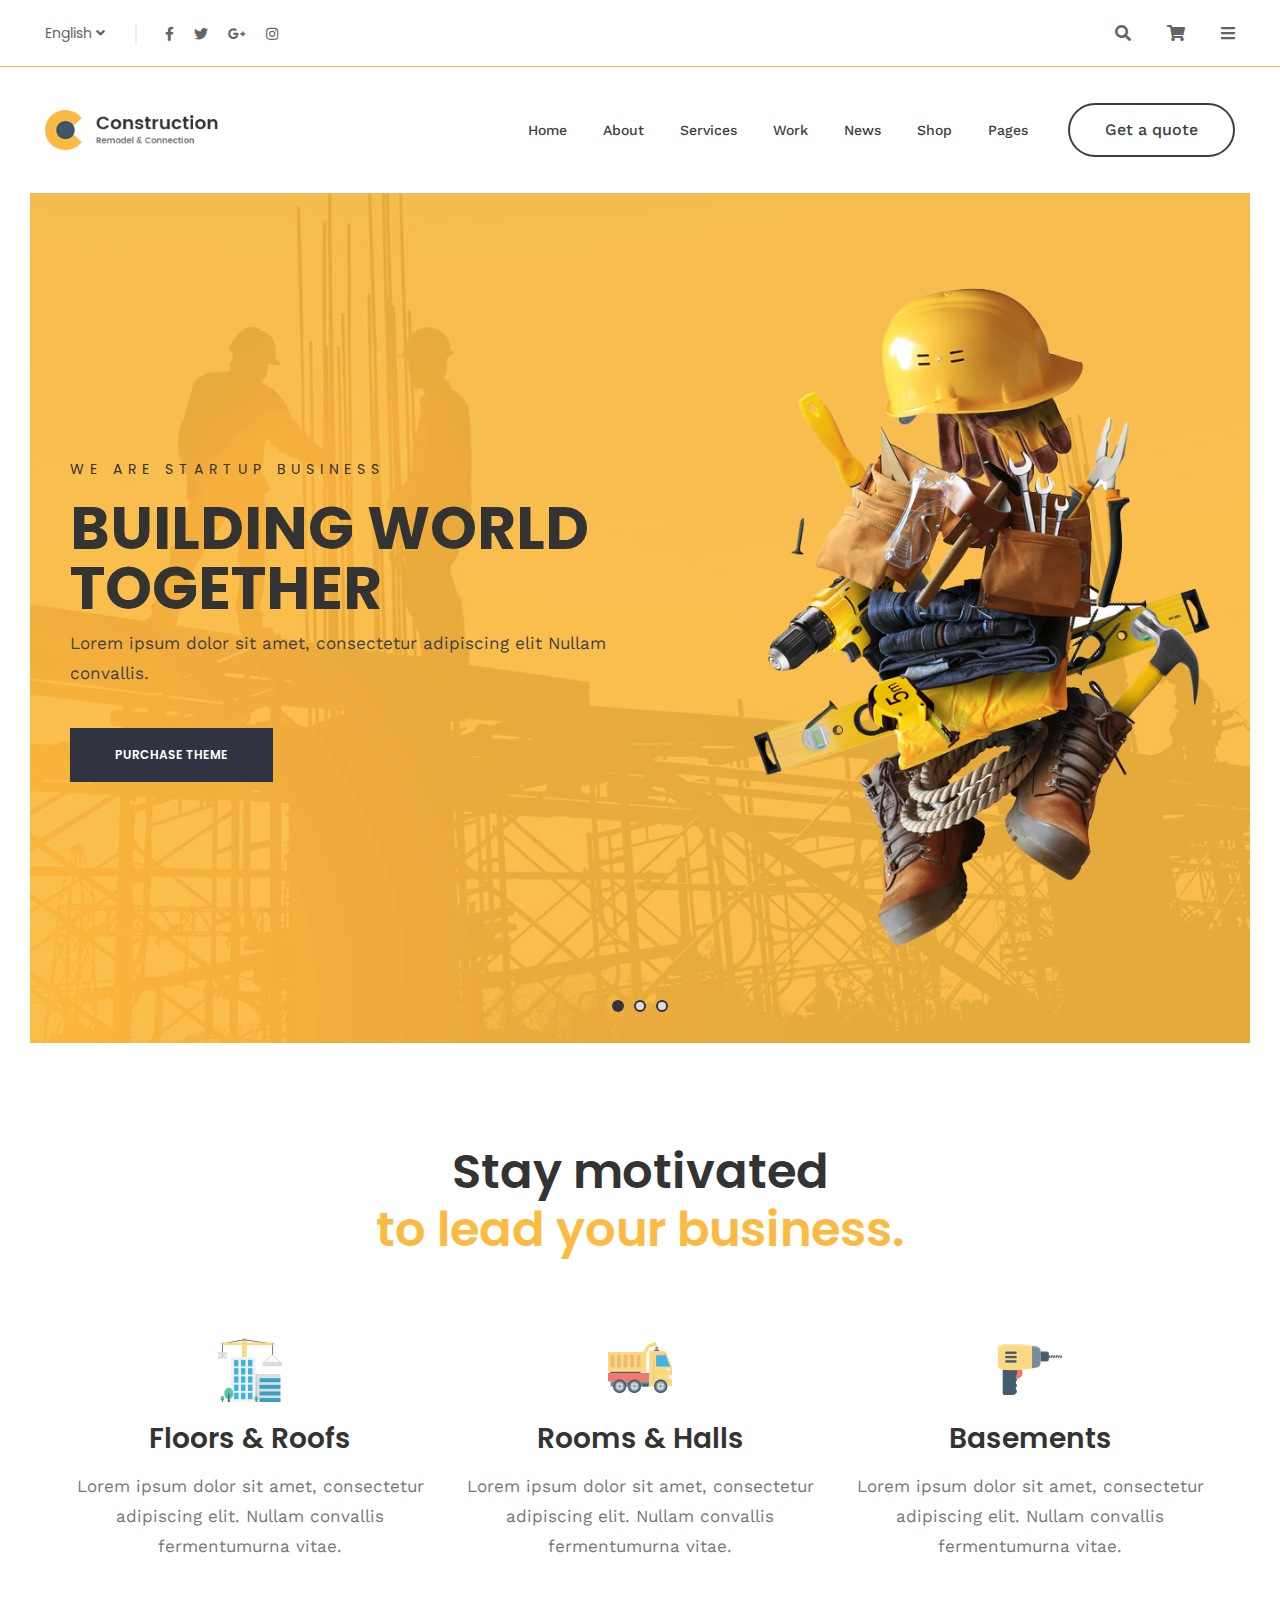
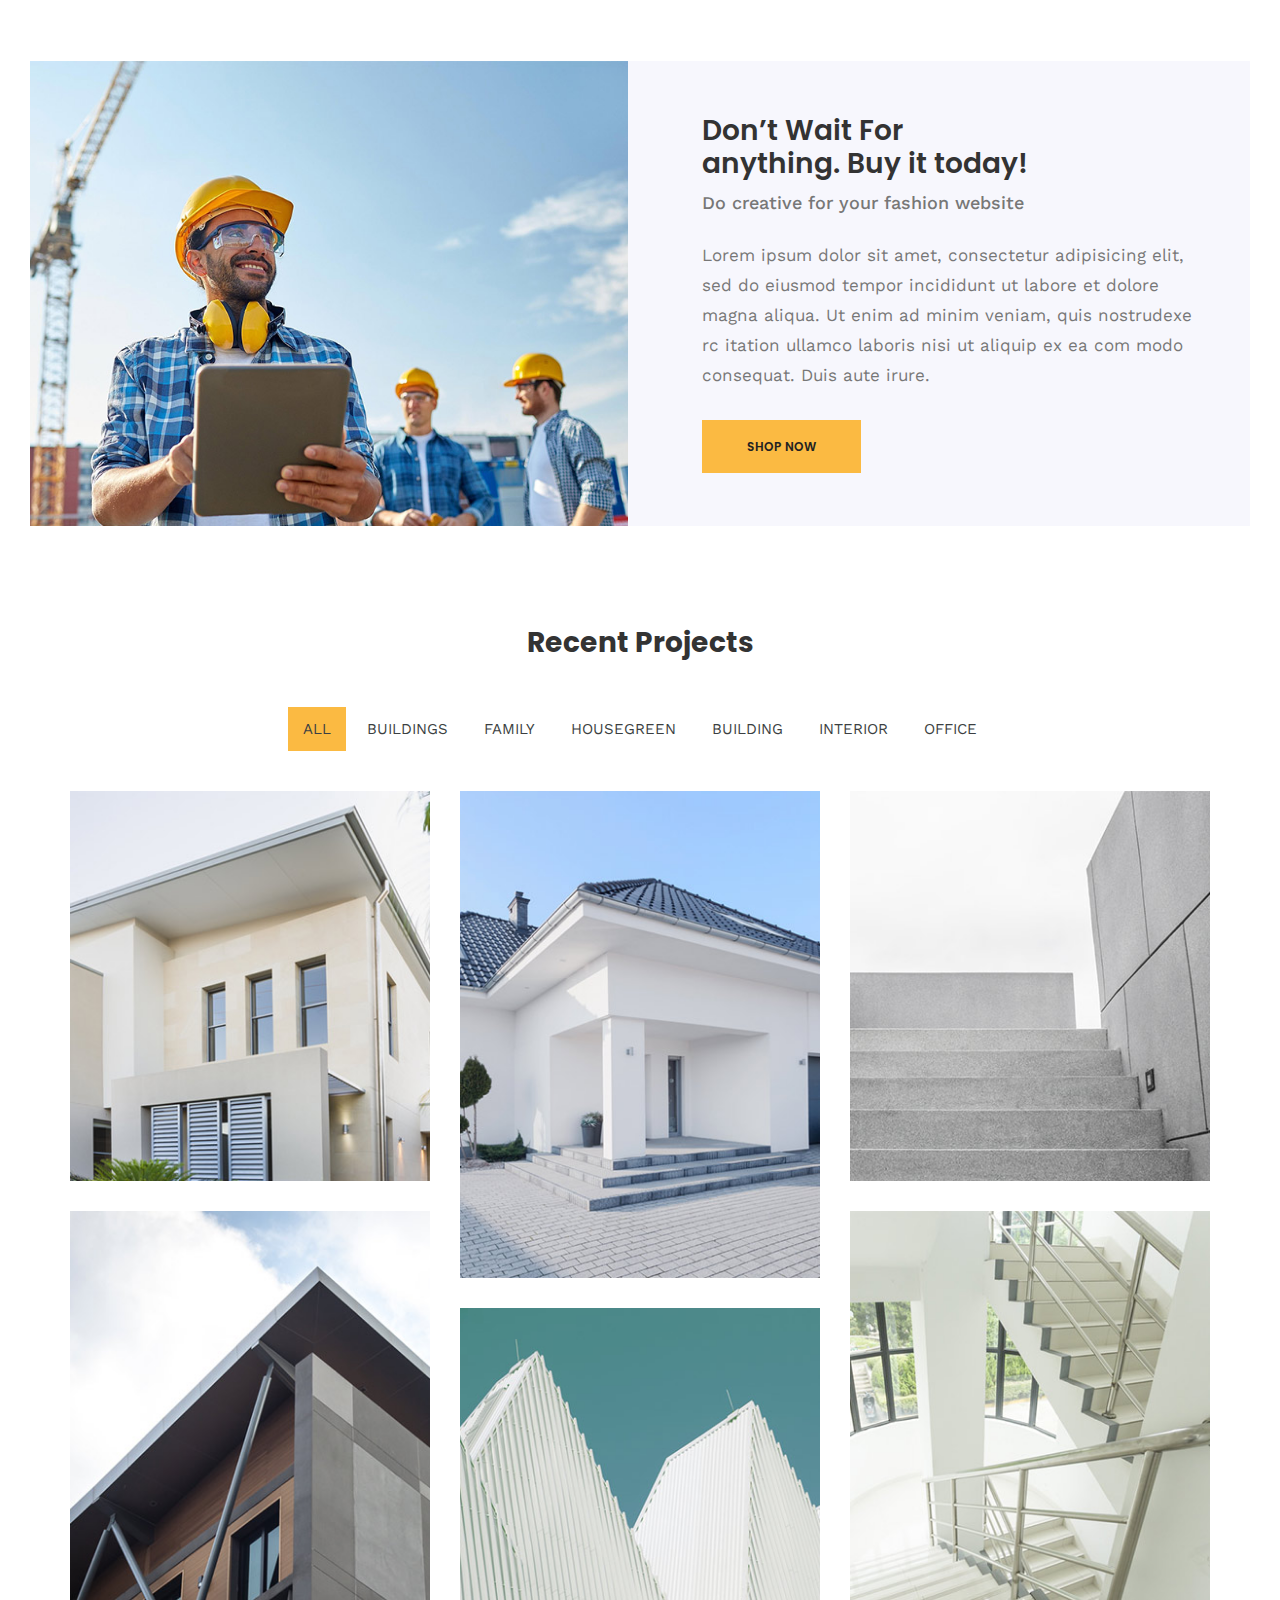
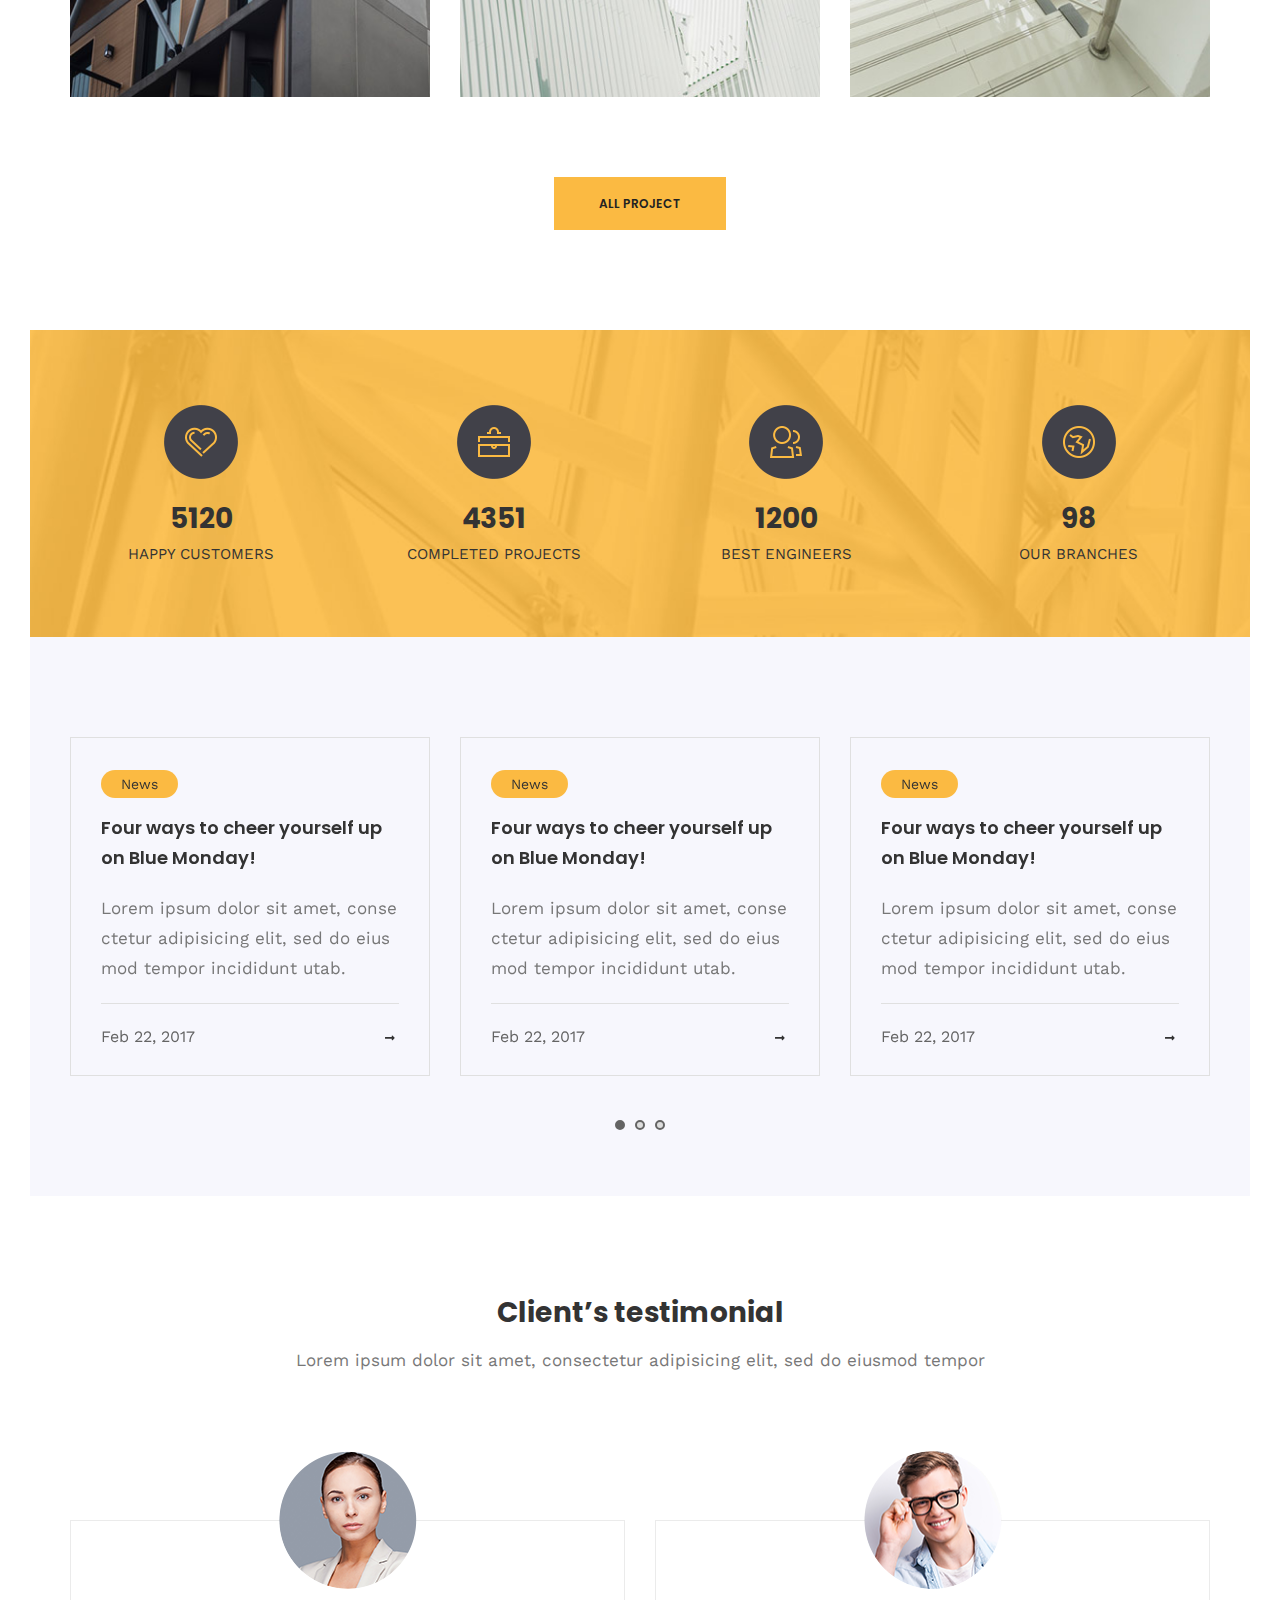
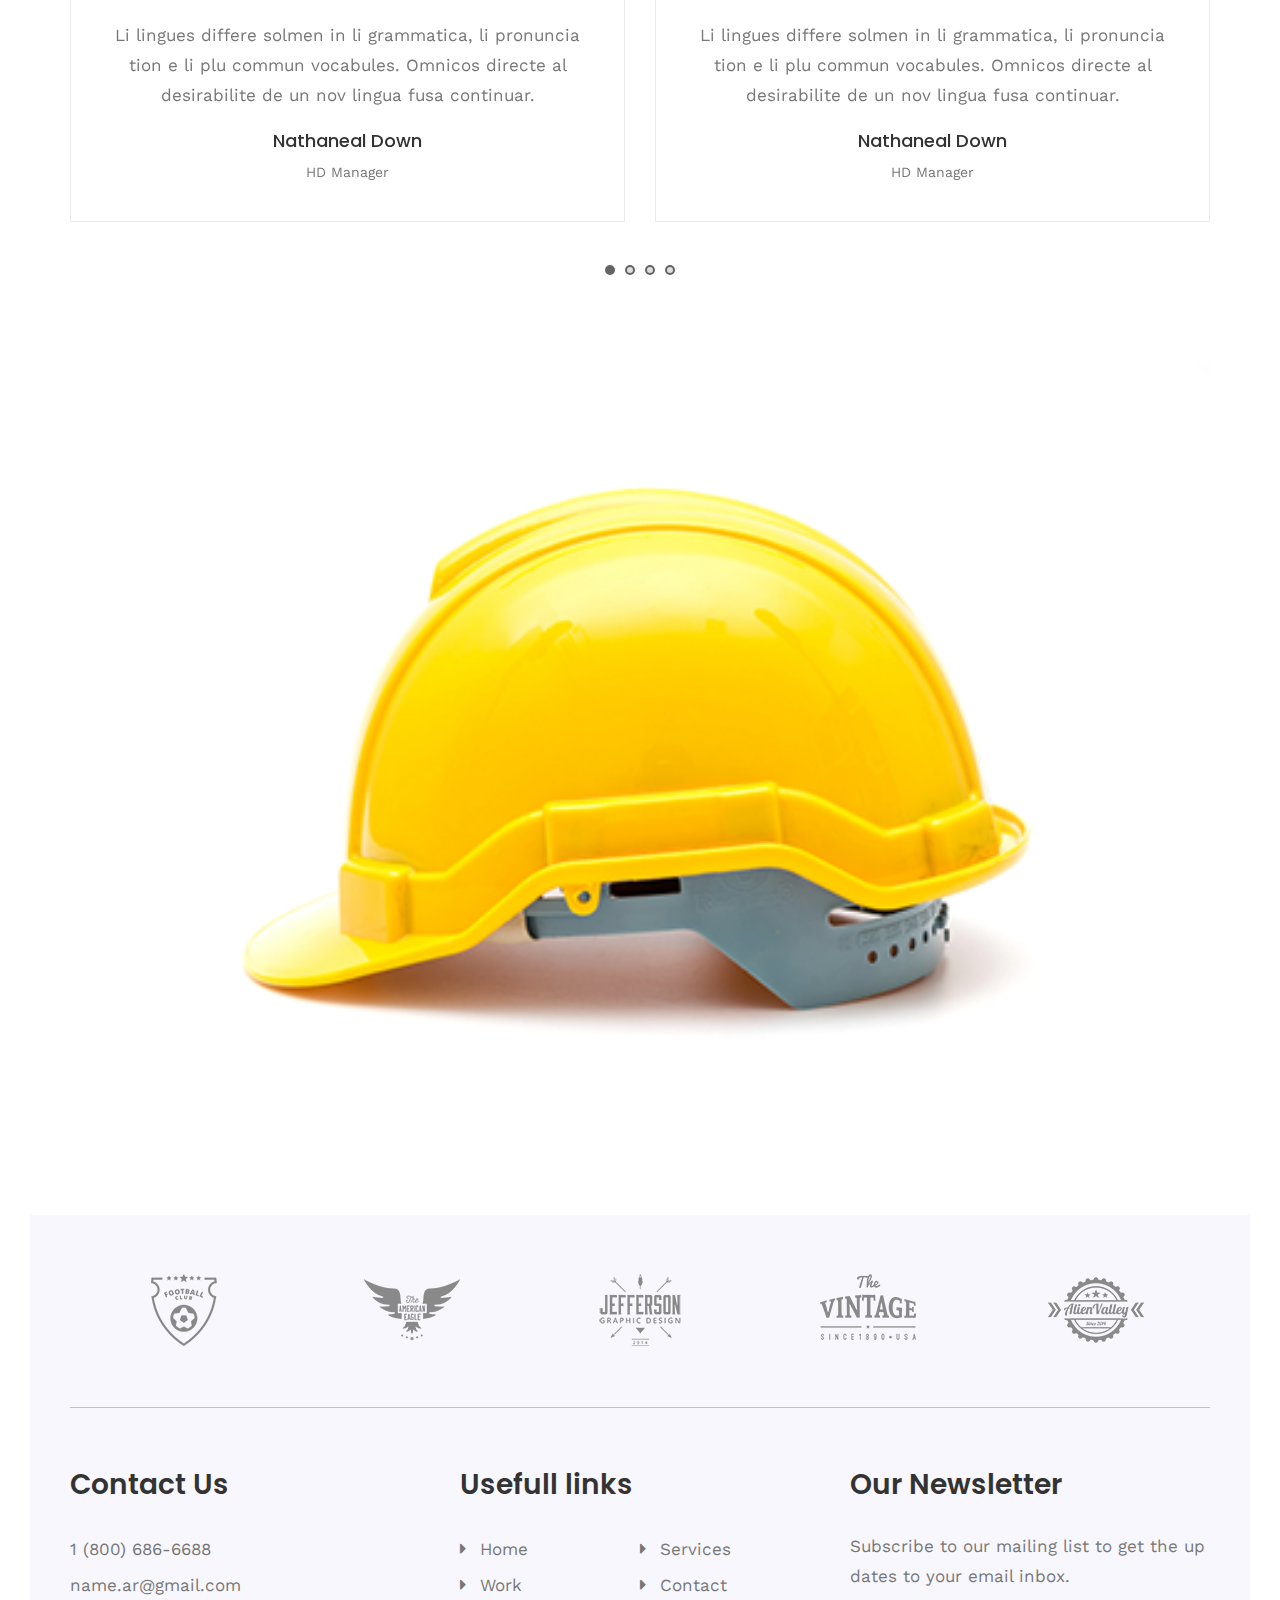
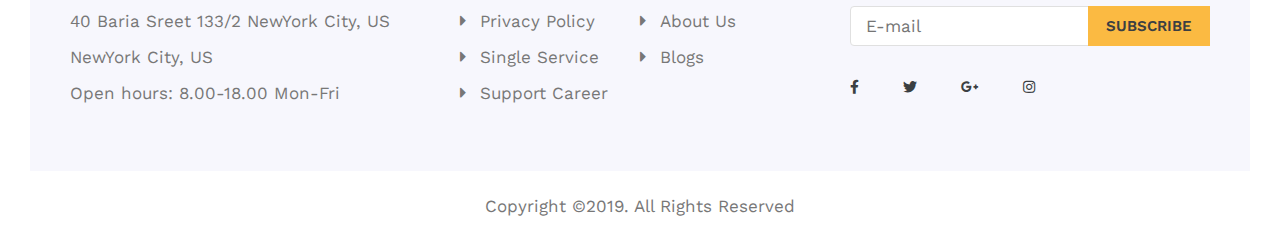
<file: index.html>
<!doctype html>
<html class="no-js" lang="">

<head>
  <meta charset="utf-8">
  <title>Construction html5 Template</title>
  <meta name="description" content="">
  <meta name="viewport" content="width=device-width, initial-scale=1">
  
  <link rel="apple-touch-icon" href="icon.png">
  <!-- Place favicon.ico in the root directory -->

  <!-- All Css here -->
  <link rel="stylesheet" href="assets/css/bootstrap.min.css">
  <link rel="stylesheet" href="assets/css/all.min.css">
  <link rel="stylesheet" href="assets/css/slick.css">
  <link rel="stylesheet" href="assets/css/magnific-popup.css">
  <link rel="stylesheet" href="assets/css/meanmenu.css">
  <link rel="stylesheet" href="assets/css/default.css">
  <link rel="stylesheet" href="assets/css/style.css">
  <link rel="stylesheet" href="assets/css/responsive.css">
</head>

<body>
  <!--[if IE]>
    <p class="browserupgrade">You are using an <strong>outdated</strong> browser. Please <a href="https://browsehappy.com/">upgrade your browser</a> to improve your experience and security.</p>
  <![endif]-->

  <!-- Start Header Area -->
  <header>
      <!-- Header top -->
      <div class="header-top-area">
        <div class="header-space">
          <div class="container-fluid">
            <div class="row justify-content-between">
              <div class="col-md-6 col-lg-6 col-6">
                  <div class="header-left d-flex align-items-center">
                      <div class="language f-left">
                          <ul>
                            <li><a href="#">English <i class="fas fa-angle-down"></i></a>
                                <ul class="sub-language">
                                  <li><a href="#">English 1</a></li>
                                  <li><a href="#">English 2</a></li>
                                  <li><a href="#">English 3</a></li>
                                  <li><a href="#">English 4</a></li>
                                  <li><a href="#">English 5</a></li>
                                </ul>
                            </li>
                          </ul>
                      </div>
                      <div class="social f-left">
                          <a href="#"><i class="fab fa-facebook-f"></i></a>
                          <a href="#"><i class="fab fa-twitter"></i></a>
                          <a href="#"><i class="fab fa-google-plus-g"></i></a>
                          <a href="#"><i class="fab fa-instagram"></i></a>
                      </div>
                  </div>
              </div>
              <div class="col-md-6 col-lg-6 col-6 d-flex justify-content-end align-items-center">
                  <div class="header-right">
                      <ul>
                        <li><a href="#"><i class="fas fa-search"></i></a>
                            <div class="search-form">
                                <form action="#">
                                    <input type="text" placeholder="Search">
                                    <button type="submit"><i class="fas fa-search"></i></button>
                                </form>
                            </div>
                        </li>
                        <li><a href="#"><i class="fas fa-shopping-cart"></i></a></li>
                        <li><a class="info-bar" href="#"><i class="fas fa-bars"></i></a></li>
                      </ul>
                  </div>
              </div>
            </div>
          </div>
        </div>
      </div>
      <!-- Off-canvas Menu -->
      <div class="off-canvas-menu">
        <div class="close-icon">
          <i class="far fa-window-close"></i>
        </div>
        <p>Lorem ipsum dolor sit amet, consectetur adipisicing elit, sed do eiusmod tempor incididunt ut labore et dolore magna aliqua. Ut enim ad minim veniam, quis nostrudexe rc itation ullamco laboris nisi ut aliquip ex ea com modo consequat. Duis aute irure.</p>
        <div class="instagram">
           <a href="#"><img src="assets/img/instagram/insta1.png" alt="Instagram"></a>
           <a href="#"><img src="assets/img/instagram/insta2.png" alt="Instagram"></a>
           <a href="#"><img src="assets/img/instagram/insta3.png" alt="Instagram"></a>
           <a href="#"><img src="assets/img/instagram/insta4.png" alt="Instagram"></a>
           <a href="#"><img src="assets/img/instagram/insta5.png" alt="Instagram"></a>
           <a href="#"><img src="assets/img/instagram/insta6.png" alt="Instagram"></a>
        </div>
        <div class="instagram-social">
            <a href="#"><i class="fab fa-facebook-f"></i></a>
            <a href="#"><i class="fab fa-twitter"></i></a>
            <a href="#"><i class="fab fa-google-plus-g"></i></a>
            <a href="#"><i class="fab fa-instagram"></i></a>
        </div>
      </div>
      <!-- Main menu -->
      <div class="main-menu-wrap">
          <div class="wrapper">
            <div class="container-fluid">
                <div class="row justify-content-between align-items-center">
                  <div class="col-md-3 col-lg-2">
                      <div class="logo">
                          <a href="index.html"><img src="assets/img/logo/logo.png" alt="Logo"></a>
                      </div>
                  </div>
                  <div class="col-md-8 col-lg-10 d-flex justify-content-end">
                      <div class="main-menu">
                          <nav id="mobile-menu">
                            <ul>
                              <li><a href="index.html">Home</a>
                                  <ul class="sub-menu">
                                      <li><a href="index.html">Home Style 1</a></li>
                                      <li><a href="index-2.html">Home Style 2</a></li>
                                      <li><a href="index-3.html">Home Style 3</a></li>
                                      <li><a href="index-4.html">Home Style 4</a></li>
                                      <li><a href="index-5.html">Home Style 5</a></li>
                                  </ul>
                              </li>
                              <li><a href="about.html">About</a></li>
                              <li><a href="services.html">Services</a>
                                  <ul class="sub-menu">
                                      <li><a href="services-2.html">Service Style 1</a></li>
                                      <li><a href="services-3.html">Service Style 2</a></li>
                                      <li><a href="#">Service Style 3</a></li>
                                      <li><a href="#">Service Details</a></li>
                                  </ul>
                              </li>
                              <li><a href="#">Work</a></li>
                              <li><a href="#">News</a>
                                  <ul class="sub-menu">
                                      <li><a href="#">Blog 3 Column</a></li>
                                      <li><a href="#">Blog Sidebar</a></li>
                                      <li><a href="#">Blog Details</a></li>
                                  </ul>
                              </li>
                              <li><a href="#">Shop</a>
                                  <ul class="sub-menu">
                                      <li><a href="#">Product Page</a></li>
                                      <li><a href="#">Product Details</a></li>
                                      <li><a href="#">Shopping Cart</a></li>
                                  </ul>
                              </li>
                              <li><a href="#">Pages</a>
                                  <ul class="sub-menu">
                                      <li><a href="#">Contact</a></li>
                                      <li><a href="#">Careers</a></li>
                                      <li><a href="#">About</a></li>
                                      <li><a href="#">Service</a></li>
                                      <li><a href="#">Portfolio Details</a></li>
                                      <li><a href="#">Product Details</a></li>
                                  </ul>
                              </li>
                            </ul>
                          </nav>
                      </div>
                      <div class="quote-button d-flex align-items-center">
                          <a class="btn-round d-none d-lg-block" href="#">Get a quote</a>
                      </div>
                  </div>
                  <div class="mobile-menu-active"></div>
                </div>
            </div>
          </div>
      </div>
  </header>
  <!-- End Header Area -->

  <div class="wrapper">
    <!-- Slider Area start -->
    <div class="slider-area">
        <div class="slider-active">
            <div class="single-slider slider-height d-flex align-items-center" style="background-image: url(assets/img/bg/slide1.jpg);">
                <div class="container">
                  <div class="row">
                    <div class="col-md-7 col-lg-7 d-flex align-items-center">
                        <div class="slider-content">
                            <span>We are startup business</span>
                            <h1>BUILDING WORLD TOGETHER</h1>
                            <p>Lorem ipsum dolor sit amet, consectetur adipiscing elit Nullam convallis.</p>
                            <a href="#" class="btn">purchase theme</a>
                        </div>
                    </div>
                    <div class="col-md-5 col-lg-5 d-none d-md-block">
                        <div class="slider-image">
                            <img src="assets/img/slider/transparent-slide.png" alt="Slider Image">
                        </div>
                    </div>
                  </div>
                </div>
            </div>
            <div class="single-slider slider-height d-flex align-items-center" style="background-image: url(assets/img/bg/slide1.jpg);">
              <div class="container">
                <div class="row">
                  <div class="col-md-7 col-lg-7 d-flex align-items-center">
                      <div class="slider-content">
                          <span>We are startup business</span>
                          <h1>BUILDING WORLD TOGETHER</h1>
                          <p>Lorem ipsum dolor sit amet, consectetur adipiscing elit Nullam convallis.</p>
                          <a href="#" class="btn">purchase theme</a>
                      </div>
                  </div>
                  <div class="col-md-5 col-lg-5 d-none d-md-block">
                      <div class="slider-image">
                          <img src="assets/img/slider/transparent-slide.png" alt="Slider Image">
                      </div>
                  </div>
                </div>
              </div>
          </div>
          <div class="single-slider slider-height d-flex align-items-center" style="background-image: url(assets/img/bg/slide1.jpg);">
              <div class="container">
                <div class="row">
                  <div class="col-md-7 col-lg-7 d-flex align-items-center">
                      <div class="slider-content">
                          <span>We are startup business</span>
                          <h1>BUILDING WORLD TOGETHER</h1>
                          <p>Lorem ipsum dolor sit amet, consectetur adipiscing elit Nullam convallis.</p>
                          <a href="#" class="btn">purchase theme</a>
                      </div>
                  </div>
                  <div class="col-md-5 col-lg-5 d-none d-md-block">
                      <div class="slider-image">
                          <img src="assets/img/slider/transparent-slide.png" alt="Slider Image">
                      </div>
                  </div>
                </div>
              </div>
          </div>
        </div>
    </div>
    <!-- Slider Area end -->

    <!-- Feature Area start -->
    <div class="feature-area">
        <div class="section-padding">
          <div class="container">
            <div class="row justify-content-center">
              <div class="col-md-10 col-lg-8">
                  <div class="feature-title text-center mb-80">
                      <h2>Stay motivated <br/> <span>to lead your business.</span></h2>
                  </div>
              </div>
            </div>
            <div class="row">
              <div class="col-md-4">
                  <div class="feature-box text-center">
                      <img src="assets/img/feature/features1.png" alt="Feature">
                      <h3>Floors & Roofs</h3>
                      <p>Lorem ipsum dolor sit amet, consectetur adipiscing elit. Nullam convallis fermentumurna vitae.</p>
                  </div>
              </div>
              <div class="col-md-4">
                  <div class="feature-box text-center">
                      <img src="assets/img/feature/features2.png" alt="Feature">
                      <h3>Rooms & Halls</h3>
                      <p>Lorem ipsum dolor sit amet, consectetur adipiscing elit. Nullam convallis fermentumurna vitae.</p>
                  </div>
              </div>
              <div class="col-md-4">
                  <div class="feature-box text-center">
                      <img src="assets/img/feature/features3.png" alt="Feature">
                      <h3>Basements</h3>
                      <p>Lorem ipsum dolor sit amet, consectetur adipiscing elit. Nullam convallis fermentumurna vitae.</p>
                  </div>
              </div>
            </div>
          </div>
        </div>
    </div>
    <!-- Feature Area end -->

    <!-- Promotion Area start -->
    <div class="promotion-area gray-bg">
      <div class="d-table promotion-table">
          <div class="d-table-cell promotion-table-cell">
              <div class="container">
                  <div class="row justify-content-end no-gutters">
                    <div class="col-md-6">
                        <div class="promotion-info">
                            <h3>Don’t Wait For <br/> anything. Buy it today!</h3>
                            <span>Do creative for your fashion website</span>
                            <p>Lorem ipsum dolor sit amet, consectetur adipisicing elit, sed do eiusmod tempor incididunt ut labore et dolore magna aliqua. Ut enim ad minim veniam, quis nostrudexe rc itation ullamco laboris nisi ut aliquip ex ea com modo consequat. Duis aute irure.</p>
                            <a href="#" class="btn btn-yellow" tabindex="0">shop now</a>
                        </div>
                    </div>
                  </div>
                </div>
          </div>
      </div>
    </div>
    <!-- Promotion Area end -->

    <!-- Portfolio Area start -->
    <div class="portfolio-area">
      <div class="section-padding">
        <div class="container">
          <div class="row justify-content-center">
              <div class="col-md-5">
                  <div class="section-title text-center pb-40">
                      <h2>Recent Projects</h2>
                  </div>
              </div>
          </div>
          <div class="row justify-content-center">
              <div class="col-md-12 col-lg-10">
                  <div class="portfolio-filter-menu text-center mb-40">
                      <button class="active" data-filter="*">ALL</button>
                      <button data-filter=".cat1">BUILDINGS</button>
                      <button data-filter=".cat2">FAMILY</button>
                      <button data-filter=".cat3">HOUSEGREEN</button>
                      <button data-filter=".cat4">BUILDING</button>
                      <button data-filter=".cat5">INTERIOR</button>
                      <button data-filter=".cat6">OFFICE</button>
                  </div>
              </div>
          </div>
          <div class="row portfolio-masonary">
              <div class="col-md-6 col-lg-4 grid-item mb-30 cat1 cat6 cat4">
                <div class="portfolio-wrap">
                    <div class="portfolio-thump">
                        <img src="assets/img/portfolio/port1.jpg" alt="Portfolio">
                    </div>
                    <div class="portfolio-content">
                      <div class="icon"><a class="popup-img" href="assets/img/portfolio/port1.jpg"></a></div>
                      <h3><a href="#">Aplumber Repairs Pipes</a></h3>
                      <span>Buildings, Office</span>
                  </div>
                </div>
              </div>
              <div class="col-md-6 col-lg-4 grid-item mb-30 cat5 cat3">
                  <div class="portfolio-wrap">
                      <div class="portfolio-thump">
                          <img src="assets/img/portfolio/port2.jpg" alt="Portfolio">
                      </div>
                      <div class="portfolio-content">
                        <div class="icon"><a class="popup-img" href="assets/img/portfolio/port2.jpg"></a></div>
                        <h3><a href="#">Aplumber Repairs Pipes</a></h3>
                        <span>Buildings, Office</span>
                    </div>
                  </div>
              </div>
              <div class="col-md-6 col-lg-4 grid-item mb-30 cat2 cat6 cat4">
                  <div class="portfolio-wrap">
                      <div class="portfolio-thump">
                          <img src="assets/img/portfolio/port3.jpg" alt="Portfolio">
                      </div>
                      <div class="portfolio-content">
                        <div class="icon"><a class="popup-img" href="assets/img/portfolio/port3.jpg"></a></div>
                        <h3><a href="#">Aplumber Repairs Pipes</a></h3>
                        <span>Buildings, Office</span>
                    </div>
                  </div>
              </div>
              <div class="col-md-6 col-lg-4 grid-item mb-30 cat5 cat2 cat4">
                  <div class="portfolio-wrap">
                      <div class="portfolio-thump">
                          <img src="assets/img/portfolio/port4.jpg" alt="Portfolio">
                      </div>
                      <div class="portfolio-content">
                        <div class="icon"><a class="popup-img" href="assets/img/portfolio/port4.jpg"></a></div>
                        <h3><a href="#">Aplumber Repairs Pipes</a></h3>
                        <span>Buildings, Office</span>
                    </div>
                  </div>
              </div>
              <div class="col-md-6 col-lg-4 grid-item mb-30 cat6 cat1 cat4">
                  <div class="portfolio-wrap">
                      <div class="portfolio-thump">
                          <img src="assets/img/portfolio/port6.jpg" alt="Portfolio">
                      </div>
                      <div class="portfolio-content">
                        <div class="icon"><a class="popup-img" href="assets/img/portfolio/port6.jpg"></a></div>
                        <h3><a href="#">Aplumber Repairs Pipes</a></h3>
                        <span>Buildings, Office</span>
                    </div>
                  </div>
              </div>
              <div class="col-md-6 col-lg-4 grid-item mb-30 cat1 cat5 cat3 cat6">
                  <div class="portfolio-wrap">
                      <div class="portfolio-thump">
                          <img src="assets/img/portfolio/port5.jpg" alt="Portfolio">
                      </div>
                      <div class="portfolio-content">
                        <div class="icon"><a class="popup-img" href="assets/img/portfolio/port5.jpg"></a></div>
                        <h3><a href="#">Aplumber Repairs Pipes</a></h3>
                        <span>Buildings, Office</span>
                    </div>
                  </div>
              </div>
          </div>
          <div class="row justify-content-center">
              <div class="col-md-4 col-lg-3">
                  <div class="view-project-btn mt-50">
                    <a href="#" class="btn btn-yellow">All Project</a>
                  </div>
              </div>
          </div>
        </div>
      </div>
    </div>
    <!-- Portfolio Area end -->

    <!-- Counter Area start -->
    <div class="counter-area" style="background-image: url(assets/img/bg/bg-counter.jpg);">
        <div class="section-padding">
            <div class="container">
              <div class="row">
                <div class="col-md-3 col-sm-6 col-12">
                  <div class="single-counter text-center">
                      <img src="assets/img/counter/counter-icon1.png" alt="Counter">
                      <span class="counter">5120</span>
                      <p>happy customers</p>
                  </div>
                </div>
                <div class="col-md-3 col-sm-6 col-12">
                  <div class="single-counter text-center">
                      <img src="assets/img/counter/counter-icon2.png" alt="Counter">
                      <span class="counter">4351</span>
                      <p>completed projects</p>
                  </div>
                </div>
                <div class="col-md-3 col-sm-6 col-12">
                  <div class="single-counter text-center">
                      <img src="assets/img/counter/counter-icon3.png" alt="Counter">
                      <span class="counter">1200</span>
                      <p>best engineers</p>
                  </div>
                </div>
                <div class="col-md-3 col-sm-6 col-12">
                  <div class="single-counter text-center">
                      <img src="assets/img/counter/counter-icon4.png" alt="Counter">
                      <span class="counter">98</span>
                      <p>our branches</p>
                  </div>
                </div>
              </div>
            </div>
        </div>
    </div>
    <!-- Counter Area end -->

    <!-- Blog Area start -->
    <div class="blog-area gray-bg">
      <div class="section-padding">
        <div class="container">
          <div class="custom-row">
            <div class="blog-active">
              <div class="col-md-4">
                  <div class="blog-wrapper">
                    <span class="blog-tag"><a href="#">News</a></span>
                    <h4><a href="#">Four ways to cheer yourself up on Blue Monday!</a></h4>
                    <p>Lorem ipsum dolor sit amet, conse ctetur adipisicing elit, sed do eius mod tempor incididunt utab.</p>
                    <div class="blog-meta">
                      <span class="f-left">Feb 22, 2017</span>
                      <span class="f-right blog-more-btn"><a href="#"><i class="fas fa-long-arrow-alt-right"></i><span class="blog-more">More</span></a></span>
                    </div>
                  </div>
              </div>
              <div class="col-md-4">
                <div class="blog-wrapper">
                  <span class="blog-tag"><a href="#">News</a></span>
                  <h4><a href="#">Four ways to cheer yourself up on Blue Monday!</a></h4>
                  <p>Lorem ipsum dolor sit amet, conse ctetur adipisicing elit, sed do eius mod tempor incididunt utab.</p>
                  <div class="blog-meta">
                    <span class="f-left">Feb 22, 2017</span>
                    <span class="f-right blog-more-btn"><a href="#"><i class="fas fa-long-arrow-alt-right"></i><span class="blog-more">More</span></a></span>
                  </div>
                </div>
              </div>
              <div class="col-md-4">
                <div class="blog-wrapper">
                  <span class="blog-tag"><a href="#">News</a></span>
                  <h4><a href="#">Four ways to cheer yourself up on Blue Monday!</a></h4>
                  <p>Lorem ipsum dolor sit amet, conse ctetur adipisicing elit, sed do eius mod tempor incididunt utab.</p>
                  <div class="blog-meta">
                    <span class="f-left">Feb 22, 2017</span>
                    <span class="f-right blog-more-btn"><a href="#"><i class="fas fa-long-arrow-alt-right"></i><span class="blog-more">More</span></a></span>
                  </div>
                </div>
              </div>
              <div class="col-md-4">
                <div class="blog-wrapper">
                  <span class="blog-tag"><a href="#">News</a></span>
                  <h4><a href="#">Four ways to cheer yourself up on Blue Monday!</a></h4>
                  <p>Lorem ipsum dolor sit amet, conse ctetur adipisicing elit, sed do eius mod tempor incididunt utab.</p>
                  <div class="blog-meta">
                    <span class="f-left">Feb 22, 2017</span>
                    <span class="f-right blog-more-btn"><a href="#"><i class="fas fa-long-arrow-alt-right"></i><span class="blog-more">More</span></a></span>
                  </div>
                </div>
              </div>
              <div class="col-md-4">
                <div class="blog-wrapper">
                  <span class="blog-tag"><a href="#">News</a></span>
                  <h4><a href="#">Four ways to cheer yourself up on Blue Monday!</a></h4>
                  <p>Lorem ipsum dolor sit amet, conse ctetur adipisicing elit, sed do eius mod tempor incididunt utab.</p>
                  <div class="blog-meta">
                    <span class="f-left">Feb 22, 2017</span>
                    <span class="f-right blog-more-btn"><a href="#"><i class="fas fa-long-arrow-alt-right"></i><span class="blog-more">More</span></a></span>
                  </div>
                </div>
              </div>
            </div>
          </div>
        </div>
      </div>
    </div>
    <!-- Blog Area end -->

    <!-- Testimonial Area start -->
    <div class="testimonial-area">
      <div class="section-padding">
        <div class="container">
          <div class="row justify-content-center">
              <div class="col-md-8">
                  <div class="section-title text-center pb-60">
                      <h2>Client’s testimonial</h2>
                      <p>Lorem ipsum dolor sit amet, consectetur adipisicing elit, sed do eiusmod tempor</p>
                  </div>
              </div>
          </div>
          <div class="custom-row">
            <div class="testimonial-active d-flex">
              <div class="col-md-6">
                  <div class="testimonial-wrapper text-center">
                      <div class="testimonial-image">
                          <img src="assets/img/testimonial/testimonuial1.png" alt="testimonial">
                      </div>
                      <p>Li lingues differe solmen in li grammatica, li pronuncia tion e li plu commun vocabules. Omnicos directe al desirabilite
                      de un nov lingua fusa continuar.</p>
                      <div class="client-desc">
                          <h4>Nathaneal Down</h4>
                          <span>HD Manager</span>
                      </div>
                  </div>
              </div>
              <div class="col-md-6">
                  <div class="testimonial-wrapper text-center">
                      <div class="testimonial-image">
                          <img src="assets/img/testimonial/testimonuial2.png" alt="testimonial">
                      </div>
                      <p>Li lingues differe solmen in li grammatica, li pronuncia tion e li plu commun vocabules. Omnicos directe al desirabilite
                      de un nov lingua fusa continuar.</p>
                      <div class="client-desc">
                          <h4>Nathaneal Down</h4>
                          <span>HD Manager</span>
                      </div>
                  </div>
              </div>
              <div class="col-md-6">
                  <div class="testimonial-wrapper text-center">
                      <div class="testimonial-image">
                          <img src="assets/img/testimonial/testimonuial1.png" alt="testimonial">
                      </div>
                      <p>Li lingues differe solmen in li grammatica, li pronuncia tion e li plu commun vocabules. Omnicos directe al desirabilite
                      de un nov lingua fusa continuar.</p>
                      <div class="client-desc">
                          <h4>Nathaneal Down</h4>
                          <span>HD Manager</span>
                      </div>
                  </div>
              </div>
              <div class="col-md-6">
                  <div class="testimonial-wrapper text-center">
                      <div class="testimonial-image">
                          <img src="assets/img/testimonial/testimonuial2.png" alt="testimonial">
                      </div>
                      <p>Li lingues differe solmen in li grammatica, li pronuncia tion e li plu commun vocabules. Omnicos directe al desirabilite
                      de un nov lingua fusa continuar.</p>
                      <div class="client-desc">
                          <h4>Nathaneal Down</h4>
                          <span>HD Manager</span>
                      </div>
                  </div>
              </div>
              <div class="col-md-6">
                  <div class="testimonial-wrapper text-center">
                      <div class="testimonial-image">
                          <img src="assets/img/testimonial/testimonuial2.png" alt="testimonial">
                      </div>
                      <p>Li lingues differe solmen in li grammatica, li pronuncia tion e li plu commun vocabules. Omnicos directe al desirabilite
                      de un nov lingua fusa continuar.</p>
                      <div class="client-desc">
                          <h4>Nathaneal Down</h4>
                          <span>HD Manager</span>
                      </div>
                  </div>
              </div>
            </div>
          </div>
          <div class="row">
            <div class="col-md-12">
              <div class="helmate-image text-center pt-140">
                  <img src="assets/img/helmate/head.png" alt="Helmate">
              </div>
            </div>
          </div>
        </div>
      </div>
    </div>
    <!-- Testimonial Area end -->

    <!-- Footer area start -->
    
    <footer>
        <!-- Brand Area start -->
        <div class="brand-area gray-bg">
          <div class="section-padding">
              <div class="container">
                <div class="brand-active">
                    <div class="single-brand">
                        <a href="#"><img src="assets/img/brand/brand1.png" alt="Brand"></a>
                    </div>
                    <div class="single-brand">
                        <a href="#"><img src="assets/img/brand/brand2.png" alt="Brand"></a>
                    </div>
                    <div class="single-brand">
                        <a href="#"><img src="assets/img/brand/brand3.png" alt="Brand"></a>
                    </div>
                    <div class="single-brand">
                        <a href="#"><img src="assets/img/brand/brand4.png" alt="Brand"></a>
                    </div>
                    <div class="single-brand">
                        <a href="#"><img src="assets/img/brand/brand5.png" alt="Brand"></a>
                    </div>
                    <div class="single-brand">
                        <a href="#"><img src="assets/img/brand/brand1.png" alt="Brand"></a>
                    </div>
                    <div class="single-brand">
                        <a href="#"><img src="assets/img/brand/brand2.png" alt="Brand"></a>
                    </div>
                    <div class="single-brand">
                        <a href="#"><img src="assets/img/brand/brand3.png" alt="Brand"></a>
                    </div>
                    <div class="single-brand">
                        <a href="#"><img src="assets/img/brand/brand4.png" alt="Brand"></a>
                    </div>
                    <div class="single-brand">
                        <a href="#"><img src="assets/img/brand/brand5.png" alt="Brand"></a>
                    </div>
                </div>
              </div>
          </div>
        </div>
        <!-- Brand Area end -->
        <!-- Widget Area start -->
        <div class="widget-area gray-bg">
          <div class="section-padding">
            <div class="container">
                <div class="row">
                  <div class="col-md-4 col-lg-4">
                      <div class="footer-widget">
                          <h3>Contact Us</h3>
                          <ul class="footer-info">
                              <li>1 (800) 686-6688</li>
                              <li>name.ar@gmail.com</li>
                              <li>40 Baria Sreet 133/2 NewYork City, US</li>
                              <li>NewYork City, US</li>
                              <li>Open hours: 8.00-18.00 Mon-Fri</li>
                          </ul>
                      </div>
                  </div>
                  <div class="col-md-3 col-lg-4">
                      <div class="footer-widget">
                          <h3>Usefull links</h3>
                          <ul class="footer-link">
                              <li><a href="index.html">Home</a></li>
                              <li><a href="#">Services</a></li>
                              <li><a href="#">Work</a></li>
                              <li><a href="#">Contact</a></li>
                              <li><a href="#">Privacy Policy</a></li>
                              <li><a href="#">About Us</a></li>
                              <li><a href="#">Single Service</a></li>
                              <li><a href="#">Blogs</a></li>
                              <li><a href="#">Support Career</a></li>
                          </ul>
                      </div>
                  </div>
                  <div class="col-md-5 col-lg-4">
                      <div class="footer-widget">
                          <h3>Our Newsletter</h3>
                          <p>Subscribe to our mailing list to get the up dates to your email inbox.</p>
                          <form action="#">
                              <input type="email" placeholder="E-mail">
                              <input type="submit" value="Subscribe">
                          </form>
                          <ul class="footer-social mt-25">
                              <li><a href="#"><i class="fab fa-facebook-f"></i></a></li>
                              <li><a href="#"><i class="fab fa-twitter"></i></a></li>
                              <li><a href="#"><i class="fab fa-google-plus-g"></i></a></li>
                              <li><a href="#"><i class="fab fa-instagram"></i></a></li>
                          </ul>
                      </div>
                  </div>
                </div>
            </div>
          </div>
        </div>
        <!-- Widget Area end -->
        <!-- Copyright text Area start -->
        <div class="copyright-text-area text-center">
          <div class="container">
            <div class="row">
              <div class="col-md-12">
                <div class="copyright-text pt-20 pb-20">
                  <p>Copyright &copy;2019. All Rights Reserved</p>
                </div>
              </div>
            </div>
          </div>
        </div>
        <!-- Copyright text Area end -->
    </footer>
    <!-- Footer area end -->


  </div>

  <!-- All Js here -->
  <script src="assets/js/jquery-1.12.4.min.js"></script>
  <script src="assets/js/popper.min.js"></script>
  <script src="assets/js/bootstrap.min.js"></script>
  <script src="assets/js/slick.min.js"></script>
  <script src="assets/js/jquery.magnific-popup.min.js"></script>
  <script src="assets/js/jquery.meanmenu.min.js"></script>
  <script src="assets/js/isotope.pkgd.min.js"></script>
  <script src="assets/js/waypoints.min.js"></script>
  <script src="assets/js/jquery.counterup.min.js"></script>
  <script src="assets/js/main.js"></script>
</body>

</html>
</file>
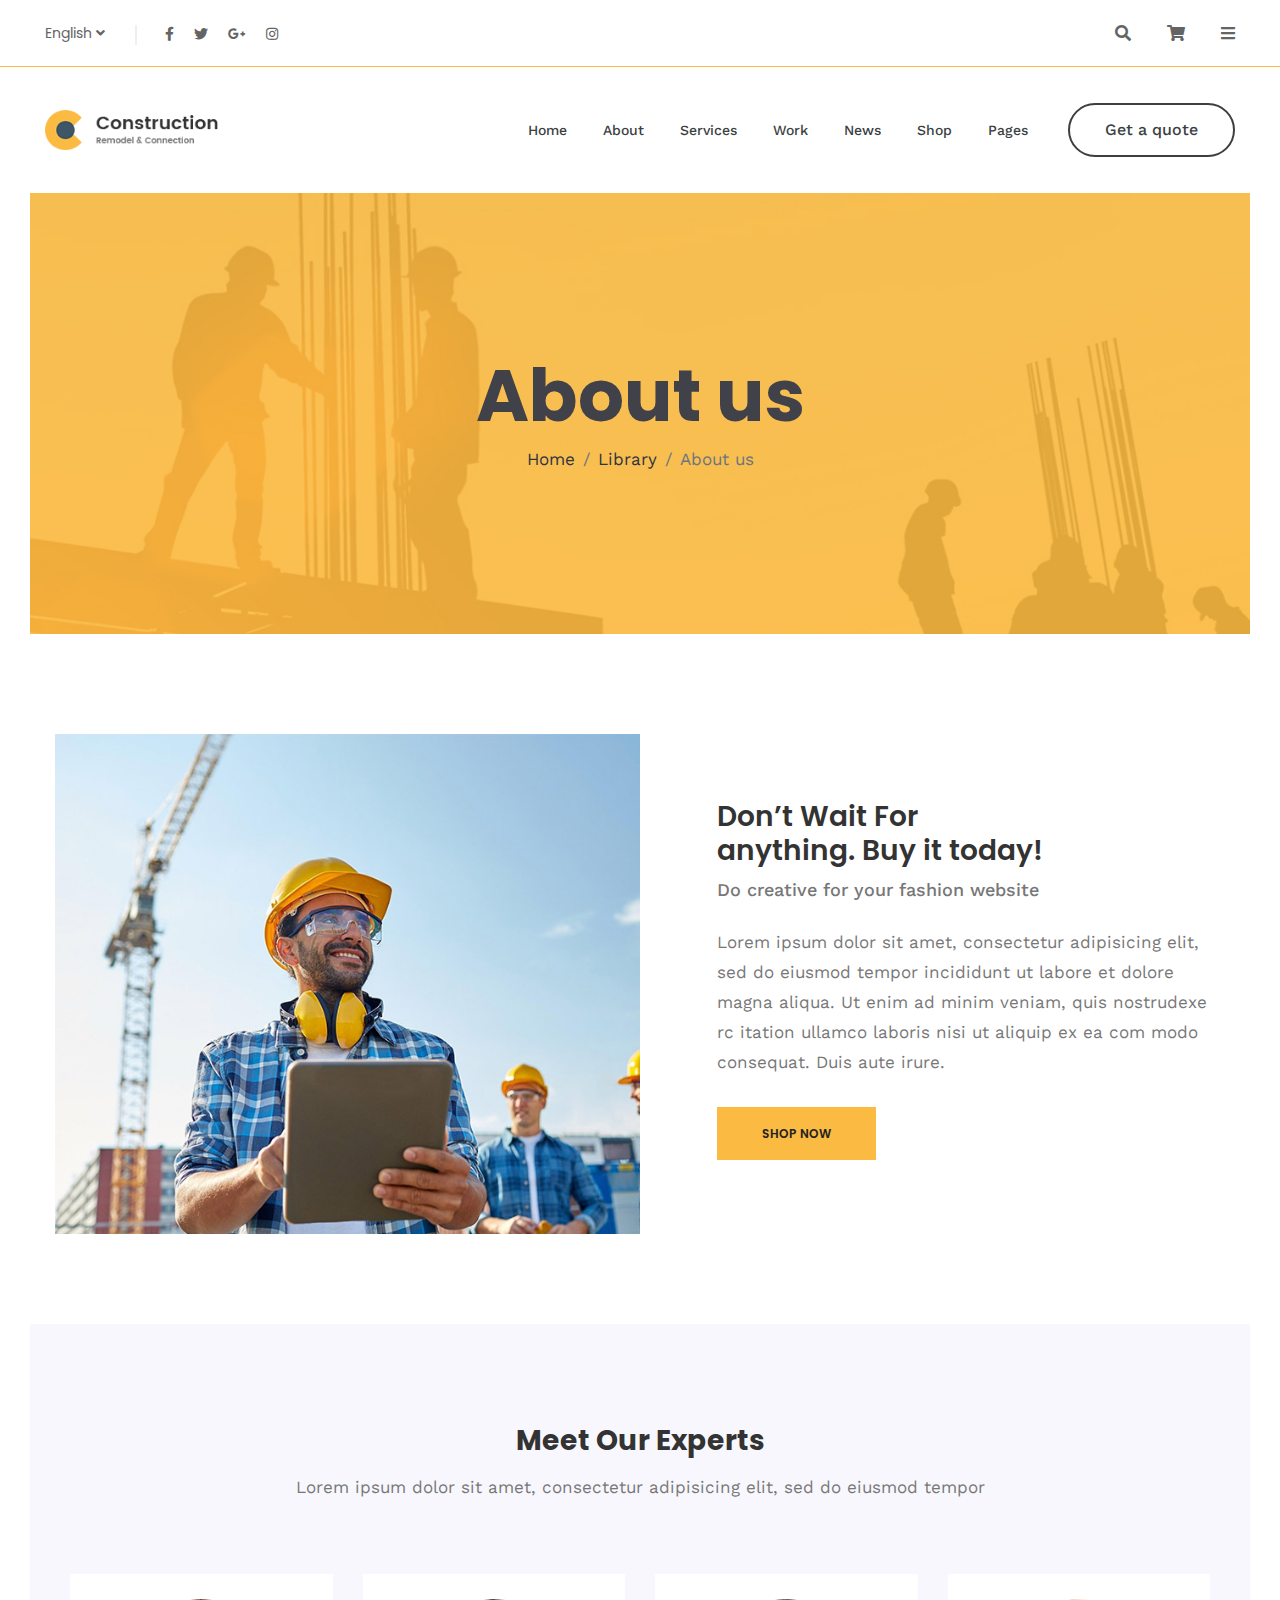
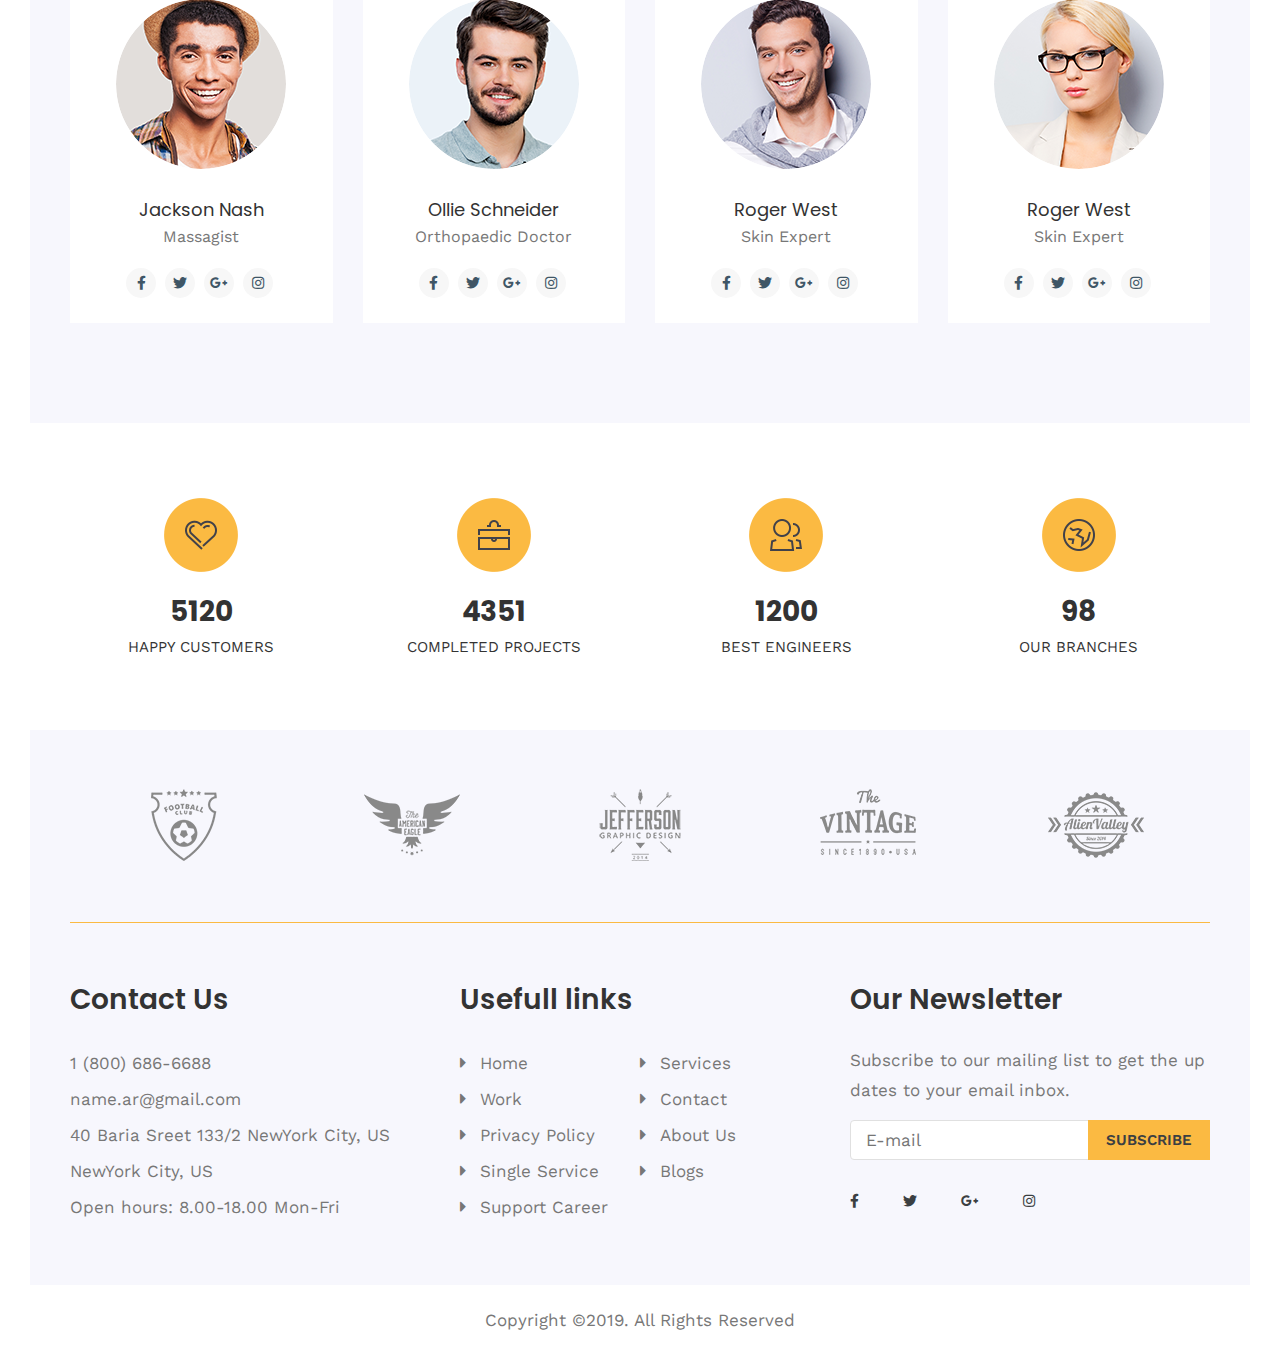
<file: about.html>
<!doctype html>
<html class="no-js" lang="">

<head>
  <meta charset="utf-8">
  <title>Construction html5 Template</title>
  <meta name="description" content="">
  <meta name="viewport" content="width=device-width, initial-scale=1">
  
  <link rel="apple-touch-icon" href="icon.png">
  <!-- Place favicon.ico in the root directory -->

  <!-- All Css here -->
  <link rel="stylesheet" href="assets/css/bootstrap.min.css">
  <link rel="stylesheet" href="assets/css/all.min.css">
  <link rel="stylesheet" href="assets/css/slick.css">
  <link rel="stylesheet" href="assets/css/magnific-popup.css">
  <link rel="stylesheet" href="assets/css/meanmenu.css">
  <link rel="stylesheet" href="assets/css/default.css">
  <link rel="stylesheet" href="assets/css/style.css">
  <link rel="stylesheet" href="assets/css/responsive.css">
</head>

<body>
  <!--[if IE]>
    <p class="browserupgrade">You are using an <strong>outdated</strong> browser. Please <a href="https://browsehappy.com/">upgrade your browser</a> to improve your experience and security.</p>
  <![endif]-->

  <!-- Start Header Area -->
  <header>
      <!-- Header top -->
      <div class="header-top-area">
        <div class="header-space">
          <div class="container-fluid">
            <div class="row justify-content-between">
              <div class="col-md-6 col-lg-6 col-6">
                  <div class="header-left d-flex align-items-center">
                      <div class="language f-left">
                          <ul>
                            <li><a href="#">English <i class="fas fa-angle-down"></i></a>
                                <ul class="sub-language">
                                  <li><a href="#">English 1</a></li>
                                  <li><a href="#">English 2</a></li>
                                  <li><a href="#">English 3</a></li>
                                  <li><a href="#">English 4</a></li>
                                  <li><a href="#">English 5</a></li>
                                </ul>
                            </li>
                          </ul>
                      </div>
                      <div class="social f-left">
                          <a href="#"><i class="fab fa-facebook-f"></i></a>
                          <a href="#"><i class="fab fa-twitter"></i></a>
                          <a href="#"><i class="fab fa-google-plus-g"></i></a>
                          <a href="#"><i class="fab fa-instagram"></i></a>
                      </div>
                  </div>
              </div>
              <div class="col-md-6 col-lg-6 col-6 d-flex justify-content-end align-items-center">
                  <div class="header-right">
                      <ul>
                        <li><a href="#"><i class="fas fa-search"></i></a>
                            <div class="search-form">
                                <form action="#">
                                    <input type="text" placeholder="Search">
                                    <button type="submit"><i class="fas fa-search"></i></button>
                                </form>
                            </div>
                        </li>
                        <li><a href="#"><i class="fas fa-shopping-cart"></i></a></li>
                        <li><a class="info-bar" href="#"><i class="fas fa-bars"></i></a></li>
                      </ul>
                  </div>
              </div>
            </div>
          </div>
        </div>
      </div>
      <!-- Off-canvas Menu -->
      <div class="off-canvas-menu">
        <div class="close-icon">
          <i class="far fa-window-close"></i>
        </div>
        <p>Lorem ipsum dolor sit amet, consectetur adipisicing elit, sed do eiusmod tempor incididunt ut labore et dolore magna aliqua. Ut enim ad minim veniam, quis nostrudexe rc itation ullamco laboris nisi ut aliquip ex ea com modo consequat. Duis aute irure.</p>
        <div class="instagram">
           <a href="#"><img src="assets/img/instagram/insta1.png" alt="Instagram"></a>
           <a href="#"><img src="assets/img/instagram/insta2.png" alt="Instagram"></a>
           <a href="#"><img src="assets/img/instagram/insta3.png" alt="Instagram"></a>
           <a href="#"><img src="assets/img/instagram/insta4.png" alt="Instagram"></a>
           <a href="#"><img src="assets/img/instagram/insta5.png" alt="Instagram"></a>
           <a href="#"><img src="assets/img/instagram/insta6.png" alt="Instagram"></a>
        </div>
        <div class="instagram-social">
            <a href="#"><i class="fab fa-facebook-f"></i></a>
            <a href="#"><i class="fab fa-twitter"></i></a>
            <a href="#"><i class="fab fa-google-plus-g"></i></a>
            <a href="#"><i class="fab fa-instagram"></i></a>
        </div>
      </div>
      <!-- Main menu -->
      <div class="main-menu-wrap">
          <div class="wrapper">
            <div class="container-fluid">
                <div class="row justify-content-between align-items-center">
                  <div class="col-md-3 col-lg-2">
                      <div class="logo">
                          <a href="index.html"><img src="assets/img/logo/logo.png" alt="Logo"></a>
                      </div>
                  </div>
                  <div class="col-md-8 col-lg-10 d-flex justify-content-end">
                    <div class="main-menu">
                      <nav id="mobile-menu">
                        <ul>
                          <li><a href="index.html">Home</a>
                              <ul class="sub-menu">
                                  <li><a href="index.html">Home Style 1</a></li>
                                  <li><a href="index-2.html">Home Style 2</a></li>
                                  <li><a href="index-3.html">Home Style 3</a></li>
                                  <li><a href="index-4.html">Home Style 4</a></li>
                                  <li><a href="index-5.html">Home Style 5</a></li>
                              </ul>
                          </li>
                          <li><a href="about.html">About</a></li>
                          <li><a href="services.html">Services</a>
                              <ul class="sub-menu">
                                  <li><a href="services-2.html">Service Style 1</a></li>
                                  <li><a href="services-2.html">Service Style 2</a></li>
                                  <li><a href="#">Service Style 3</a></li>
                                  <li><a href="#">Service Details</a></li>
                              </ul>
                          </li>
                          <li><a href="#">Work</a></li>
                          <li><a href="#">News</a>
                              <ul class="sub-menu">
                                  <li><a href="#">Blog 3 Column</a></li>
                                  <li><a href="#">Blog Sidebar</a></li>
                                  <li><a href="#">Blog Details</a></li>
                              </ul>
                          </li>
                          <li><a href="#">Shop</a>
                              <ul class="sub-menu">
                                  <li><a href="#">Product Page</a></li>
                                  <li><a href="#">Product Details</a></li>
                                  <li><a href="#">Shopping Cart</a></li>
                              </ul>
                          </li>
                          <li><a href="#">Pages</a>
                              <ul class="sub-menu">
                                  <li><a href="#">Contact</a></li>
                                  <li><a href="#">Careers</a></li>
                                  <li><a href="#">About</a></li>
                                  <li><a href="#">Service</a></li>
                                  <li><a href="#">Portfolio Details</a></li>
                                  <li><a href="#">Product Details</a></li>
                              </ul>
                          </li>
                        </ul>
                      </nav>
                    </div>
                      <div class="quote-button d-flex align-items-center">
                          <a class="btn-round d-none d-lg-block" href="#">Get a quote</a>
                      </div>
                  </div>
                  <div class="mobile-menu-active"></div>
                </div>
            </div>
          </div>
      </div>
  </header>
  <!-- End Header Area -->

  <div class="wrapper">
    <!-- Page title Area start -->
    <div class="page-title-area" style="background-image:url(assets/img/bg/page-title.jpg)">
      <div class="section-padding">
        <div class="container">
          <div class="row justify-content-center">
            <div class="col-md-6">
                <div class="page-title text-center">
                    <h1>About us</h1>
                    <nav aria-label="breadcrumb">
                        <ol class="breadcrumb d-flex justify-content-center">
                          <li class="breadcrumb-item"><a href="index.html">Home</a></li>
                          <li class="breadcrumb-item"><a href="#">Library</a></li>
                          <li class="breadcrumb-item active" aria-current="page">About us</li>
                        </ol>
                    </nav>
                </div>  
            </div>
          </div>
        </div>
    </div>
    </div>
    <!-- Page title Area end -->

    <!-- Promotion Area start -->
    <div class="promotion-area promotion-area-5">
        <div class="section-padding">
          <div class="container">
              <div class="row">
                <div class="col-md-6">
                    <div class="promotion-img" style="background-image: url(assets/img/promotion/promotion.jpg);"></div>
                </div>
                <div class="col-md-6">
                    <div class="promotion-info">
                        <h3>Don’t Wait For <br> anything. Buy it today!</h3>
                        <span>Do creative for your fashion website</span>
                        <p>Lorem ipsum dolor sit amet, consectetur adipisicing elit, sed do eiusmod tempor incididunt ut labore et dolore magna aliqua. Ut enim ad minim veniam, quis nostrudexe rc itation ullamco laboris nisi ut aliquip ex ea com modo consequat. Duis aute irure.</p>
                        <a href="#" class="btn btn-yellow" tabindex="0">shop now</a>
                    </div>
                </div>
              </div>
          </div>
        </div>
    </div>
    <!-- Promotion Area end -->

    <!-- Team Area start -->
    <div class="team-area team-area-2 gray-bg">
        <div class="section-padding">
          <div class="container">
            <div class="row justify-content-center">
              <div class="col-md-8">
                <div class="section-title text-center pb-60">
                  <h2>Meet Our Experts</h2>
                  <p>Lorem ipsum dolor sit amet, consectetur adipisicing elit, sed do eiusmod tempor</p>
                  
                </div>
              </div>
            </div>
            <div class="row">
              <div class="col-md-3">
                <div class="team-box text-center">
                    <div class="team-thumb">
                        <img src="assets/img/team/member1.jpg" alt="Team">
                        <div class="team-desc">
                            <h3>Jackson Nash</h3>
                            <span>Massagist</span>
                        </div>
                        <div class="social">
                            <ul>
                                <li><a href="#"><i class="fab fa-facebook-f"></i></a></li>
                                <li><a href="#"><i class="fab fa-twitter"></i></a></li>
                                <li><a href="#"><i class="fab fa-google-plus-g"></i></a></li>
                                <li><a href="#"><i class="fab fa-instagram"></i></a></li>
                            </ul>
                        </div>
                    </div>
                </div>
              </div>
              <div class="col-md-3">
                  <div class="team-box text-center">
                      <div class="team-thumb">
                          <img src="assets/img/team/member2.jpg" alt="Team">
                          <div class="team-desc">
                              <h3>Ollie Schneider</h3>
                              <span>Orthopaedic Doctor</span>
                          </div>
                          <div class="social">
                              <ul>
                                  <li><a href="#"><i class="fab fa-facebook-f"></i></a></li>
                                  <li><a href="#"><i class="fab fa-twitter"></i></a></li>
                                  <li><a href="#"><i class="fab fa-google-plus-g"></i></a></li>
                                  <li><a href="#"><i class="fab fa-instagram"></i></a></li>
                              </ul>
                          </div>
                      </div>
                  </div>
              </div>
                <div class="col-md-3">
                    <div class="team-box text-center">
                        <div class="team-thumb">
                            <img src="assets/img/team/member3.jpg" alt="Team">
                            <div class="team-desc">
                                <h3>Roger West</h3>
                                <span>Skin Expert</span>
                            </div>
                            <div class="social">
                                <ul>
                                    <li><a href="#"><i class="fab fa-facebook-f"></i></a></li>
                                    <li><a href="#"><i class="fab fa-twitter"></i></a></li>
                                    <li><a href="#"><i class="fab fa-google-plus-g"></i></a></li>
                                    <li><a href="#"><i class="fab fa-instagram"></i></a></li>
                                </ul>
                            </div>
                        </div>
                    </div>
                </div>
                <div class="col-md-3">
                    <div class="team-box text-center">
                        <div class="team-thumb">
                            <img src="assets/img/team/member4.jpg" alt="Team">
                            <div class="team-desc">
                                <h3>Roger West</h3>
                                <span>Skin Expert</span>
                            </div>
                            <div class="social">
                                <ul>
                                    <li><a href="#"><i class="fab fa-facebook-f"></i></a></li>
                                    <li><a href="#"><i class="fab fa-twitter"></i></a></li>
                                    <li><a href="#"><i class="fab fa-google-plus-g"></i></a></li>
                                    <li><a href="#"><i class="fab fa-instagram"></i></a></li>
                                </ul>
                            </div>
                        </div>
                  </div>
              </div>
          </div>
        </div>
      </div>
    </div>
    <!-- Team Area end -->

    <!-- Counter Area start -->
    <div class="counter-area white-bg">
        <div class="section-padding">
            <div class="container">
              <div class="row">
                <div class="col-md-3 col-sm-6 col-12">
                  <div class="single-counter text-center">
                      <img src="assets/img/counter/theme-icon1.png" alt="Counter">
                      <span class="counter">5120</span>
                      <p>happy customers</p>
                  </div>
                </div>
                <div class="col-md-3 col-sm-6 col-12">
                  <div class="single-counter text-center">
                      <img src="assets/img/counter/theme-icon2.png" alt="Counter">
                      <span class="counter">4351</span>
                      <p>completed projects</p>
                  </div>
                </div>
                <div class="col-md-3 col-sm-6 col-12">
                  <div class="single-counter text-center">
                      <img src="assets/img/counter/theme-icon3.png" alt="Counter">
                      <span class="counter">1200</span>
                      <p>best engineers</p>
                  </div>
                </div>
                <div class="col-md-3 col-sm-6 col-12">
                  <div class="single-counter text-center">
                      <img src="assets/img/counter/theme-icon4.png" alt="Counter">
                      <span class="counter">98</span>
                      <p>our branches</p>
                  </div>
                </div>
              </div>
            </div>
        </div>
    </div>
    <!-- Counter Area end -->

    <!-- Footer area start -->
    <footer>
        <!-- Brand Area start -->
        <div class="brand-area gray-bg">
          <div class="section-padding">
              <div class="container">
                <div class="brand-active">
                    <div class="single-brand">
                        <a href="#"><img src="assets/img/brand/brand1.png" alt="Brand"></a>
                    </div>
                    <div class="single-brand">
                        <a href="#"><img src="assets/img/brand/brand2.png" alt="Brand"></a>
                    </div>
                    <div class="single-brand">
                        <a href="#"><img src="assets/img/brand/brand3.png" alt="Brand"></a>
                    </div>
                    <div class="single-brand">
                        <a href="#"><img src="assets/img/brand/brand4.png" alt="Brand"></a>
                    </div>
                    <div class="single-brand">
                        <a href="#"><img src="assets/img/brand/brand5.png" alt="Brand"></a>
                    </div>
                    <div class="single-brand">
                        <a href="#"><img src="assets/img/brand/brand1.png" alt="Brand"></a>
                    </div>
                    <div class="single-brand">
                        <a href="#"><img src="assets/img/brand/brand2.png" alt="Brand"></a>
                    </div>
                    <div class="single-brand">
                        <a href="#"><img src="assets/img/brand/brand3.png" alt="Brand"></a>
                    </div>
                    <div class="single-brand">
                        <a href="#"><img src="assets/img/brand/brand4.png" alt="Brand"></a>
                    </div>
                    <div class="single-brand">
                        <a href="#"><img src="assets/img/brand/brand5.png" alt="Brand"></a>
                    </div>
                </div>
              </div>
          </div>
        </div>
        <!-- Brand Area end -->
        <!-- Widget Area start -->
        <div class="widget-area gray-bg">
          <div class="section-padding">
            <div class="container">
                <div class="row">
                  <div class="col-md-4 col-lg-4">
                      <div class="footer-widget">
                          <h3>Contact Us</h3>
                          <ul class="footer-info">
                              <li>1 (800) 686-6688</li>
                              <li>name.ar@gmail.com</li>
                              <li>40 Baria Sreet 133/2 NewYork City, US</li>
                              <li>NewYork City, US</li>
                              <li>Open hours: 8.00-18.00 Mon-Fri</li>
                          </ul>
                      </div>
                  </div>
                  <div class="col-md-3 col-lg-4">
                      <div class="footer-widget">
                          <h3>Usefull links</h3>
                          <ul class="footer-link">
                              <li><a href="index.html">Home</a></li>
                              <li><a href="#">Services</a></li>
                              <li><a href="#">Work</a></li>
                              <li><a href="#">Contact</a></li>
                              <li><a href="#">Privacy Policy</a></li>
                              <li><a href="#">About Us</a></li>
                              <li><a href="#">Single Service</a></li>
                              <li><a href="#">Blogs</a></li>
                              <li><a href="#">Support Career</a></li>
                          </ul>
                      </div>
                  </div>
                  <div class="col-md-5 col-lg-4">
                      <div class="footer-widget">
                          <h3>Our Newsletter</h3>
                          <p>Subscribe to our mailing list to get the up dates to your email inbox.</p>
                          <form action="#">
                              <input type="email" placeholder="E-mail">
                              <input type="submit" value="Subscribe">
                          </form>
                          <ul class="footer-social mt-25">
                              <li><a href="#"><i class="fab fa-facebook-f"></i></a></li>
                              <li><a href="#"><i class="fab fa-twitter"></i></a></li>
                              <li><a href="#"><i class="fab fa-google-plus-g"></i></a></li>
                              <li><a href="#"><i class="fab fa-instagram"></i></a></li>
                          </ul>
                      </div>
                  </div>
                </div>
            </div>
          </div>
        </div>
        <!-- Widget Area end -->
        <!-- Copyright text Area start -->
        <div class="copyright-text-area text-center">
          <div class="container">
            <div class="row">
              <div class="col-md-12">
                <div class="copyright-text pt-20 pb-20">
                  <p>Copyright &copy;2019. All Rights Reserved</p>
                </div>
              </div>
            </div>
          </div>
        </div>
        <!-- Copyright text Area end -->
    </footer>
    <!-- Footer area end -->


  </div>

  <!-- All Js here -->
  <script src="assets/js/jquery-1.12.4.min.js"></script>
  <script src="assets/js/popper.min.js"></script>
  <script src="assets/js/bootstrap.min.js"></script>
  <script src="assets/js/slick.min.js"></script>
  <script src="assets/js/jquery.magnific-popup.min.js"></script>
  <script src="assets/js/jquery.meanmenu.min.js"></script>
  <script src="assets/js/isotope.pkgd.min.js"></script>
  <script src="assets/js/waypoints.min.js"></script>
  <script src="assets/js/jquery.counterup.min.js"></script>
  <script src="assets/js/main.js"></script>
</body>

</html>
</file>
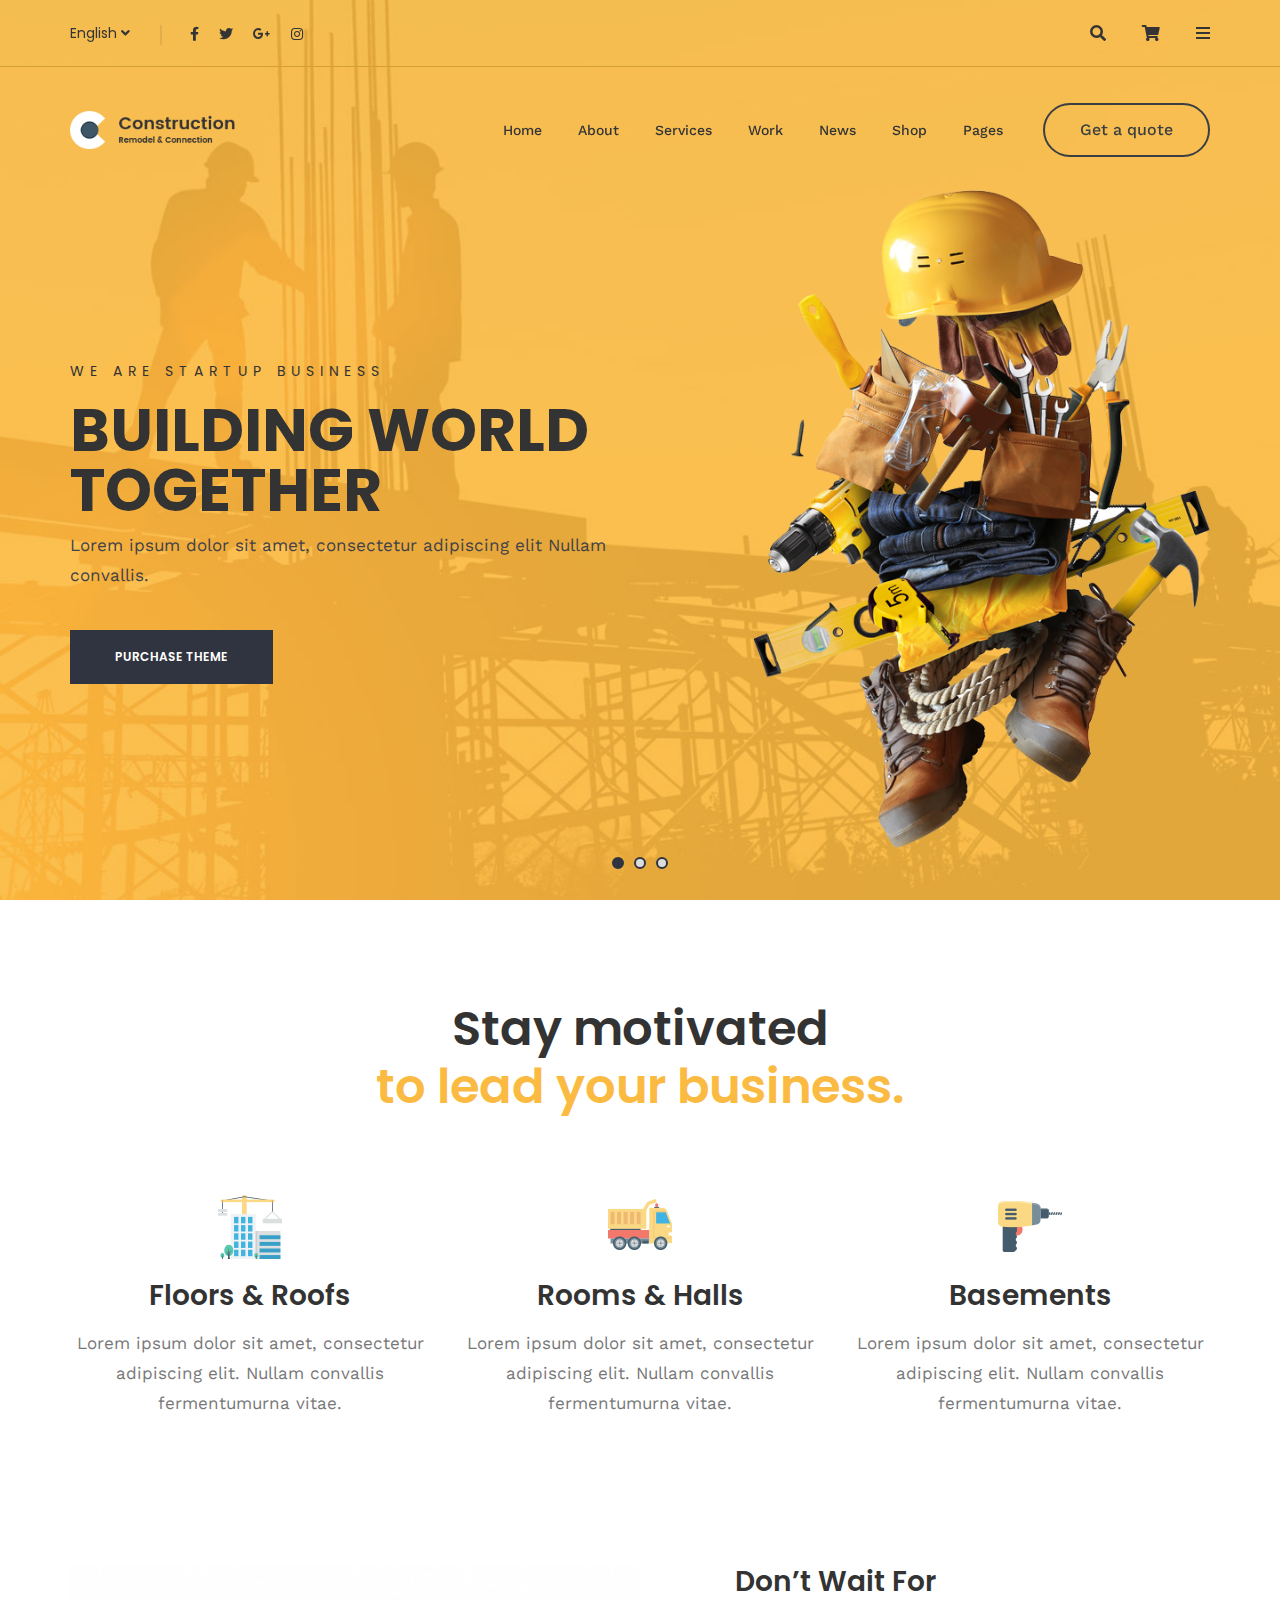
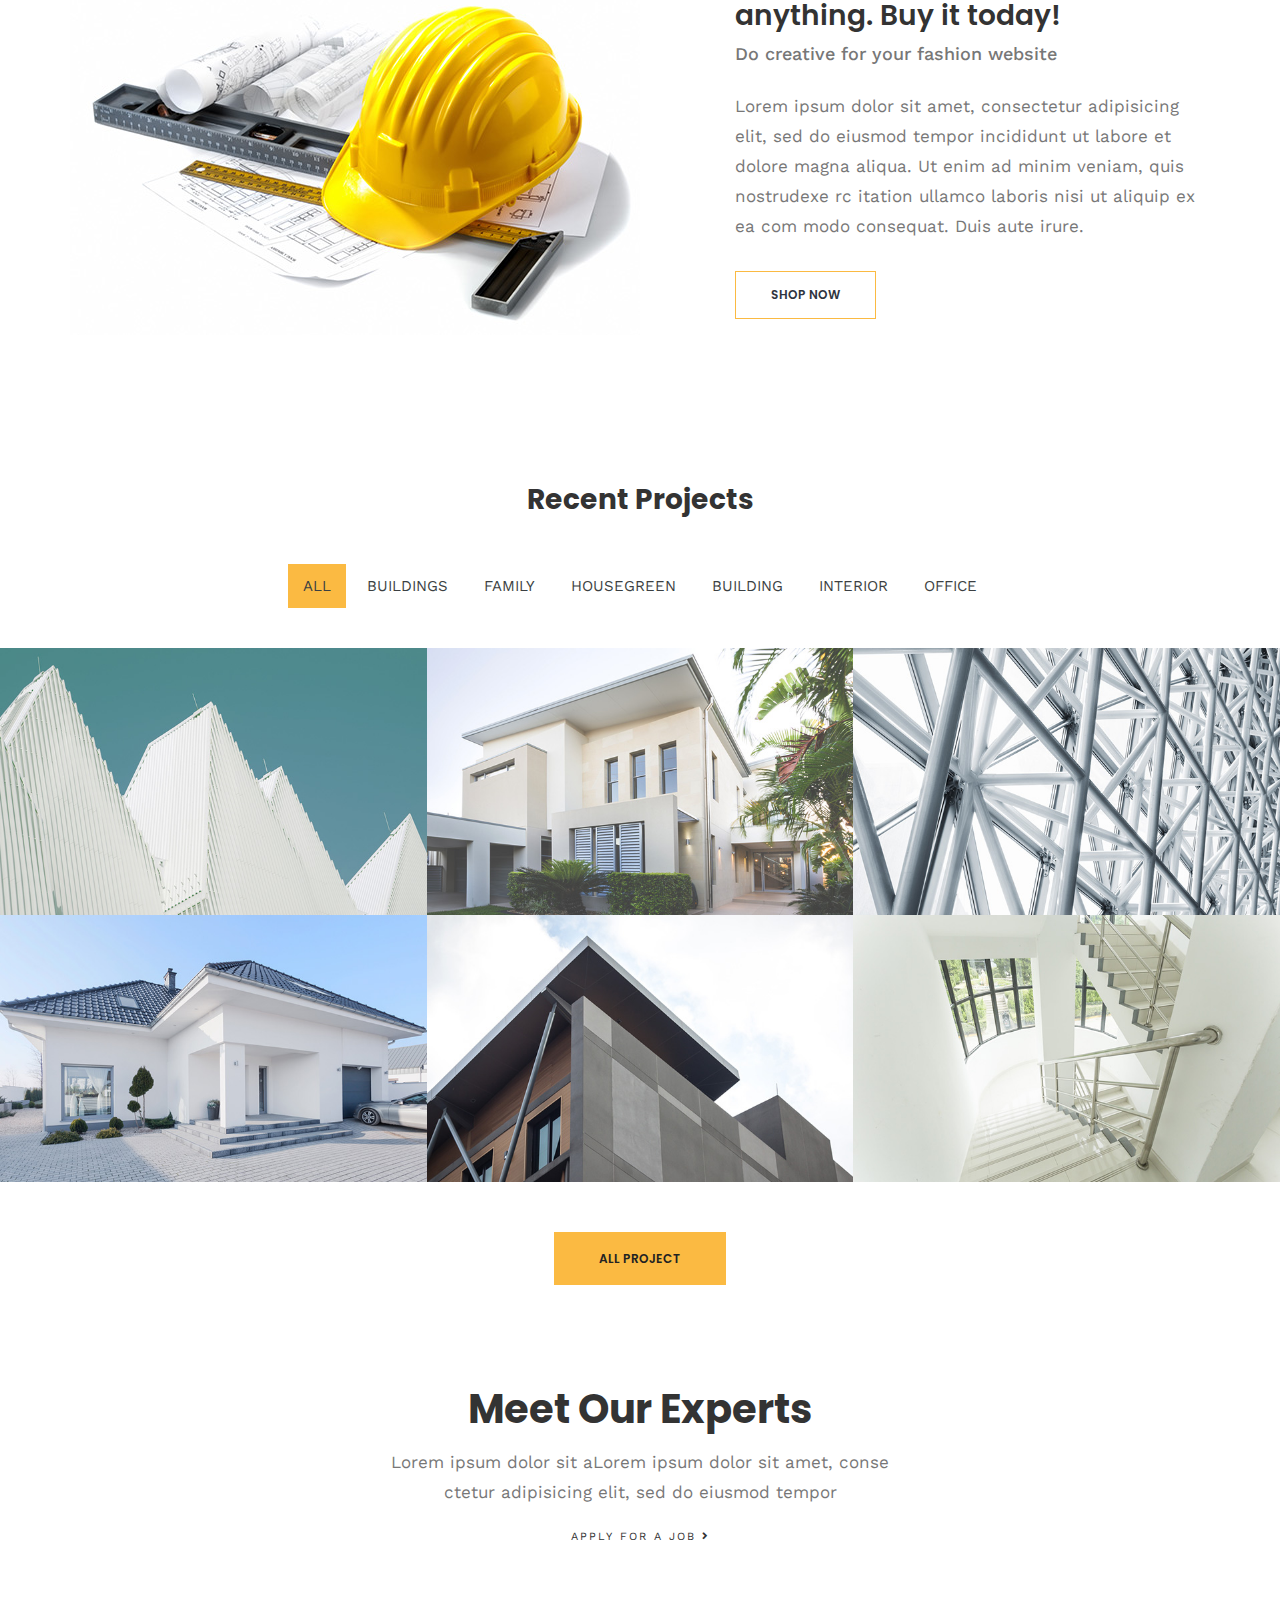
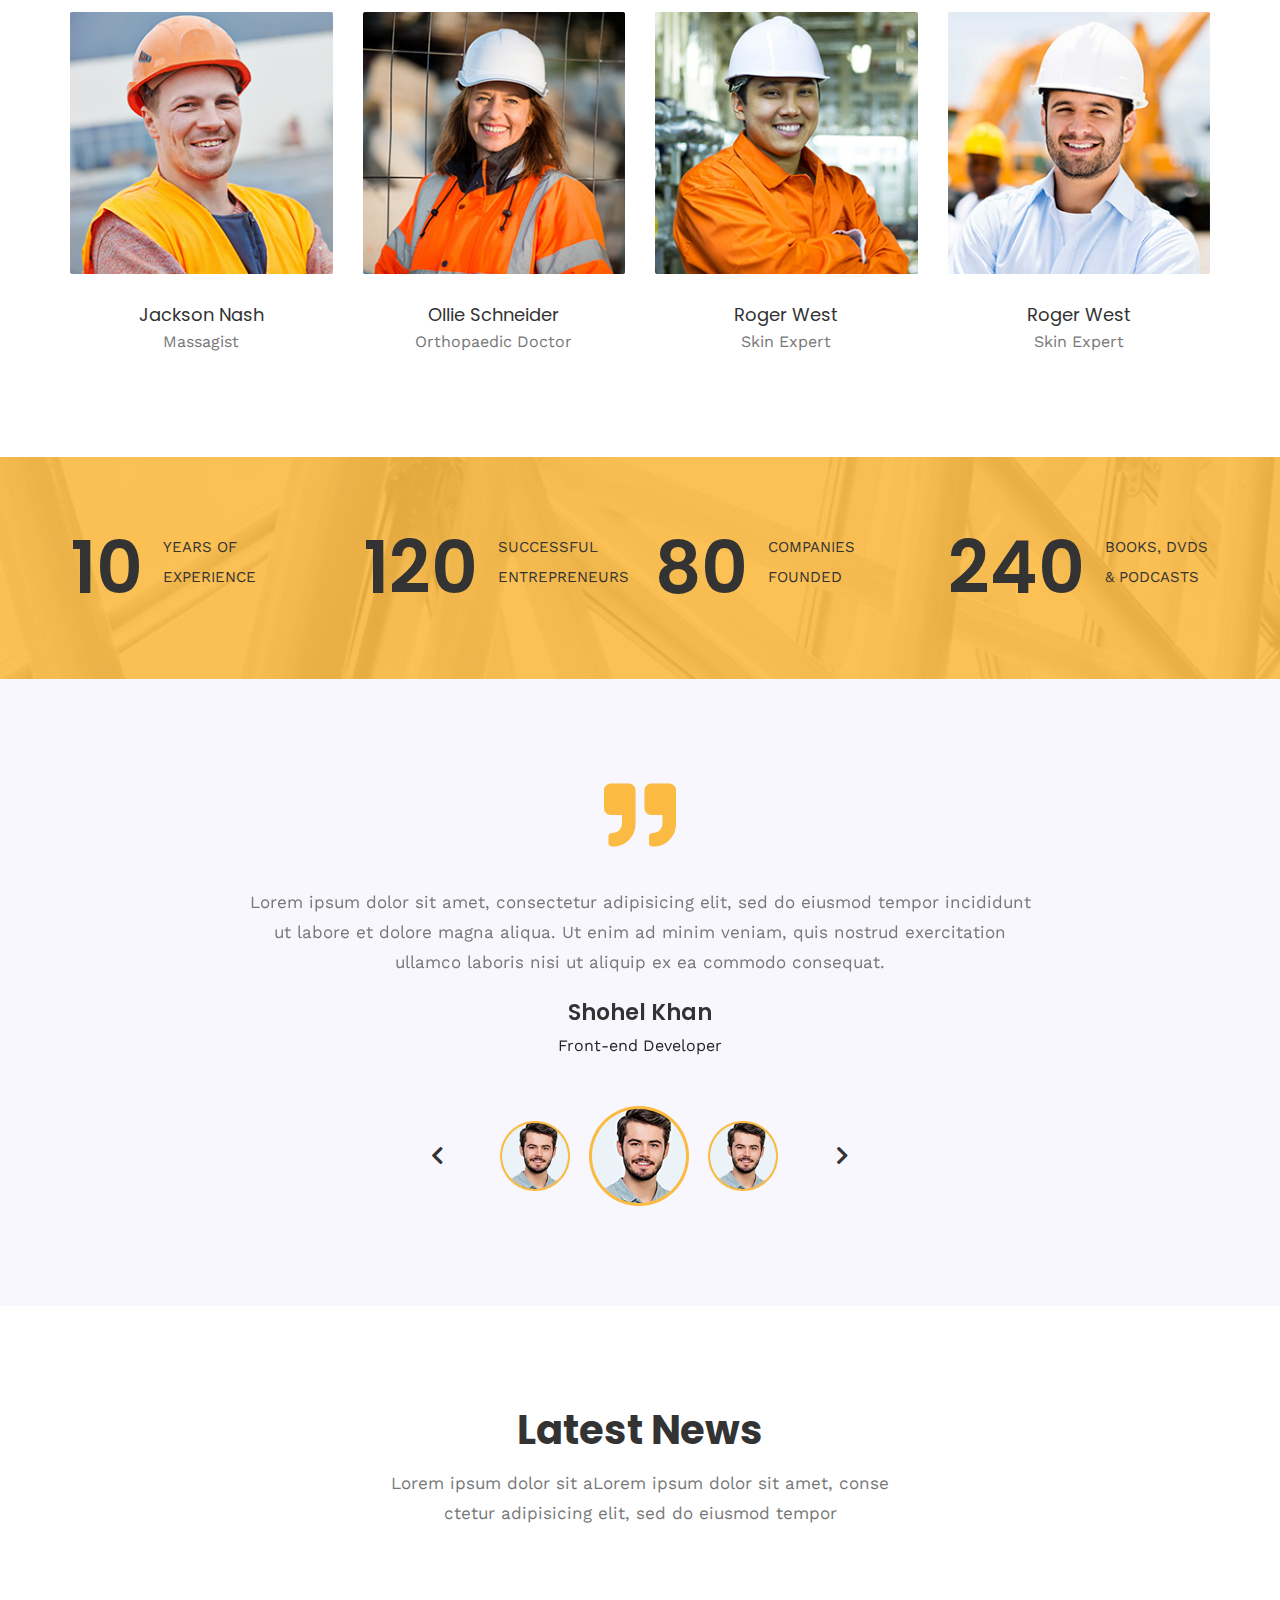
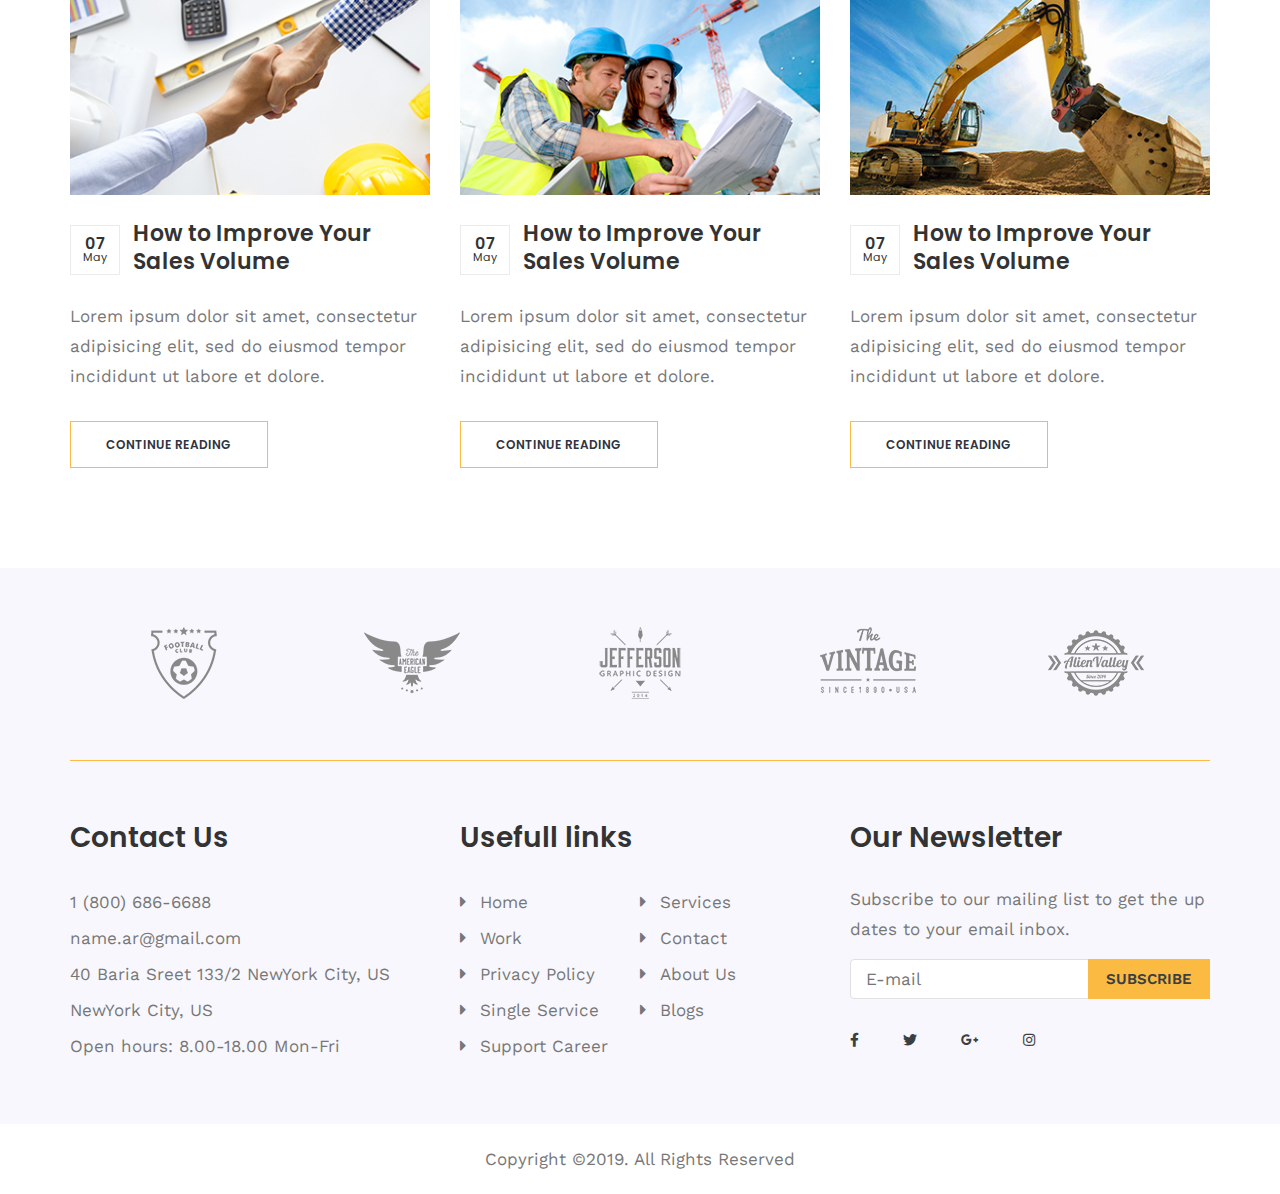
<file: index-2.html>
<!doctype html>
<html class="no-js" lang="">

<head>
  <meta charset="utf-8">
  <title>Construction html5 Template</title>
  <meta name="description" content="">
  <meta name="viewport" content="width=device-width, initial-scale=1">
  
  <link rel="apple-touch-icon" href="icon.png">
  <!-- Place favicon.ico in the root directory -->

  <!-- All Css here -->
  <link rel="stylesheet" href="assets/css/bootstrap.min.css">
  <link rel="stylesheet" href="assets/css/all.min.css">
  <link rel="stylesheet" href="assets/css/slick.css">
  <link rel="stylesheet" href="assets/css/magnific-popup.css">
  <link rel="stylesheet" href="assets/css/meanmenu.css">
  <link rel="stylesheet" href="assets/css/default.css">
  <link rel="stylesheet" href="assets/css/style.css">
  <link rel="stylesheet" href="assets/css/responsive.css">
</head>

<body>
  <!--[if IE]>
    <p class="browserupgrade">You are using an <strong>outdated</strong> browser. Please <a href="https://browsehappy.com/">upgrade your browser</a> to improve your experience and security.</p>
  <![endif]-->

    <!-- Start Header Area -->
    <header class="header-transparent">
        <!-- Header top -->
        <div class="header-top-area">
            <div class="container">
              <div class="row justify-content-between">
                <div class="col-md-6 col-lg-6 col-6">
                    <div class="header-left d-flex align-items-center">
                        <div class="language f-left">
                            <ul>
                              <li><a href="#">English <i class="fas fa-angle-down"></i></a>
                                  <ul class="sub-language">
                                    <li><a href="#">English 1</a></li>
                                    <li><a href="#">English 2</a></li>
                                    <li><a href="#">English 3</a></li>
                                    <li><a href="#">English 4</a></li>
                                    <li><a href="#">English 5</a></li>
                                  </ul>
                              </li>
                            </ul>
                        </div>
                        <div class="social f-left">
                            <a href="#"><i class="fab fa-facebook-f"></i></a>
                            <a href="#"><i class="fab fa-twitter"></i></a>
                            <a href="#"><i class="fab fa-google-plus-g"></i></a>
                            <a href="#"><i class="fab fa-instagram"></i></a>
                        </div>
                    </div>
                </div>
                <div class="col-md-6 col-lg-6 col-6 d-flex justify-content-end align-items-center">
                    <div class="header-right">
                        <ul>
                          <li><a href="#"><i class="fas fa-search"></i></a>
                              <div class="search-form">
                                  <form action="#">
                                      <input type="text" placeholder="Search">
                                      <button type="submit"><i class="fas fa-search"></i></button>
                                  </form>
                              </div>
                          </li>
                          <li><a href="#"><i class="fas fa-shopping-cart"></i></a></li>
                          <li><a class="info-bar" href="#"><i class="fas fa-bars"></i></a></li>
                        </ul>
                    </div>
                </div>
              </div>
            </div>
        </div>
        <!-- Off-canvas Menu -->
        <div class="off-canvas-menu">
          <div class="close-icon">
            <i class="far fa-window-close"></i>
          </div>
          <p>Lorem ipsum dolor sit amet, consectetur adipisicing elit, sed do eiusmod tempor incididunt ut labore et dolore magna aliqua. Ut enim ad minim veniam, quis nostrudexe rc itation ullamco laboris nisi ut aliquip ex ea com modo consequat. Duis aute irure.</p>
          <div class="instagram">
            <a href="#"><img src="assets/img/instagram/insta1.png" alt="Instagram"></a>
            <a href="#"><img src="assets/img/instagram/insta2.png" alt="Instagram"></a>
            <a href="#"><img src="assets/img/instagram/insta3.png" alt="Instagram"></a>
            <a href="#"><img src="assets/img/instagram/insta4.png" alt="Instagram"></a>
            <a href="#"><img src="assets/img/instagram/insta5.png" alt="Instagram"></a>
            <a href="#"><img src="assets/img/instagram/insta6.png" alt="Instagram"></a>
          </div>
          <div class="instagram-social">
              <a href="#"><i class="fab fa-facebook-f"></i></a>
              <a href="#"><i class="fab fa-twitter"></i></a>
              <a href="#"><i class="fab fa-google-plus-g"></i></a>
              <a href="#"><i class="fab fa-instagram"></i></a>
          </div>
        </div>
        <!-- Main menu -->
        <div class="main-menu-wrap">
            <div class="wrapper">
              <div class="container">
                  <div class="row justify-content-between align-items-center">
                    <div class="col-md-3 col-lg-2">
                        <div class="logo">
                            <a href="index.html"><img src="assets/img/logo/white-logo.png" alt="Logo"></a>
                        </div>
                    </div>
                    <div class="col-md-8 col-lg-10 d-flex justify-content-end">
                        <div class="main-menu">
                            <nav id="mobile-menu">
                              <ul>
                                <li><a href="index.html">Home</a>
                                    <ul class="sub-menu">
                                        <li><a href="index.html">Home Style 1</a></li>
                                        <li><a href="index-2.html">Home Style 2</a></li>
                                        <li><a href="index-3.html">Home Style 3</a></li>
                                        <li><a href="index-4.html">Home Style 4</a></li>
                                        <li><a href="index-5.html">Home Style 5</a></li>
                                    </ul>
                                </li>
                                <li><a href="about.html">About</a></li>
                                <li><a href="services.html">Services</a>
                                    <ul class="sub-menu">
                                        <li><a href="services-2.html">Service Style 1</a></li>
                                        <li><a href="services-3.html">Service Style 2</a></li>
                                        <li><a href="#">Service Style 3</a></li>
                                        <li><a href="#">Service Details</a></li>
                                    </ul>
                                </li>
                                <li><a href="#">Work</a></li>
                                <li><a href="#">News</a>
                                    <ul class="sub-menu">
                                        <li><a href="#">Blog 3 Column</a></li>
                                        <li><a href="#">Blog Sidebar</a></li>
                                        <li><a href="#">Blog Details</a></li>
                                    </ul>
                                </li>
                                <li><a href="#">Shop</a>
                                    <ul class="sub-menu">
                                        <li><a href="#">Product Page</a></li>
                                        <li><a href="#">Product Details</a></li>
                                        <li><a href="#">Shopping Cart</a></li>
                                    </ul>
                                </li>
                                <li><a href="#">Pages</a>
                                    <ul class="sub-menu">
                                        <li><a href="#">Contact</a></li>
                                        <li><a href="#">Careers</a></li>
                                        <li><a href="#">About</a></li>
                                        <li><a href="#">Service</a></li>
                                        <li><a href="#">Portfolio Details</a></li>
                                        <li><a href="#">Product Details</a></li>
                                    </ul>
                                </li>
                              </ul>
                            </nav>
                        </div>
                        <div class="quote-button d-flex align-items-center">
                            <a class="btn-round d-none d-lg-block" href="#">Get a quote</a>
                        </div>
                    </div>
                    <div class="mobile-menu-active"></div>
                  </div>
              </div>
            </div>
        </div>
    </header>
    <!-- End Header Area -->
    <!-- Slider Area start -->
    <div class="slider-area">
        <div class="slider-active">
            <div class="single-slider slider-height-100 d-flex align-items-center" style="background-image: url(assets/img/bg/slide1.jpg);">
                <div class="container">
                  <div class="row">
                    <div class="col-md-7 col-lg-7 d-flex align-items-center">
                        <div class="slider-content pt-140">
                            <span>We are startup business</span>
                            <h1>BUILDING WORLD TOGETHER</h1>
                            <p>Lorem ipsum dolor sit amet, consectetur adipiscing elit Nullam convallis.</p>
                            <a href="#" class="btn">purchase theme</a>
                        </div>
                    </div>
                    <div class="col-md-5 col-lg-5 d-none d-md-block">
                        <div class="slider-image pt-140">
                            <img src="assets/img/slider/transparent-slide.png" alt="Slider Image">
                        </div>
                    </div>
                  </div>
                </div>
            </div>
            <div class="single-slider slider-height-100 d-flex align-items-center" style="background-image: url(assets/img/bg/slide1.jpg);">
              <div class="container">
                <div class="row">
                  <div class="col-md-7 col-lg-7 d-flex align-items-center">
                      <div class="slider-content pt-140">
                          <span>We are startup business</span>
                          <h1>BUILDING WORLD TOGETHER</h1>
                          <p>Lorem ipsum dolor sit amet, consectetur adipiscing elit Nullam convallis.</p>
                          <a href="#" class="btn">purchase theme</a>
                      </div>
                  </div>
                  <div class="col-md-5 col-lg-5 d-none d-md-block">
                      <div class="slider-image pt-140">
                          <img src="assets/img/slider/transparent-slide.png" alt="Slider Image">
                      </div>
                  </div>
                </div>
              </div>
          </div>
          <div class="single-slider slider-height-100 d-flex align-items-center" style="background-image: url(assets/img/bg/slide1.jpg);">
              <div class="container">
                <div class="row">
                  <div class="col-md-7 col-lg-7 d-flex align-items-center">
                      <div class="slider-content pt-140">
                          <span>We are startup business</span>
                          <h1>BUILDING WORLD TOGETHER</h1>
                          <p>Lorem ipsum dolor sit amet, consectetur adipiscing elit Nullam convallis.</p>
                          <a href="#" class="btn">purchase theme</a>
                      </div>
                  </div>
                  <div class="col-md-5 col-lg-5 d-none d-md-block">
                      <div class="slider-image pt-140">
                          <img src="assets/img/slider/transparent-slide.png" alt="Slider Image">
                      </div>
                  </div>
                </div>
              </div>
          </div>
        </div>
    </div>
    <!-- Slider Area end -->

    <!-- Feature Area start -->
    <div class="feature-area">
        <div class="section-padding">
          <div class="container">
            <div class="row justify-content-center">
              <div class="col-md-10 col-lg-8">
                  <div class="feature-title text-center mb-80">
                      <h2>Stay motivated <br/> <span>to lead your business.</span></h2>
                  </div>
              </div>
            </div>
            <div class="row">
              <div class="col-md-4">
                  <div class="feature-box text-center">
                      <img src="assets/img/feature/features1.png" alt="Feature">
                      <h3>Floors & Roofs</h3>
                      <p>Lorem ipsum dolor sit amet, consectetur adipiscing elit. Nullam convallis fermentumurna vitae.</p>
                  </div>
              </div>
              <div class="col-md-4">
                  <div class="feature-box text-center">
                      <img src="assets/img/feature/features2.png" alt="Feature">
                      <h3>Rooms & Halls</h3>
                      <p>Lorem ipsum dolor sit amet, consectetur adipiscing elit. Nullam convallis fermentumurna vitae.</p>
                  </div>
              </div>
              <div class="col-md-4">
                  <div class="feature-box text-center">
                      <img src="assets/img/feature/features3.png" alt="Feature">
                      <h3>Basements</h3>
                      <p>Lorem ipsum dolor sit amet, consectetur adipiscing elit. Nullam convallis fermentumurna vitae.</p>
                  </div>
              </div>
            </div>
          </div>
        </div>
    </div>
    <!-- Feature Area end -->

    <!-- Promotion Area start -->
    <div class="promotion-area promotion-area-2">
      <div class="d-table promotion-table">
          <div class="d-table-cell promotion-table-cell">
              <div class="container">
                  <div class="row no-gutters justify-content-between">
                    <div class="col-md-6">
                        <div class="promo-image">
                            <img src="assets/img/promotion/promo-image.jpg" alt="Pro Image">
                        </div>
                    </div>
                    <div class="col-md-5">
                        <div class="promotion-info">
                            <h3>Don’t Wait For <br/> anything. Buy it today!</h3>
                            <span>Do creative for your fashion website</span>
                            <p>Lorem ipsum dolor sit amet, consectetur adipisicing elit, sed do eiusmod tempor incididunt ut labore et dolore magna aliqua. Ut enim ad minim veniam, quis nostrudexe rc itation ullamco laboris nisi ut aliquip ex ea com modo consequat. Duis aute irure.</p>
                            <a href="#" class="btn border-btn">shop now</a>
                        </div>
                    </div>
                  </div>
                </div>
          </div>
      </div>
    </div>
    <!-- Promotion Area end -->

    <!-- Portfolio Area start -->
    <div class="portfolio-area">
      <div class="section-padding">
        <div class="container-full">
          <div class="row justify-content-center no-gutters">
              <div class="col-md-5">
                  <div class="section-title text-center pb-40">
                      <h2>Recent Projects</h2>
                  </div>
              </div>
          </div>
          <div class="row justify-content-center no-gutters">
              <div class="col-md-12 col-lg-10">
                  <div class="portfolio-filter-menu text-center mb-40">
                      <button class="active" data-filter="*">ALL</button>
                      <button data-filter=".cat1">BUILDINGS</button>
                      <button data-filter=".cat2">FAMILY</button>
                      <button data-filter=".cat3">HOUSEGREEN</button>
                      <button data-filter=".cat4">BUILDING</button>
                      <button data-filter=".cat5">INTERIOR</button>
                      <button data-filter=".cat6">OFFICE</button>
                  </div>
              </div>
          </div>
          <div class="row portfolio-masonary no-gutters">
              <div class="col-md-6 col-lg-4 grid-item cat1 cat6 cat4">
                <div class="portfolio-wrap">
                    <div class="portfolio-thump">
                        <img src="assets/img/portfolio/full/port1.jpg" alt="Portfolio">
                    </div>
                    <div class="portfolio-content">
                      <div class="icon"><a class="popup-img" href="assets/img/portfolio/full/port1.jpg"></a></div>
                      <h3><a href="#">Aplumber Repairs Pipes</a></h3>
                      <span>Buildings, Office</span>
                  </div>
                </div>
              </div>
              <div class="col-md-6 col-lg-4 grid-item cat5 cat3">
                  <div class="portfolio-wrap">
                      <div class="portfolio-thump">
                          <img src="assets/img/portfolio/full/port2.jpg" alt="Portfolio">
                      </div>
                      <div class="portfolio-content">
                        <div class="icon"><a class="popup-img" href="assets/img/portfolio/full/port2.jpg"></a></div>
                        <h3><a href="#">Aplumber Repairs Pipes</a></h3>
                        <span>Buildings, Office</span>
                    </div>
                  </div>
              </div>
              <div class="col-md-6 col-lg-4 grid-item cat2 cat6 cat4">
                  <div class="portfolio-wrap">
                      <div class="portfolio-thump">
                          <img src="assets/img/portfolio/full/port3.jpg" alt="Portfolio">
                      </div>
                      <div class="portfolio-content">
                        <div class="icon"><a class="popup-img" href="assets/img/portfolio/full/port3.jpg"></a></div>
                        <h3><a href="#">Aplumber Repairs Pipes</a></h3>
                        <span>Buildings, Office</span>
                    </div>
                  </div>
              </div>
              <div class="col-md-6 col-lg-4 grid-item cat5 cat2 cat4">
                  <div class="portfolio-wrap">
                      <div class="portfolio-thump">
                          <img src="assets/img/portfolio/full/port4.jpg" alt="Portfolio">
                      </div>
                      <div class="portfolio-content">
                        <div class="icon"><a class="popup-img" href="assets/img/portfolio/full/port4.jpg"></a></div>
                        <h3><a href="#">Aplumber Repairs Pipes</a></h3>
                        <span>Buildings, Office</span>
                    </div>
                  </div>
              </div>
              <div class="col-md-6 col-lg-4 grid-item cat6 cat1 cat4">
                  <div class="portfolio-wrap">
                      <div class="portfolio-thump">
                          <img src="assets/img/portfolio/full/port5.jpg" alt="Portfolio">
                      </div>
                      <div class="portfolio-content">
                        <div class="icon"><a class="popup-img" href="assets/img/portfolio/full/port5.jpg"></a></div>
                        <h3><a href="#">Aplumber Repairs Pipes</a></h3>
                        <span>Buildings, Office</span>
                    </div>
                  </div>
              </div>
              <div class="col-md-6 col-lg-4 grid-item cat1 cat5 cat3 cat6">
                  <div class="portfolio-wrap">
                      <div class="portfolio-thump">
                          <img src="assets/img/portfolio/full/port6.jpg" alt="Portfolio">
                      </div>
                      <div class="portfolio-content">
                        <div class="icon"><a class="popup-img" href="assets/img/portfolio/full/port6.jpg"></a></div>
                        <h3><a href="#">Aplumber Repairs Pipes</a></h3>
                        <span>Buildings, Office</span>
                    </div>
                  </div>
              </div>
          </div>
          <div class="row justify-content-center no-gutters">
              <div class="col-md-4 col-lg-3">
                  <div class="view-project-btn mt-50">
                    <a href="#" class="btn btn-yellow">All Project</a>
                  </div>
              </div>
          </div>
        </div>
      </div>
    </div>
    <!-- Portfolio Area end -->

    <!-- Team Area start -->
    <div class="team-area">
      <div class="bottom-section-padding">
        <div class="container">
          <div class="row justify-content-center">
            <div class="col-md-6">
              <div class="section-title text-center pb-60">
                <h2>Meet Our Experts</h2>
                <p>Lorem ipsum dolor sit aLorem ipsum dolor sit amet, conse
                ctetur adipisicing elit, sed do eiusmod tempor</p>
                <a href="#">Apply for a job <i class="fas fa-angle-right"></i></a>
              </div>
            </div>
          </div>
          <div class="row">
            <div class="col-md-3">
              <div class="team-box text-center">
                  <div class="team-thumb">
                      <img src="assets/img/team/team1.jpg" alt="Team">
                      <div class="social">
                          <ul>
                              <li><a href="#"><i class="fab fa-facebook-f"></i></a></li>
                              <li><a href="#"><i class="fab fa-twitter"></i></a></li>
                              <li><a href="#"><i class="fab fa-google-plus-g"></i></a></li>
                              <li><a href="#"><i class="fab fa-instagram"></i></a></li>
                          </ul>
                      </div>
                  </div>
                  <div class="team-desc">
                      <h3>Jackson Nash</h3>
                      <span>Massagist</span>
                  </div>
              </div>
            </div>
            <div class="col-md-3">
                <div class="team-box text-center">
                    <div class="team-thumb">
                        <img src="assets/img/team/team2.jpg" alt="Team">
                        <div class="social">
                            <ul>
                                <li><a href="#"><i class="fab fa-facebook-f"></i></a></li>
                                <li><a href="#"><i class="fab fa-twitter"></i></a></li>
                                <li><a href="#"><i class="fab fa-google-plus-g"></i></a></li>
                                <li><a href="#"><i class="fab fa-instagram"></i></a></li>
                            </ul>
                        </div>
                    </div>
                    <div class="team-desc">
                        <h3>Ollie Schneider</h3>
                        <span>Orthopaedic Doctor</span>
                    </div>
                </div>
            </div>
              <div class="col-md-3">
                  <div class="team-box text-center">
                      <div class="team-thumb">
                          <img src="assets/img/team/team3.jpg" alt="Team">
                          <div class="social">
                              <ul>
                                  <li><a href="#"><i class="fab fa-facebook-f"></i></a></li>
                                  <li><a href="#"><i class="fab fa-twitter"></i></a></li>
                                  <li><a href="#"><i class="fab fa-google-plus-g"></i></a></li>
                                  <li><a href="#"><i class="fab fa-instagram"></i></a></li>
                              </ul>
                          </div>
                      </div>
                      <div class="team-desc">
                          <h3>Roger West</h3>
                          <span>Skin Expert</span>
                      </div>
                  </div>
              </div>
              <div class="col-md-3">
                  <div class="team-box text-center">
                      <div class="team-thumb">
                          <img src="assets/img/team/team4.jpg" alt="Team">
                          <div class="social">
                              <ul>
                                  <li><a href="#"><i class="fab fa-facebook-f"></i></a></li>
                                  <li><a href="#"><i class="fab fa-twitter"></i></a></li>
                                  <li><a href="#"><i class="fab fa-google-plus-g"></i></a></li>
                                  <li><a href="#"><i class="fab fa-instagram"></i></a></li>
                              </ul>
                          </div>
                      </div>
                      <div class="team-desc">
                          <h3>Roger West</h3>
                          <span>Skin Expert</span>
                      </div>
                </div>
            </div>
        </div>
      </div>
    </div>
    <!-- Team Area end -->

    <!-- Counter Area start -->
    <div class="counter-area-2" style="background-image: url(assets/img/bg/bg-counter.jpg);">
        <div class="section-padding">
            <div class="container">
              <div class="row">
                <div class="col-md-3 col-sm-6 col-12">
                  <div class="single-counter d-flex">
                      <span class="counter">10</span>
                      <p>YEARS OF<br/>EXPERIENCE</p>
                  </div>
                </div>
                <div class="col-md-3 col-sm-6 col-12">
                  <div class="single-counter d-flex">
                      <span class="counter">120</span>
                      <p>Successful<br/>entrepreneurs</p>
                  </div>
                </div>
                <div class="col-md-3 col-sm-6 col-12">
                  <div class="single-counter d-flex">
                      <span class="counter">80</span>
                      <p>COMPANIES<br/>FOUNDED</p>
                  </div>
                </div>
                <div class="col-md-3 col-sm-6 col-12">
                  <div class="single-counter d-flex">
                      <span class="counter">240</span>
                      <p>BOOKS, DVDS<br/>& PODCASTS</p>
                  </div>
                </div>
              </div>
            </div>
        </div>
    </div>
    <!-- Counter Area end -->

    <!-- Testimonial Area start -->
    <div class="testimonial-area gray-bg">
        <div class="section-padding">
          <div class="container">
              <div class="row justify-content-center">
                <div class="col-md-9">
                    <div class="testimonial-item-active text-center">
                        <div class="single-testi-item">
                            <i class="fas fa-quote-right"></i>
                            <p>Lorem ipsum dolor sit amet, consectetur adipisicing elit, sed do eiusmod tempor incididunt ut labore et dolore magna aliqua.
                            Ut enim ad minim veniam, quis nostrud exercitation ullamco laboris nisi ut aliquip ex ea commodo consequat.</p>
                            <div class="testi-designation">
                                <h3>Shohel Khan</h3>
                                <span>Front-end Developer</span>
                            </div>
                        </div>
                        <div class="single-testi-item">
                            <i class="fas fa-quote-right"></i>
                            <p>Lorem ipsum dolor sit amet, consectetur adipisicing elit, sed do eiusmod tempor incididunt ut labore et dolore magna aliqua.
                            Ut enim ad minim veniam, quis nostrud exercitation ullamco laboris nisi ut aliquip ex ea commodo consequat.</p>
                            <div class="testi-designation">
                                <h3>Al-Shahriar Shawon</h3>
                                <span>Ui/Ux Designer</span>
                            </div>
                        </div>
                        <div class="single-testi-item">
                            <i class="fas fa-quote-right"></i>
                            <p>Lorem ipsum dolor sit amet, consectetur adipisicing elit, sed do eiusmod tempor incididunt ut labore et dolore magna aliqua.
                            Ut enim ad minim veniam, quis nostrud exercitation ullamco laboris nisi ut aliquip ex ea commodo consequat.</p>
                            <div class="testi-designation">
                                <h3>Sheheb Khan</h3>
                                <span>Wordpress Developer</span>
                            </div>
                        </div>
                        <div class="single-testi-item">
                            <i class="fas fa-quote-right"></i>
                            <p>Lorem ipsum dolor sit amet, consectetur adipisicing elit, sed do eiusmod tempor incididunt ut labore et dolore magna aliqua.
                            Ut enim ad minim veniam, quis nostrud exercitation ullamco laboris nisi ut aliquip ex ea commodo consequat.</p>
                            <div class="testi-designation">
                                <h3>Tanber Hossen</h3>
                                <span>CEO DeerCreative</span>
                            </div>
                        </div>
                    </div>
                    <div class="testimonial-nav-active">
                        <div class="testi-nav-thumb">
                          <img src="assets/img/testimonial/testi-nav.png" alt="Testimonial">
                        </div>
                        <div class="testi-nav-thumb">
                            <img src="assets/img/testimonial/testi-nav.png" alt="Testimonial">
                        </div>
                        <div class="testi-nav-thumb">
                            <img src="assets/img/testimonial/testi-nav.png" alt="Testimonial">
                        </div>
                        <div class="testi-nav-thumb">
                            <img src="assets/img/testimonial/testi-nav.png" alt="Testimonial">
                        </div>
                    </div>
                </div>
              </div>
          </div>
        </div>
    </div>
    <!-- Testimonial Area end -->

    <!-- Latest blog Area start -->
    <div class="latest-blog-area">
      <div class="div section-padding">
        <div class="container">
          <div class="row justify-content-center">
              <div class="col-md-6">
                <div class="section-title text-center pb-60">
                  <h2>Latest News</h2>
                  <p>Lorem ipsum dolor sit aLorem ipsum dolor sit amet, conse
                  ctetur adipisicing elit, sed do eiusmod tempor</p>
                </div>
              </div>
            </div>
            <div class="row">
                <div class="col-md-4">
                    <div class="latest-blog-wrap">
                        <div class="blog-thumb">
                            <a href="blog-details.html"><img src="assets/img/blog/blog1.jpg" alt="Blog"></a>
                        </div>
                        <div class="latest-blog-title">
                            <span>07<span>May</span></span>
                            <a href="#"><h3>How to Improve Your Sales Volume</h3></a>
                        </div>
                        <p>Lorem ipsum dolor sit amet, consectetur adipisicing elit, sed do eiusmod tempor incididunt ut labore et dolore.</p>
                        <a href="blog-details.html" class="btn border-btn">Continue Reading</a>
                    </div>
                </div>
                <div class="col-md-4">
                    <div class="latest-blog-wrap">
                        <div class="blog-thumb">
                            <a href="blog-details.html"><img src="assets/img/blog/blog2.jpg" alt="Blog"></a>
                        </div>
                        <div class="latest-blog-title">
                            <span>07<span>May</span></span>
                            <a href="#"><h3>How to Improve Your Sales Volume</h3></a>
                        </div>
                        <p>Lorem ipsum dolor sit amet, consectetur adipisicing elit, sed do eiusmod tempor incididunt ut labore et dolore.</p>
                        <a href="blog-details.html" class="btn border-btn">Continue Reading</a>
                    </div>
                </div>
                <div class="col-md-4">
                    <div class="latest-blog-wrap">
                        <div class="blog-thumb">
                            <a href="blog-details.html"><img src="assets/img/blog/blog3.jpg" alt="Blog"></a>
                        </div>
                        <div class="latest-blog-title">
                            <span>07<span>May</span></span>
                            <a href="#"><h3>How to Improve Your Sales Volume</h3></a>
                        </div>
                        <p>Lorem ipsum dolor sit amet, consectetur adipisicing elit, sed do eiusmod tempor incididunt ut labore et dolore.</p>
                        <a href="blog-details.html" class="btn border-btn">Continue Reading</a>
                    </div>
                </div>
            </div>
        </div>
      </div>
    </div>
    <!-- Latest blog end -->

    <!-- Footer area start -->
    
    <footer>
        <!-- Brand Area start -->
        <div class="brand-area gray-bg">
          <div class="section-padding">
              <div class="container">
                <div class="brand-active">
                    <div class="single-brand">
                        <a href="#"><img src="assets/img/brand/brand1.png" alt="Brand"></a>
                    </div>
                    <div class="single-brand">
                        <a href="#"><img src="assets/img/brand/brand2.png" alt="Brand"></a>
                    </div>
                    <div class="single-brand">
                        <a href="#"><img src="assets/img/brand/brand3.png" alt="Brand"></a>
                    </div>
                    <div class="single-brand">
                        <a href="#"><img src="assets/img/brand/brand4.png" alt="Brand"></a>
                    </div>
                    <div class="single-brand">
                        <a href="#"><img src="assets/img/brand/brand5.png" alt="Brand"></a>
                    </div>
                    <div class="single-brand">
                        <a href="#"><img src="assets/img/brand/brand1.png" alt="Brand"></a>
                    </div>
                    <div class="single-brand">
                        <a href="#"><img src="assets/img/brand/brand2.png" alt="Brand"></a>
                    </div>
                    <div class="single-brand">
                        <a href="#"><img src="assets/img/brand/brand3.png" alt="Brand"></a>
                    </div>
                    <div class="single-brand">
                        <a href="#"><img src="assets/img/brand/brand4.png" alt="Brand"></a>
                    </div>
                    <div class="single-brand">
                        <a href="#"><img src="assets/img/brand/brand5.png" alt="Brand"></a>
                    </div>
                </div>
              </div>
          </div>
        </div>
        <!-- Brand Area end -->
        <!-- Widget Area start -->
        <div class="widget-area gray-bg">
          <div class="section-padding">
            <div class="container">
                <div class="row">
                  <div class="col-md-4 col-lg-4">
                      <div class="footer-widget">
                          <h3>Contact Us</h3>
                          <ul class="footer-info">
                              <li>1 (800) 686-6688</li>
                              <li>name.ar@gmail.com</li>
                              <li>40 Baria Sreet 133/2 NewYork City, US</li>
                              <li>NewYork City, US</li>
                              <li>Open hours: 8.00-18.00 Mon-Fri</li>
                          </ul>
                      </div>
                  </div>
                  <div class="col-md-3 col-lg-4">
                      <div class="footer-widget">
                          <h3>Usefull links</h3>
                          <ul class="footer-link">
                              <li><a href="index.html">Home</a></li>
                              <li><a href="#">Services</a></li>
                              <li><a href="#">Work</a></li>
                              <li><a href="#">Contact</a></li>
                              <li><a href="#">Privacy Policy</a></li>
                              <li><a href="#">About Us</a></li>
                              <li><a href="#">Single Service</a></li>
                              <li><a href="#">Blogs</a></li>
                              <li><a href="#">Support Career</a></li>
                          </ul>
                      </div>
                  </div>
                  <div class="col-md-5 col-lg-4">
                      <div class="footer-widget">
                          <h3>Our Newsletter</h3>
                          <p>Subscribe to our mailing list to get the up dates to your email inbox.</p>
                          <form action="#">
                              <input type="email" placeholder="E-mail">
                              <input type="submit" value="Subscribe">
                          </form>
                          <ul class="footer-social mt-25">
                              <li><a href="#"><i class="fab fa-facebook-f"></i></a></li>
                              <li><a href="#"><i class="fab fa-twitter"></i></a></li>
                              <li><a href="#"><i class="fab fa-google-plus-g"></i></a></li>
                              <li><a href="#"><i class="fab fa-instagram"></i></a></li>
                          </ul>
                      </div>
                  </div>
                </div>
            </div>
          </div>
        </div>
        <!-- Widget Area end -->
        <!-- Copyright text Area start -->
        <div class="copyright-text-area text-center">
          <div class="container">
            <div class="row">
              <div class="col-md-12">
                <div class="copyright-text pt-20 pb-20">
                  <p>Copyright &copy;2019. All Rights Reserved</p>
                </div>
              </div>
            </div>
          </div>
        </div>
        <!-- Copyright text Area end -->
    </footer>
    <!-- Footer area end -->

  <!-- All Js here -->
  <script src="assets/js/jquery-1.12.4.min.js"></script>
  <script src="assets/js/popper.min.js"></script>
  <script src="assets/js/bootstrap.min.js"></script>
  <script src="assets/js/slick.min.js"></script>
  <script src="assets/js/jquery.magnific-popup.min.js"></script>
  <script src="assets/js/jquery.meanmenu.min.js"></script>
  <script src="assets/js/isotope.pkgd.min.js"></script>
  <script src="assets/js/waypoints.min.js"></script>
  <script src="assets/js/jquery.counterup.min.js"></script>
  <script src="assets/js/main.js"></script>
</body>

</html>
</file>
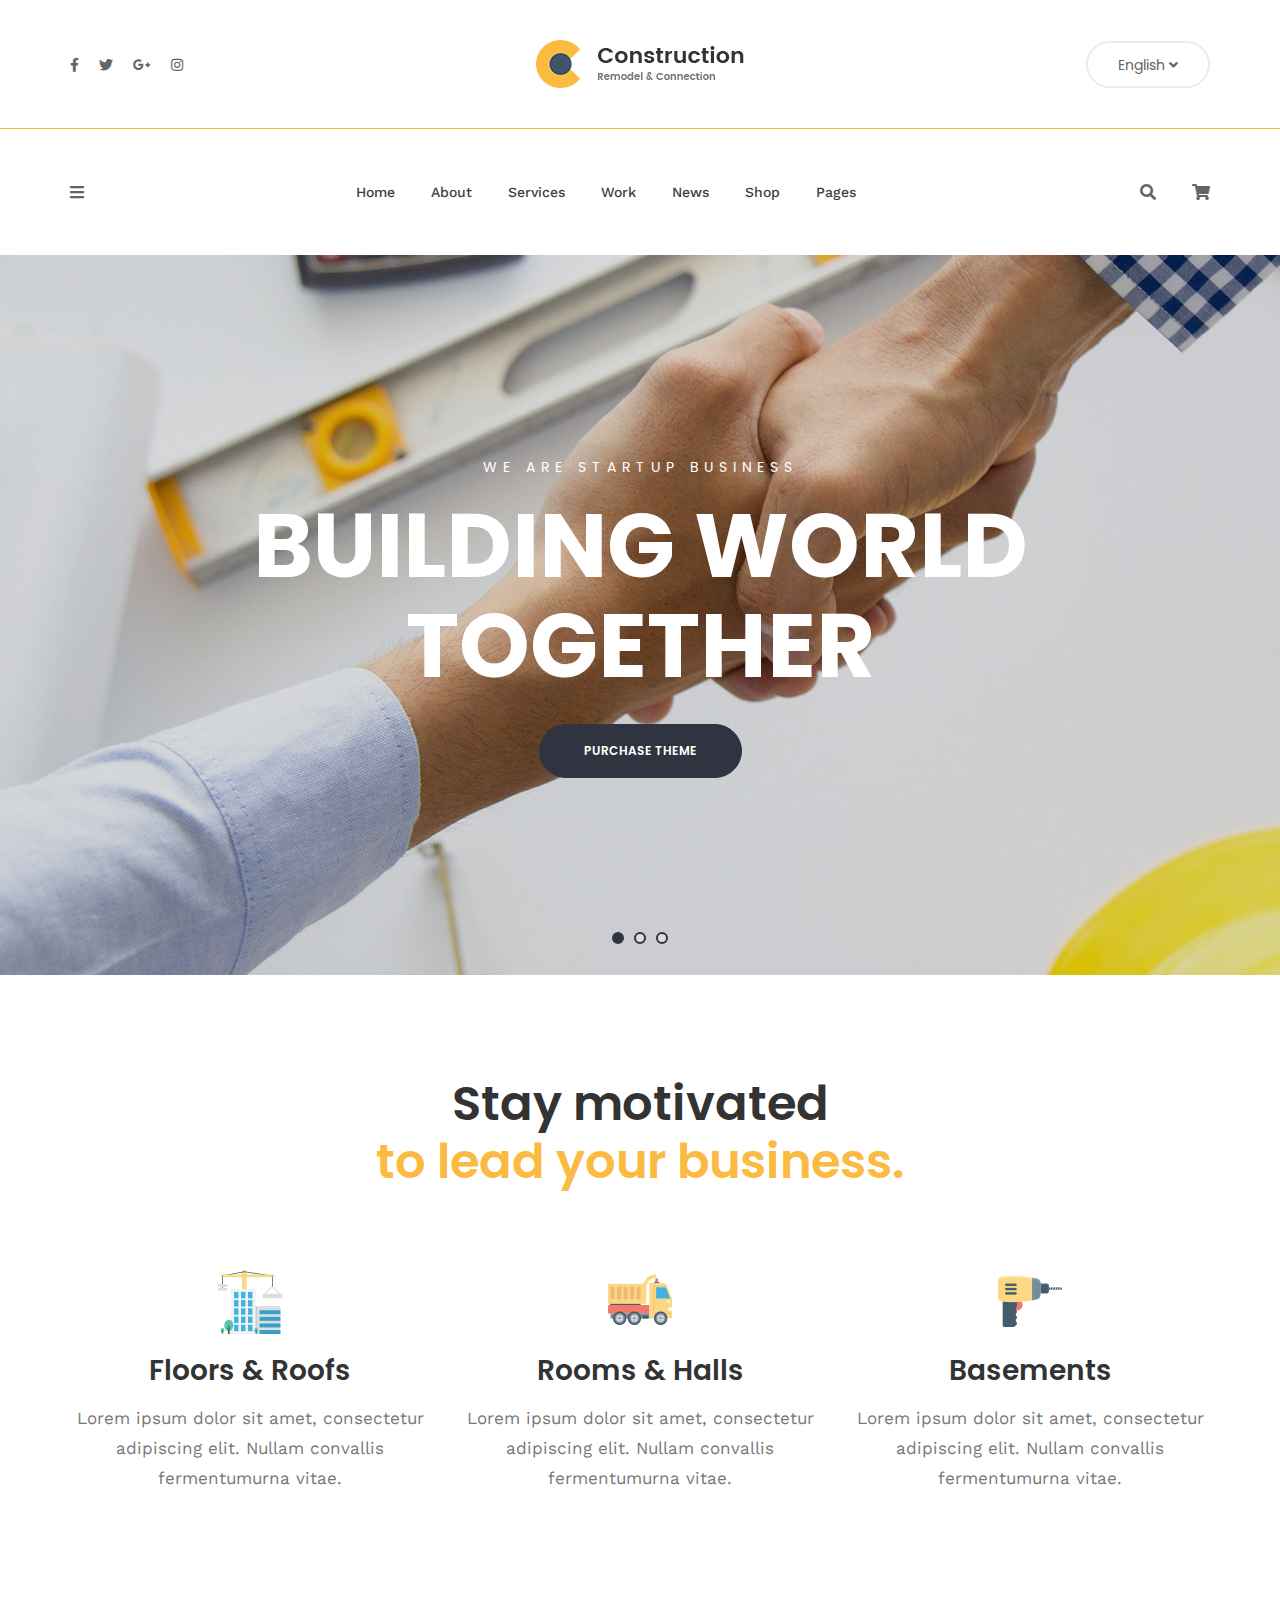
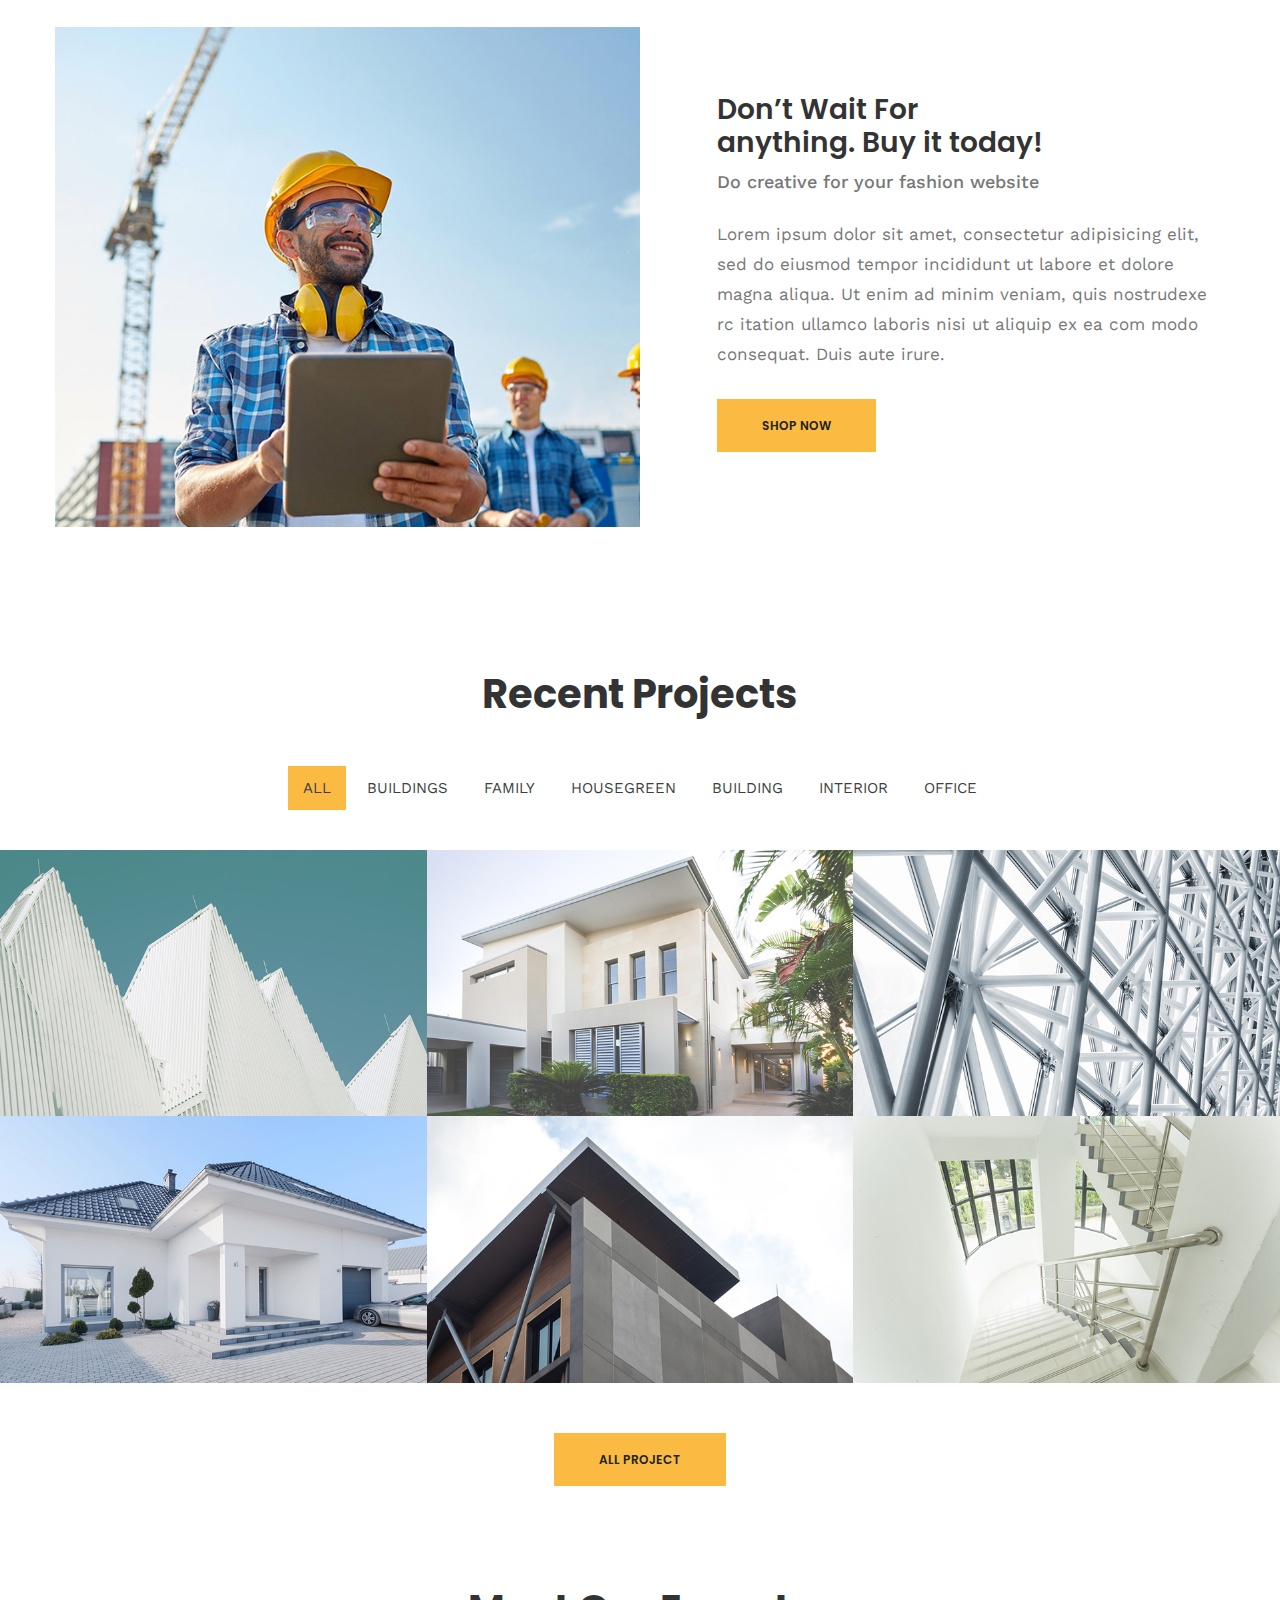
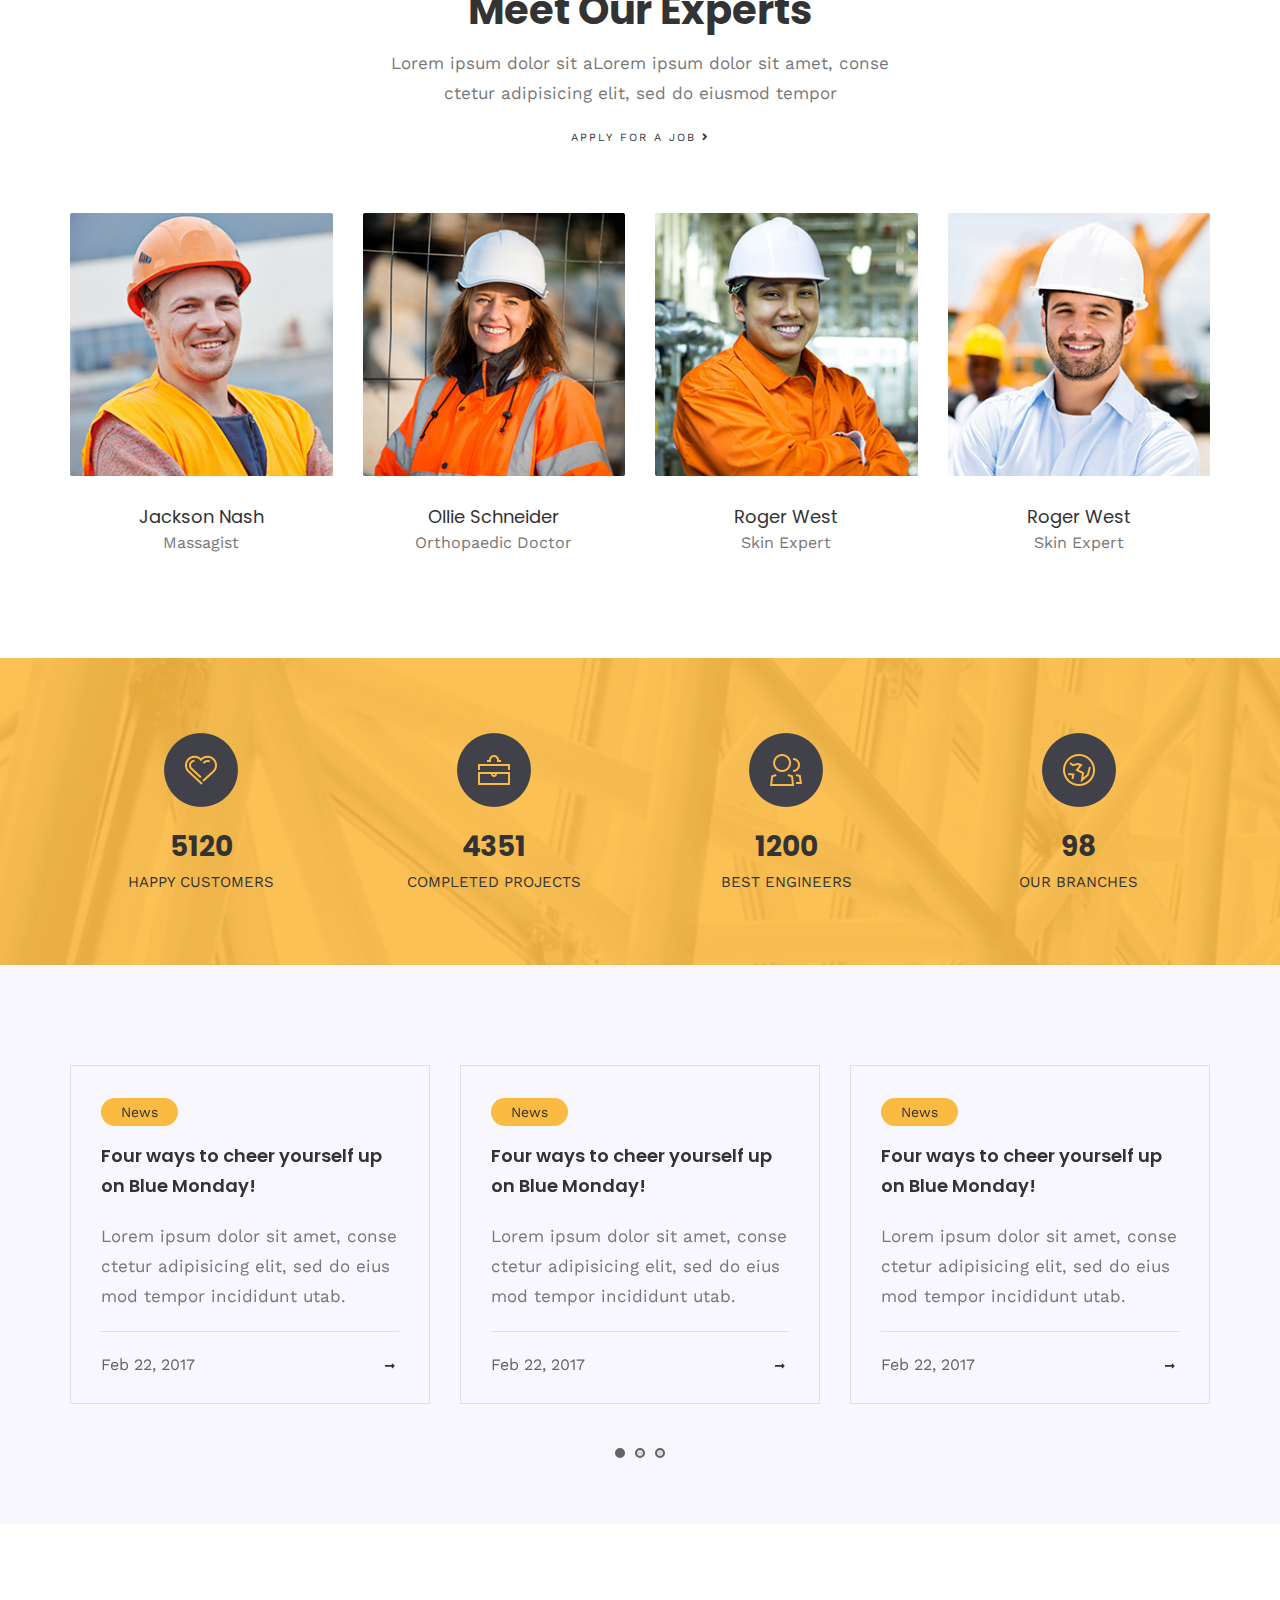
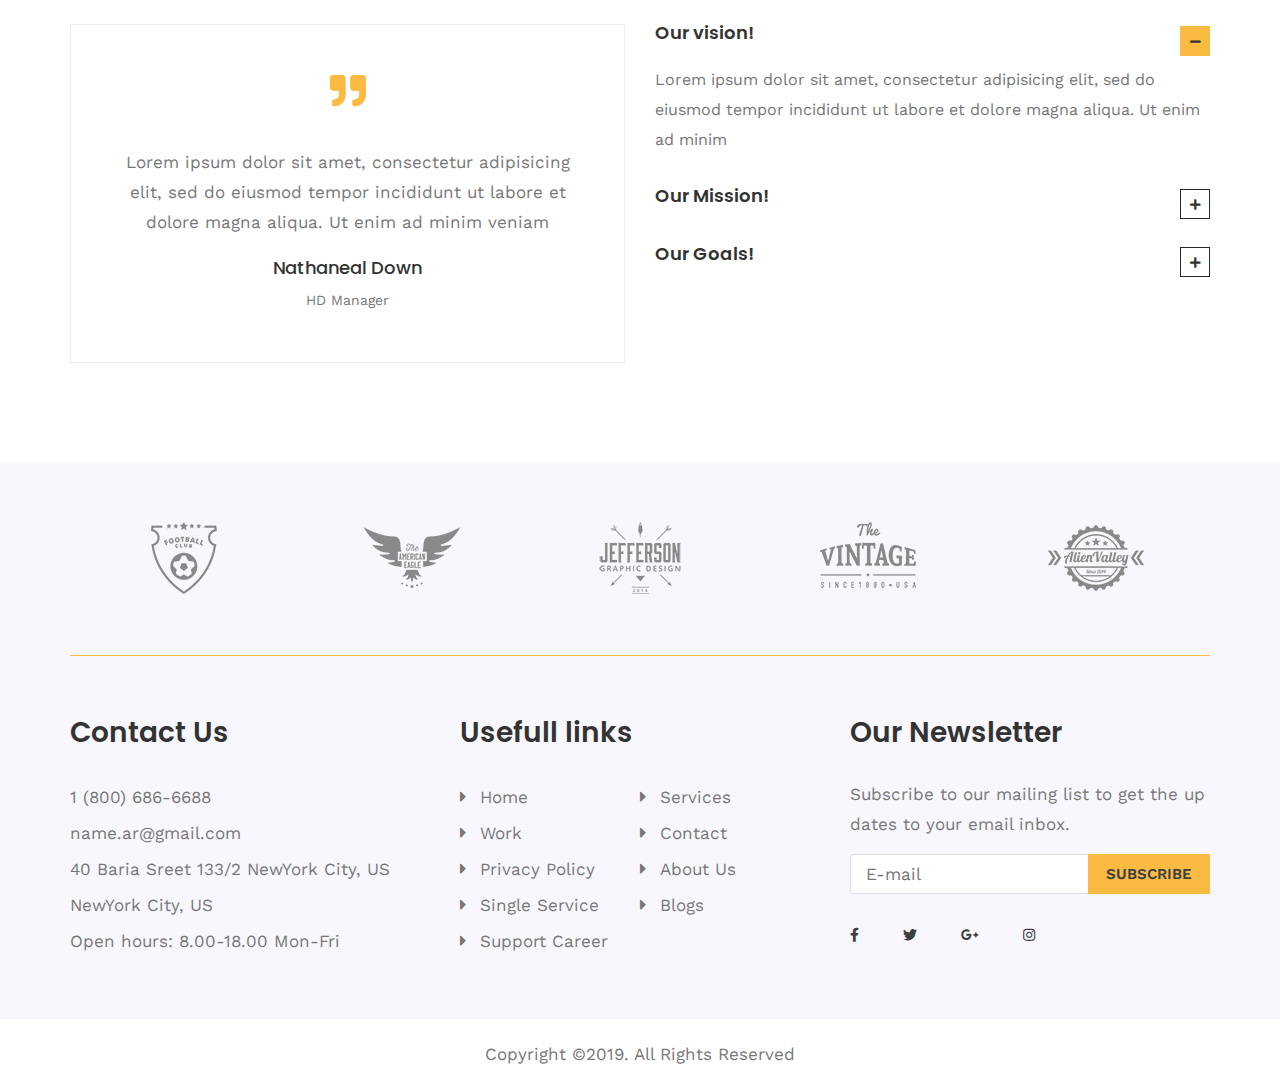
<file: index-3.html>
<!doctype html>
<html class="no-js" lang="">

<head>
  <meta charset="utf-8">
  <title>Construction html5 Template</title>
  <meta name="description" content="">
  <meta name="viewport" content="width=device-width, initial-scale=1">
  
  <link rel="apple-touch-icon" href="icon.png">
  <!-- Place favicon.ico in the root directory -->

  <!-- All Css here -->
  <link rel="stylesheet" href="assets/css/bootstrap.min.css">
  <link rel="stylesheet" href="assets/css/all.min.css">
  <link rel="stylesheet" href="assets/css/slick.css">
  <link rel="stylesheet" href="assets/css/magnific-popup.css">
  <link rel="stylesheet" href="assets/css/meanmenu.css">
  <link rel="stylesheet" href="assets/css/default.css">
  <link rel="stylesheet" href="assets/css/style.css">
  <link rel="stylesheet" href="assets/css/responsive.css">
</head>

<body>
  <!--[if IE]>
    <p class="browserupgrade">You are using an <strong>outdated</strong> browser. Please <a href="https://browsehappy.com/">upgrade your browser</a> to improve your experience and security.</p>
  <![endif]-->

  <!-- Start Header Area -->
  <header>
      <!-- Header top -->
      <div class="header-top-area header-space-3">
          <div class="container">
            <div class="row align-items-center">
              <div class="col-md-4">
                  <div class="social social-3">
                      <a href="#"><i class="fab fa-facebook-f"></i></a>
                      <a href="#"><i class="fab fa-twitter"></i></a>
                      <a href="#"><i class="fab fa-google-plus-g"></i></a>
                      <a href="#"><i class="fab fa-instagram"></i></a>
                  </div>
              </div>
              <div class="col-md-4 d-flex justify-content-center">
                  <div class="logo header-logo-3">
                      <a href="index.html"><img src="assets/img/logo/logo.png" alt="Logo"></a>
                  </div>
              </div>
              <div class="col-md-4 d-flex justify-content-end">
                  <div class="header-left header-right-3 d-flex align-items-center">
                      <div class="language header-language-3 f-right">
                          <ul>
                            <li><a href="#">English <i class="fas fa-angle-down"></i></a>
                                <ul class="sub-language">
                                  <li><a href="#">English 1</a></li>
                                  <li><a href="#">English 2</a></li>
                                  <li><a href="#">English 3</a></li>
                                  <li><a href="#">English 4</a></li>
                                  <li><a href="#">English 5</a></li>
                                </ul>
                            </li>
                          </ul>
                      </div>
                  </div>
              </div>
            </div>
          </div>
      </div>
      <!-- Off-canvas Menu -->
      <div class="off-canvas-menu off-canvas-menu-left">
        <div class="close-icon">
          <i class="far fa-window-close"></i>
        </div>
        <p>Lorem ipsum dolor sit amet, consectetur adipisicing elit, sed do eiusmod tempor incididunt ut labore et dolore magna aliqua. Ut enim ad minim veniam, quis nostrudexe rc itation ullamco laboris nisi ut aliquip ex ea com modo consequat. Duis aute irure.</p>
        <div class="instagram">
           <a href="#"><img src="assets/img/instagram/insta1.png" alt="Instagram"></a>
           <a href="#"><img src="assets/img/instagram/insta2.png" alt="Instagram"></a>
           <a href="#"><img src="assets/img/instagram/insta3.png" alt="Instagram"></a>
           <a href="#"><img src="assets/img/instagram/insta4.png" alt="Instagram"></a>
           <a href="#"><img src="assets/img/instagram/insta5.png" alt="Instagram"></a>
           <a href="#"><img src="assets/img/instagram/insta6.png" alt="Instagram"></a>
        </div>
        <div class="instagram-social">
            <a href="#"><i class="fab fa-facebook-f"></i></a>
            <a href="#"><i class="fab fa-twitter"></i></a>
            <a href="#"><i class="fab fa-google-plus-g"></i></a>
            <a href="#"><i class="fab fa-instagram"></i></a>
        </div>
      </div>
      <!-- Main menu -->
      <div class="main-menu-wrap">
          <div class="container">
                <div class="row justify-content-between align-items-center">
                  <div class="col-md-1 col-lg-1">
                      <div class="header-left-3">
                          <ul>
                            <li><a class="info-bar" href="#"><i class="fas fa-bars"></i></a></li>
                          </ul>
                      </div>
                  </div>
                  <div class="col-md-9 col-lg-9 d-flex justify-content-center">
                    <div class="main-menu">
                      <nav id="mobile-menu">
                        <ul>
                          <li><a href="index.html">Home</a>
                              <ul class="sub-menu">
                                  <li><a href="index.html">Home Style 1</a></li>
                                  <li><a href="index-2.html">Home Style 2</a></li>
                                  <li><a href="index-3.html">Home Style 3</a></li>
                                  <li><a href="index-4.html">Home Style 4</a></li>
                                  <li><a href="index-5.html">Home Style 5</a></li>
                              </ul>
                          </li>
                          <li><a href="about.html">About</a></li>
                          <li><a href="services.html">Services</a>
                              <ul class="sub-menu">
                                  <li><a href="services-2.html">Service Style 1</a></li>
                                  <li><a href="services-3.html">Service Style 2</a></li>
                                  <li><a href="#">Service Style 3</a></li>
                                  <li><a href="#">Service Details</a></li>
                              </ul>
                          </li>
                          <li><a href="#">Work</a></li>
                          <li><a href="#">News</a>
                              <ul class="sub-menu">
                                  <li><a href="#">Blog 3 Column</a></li>
                                  <li><a href="#">Blog Sidebar</a></li>
                                  <li><a href="#">Blog Details</a></li>
                              </ul>
                          </li>
                          <li><a href="#">Shop</a>
                              <ul class="sub-menu">
                                  <li><a href="#">Product Page</a></li>
                                  <li><a href="#">Product Details</a></li>
                                  <li><a href="#">Shopping Cart</a></li>
                              </ul>
                          </li>
                          <li><a href="#">Pages</a>
                              <ul class="sub-menu">
                                  <li><a href="#">Contact</a></li>
                                  <li><a href="#">Careers</a></li>
                                  <li><a href="#">About</a></li>
                                  <li><a href="#">Service</a></li>
                                  <li><a href="#">Portfolio Details</a></li>
                                  <li><a href="#">Product Details</a></li>
                              </ul>
                          </li>
                        </ul>
                      </nav>
                    </div>
                  </div>
                  <div class="col-md-2">
                      <div class="header-right text-right">
                          <ul>
                            <li><a href="#"><i class="fas fa-search"></i></a>
                                <div class="search-form">
                                    <form action="#">
                                        <input type="text" placeholder="Search">
                                        <button type="submit"><i class="fas fa-search"></i></button>
                                    </form>
                                </div>
                            </li>
                            <li><a href="#"><i class="fas fa-shopping-cart"></i></a></li>
                          </ul>
                      </div>
                  </div>
                  <div class="mobile-menu-active"></div>
                </div>
          </div>
      </div>
  </header>
  <!-- End Header Area -->

  <!-- Slider Area start -->
  <div class="slider-area">
        <div class="slider-active">
            <div class="single-slider slider-height-3 d-flex align-items-center" style="background-image: url(assets/img/slider/slider-3.jpg);">
                <div class="container">
                  <div class="row justify-content-center">
                    <div class="col-md-9 col-lg-9 d-flex align-items-center">
                        <div class="slider-content text-center">
                            <span>We are startup business</span>
                            <h1>BUILDING WORLD TOGETHER</h1>
                            <a href="#" class="btn">purchase theme</a>
                        </div>
                    </div>
                  </div>
                </div>
            </div>
            <div class="single-slider slider-height-3 d-flex align-items-center" style="background-image: url(assets/img/slider/slider-3.jpg);">
              <div class="container">
                  <div class="row justify-content-center">
                      <div class="col-md-9 col-lg-9 d-flex align-items-center">
                          <div class="slider-content text-center">
                              <span>We are startup business</span>
                              <h1>BUILDING WORLD TOGETHER</h1>
                              <a href="#" class="btn">purchase theme</a>
                          </div>
                      </div>
                  </div>
              </div>
          </div>
          <div class="single-slider slider-height-3 d-flex align-items-center" style="background-image: url(assets/img/slider/slider-3.jpg);">
              <div class="container">
                  <div class="row justify-content-center">
                      <div class="col-md-9 col-lg-9 d-flex align-items-center">
                          <div class="slider-content text-center">
                              <span>We are startup business</span>
                              <h1>BUILDING WORLD TOGETHER</h1>
                              <a href="#" class="btn">purchase theme</a>
                          </div>
                      </div>
                  </div>
              </div>
          </div>
        </div>
  </div>
  <!-- Slider Area end -->

  <!-- Feature Area start -->
  <div class="feature-area">
        <div class="section-padding">
          <div class="container">
            <div class="row justify-content-center">
              <div class="col-md-10 col-lg-8">
                  <div class="feature-title text-center mb-80">
                      <h2>Stay motivated <br/> <span>to lead your business.</span></h2>
                  </div>
              </div>
            </div>
            <div class="row">
              <div class="col-md-4">
                  <div class="feature-box text-center">
                      <img src="assets/img/feature/features1.png" alt="Feature">
                      <h3>Floors & Roofs</h3>
                      <p>Lorem ipsum dolor sit amet, consectetur adipiscing elit. Nullam convallis fermentumurna vitae.</p>
                  </div>
              </div>
              <div class="col-md-4">
                  <div class="feature-box text-center">
                      <img src="assets/img/feature/features2.png" alt="Feature">
                      <h3>Rooms & Halls</h3>
                      <p>Lorem ipsum dolor sit amet, consectetur adipiscing elit. Nullam convallis fermentumurna vitae.</p>
                  </div>
              </div>
              <div class="col-md-4">
                  <div class="feature-box text-center">
                      <img src="assets/img/feature/features3.png" alt="Feature">
                      <h3>Basements</h3>
                      <p>Lorem ipsum dolor sit amet, consectetur adipiscing elit. Nullam convallis fermentumurna vitae.</p>
                  </div>
              </div>
            </div>
          </div>
        </div>
  </div>
  <!-- Feature Area end -->

  <!-- Promotion Area start -->
  <div class="promotion-area promotion-area-3">
    <div class="section-padding">
      <div class="container">
          <div class="row">
            <div class="col-md-6">
                <div class="promotion-img" style="background-image: url(assets/img/promotion/promotion.jpg);"></div>
            </div>
            <div class="col-md-6">
                <div class="promotion-info">
                    <h3>Don’t Wait For <br/> anything. Buy it today!</h3>
                    <span>Do creative for your fashion website</span>
                    <p>Lorem ipsum dolor sit amet, consectetur adipisicing elit, sed do eiusmod tempor incididunt ut labore et dolore magna aliqua. Ut enim ad minim veniam, quis nostrudexe rc itation ullamco laboris nisi ut aliquip ex ea com modo consequat. Duis aute irure.</p>
                    <a href="#" class="btn btn-yellow" tabindex="0">shop now</a>
                </div>
            </div>
          </div>
      </div>
    </div>
  </div>
  <!-- Promotion Area end -->

  <!-- Portfolio Area start -->
  <div class="portfolio-area portfolio-area-3">
      <div class="section-padding">
        <div class="container-full">
          <div class="row justify-content-center no-gutters">
              <div class="col-md-5">
                  <div class="section-title text-center pb-40">
                      <h2>Recent Projects</h2>
                  </div>
              </div>
          </div>
          <div class="row justify-content-center no-gutters">
              <div class="col-md-12 col-lg-10">
                  <div class="portfolio-filter-menu text-center mb-40">
                      <button class="active" data-filter="*">ALL</button>
                      <button data-filter=".cat1">BUILDINGS</button>
                      <button data-filter=".cat2">FAMILY</button>
                      <button data-filter=".cat3">HOUSEGREEN</button>
                      <button data-filter=".cat4">BUILDING</button>
                      <button data-filter=".cat5">INTERIOR</button>
                      <button data-filter=".cat6">OFFICE</button>
                  </div>
              </div>
          </div>
          <div class="row portfolio-masonary no-gutters">
              <div class="col-md-6 col-lg-4 grid-item cat1 cat6 cat4">
                <div class="portfolio-wrap">
                    <div class="portfolio-thump">
                        <img src="assets/img/portfolio/full/port1.jpg" alt="Portfolio">
                    </div>
                    <div class="portfolio-content">
                      <div class="icon"><a class="popup-img" href="assets/img/portfolio/full/port1.jpg"></a></div>
                      <h3><a href="#">Aplumber Repairs Pipes</a></h3>
                      <span>Buildings, Office</span>
                  </div>
                </div>
              </div>
              <div class="col-md-6 col-lg-4 grid-item cat5 cat3">
                  <div class="portfolio-wrap">
                      <div class="portfolio-thump">
                          <img src="assets/img/portfolio/full/port2.jpg" alt="Portfolio">
                      </div>
                      <div class="portfolio-content">
                        <div class="icon"><a class="popup-img" href="assets/img/portfolio/full/port2.jpg"></a></div>
                        <h3><a href="#">Aplumber Repairs Pipes</a></h3>
                        <span>Buildings, Office</span>
                    </div>
                  </div>
              </div>
              <div class="col-md-6 col-lg-4 grid-item cat2 cat6 cat4">
                  <div class="portfolio-wrap">
                      <div class="portfolio-thump">
                          <img src="assets/img/portfolio/full/port3.jpg" alt="Portfolio">
                      </div>
                      <div class="portfolio-content">
                        <div class="icon"><a class="popup-img" href="assets/img/portfolio/full/port3.jpg"></a></div>
                        <h3><a href="#">Aplumber Repairs Pipes</a></h3>
                        <span>Buildings, Office</span>
                    </div>
                  </div>
              </div>
              <div class="col-md-6 col-lg-4 grid-item cat5 cat2 cat4">
                  <div class="portfolio-wrap">
                      <div class="portfolio-thump">
                          <img src="assets/img/portfolio/full/port4.jpg" alt="Portfolio">
                      </div>
                      <div class="portfolio-content">
                        <div class="icon"><a class="popup-img" href="assets/img/portfolio/full/port4.jpg"></a></div>
                        <h3><a href="#">Aplumber Repairs Pipes</a></h3>
                        <span>Buildings, Office</span>
                    </div>
                  </div>
              </div>
              <div class="col-md-6 col-lg-4 grid-item cat6 cat1 cat4">
                  <div class="portfolio-wrap">
                      <div class="portfolio-thump">
                          <img src="assets/img/portfolio/full/port5.jpg" alt="Portfolio">
                      </div>
                      <div class="portfolio-content">
                        <div class="icon"><a class="popup-img" href="assets/img/portfolio/full/port5.jpg"></a></div>
                        <h3><a href="#">Aplumber Repairs Pipes</a></h3>
                        <span>Buildings, Office</span>
                    </div>
                  </div>
              </div>
              <div class="col-md-6 col-lg-4 grid-item cat1 cat5 cat3 cat6">
                  <div class="portfolio-wrap">
                      <div class="portfolio-thump">
                          <img src="assets/img/portfolio/full/port6.jpg" alt="Portfolio">
                      </div>
                      <div class="portfolio-content">
                        <div class="icon"><a class="popup-img" href="assets/img/portfolio/full/port6.jpg"></a></div>
                        <h3><a href="#">Aplumber Repairs Pipes</a></h3>
                        <span>Buildings, Office</span>
                    </div>
                  </div>
              </div>
          </div>
          <div class="row justify-content-center no-gutters">
              <div class="col-md-4 col-lg-3">
                  <div class="view-project-btn mt-50">
                    <a href="#" class="btn btn-yellow">All Project</a>
                  </div>
              </div>
          </div>
        </div>
      </div>
    </div>
  <!-- Portfolio Area end -->

  <!-- Team Area start -->
  <div class="team-area">
      <div class="bottom-section-padding">
        <div class="container">
          <div class="row justify-content-center">
            <div class="col-md-6">
              <div class="section-title text-center pb-60">
                <h2>Meet Our Experts</h2>
                <p>Lorem ipsum dolor sit aLorem ipsum dolor sit amet, conse
                ctetur adipisicing elit, sed do eiusmod tempor</p>
                <a href="#">Apply for a job <i class="fas fa-angle-right"></i></a>
              </div>
            </div>
          </div>
          <div class="row">
            <div class="col-md-3">
              <div class="team-box text-center">
                  <div class="team-thumb">
                      <img src="assets/img/team/team1.jpg" alt="Team">
                      <div class="social">
                          <ul>
                              <li><a href="#"><i class="fab fa-facebook-f"></i></a></li>
                              <li><a href="#"><i class="fab fa-twitter"></i></a></li>
                              <li><a href="#"><i class="fab fa-google-plus-g"></i></a></li>
                              <li><a href="#"><i class="fab fa-instagram"></i></a></li>
                          </ul>
                      </div>
                  </div>
                  <div class="team-desc">
                      <h3>Jackson Nash</h3>
                      <span>Massagist</span>
                  </div>
              </div>
            </div>
            <div class="col-md-3">
                <div class="team-box text-center">
                    <div class="team-thumb">
                        <img src="assets/img/team/team2.jpg" alt="Team">
                        <div class="social">
                            <ul>
                                <li><a href="#"><i class="fab fa-facebook-f"></i></a></li>
                                <li><a href="#"><i class="fab fa-twitter"></i></a></li>
                                <li><a href="#"><i class="fab fa-google-plus-g"></i></a></li>
                                <li><a href="#"><i class="fab fa-instagram"></i></a></li>
                            </ul>
                        </div>
                    </div>
                    <div class="team-desc">
                        <h3>Ollie Schneider</h3>
                        <span>Orthopaedic Doctor</span>
                    </div>
                </div>
            </div>
              <div class="col-md-3">
                  <div class="team-box text-center">
                      <div class="team-thumb">
                          <img src="assets/img/team/team3.jpg" alt="Team">
                          <div class="social">
                              <ul>
                                  <li><a href="#"><i class="fab fa-facebook-f"></i></a></li>
                                  <li><a href="#"><i class="fab fa-twitter"></i></a></li>
                                  <li><a href="#"><i class="fab fa-google-plus-g"></i></a></li>
                                  <li><a href="#"><i class="fab fa-instagram"></i></a></li>
                              </ul>
                          </div>
                      </div>
                      <div class="team-desc">
                          <h3>Roger West</h3>
                          <span>Skin Expert</span>
                      </div>
                  </div>
              </div>
              <div class="col-md-3">
                  <div class="team-box text-center">
                      <div class="team-thumb">
                          <img src="assets/img/team/team4.jpg" alt="Team">
                          <div class="social">
                              <ul>
                                  <li><a href="#"><i class="fab fa-facebook-f"></i></a></li>
                                  <li><a href="#"><i class="fab fa-twitter"></i></a></li>
                                  <li><a href="#"><i class="fab fa-google-plus-g"></i></a></li>
                                  <li><a href="#"><i class="fab fa-instagram"></i></a></li>
                              </ul>
                          </div>
                      </div>
                      <div class="team-desc">
                          <h3>Roger West</h3>
                          <span>Skin Expert</span>
                      </div>
                </div>
            </div>
        </div>
      </div>
  </div>
  <!-- Team Area end -->

  <!-- Counter Area start -->
  <div class="counter-area" style="background-image: url(assets/img/bg/bg-counter.jpg);">
        <div class="section-padding">
            <div class="container">
              <div class="row">
                <div class="col-md-3 col-sm-6 col-12">
                  <div class="single-counter text-center">
                      <img src="assets/img/counter/counter-icon1.png" alt="Counter">
                      <span class="counter">5120</span>
                      <p>happy customers</p>
                  </div>
                </div>
                <div class="col-md-3 col-sm-6 col-12">
                  <div class="single-counter text-center">
                      <img src="assets/img/counter/counter-icon2.png" alt="Counter">
                      <span class="counter">4351</span>
                      <p>completed projects</p>
                  </div>
                </div>
                <div class="col-md-3 col-sm-6 col-12">
                  <div class="single-counter text-center">
                      <img src="assets/img/counter/counter-icon3.png" alt="Counter">
                      <span class="counter">1200</span>
                      <p>best engineers</p>
                  </div>
                </div>
                <div class="col-md-3 col-sm-6 col-12">
                  <div class="single-counter text-center">
                      <img src="assets/img/counter/counter-icon4.png" alt="Counter">
                      <span class="counter">98</span>
                      <p>our branches</p>
                  </div>
                </div>
              </div>
            </div>
        </div>
  </div>
  <!-- Counter Area end -->

  <!-- Blog Area start -->
  <div class="blog-area gray-bg">
      <div class="section-padding">
        <div class="container">
          <div class="custom-row">
            <div class="blog-active">
              <div class="col-md-4">
                  <div class="blog-wrapper">
                    <span class="blog-tag"><a href="#">News</a></span>
                    <h4><a href="#">Four ways to cheer yourself up on Blue Monday!</a></h4>
                    <p>Lorem ipsum dolor sit amet, conse ctetur adipisicing elit, sed do eius mod tempor incididunt utab.</p>
                    <div class="blog-meta">
                      <span class="f-left">Feb 22, 2017</span>
                      <span class="f-right blog-more-btn"><a href="#"><i class="fas fa-long-arrow-alt-right"></i><span class="blog-more">More</span></a></span>
                    </div>
                  </div>
              </div>
              <div class="col-md-4">
                <div class="blog-wrapper">
                  <span class="blog-tag"><a href="#">News</a></span>
                  <h4><a href="#">Four ways to cheer yourself up on Blue Monday!</a></h4>
                  <p>Lorem ipsum dolor sit amet, conse ctetur adipisicing elit, sed do eius mod tempor incididunt utab.</p>
                  <div class="blog-meta">
                    <span class="f-left">Feb 22, 2017</span>
                    <span class="f-right blog-more-btn"><a href="#"><i class="fas fa-long-arrow-alt-right"></i><span class="blog-more">More</span></a></span>
                  </div>
                </div>
              </div>
              <div class="col-md-4">
                <div class="blog-wrapper">
                  <span class="blog-tag"><a href="#">News</a></span>
                  <h4><a href="#">Four ways to cheer yourself up on Blue Monday!</a></h4>
                  <p>Lorem ipsum dolor sit amet, conse ctetur adipisicing elit, sed do eius mod tempor incididunt utab.</p>
                  <div class="blog-meta">
                    <span class="f-left">Feb 22, 2017</span>
                    <span class="f-right blog-more-btn"><a href="#"><i class="fas fa-long-arrow-alt-right"></i><span class="blog-more">More</span></a></span>
                  </div>
                </div>
              </div>
              <div class="col-md-4">
                <div class="blog-wrapper">
                  <span class="blog-tag"><a href="#">News</a></span>
                  <h4><a href="#">Four ways to cheer yourself up on Blue Monday!</a></h4>
                  <p>Lorem ipsum dolor sit amet, conse ctetur adipisicing elit, sed do eius mod tempor incididunt utab.</p>
                  <div class="blog-meta">
                    <span class="f-left">Feb 22, 2017</span>
                    <span class="f-right blog-more-btn"><a href="#"><i class="fas fa-long-arrow-alt-right"></i><span class="blog-more">More</span></a></span>
                  </div>
                </div>
              </div>
              <div class="col-md-4">
                <div class="blog-wrapper">
                  <span class="blog-tag"><a href="#">News</a></span>
                  <h4><a href="#">Four ways to cheer yourself up on Blue Monday!</a></h4>
                  <p>Lorem ipsum dolor sit amet, conse ctetur adipisicing elit, sed do eius mod tempor incididunt utab.</p>
                  <div class="blog-meta">
                    <span class="f-left">Feb 22, 2017</span>
                    <span class="f-right blog-more-btn"><a href="#"><i class="fas fa-long-arrow-alt-right"></i><span class="blog-more">More</span></a></span>
                  </div>
                </div>
              </div>
            </div>
          </div>
        </div>
      </div>
  </div>
  <!-- Blog Area end -->

  <!-- Testimonial Area start -->
  <div class="testimonial-area">
      <div class="section-padding">
        <div class="container">
          <div class="row">
              <div class="col-md-6">
                  <div class="testimonial-wrapper testimonial-3 text-center">
                      <i class="fas fa-quote-right"></i>
                      <p>Lorem ipsum dolor sit amet, consectetur adipisicing elit, sed do eiusmod tempor incididunt ut labore et dolore magna aliqua. Ut enim ad minim veniam</p>
                      <div class="client-desc">
                          <h4>Nathaneal Down</h4>
                          <span>HD Manager</span>
                      </div>
                  </div>
              </div>
              <div class="col-md-6">
                  <div class="our-mission">
                      <div class="accordion" id="accordionExample">
                          <div class="card">
                            <div class="card-header" id="headingOne">
                              <h2 class="mb-0">
                                <button class="btn-link" type="button" data-toggle="collapse" data-target="#collapseOne" aria-expanded="true" aria-controls="collapseOne">
                                  Our vision!
                                </button>
                              </h2>
                            </div>
                        
                            <div id="collapseOne" class="collapse show" aria-labelledby="headingOne" data-parent="#accordionExample">
                              <div class="card-body">
                                <p>Lorem ipsum dolor sit amet, consectetur adipisicing elit, sed do eiusmod tempor incididunt ut labore et dolore magna aliqua. Ut enim ad minim
                                </p>
                              </div>
                            </div>
                          </div>
                          <div class="card">
                            <div class="card-header" id="headingTwo">
                              <h2 class="mb-0">
                                <button class="btn-link collapsed" type="button" data-toggle="collapse" data-target="#collapseTwo" aria-expanded="false" aria-controls="collapseTwo">
                                  Our Mission!
                                </button>
                              </h2>
                            </div>
                            <div id="collapseTwo" class="collapse" aria-labelledby="headingTwo" data-parent="#accordionExample">
                              <div class="card-body">
                                  <p>Lorem ipsum dolor sit amet, consectetur adipisicing elit, sed do eiusmod tempor incididunt ut labore et dolore magna aliqua. Ut enim ad minim
                                  </p>
                              </div>
                            </div>
                          </div>
                          <div class="card">
                            <div class="card-header" id="headingThree">
                              <h2 class="mb-0">
                                <button class="btn-link collapsed" type="button" data-toggle="collapse" data-target="#collapseThree" aria-expanded="false" aria-controls="collapseThree">
                                  Our Goals!
                                </button>
                              </h2>
                            </div>
                            <div id="collapseThree" class="collapse" aria-labelledby="headingThree" data-parent="#accordionExample">
                              <div class="card-body">
                                  <p>Lorem ipsum dolor sit amet, consectetur adipisicing elit, sed do eiusmod tempor incididunt ut labore et dolore magna aliqua. Ut enim ad minim
                                  </p>
                              </div>
                            </div>
                          </div>
                        </div>
                  </div>
              </div>
          </div>
        </div>
      </div>
  </div>
  <!-- Testimonial Area end -->

  <!-- Footer area start -->
    
  <footer>
        <!-- Brand Area start -->
        <div class="brand-area gray-bg">
          <div class="section-padding">
              <div class="container">
                <div class="brand-active">
                    <div class="single-brand">
                        <a href="#"><img src="assets/img/brand/brand1.png" alt="Brand"></a>
                    </div>
                    <div class="single-brand">
                        <a href="#"><img src="assets/img/brand/brand2.png" alt="Brand"></a>
                    </div>
                    <div class="single-brand">
                        <a href="#"><img src="assets/img/brand/brand3.png" alt="Brand"></a>
                    </div>
                    <div class="single-brand">
                        <a href="#"><img src="assets/img/brand/brand4.png" alt="Brand"></a>
                    </div>
                    <div class="single-brand">
                        <a href="#"><img src="assets/img/brand/brand5.png" alt="Brand"></a>
                    </div>
                    <div class="single-brand">
                        <a href="#"><img src="assets/img/brand/brand1.png" alt="Brand"></a>
                    </div>
                    <div class="single-brand">
                        <a href="#"><img src="assets/img/brand/brand2.png" alt="Brand"></a>
                    </div>
                    <div class="single-brand">
                        <a href="#"><img src="assets/img/brand/brand3.png" alt="Brand"></a>
                    </div>
                    <div class="single-brand">
                        <a href="#"><img src="assets/img/brand/brand4.png" alt="Brand"></a>
                    </div>
                    <div class="single-brand">
                        <a href="#"><img src="assets/img/brand/brand5.png" alt="Brand"></a>
                    </div>
                </div>
              </div>
          </div>
        </div>
        <!-- Brand Area end -->
        <!-- Widget Area start -->
        <div class="widget-area gray-bg">
          <div class="section-padding">
            <div class="container">
                <div class="row">
                  <div class="col-md-4 col-lg-4">
                      <div class="footer-widget">
                          <h3>Contact Us</h3>
                          <ul class="footer-info">
                              <li>1 (800) 686-6688</li>
                              <li>name.ar@gmail.com</li>
                              <li>40 Baria Sreet 133/2 NewYork City, US</li>
                              <li>NewYork City, US</li>
                              <li>Open hours: 8.00-18.00 Mon-Fri</li>
                          </ul>
                      </div>
                  </div>
                  <div class="col-md-3 col-lg-4">
                      <div class="footer-widget">
                          <h3>Usefull links</h3>
                          <ul class="footer-link">
                              <li><a href="index.html">Home</a></li>
                              <li><a href="#">Services</a></li>
                              <li><a href="#">Work</a></li>
                              <li><a href="#">Contact</a></li>
                              <li><a href="#">Privacy Policy</a></li>
                              <li><a href="#">About Us</a></li>
                              <li><a href="#">Single Service</a></li>
                              <li><a href="#">Blogs</a></li>
                              <li><a href="#">Support Career</a></li>
                          </ul>
                      </div>
                  </div>
                  <div class="col-md-5 col-lg-4">
                      <div class="footer-widget">
                          <h3>Our Newsletter</h3>
                          <p>Subscribe to our mailing list to get the up dates to your email inbox.</p>
                          <form action="#">
                              <input type="email" placeholder="E-mail">
                              <input type="submit" value="Subscribe">
                          </form>
                          <ul class="footer-social mt-25">
                              <li><a href="#"><i class="fab fa-facebook-f"></i></a></li>
                              <li><a href="#"><i class="fab fa-twitter"></i></a></li>
                              <li><a href="#"><i class="fab fa-google-plus-g"></i></a></li>
                              <li><a href="#"><i class="fab fa-instagram"></i></a></li>
                          </ul>
                      </div>
                  </div>
                </div>
            </div>
          </div>
        </div>
        <!-- Widget Area end -->
        <!-- Copyright text Area start -->
        <div class="copyright-text-area text-center">
          <div class="container">
            <div class="row">
              <div class="col-md-12">
                <div class="copyright-text pt-20 pb-20">
                  <p>Copyright &copy;2019. All Rights Reserved</p>
                </div>
              </div>
            </div>
          </div>
        </div>
        <!-- Copyright text Area end -->
  </footer>
  <!-- Footer area end -->

  <!-- All Js here -->
  <script src="assets/js/jquery-1.12.4.min.js"></script>
  <script src="assets/js/popper.min.js"></script>
  <script src="assets/js/bootstrap.min.js"></script>
  <script src="assets/js/slick.min.js"></script>
  <script src="assets/js/jquery.magnific-popup.min.js"></script>
  <script src="assets/js/jquery.meanmenu.min.js"></script>
  <script src="assets/js/isotope.pkgd.min.js"></script>
  <script src="assets/js/waypoints.min.js"></script>
  <script src="assets/js/jquery.counterup.min.js"></script>
  <script src="assets/js/main.js"></script>
</body>

</html>
</file>
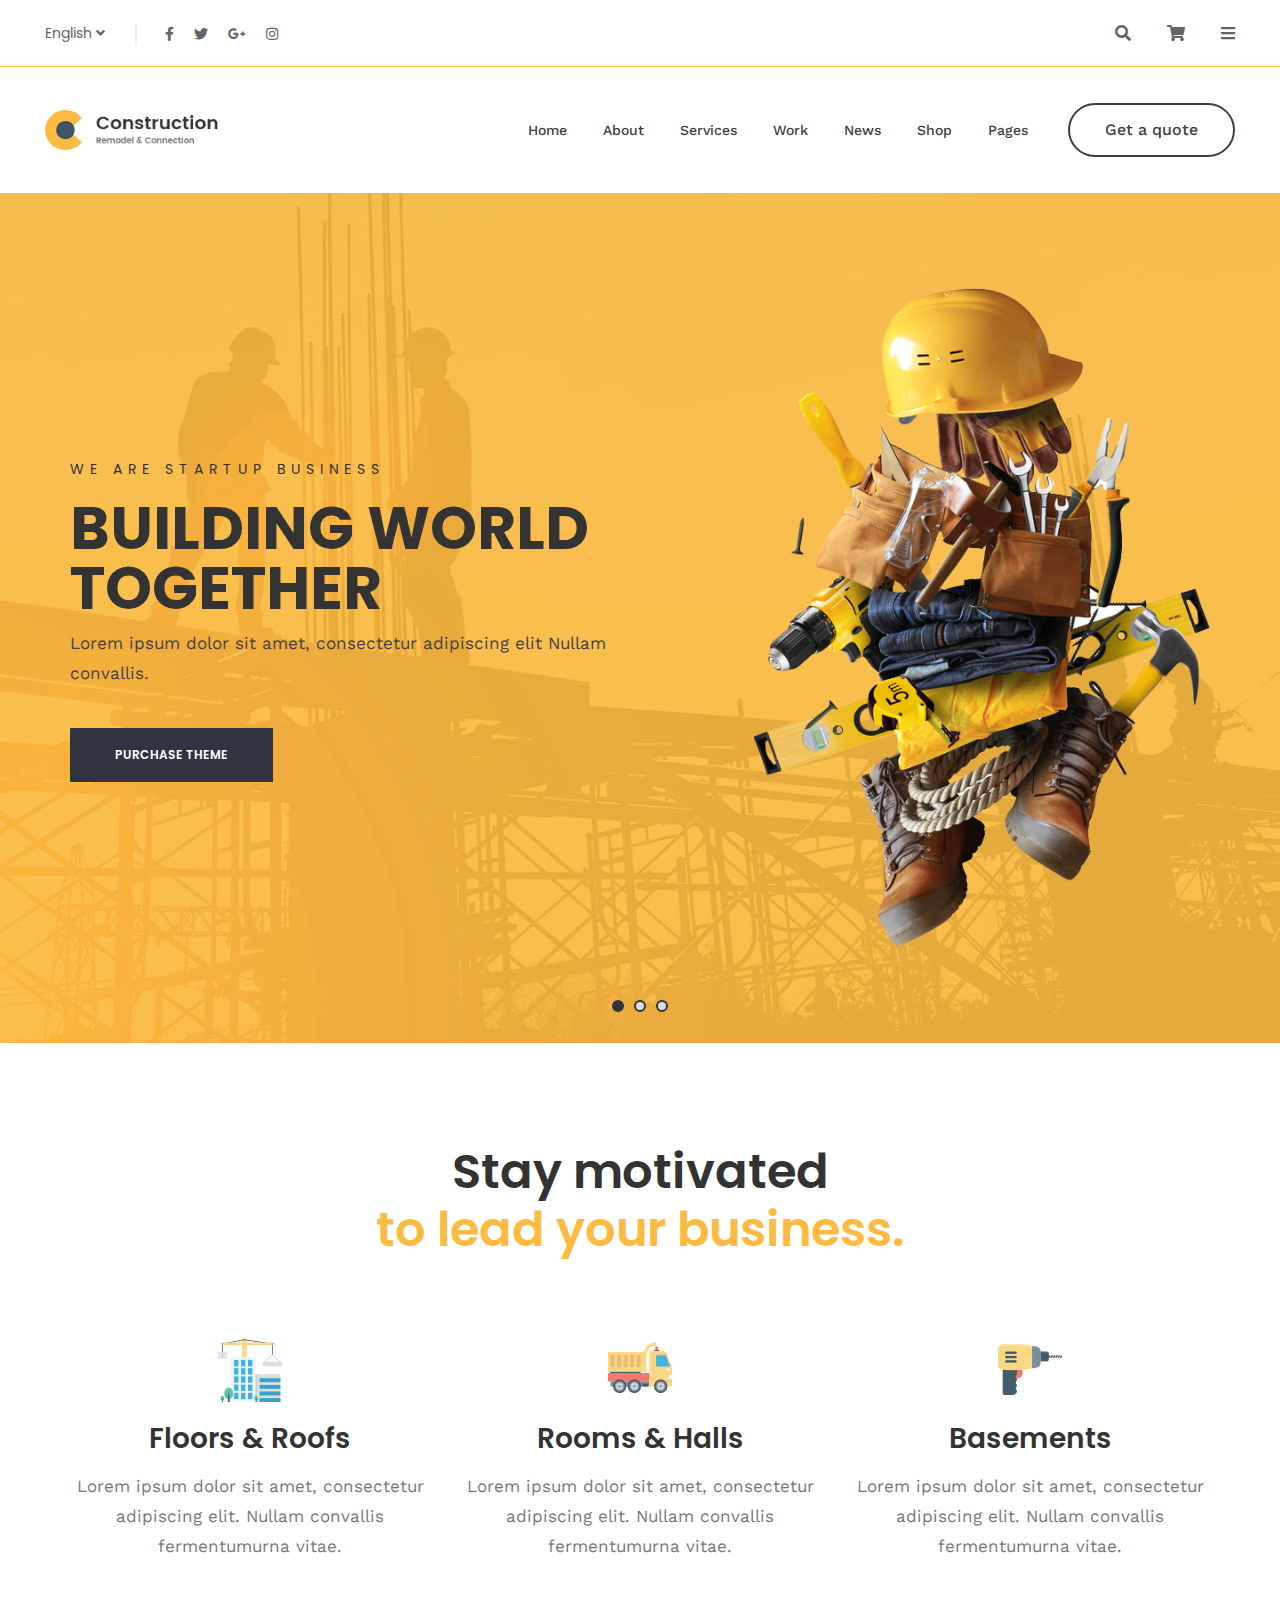
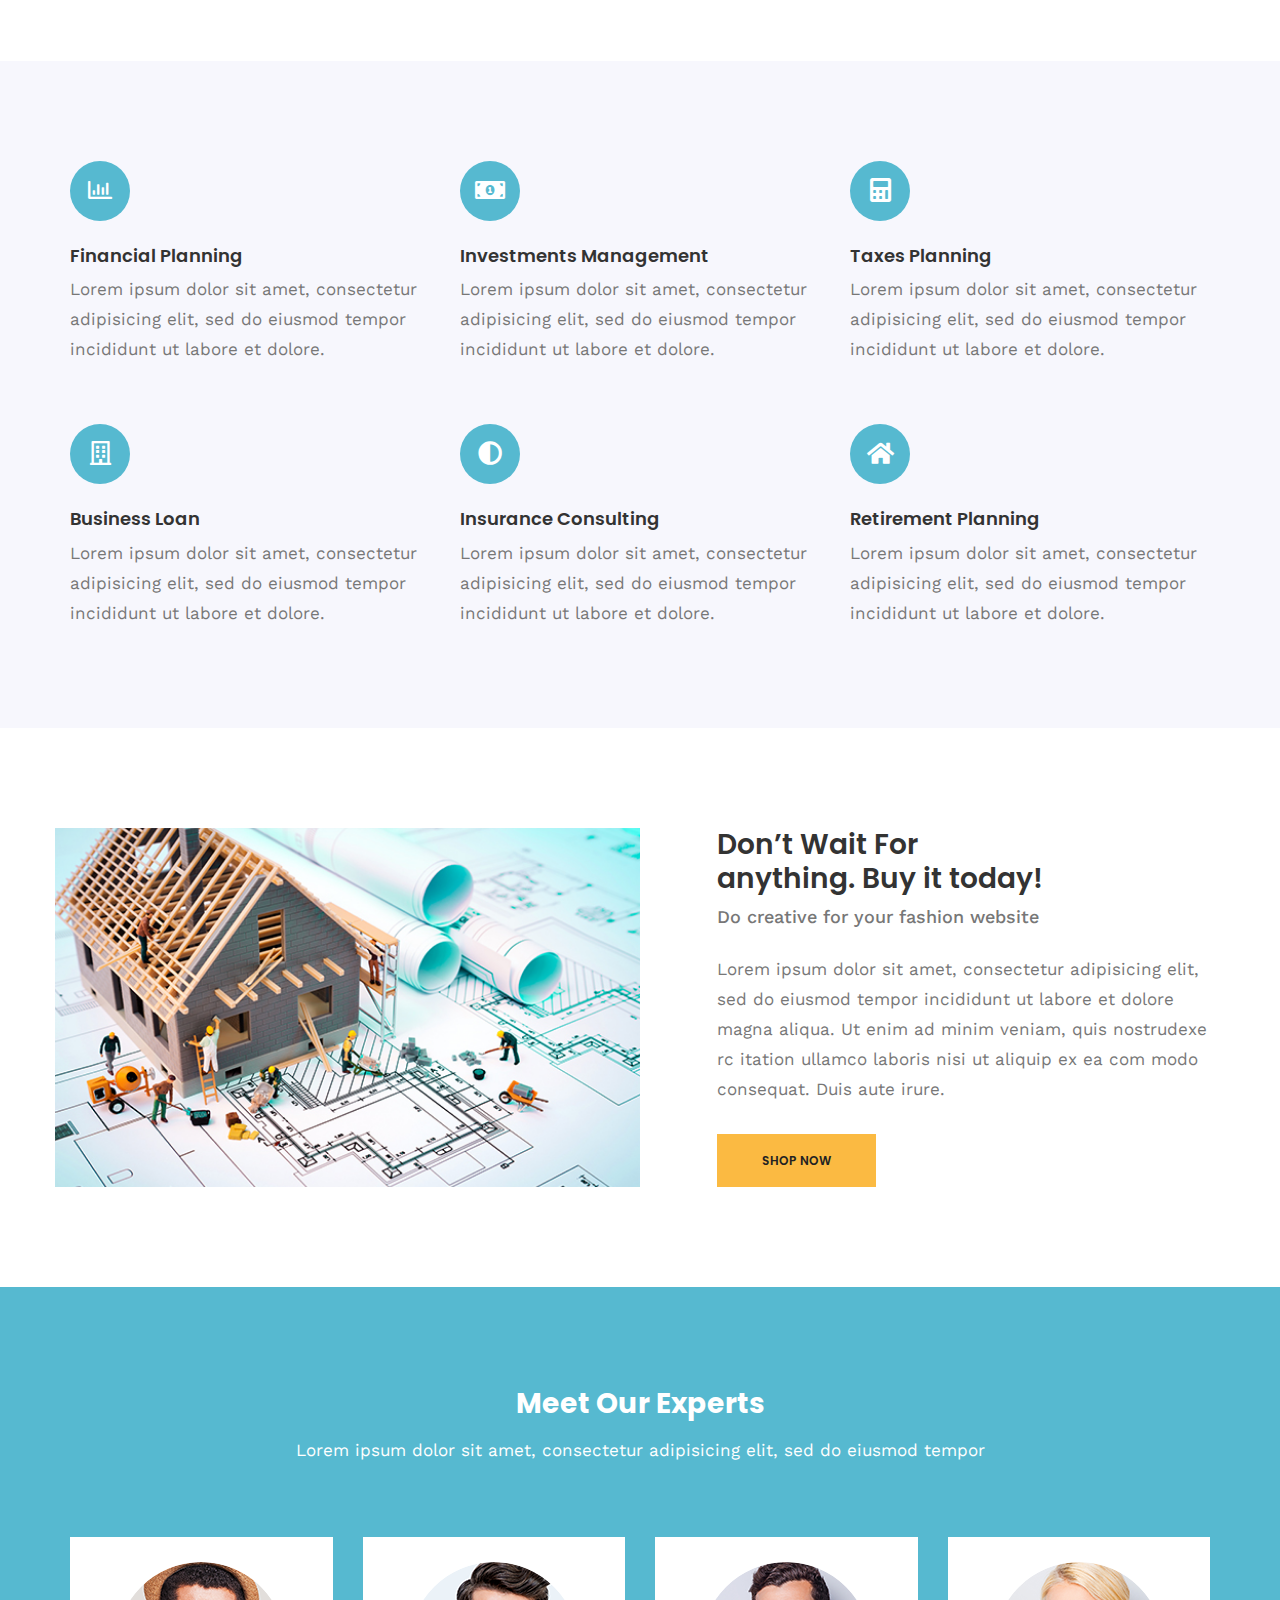
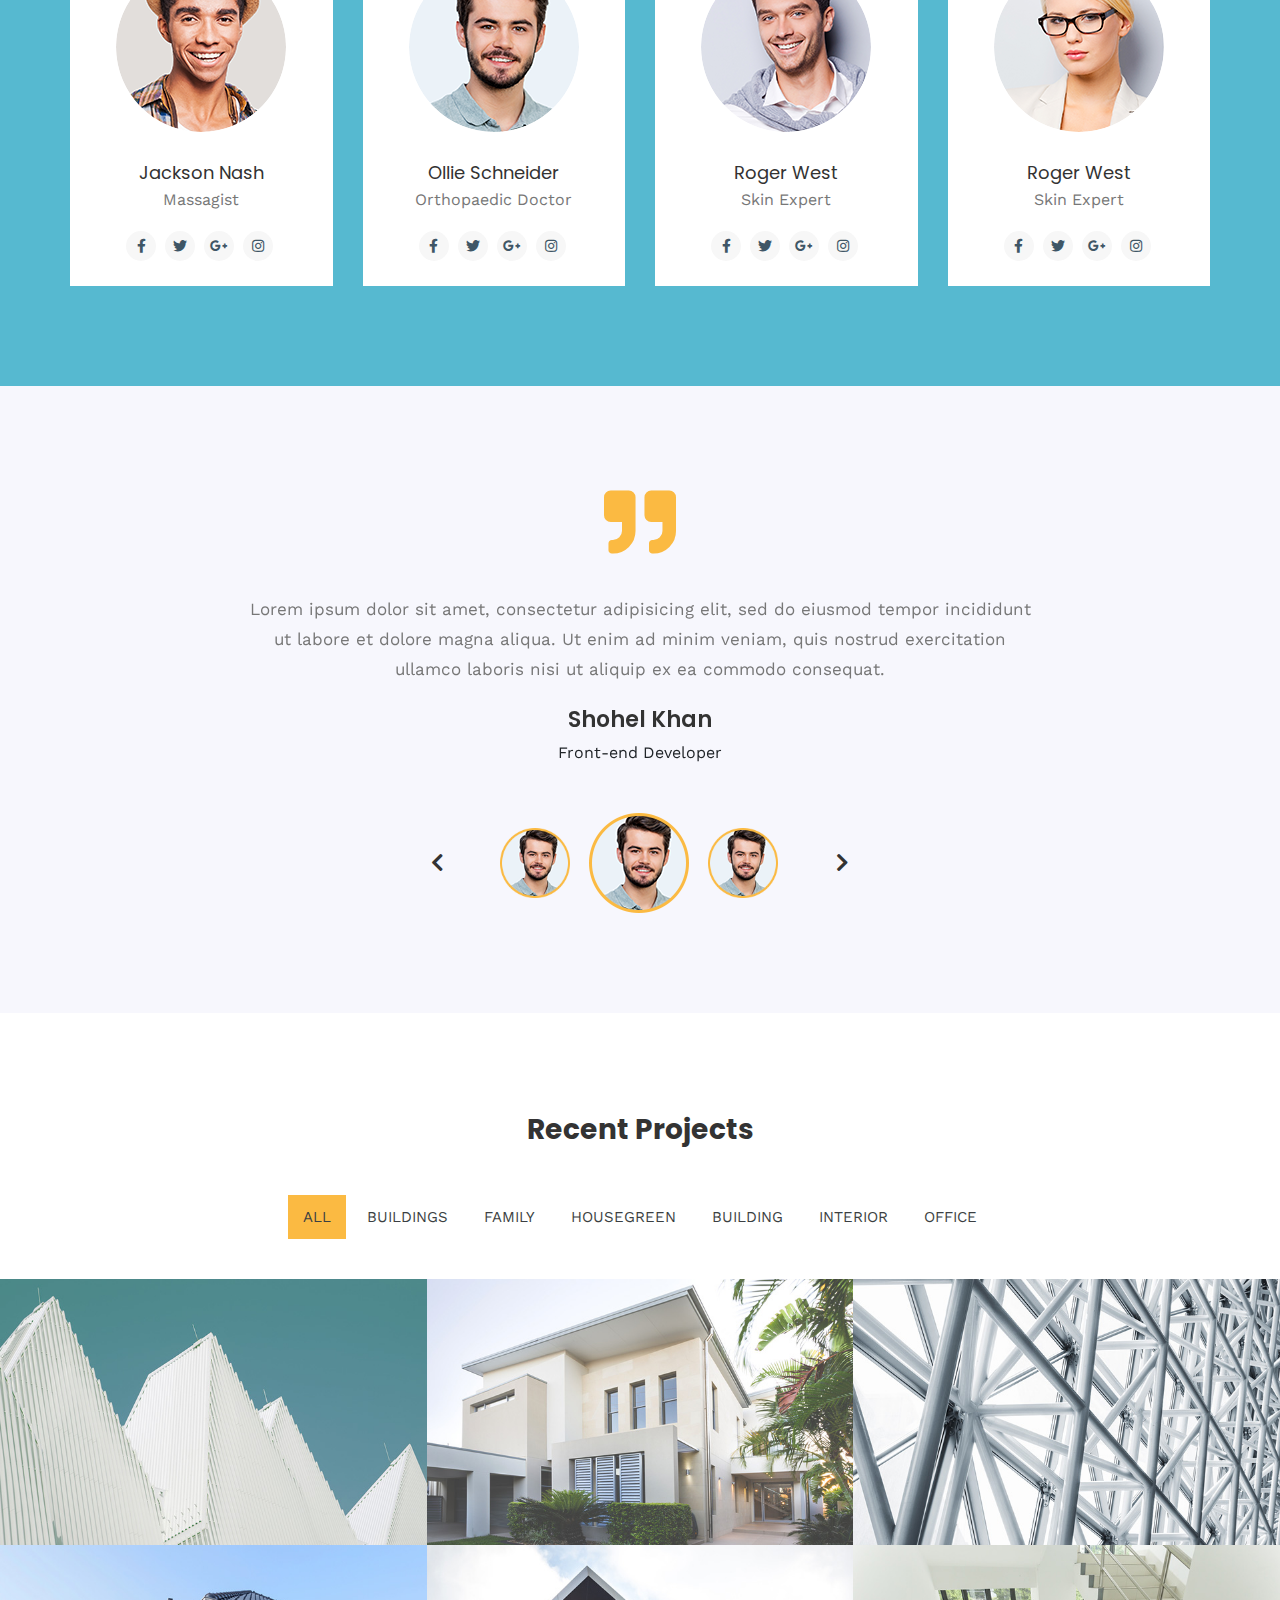
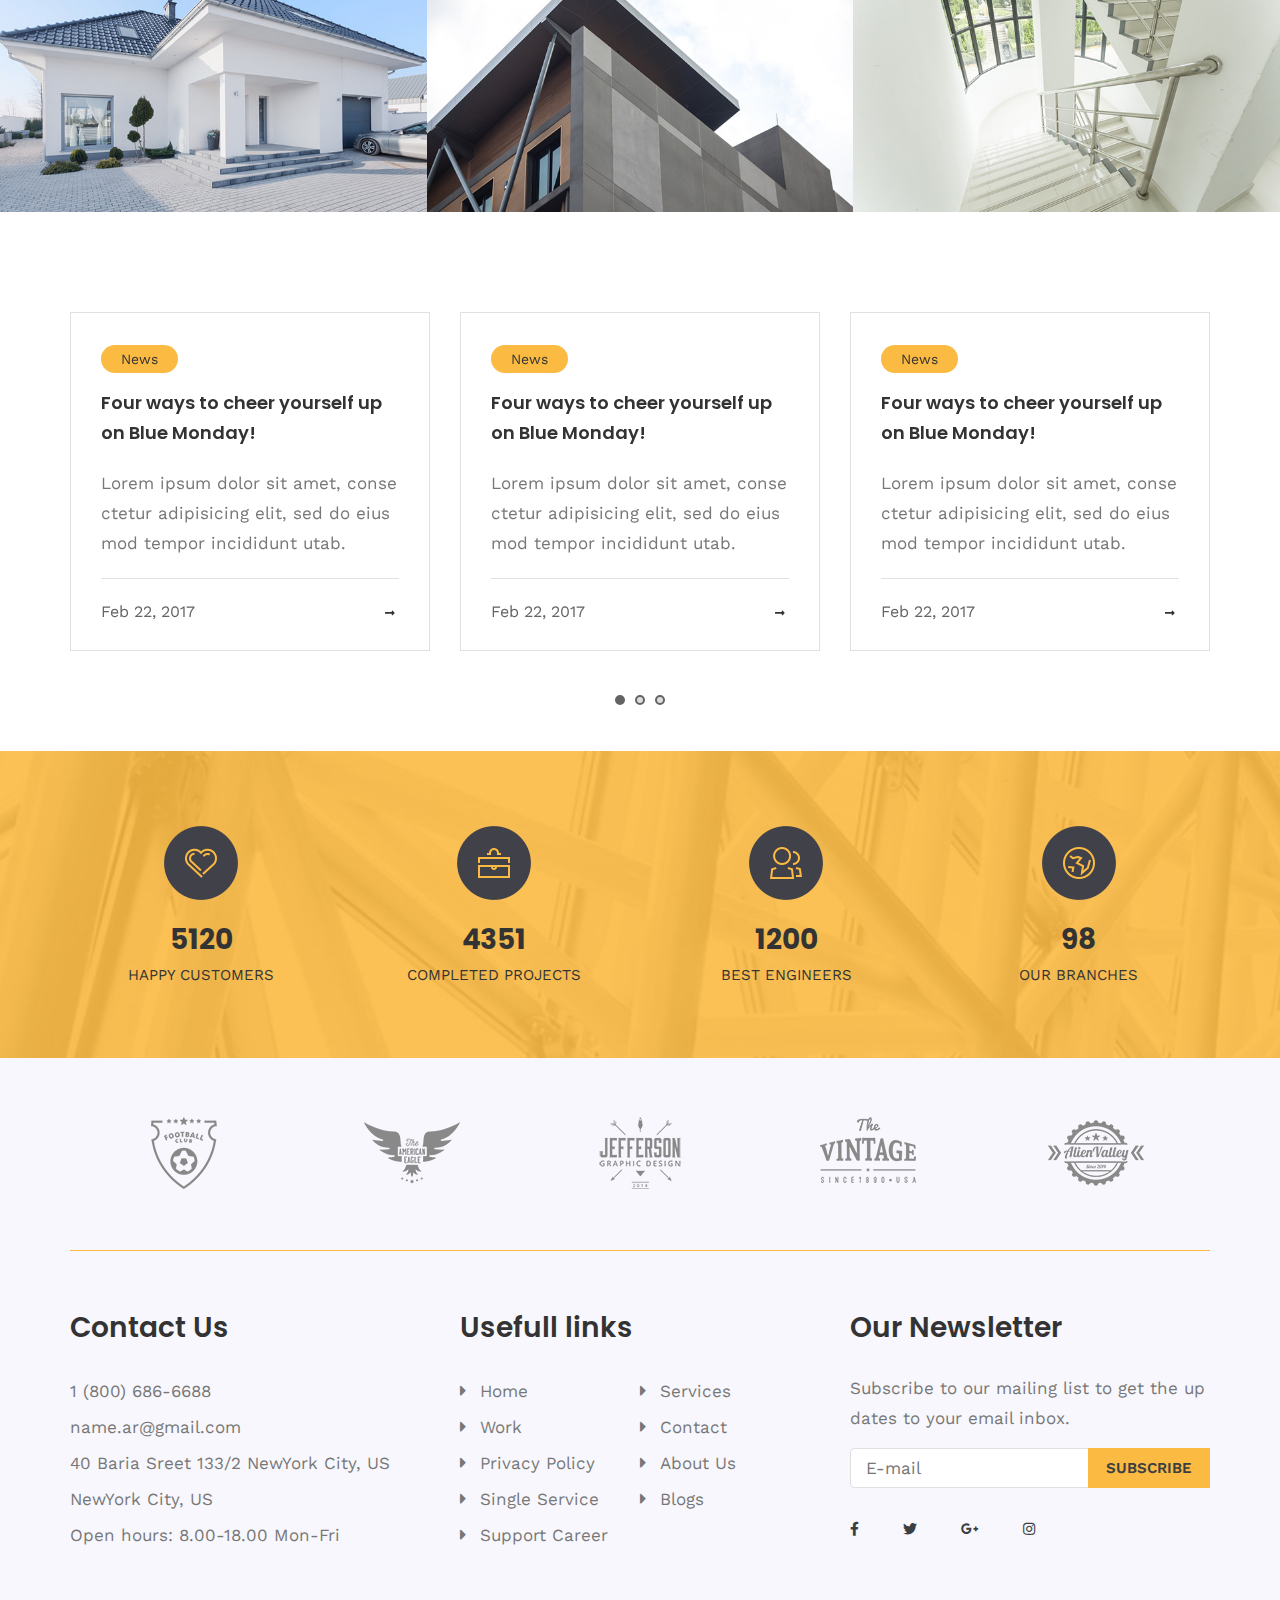
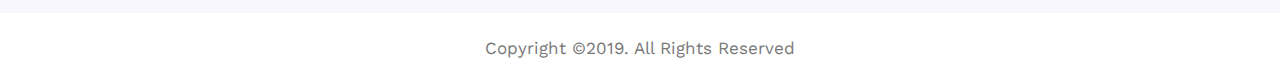
<file: index-4.html>
<!doctype html>
<html class="no-js" lang="">

<head>
  <meta charset="utf-8">
  <title>Construction html5 Template</title>
  <meta name="description" content="">
  <meta name="viewport" content="width=device-width, initial-scale=1">
  
  <link rel="apple-touch-icon" href="icon.png">
  <!-- Place favicon.ico in the root directory -->

  <!-- All Css here -->
  <link rel="stylesheet" href="assets/css/bootstrap.min.css">
  <link rel="stylesheet" href="assets/css/all.min.css">
  <link rel="stylesheet" href="assets/css/slick.css">
  <link rel="stylesheet" href="assets/css/magnific-popup.css">
  <link rel="stylesheet" href="assets/css/meanmenu.css">
  <link rel="stylesheet" href="assets/css/default.css">
  <link rel="stylesheet" href="assets/css/style.css">
  <link rel="stylesheet" href="assets/css/responsive.css">
</head>

<body>
  <!--[if IE]>
    <p class="browserupgrade">You are using an <strong>outdated</strong> browser. Please <a href="https://browsehappy.com/">upgrade your browser</a> to improve your experience and security.</p>
  <![endif]-->

  <!-- Start Header Area -->
  <header>
      <!-- Header top -->
      <div class="header-top-area">
        <div class="header-space">
          <div class="container-fluid">
            <div class="row justify-content-between">
              <div class="col-md-6 col-lg-6 col-6">
                  <div class="header-left d-flex align-items-center">
                      <div class="language f-left">
                          <ul>
                            <li><a href="#">English <i class="fas fa-angle-down"></i></a>
                                <ul class="sub-language">
                                  <li><a href="#">English 1</a></li>
                                  <li><a href="#">English 2</a></li>
                                  <li><a href="#">English 3</a></li>
                                  <li><a href="#">English 4</a></li>
                                  <li><a href="#">English 5</a></li>
                                </ul>
                            </li>
                          </ul>
                      </div>
                      <div class="social f-left">
                          <a href="#"><i class="fab fa-facebook-f"></i></a>
                          <a href="#"><i class="fab fa-twitter"></i></a>
                          <a href="#"><i class="fab fa-google-plus-g"></i></a>
                          <a href="#"><i class="fab fa-instagram"></i></a>
                      </div>
                  </div>
              </div>
              <div class="col-md-6 col-lg-6 col-6 d-flex justify-content-end align-items-center">
                  <div class="header-right">
                      <ul>
                        <li><a href="#"><i class="fas fa-search"></i></a>
                            <div class="search-form">
                                <form action="#">
                                    <input type="text" placeholder="Search">
                                    <button type="submit"><i class="fas fa-search"></i></button>
                                </form>
                            </div>
                        </li>
                        <li><a href="#"><i class="fas fa-shopping-cart"></i></a></li>
                        <li><a class="info-bar" href="#"><i class="fas fa-bars"></i></a></li>
                      </ul>
                  </div>
              </div>
            </div>
          </div>
        </div>
      </div>
      <!-- Off-canvas Menu -->
      <div class="off-canvas-menu">
        <div class="close-icon">
          <i class="far fa-window-close"></i>
        </div>
        <p>Lorem ipsum dolor sit amet, consectetur adipisicing elit, sed do eiusmod tempor incididunt ut labore et dolore magna aliqua. Ut enim ad minim veniam, quis nostrudexe rc itation ullamco laboris nisi ut aliquip ex ea com modo consequat. Duis aute irure.</p>
        <div class="instagram">
           <a href="#"><img src="assets/img/instagram/insta1.png" alt="Instagram"></a>
           <a href="#"><img src="assets/img/instagram/insta2.png" alt="Instagram"></a>
           <a href="#"><img src="assets/img/instagram/insta3.png" alt="Instagram"></a>
           <a href="#"><img src="assets/img/instagram/insta4.png" alt="Instagram"></a>
           <a href="#"><img src="assets/img/instagram/insta5.png" alt="Instagram"></a>
           <a href="#"><img src="assets/img/instagram/insta6.png" alt="Instagram"></a>
        </div>
        <div class="instagram-social">
            <a href="#"><i class="fab fa-facebook-f"></i></a>
            <a href="#"><i class="fab fa-twitter"></i></a>
            <a href="#"><i class="fab fa-google-plus-g"></i></a>
            <a href="#"><i class="fab fa-instagram"></i></a>
        </div>
      </div>
      <!-- Main menu -->
      <div class="main-menu-wrap">
          <div class="wrapper">
            <div class="container-fluid">
                <div class="row justify-content-between align-items-center">
                  <div class="col-md-3 col-lg-2">
                      <div class="logo">
                          <a href="index.html"><img src="assets/img/logo/logo.png" alt="Logo"></a>
                      </div>
                  </div>
                  <div class="col-md-8 col-lg-10 d-flex justify-content-end">
                    <div class="main-menu">
                      <nav id="mobile-menu">
                        <ul>
                          <li><a href="index.html">Home</a>
                              <ul class="sub-menu">
                                  <li><a href="index.html">Home Style 1</a></li>
                                  <li><a href="index-2.html">Home Style 2</a></li>
                                  <li><a href="index-3.html">Home Style 3</a></li>
                                  <li><a href="index-4.html">Home Style 4</a></li>
                                  <li><a href="index-5.html">Home Style 5</a></li>
                              </ul>
                          </li>
                          <li><a href="about.html">About</a></li>
                          <li><a href="services.html">Services</a>
                              <ul class="sub-menu">
                                  <li><a href="services-2.html">Service Style 1</a></li>
                                  <li><a href="services-3.html">Service Style 2</a></li>
                                  <li><a href="#">Service Style 3</a></li>
                                  <li><a href="#">Service Details</a></li>
                              </ul>
                          </li>
                          <li><a href="#">Work</a></li>
                          <li><a href="#">News</a>
                              <ul class="sub-menu">
                                  <li><a href="#">Blog 3 Column</a></li>
                                  <li><a href="#">Blog Sidebar</a></li>
                                  <li><a href="#">Blog Details</a></li>
                              </ul>
                          </li>
                          <li><a href="#">Shop</a>
                              <ul class="sub-menu">
                                  <li><a href="#">Product Page</a></li>
                                  <li><a href="#">Product Details</a></li>
                                  <li><a href="#">Shopping Cart</a></li>
                              </ul>
                          </li>
                          <li><a href="#">Pages</a>
                              <ul class="sub-menu">
                                  <li><a href="#">Contact</a></li>
                                  <li><a href="#">Careers</a></li>
                                  <li><a href="#">About</a></li>
                                  <li><a href="#">Service</a></li>
                                  <li><a href="#">Portfolio Details</a></li>
                                  <li><a href="#">Product Details</a></li>
                              </ul>
                          </li>
                        </ul>
                      </nav>
                    </div>
                      <div class="quote-button d-flex align-items-center">
                          <a class="btn-round d-none d-lg-block" href="#">Get a quote</a>
                      </div>
                  </div>
                  <div class="mobile-menu-active"></div>
                </div>
            </div>
          </div>
      </div>
  </header>
  <!-- End Header Area -->

    <!-- Slider Area start -->
    <div class="slider-area">
        <div class="slider-active">
            <div class="single-slider slider-height d-flex align-items-center" style="background-image: url(assets/img/bg/slide1.jpg);">
                <div class="container">
                  <div class="row">
                    <div class="col-md-7 col-lg-7 d-flex align-items-center">
                        <div class="slider-content">
                            <span>We are startup business</span>
                            <h1>BUILDING WORLD TOGETHER</h1>
                            <p>Lorem ipsum dolor sit amet, consectetur adipiscing elit Nullam convallis.</p>
                            <a href="#" class="btn">purchase theme</a>
                        </div>
                    </div>
                    <div class="col-md-5 col-lg-5 d-none d-md-block">
                        <div class="slider-image">
                            <img src="assets/img/slider/transparent-slide.png" alt="Slider Image">
                        </div>
                    </div>
                  </div>
                </div>
            </div>
            <div class="single-slider slider-height d-flex align-items-center" style="background-image: url(assets/img/bg/slide1.jpg);">
              <div class="container">
                <div class="row">
                  <div class="col-md-7 col-lg-7 d-flex align-items-center">
                      <div class="slider-content">
                          <span>We are startup business</span>
                          <h1>BUILDING WORLD TOGETHER</h1>
                          <p>Lorem ipsum dolor sit amet, consectetur adipiscing elit Nullam convallis.</p>
                          <a href="#" class="btn">purchase theme</a>
                      </div>
                  </div>
                  <div class="col-md-5 col-lg-5 d-none d-md-block">
                      <div class="slider-image">
                          <img src="assets/img/slider/transparent-slide.png" alt="Slider Image">
                      </div>
                  </div>
                </div>
              </div>
          </div>
          <div class="single-slider slider-height d-flex align-items-center" style="background-image: url(assets/img/bg/slide1.jpg);">
              <div class="container">
                <div class="row">
                  <div class="col-md-7 col-lg-7 d-flex align-items-center">
                      <div class="slider-content">
                          <span>We are startup business</span>
                          <h1>BUILDING WORLD TOGETHER</h1>
                          <p>Lorem ipsum dolor sit amet, consectetur adipiscing elit Nullam convallis.</p>
                          <a href="#" class="btn">purchase theme</a>
                      </div>
                  </div>
                  <div class="col-md-5 col-lg-5 d-none d-md-block">
                      <div class="slider-image">
                          <img src="assets/img/slider/transparent-slide.png" alt="Slider Image">
                      </div>
                  </div>
                </div>
              </div>
          </div>
        </div>
    </div>
    <!-- Slider Area end -->

    <!-- Feature Area start -->
    <div class="feature-area">
        <div class="section-padding">
          <div class="container">
            <div class="row justify-content-center">
              <div class="col-md-10 col-lg-8">
                  <div class="feature-title text-center mb-80">
                      <h2>Stay motivated <br/> <span>to lead your business.</span></h2>
                  </div>
              </div>
            </div>
            <div class="row">
              <div class="col-md-4">
                  <div class="feature-box text-center">
                      <img src="assets/img/feature/features1.png" alt="Feature">
                      <h3>Floors & Roofs</h3>
                      <p>Lorem ipsum dolor sit amet, consectetur adipiscing elit. Nullam convallis fermentumurna vitae.</p>
                  </div>
              </div>
              <div class="col-md-4">
                  <div class="feature-box text-center">
                      <img src="assets/img/feature/features2.png" alt="Feature">
                      <h3>Rooms & Halls</h3>
                      <p>Lorem ipsum dolor sit amet, consectetur adipiscing elit. Nullam convallis fermentumurna vitae.</p>
                  </div>
              </div>
              <div class="col-md-4">
                  <div class="feature-box text-center">
                      <img src="assets/img/feature/features3.png" alt="Feature">
                      <h3>Basements</h3>
                      <p>Lorem ipsum dolor sit amet, consectetur adipiscing elit. Nullam convallis fermentumurna vitae.</p>
                  </div>
              </div>
            </div>
          </div>
        </div>
    </div>
    <!-- Feature Area end -->

    <!-- Services Area start -->
    <div class="services-area gray-bg">
      <div class="section-padding">
          <div class="container">
            <div class="row">
              <div class="col-md-4">
                  <div class="single-services">
                      <i class="far fa-chart-bar"></i>
                      <h3><a href="service-details.html">Financial Planning</a></h3>
                      <p>Lorem ipsum dolor sit amet, consectetur adipisicing elit, sed do eiusmod tempor incididunt ut labore et dolore.</p>
                  </div>
              </div>
              <div class="col-md-4">
                  <div class="single-services">
                      <i class="fas fa-money-bill-alt"></i>
                      <h3><a href="service-details.html">Investments Management</a></h3>
                      <p>Lorem ipsum dolor sit amet, consectetur adipisicing elit, sed do eiusmod tempor incididunt ut labore et dolore.</p>
                  </div>
              </div>
              <div class="col-md-4">
                  <div class="single-services">
                      <i class="fas fa-calculator"></i>
                      <h3><a href="service-details.html">Taxes Planning</a></h3>
                      <p>Lorem ipsum dolor sit amet, consectetur adipisicing elit, sed do eiusmod tempor incididunt ut labore et dolore.</p>
                  </div>
              </div>
            </div>
            <div class="row">
                <div class="col-md-4">
                    <div class="single-services">
                        <i class="far fa-building"></i>
                        <h3><a href="service-details.html">Business Loan</a></h3>
                        <p>Lorem ipsum dolor sit amet, consectetur adipisicing elit, sed do eiusmod tempor incididunt ut labore et dolore.</p>
                    </div>
                </div>
                <div class="col-md-4">
                    <div class="single-services">
                        <i class="fas fa-adjust"></i>
                        <h3><a href="service-details.html">Insurance Consulting</a></h3>
                        <p>Lorem ipsum dolor sit amet, consectetur adipisicing elit, sed do eiusmod tempor incididunt ut labore et dolore.</p>
                    </div>
                </div>
                <div class="col-md-4">
                    <div class="single-services">
                        <i class="fas fa-home"></i>
                        <h3><a href="service-details.html">Retirement Planning</a></h3>
                        <p>Lorem ipsum dolor sit amet, consectetur adipisicing elit, sed do eiusmod tempor incididunt ut labore et dolore.</p>
                    </div>
                </div>
              </div>
          </div>
      </div>
    </div>
    <!-- Services Area end -->

    <!-- Promotion Area start -->
    <div class="promotion-area promotion-area-4">
        <div class="section-padding">
          <div class="container">
            <div class="row">
              <div class="col-md-6">
                <div class="promotion-img" style="background-image: url(assets/img/promotion/promotion2.jpg);"></div>
              </div>
              <div class="col-md-6">
                  <div class="promotion-info">
                      <h3>Don’t Wait For <br/> anything. Buy it today!</h3>
                      <span>Do creative for your fashion website</span>
                      <p>Lorem ipsum dolor sit amet, consectetur adipisicing elit, sed do eiusmod tempor incididunt ut labore et dolore magna aliqua. Ut enim ad minim veniam, quis nostrudexe rc itation ullamco laboris nisi ut aliquip ex ea com modo consequat. Duis aute irure.</p>
                      <a href="#" class="btn btn-yellow" tabindex="0">shop now</a>
                  </div>
              </div>
            </div>
          </div>
        </div>
    </div>
    <!-- Promotion Area end -->

    <!-- Team Area start -->
    <div class="team-area team-area-2 sky-bg">
        <div class="section-padding">
          <div class="container">
            <div class="row justify-content-center">
              <div class="col-md-8">
                <div class="section-title text-center pb-60">
                  <h2>Meet Our Experts</h2>
                  <p>Lorem ipsum dolor sit amet, consectetur adipisicing elit, sed do eiusmod tempor</p>
                  
                </div>
              </div>
            </div>
            <div class="row">
              <div class="col-md-3">
                <div class="team-box text-center">
                    <div class="team-thumb">
                        <img src="assets/img/team/member1.jpg" alt="Team">
                        <div class="team-desc">
                            <h3>Jackson Nash</h3>
                            <span>Massagist</span>
                        </div>
                        <div class="social">
                            <ul>
                                <li><a href="#"><i class="fab fa-facebook-f"></i></a></li>
                                <li><a href="#"><i class="fab fa-twitter"></i></a></li>
                                <li><a href="#"><i class="fab fa-google-plus-g"></i></a></li>
                                <li><a href="#"><i class="fab fa-instagram"></i></a></li>
                            </ul>
                        </div>
                    </div>
                </div>
              </div>
              <div class="col-md-3">
                  <div class="team-box text-center">
                      <div class="team-thumb">
                          <img src="assets/img/team/member2.jpg" alt="Team">
                          <div class="team-desc">
                              <h3>Ollie Schneider</h3>
                              <span>Orthopaedic Doctor</span>
                          </div>
                          <div class="social">
                              <ul>
                                  <li><a href="#"><i class="fab fa-facebook-f"></i></a></li>
                                  <li><a href="#"><i class="fab fa-twitter"></i></a></li>
                                  <li><a href="#"><i class="fab fa-google-plus-g"></i></a></li>
                                  <li><a href="#"><i class="fab fa-instagram"></i></a></li>
                              </ul>
                          </div>
                      </div>
                  </div>
              </div>
                <div class="col-md-3">
                    <div class="team-box text-center">
                        <div class="team-thumb">
                            <img src="assets/img/team/member3.jpg" alt="Team">
                            <div class="team-desc">
                                <h3>Roger West</h3>
                                <span>Skin Expert</span>
                            </div>
                            <div class="social">
                                <ul>
                                    <li><a href="#"><i class="fab fa-facebook-f"></i></a></li>
                                    <li><a href="#"><i class="fab fa-twitter"></i></a></li>
                                    <li><a href="#"><i class="fab fa-google-plus-g"></i></a></li>
                                    <li><a href="#"><i class="fab fa-instagram"></i></a></li>
                                </ul>
                            </div>
                        </div>
                    </div>
                </div>
                <div class="col-md-3">
                    <div class="team-box text-center">
                        <div class="team-thumb">
                            <img src="assets/img/team/member4.jpg" alt="Team">
                            <div class="team-desc">
                                <h3>Roger West</h3>
                                <span>Skin Expert</span>
                            </div>
                            <div class="social">
                                <ul>
                                    <li><a href="#"><i class="fab fa-facebook-f"></i></a></li>
                                    <li><a href="#"><i class="fab fa-twitter"></i></a></li>
                                    <li><a href="#"><i class="fab fa-google-plus-g"></i></a></li>
                                    <li><a href="#"><i class="fab fa-instagram"></i></a></li>
                                </ul>
                            </div>
                        </div>
                  </div>
              </div>
          </div>
        </div>
      </div>
    </div>
    <!-- Team Area end -->

    <!-- Testimonial Area start -->
    <div class="testimonial-area gray-bg">
        <div class="section-padding">
          <div class="container">
              <div class="row justify-content-center">
                <div class="col-md-9">
                    <div class="testimonial-item-active text-center">
                        <div class="single-testi-item">
                            <i class="fas fa-quote-right"></i>
                            <p>Lorem ipsum dolor sit amet, consectetur adipisicing elit, sed do eiusmod tempor incididunt ut labore et dolore magna aliqua.
                            Ut enim ad minim veniam, quis nostrud exercitation ullamco laboris nisi ut aliquip ex ea commodo consequat.</p>
                            <div class="testi-designation">
                                <h3>Shohel Khan</h3>
                                <span>Front-end Developer</span>
                            </div>
                        </div>
                        <div class="single-testi-item">
                            <i class="fas fa-quote-right"></i>
                            <p>Lorem ipsum dolor sit amet, consectetur adipisicing elit, sed do eiusmod tempor incididunt ut labore et dolore magna aliqua.
                            Ut enim ad minim veniam, quis nostrud exercitation ullamco laboris nisi ut aliquip ex ea commodo consequat.</p>
                            <div class="testi-designation">
                                <h3>Al-Shahriar Shawon</h3>
                                <span>Ui/Ux Designer</span>
                            </div>
                        </div>
                        <div class="single-testi-item">
                            <i class="fas fa-quote-right"></i>
                            <p>Lorem ipsum dolor sit amet, consectetur adipisicing elit, sed do eiusmod tempor incididunt ut labore et dolore magna aliqua.
                            Ut enim ad minim veniam, quis nostrud exercitation ullamco laboris nisi ut aliquip ex ea commodo consequat.</p>
                            <div class="testi-designation">
                                <h3>Sheheb Khan</h3>
                                <span>Wordpress Developer</span>
                            </div>
                        </div>
                        <div class="single-testi-item">
                            <i class="fas fa-quote-right"></i>
                            <p>Lorem ipsum dolor sit amet, consectetur adipisicing elit, sed do eiusmod tempor incididunt ut labore et dolore magna aliqua.
                            Ut enim ad minim veniam, quis nostrud exercitation ullamco laboris nisi ut aliquip ex ea commodo consequat.</p>
                            <div class="testi-designation">
                                <h3>Tanber Hossen</h3>
                                <span>CEO DeerCreative</span>
                            </div>
                        </div>
                    </div>
                    <div class="testimonial-nav-active">
                        <div class="testi-nav-thumb">
                          <img src="assets/img/testimonial/testi-nav.png" alt="Testimonial">
                        </div>
                        <div class="testi-nav-thumb">
                            <img src="assets/img/testimonial/testi-nav.png" alt="Testimonial">
                        </div>
                        <div class="testi-nav-thumb">
                            <img src="assets/img/testimonial/testi-nav.png" alt="Testimonial">
                        </div>
                        <div class="testi-nav-thumb">
                            <img src="assets/img/testimonial/testi-nav.png" alt="Testimonial">
                        </div>
                    </div>
                </div>
              </div>
          </div>
        </div>
    </div>
    <!-- Testimonial Area end -->

    <!-- Portfolio Area start -->
    <div class="portfolio-area">
        <div class="section-padding">
          <div class="container-full">
            <div class="row justify-content-center no-gutters">
                <div class="col-md-5">
                    <div class="section-title text-center pb-40">
                        <h2>Recent Projects</h2>
                    </div>
                </div>
            </div>
            <div class="row justify-content-center no-gutters">
                <div class="col-md-12 col-lg-10">
                    <div class="portfolio-filter-menu text-center mb-40">
                        <button class="active" data-filter="*">ALL</button>
                        <button data-filter=".cat1">BUILDINGS</button>
                        <button data-filter=".cat2">FAMILY</button>
                        <button data-filter=".cat3">HOUSEGREEN</button>
                        <button data-filter=".cat4">BUILDING</button>
                        <button data-filter=".cat5">INTERIOR</button>
                        <button data-filter=".cat6">OFFICE</button>
                    </div>
                </div>
            </div>
            <div class="row portfolio-masonary no-gutters">
                <div class="col-md-6 col-lg-4 grid-item cat1 cat6 cat4">
                  <div class="portfolio-wrap">
                      <div class="portfolio-thump">
                          <img src="assets/img/portfolio/full/port1.jpg" alt="Portfolio">
                      </div>
                      <div class="portfolio-content">
                        <div class="icon"><a class="popup-img" href="assets/img/portfolio/full/port1.jpg"></a></div>
                        <h3><a href="#">Aplumber Repairs Pipes</a></h3>
                        <span>Buildings, Office</span>
                    </div>
                  </div>
                </div>
                <div class="col-md-6 col-lg-4 grid-item cat5 cat3">
                    <div class="portfolio-wrap">
                        <div class="portfolio-thump">
                            <img src="assets/img/portfolio/full/port2.jpg" alt="Portfolio">
                        </div>
                        <div class="portfolio-content">
                          <div class="icon"><a class="popup-img" href="assets/img/portfolio/full/port2.jpg"></a></div>
                          <h3><a href="#">Aplumber Repairs Pipes</a></h3>
                          <span>Buildings, Office</span>
                      </div>
                    </div>
                </div>
                <div class="col-md-6 col-lg-4 grid-item cat2 cat6 cat4">
                    <div class="portfolio-wrap">
                        <div class="portfolio-thump">
                            <img src="assets/img/portfolio/full/port3.jpg" alt="Portfolio">
                        </div>
                        <div class="portfolio-content">
                          <div class="icon"><a class="popup-img" href="assets/img/portfolio/full/port3.jpg"></a></div>
                          <h3><a href="#">Aplumber Repairs Pipes</a></h3>
                          <span>Buildings, Office</span>
                      </div>
                    </div>
                </div>
                <div class="col-md-6 col-lg-4 grid-item cat5 cat2 cat4">
                    <div class="portfolio-wrap">
                        <div class="portfolio-thump">
                            <img src="assets/img/portfolio/full/port4.jpg" alt="Portfolio">
                        </div>
                        <div class="portfolio-content">
                          <div class="icon"><a class="popup-img" href="assets/img/portfolio/full/port4.jpg"></a></div>
                          <h3><a href="#">Aplumber Repairs Pipes</a></h3>
                          <span>Buildings, Office</span>
                      </div>
                    </div>
                </div>
                <div class="col-md-6 col-lg-4 grid-item cat6 cat1 cat4">
                    <div class="portfolio-wrap">
                        <div class="portfolio-thump">
                            <img src="assets/img/portfolio/full/port5.jpg" alt="Portfolio">
                        </div>
                        <div class="portfolio-content">
                          <div class="icon"><a class="popup-img" href="assets/img/portfolio/full/port5.jpg"></a></div>
                          <h3><a href="#">Aplumber Repairs Pipes</a></h3>
                          <span>Buildings, Office</span>
                      </div>
                    </div>
                </div>
                <div class="col-md-6 col-lg-4 grid-item cat1 cat5 cat3 cat6">
                    <div class="portfolio-wrap">
                        <div class="portfolio-thump">
                            <img src="assets/img/portfolio/full/port6.jpg" alt="Portfolio">
                        </div>
                        <div class="portfolio-content">
                          <div class="icon"><a class="popup-img" href="assets/img/portfolio/full/port6.jpg"></a></div>
                          <h3><a href="#">Aplumber Repairs Pipes</a></h3>
                          <span>Buildings, Office</span>
                      </div>
                    </div>
                </div>
            </div>
          </div>
        </div>
    </div>
    <!-- Portfolio Area end -->

    <!-- Blog Area start -->
    <div class="blog-area">
      <div class="bottom-section-padding">
        <div class="container">
          <div class="custom-row">
            <div class="blog-active">
              <div class="col-md-4">
                  <div class="blog-wrapper blog-wrapper-2">
                    <span class="blog-tag"><a href="#">News</a></span>
                    <h4><a href="#">Four ways to cheer yourself up on Blue Monday!</a></h4>
                    <p>Lorem ipsum dolor sit amet, conse ctetur adipisicing elit, sed do eius mod tempor incididunt utab.</p>
                    <div class="blog-meta">
                      <span class="f-left">Feb 22, 2017</span>
                      <span class="f-right blog-more-btn"><a href="#"><i class="fas fa-long-arrow-alt-right"></i><span class="blog-more">More</span></a></span>
                    </div>
                  </div>
              </div>
              <div class="col-md-4">
                <div class="blog-wrapper blog-wrapper-2">
                  <span class="blog-tag"><a href="#">News</a></span>
                  <h4><a href="#">Four ways to cheer yourself up on Blue Monday!</a></h4>
                  <p>Lorem ipsum dolor sit amet, conse ctetur adipisicing elit, sed do eius mod tempor incididunt utab.</p>
                  <div class="blog-meta">
                    <span class="f-left">Feb 22, 2017</span>
                    <span class="f-right blog-more-btn"><a href="#"><i class="fas fa-long-arrow-alt-right"></i><span class="blog-more">More</span></a></span>
                  </div>
                </div>
              </div>
              <div class="col-md-4">
                <div class="blog-wrapper blog-wrapper-2">
                  <span class="blog-tag"><a href="#">News</a></span>
                  <h4><a href="#">Four ways to cheer yourself up on Blue Monday!</a></h4>
                  <p>Lorem ipsum dolor sit amet, conse ctetur adipisicing elit, sed do eius mod tempor incididunt utab.</p>
                  <div class="blog-meta">
                    <span class="f-left">Feb 22, 2017</span>
                    <span class="f-right blog-more-btn"><a href="#"><i class="fas fa-long-arrow-alt-right"></i><span class="blog-more">More</span></a></span>
                  </div>
                </div>
              </div>
              <div class="col-md-4">
                <div class="blog-wrapper blog-wrapper-2">
                  <span class="blog-tag"><a href="#">News</a></span>
                  <h4><a href="#">Four ways to cheer yourself up on Blue Monday!</a></h4>
                  <p>Lorem ipsum dolor sit amet, conse ctetur adipisicing elit, sed do eius mod tempor incididunt utab.</p>
                  <div class="blog-meta">
                    <span class="f-left">Feb 22, 2017</span>
                    <span class="f-right blog-more-btn"><a href="#"><i class="fas fa-long-arrow-alt-right"></i><span class="blog-more">More</span></a></span>
                  </div>
                </div>
              </div>
              <div class="col-md-4">
                <div class="blog-wrapper blog-wrapper-2">
                  <span class="blog-tag"><a href="#">News</a></span>
                  <h4><a href="#">Four ways to cheer yourself up on Blue Monday!</a></h4>
                  <p>Lorem ipsum dolor sit amet, conse ctetur adipisicing elit, sed do eius mod tempor incididunt utab.</p>
                  <div class="blog-meta">
                    <span class="f-left">Feb 22, 2017</span>
                    <span class="f-right blog-more-btn"><a href="#"><i class="fas fa-long-arrow-alt-right"></i><span class="blog-more">More</span></a></span>
                  </div>
                </div>
              </div>
            </div>
          </div>
        </div>
      </div>
    </div>
    <!-- Blog Area end -->

    <!-- Counter Area start -->
    <div class="counter-area" style="background-image: url(assets/img/bg/bg-counter.jpg);">
      <div class="section-padding">
          <div class="container">
            <div class="row">
              <div class="col-md-3 col-sm-6 col-12">
                <div class="single-counter text-center">
                    <img src="assets/img/counter/counter-icon1.png" alt="Counter">
                    <span class="counter">5120</span>
                    <p>happy customers</p>
                </div>
              </div>
              <div class="col-md-3 col-sm-6 col-12">
                <div class="single-counter text-center">
                    <img src="assets/img/counter/counter-icon2.png" alt="Counter">
                    <span class="counter">4351</span>
                    <p>completed projects</p>
                </div>
              </div>
              <div class="col-md-3 col-sm-6 col-12">
                <div class="single-counter text-center">
                    <img src="assets/img/counter/counter-icon3.png" alt="Counter">
                    <span class="counter">1200</span>
                    <p>best engineers</p>
                </div>
              </div>
              <div class="col-md-3 col-sm-6 col-12">
                <div class="single-counter text-center">
                    <img src="assets/img/counter/counter-icon4.png" alt="Counter">
                    <span class="counter">98</span>
                    <p>our branches</p>
                </div>
              </div>
            </div>
          </div>
      </div>
  </div>
  <!-- Counter Area end -->

    <!-- Footer area start -->
    
    <footer>
        <!-- Brand Area start -->
        <div class="brand-area gray-bg">
          <div class="section-padding">
              <div class="container">
                <div class="brand-active">
                    <div class="single-brand">
                        <a href="#"><img src="assets/img/brand/brand1.png" alt="Brand"></a>
                    </div>
                    <div class="single-brand">
                        <a href="#"><img src="assets/img/brand/brand2.png" alt="Brand"></a>
                    </div>
                    <div class="single-brand">
                        <a href="#"><img src="assets/img/brand/brand3.png" alt="Brand"></a>
                    </div>
                    <div class="single-brand">
                        <a href="#"><img src="assets/img/brand/brand4.png" alt="Brand"></a>
                    </div>
                    <div class="single-brand">
                        <a href="#"><img src="assets/img/brand/brand5.png" alt="Brand"></a>
                    </div>
                    <div class="single-brand">
                        <a href="#"><img src="assets/img/brand/brand1.png" alt="Brand"></a>
                    </div>
                    <div class="single-brand">
                        <a href="#"><img src="assets/img/brand/brand2.png" alt="Brand"></a>
                    </div>
                    <div class="single-brand">
                        <a href="#"><img src="assets/img/brand/brand3.png" alt="Brand"></a>
                    </div>
                    <div class="single-brand">
                        <a href="#"><img src="assets/img/brand/brand4.png" alt="Brand"></a>
                    </div>
                    <div class="single-brand">
                        <a href="#"><img src="assets/img/brand/brand5.png" alt="Brand"></a>
                    </div>
                </div>
              </div>
          </div>
        </div>
        <!-- Brand Area end -->
        <!-- Widget Area start -->
        <div class="widget-area gray-bg">
          <div class="section-padding">
            <div class="container">
                <div class="row">
                  <div class="col-md-4 col-lg-4">
                      <div class="footer-widget">
                          <h3>Contact Us</h3>
                          <ul class="footer-info">
                              <li>1 (800) 686-6688</li>
                              <li>name.ar@gmail.com</li>
                              <li>40 Baria Sreet 133/2 NewYork City, US</li>
                              <li>NewYork City, US</li>
                              <li>Open hours: 8.00-18.00 Mon-Fri</li>
                          </ul>
                      </div>
                  </div>
                  <div class="col-md-3 col-lg-4">
                      <div class="footer-widget">
                          <h3>Usefull links</h3>
                          <ul class="footer-link">
                              <li><a href="index.html">Home</a></li>
                              <li><a href="#">Services</a></li>
                              <li><a href="#">Work</a></li>
                              <li><a href="#">Contact</a></li>
                              <li><a href="#">Privacy Policy</a></li>
                              <li><a href="#">About Us</a></li>
                              <li><a href="#">Single Service</a></li>
                              <li><a href="#">Blogs</a></li>
                              <li><a href="#">Support Career</a></li>
                          </ul>
                      </div>
                  </div>
                  <div class="col-md-5 col-lg-4">
                      <div class="footer-widget">
                          <h3>Our Newsletter</h3>
                          <p>Subscribe to our mailing list to get the up dates to your email inbox.</p>
                          <form action="#">
                              <input type="email" placeholder="E-mail">
                              <input type="submit" value="Subscribe">
                          </form>
                          <ul class="footer-social mt-25">
                              <li><a href="#"><i class="fab fa-facebook-f"></i></a></li>
                              <li><a href="#"><i class="fab fa-twitter"></i></a></li>
                              <li><a href="#"><i class="fab fa-google-plus-g"></i></a></li>
                              <li><a href="#"><i class="fab fa-instagram"></i></a></li>
                          </ul>
                      </div>
                  </div>
                </div>
            </div>
          </div>
        </div>
        <!-- Widget Area end -->
        <!-- Copyright text Area start -->
        <div class="copyright-text-area text-center">
          <div class="container">
            <div class="row">
              <div class="col-md-12">
                <div class="copyright-text pt-20 pb-20">
                  <p>Copyright &copy;2019. All Rights Reserved</p>
                </div>
              </div>
            </div>
          </div>
        </div>
        <!-- Copyright text Area end -->
    </footer>
    <!-- Footer area end -->

  <!-- All Js here -->
  <script src="assets/js/jquery-1.12.4.min.js"></script>
  <script src="assets/js/popper.min.js"></script>
  <script src="assets/js/bootstrap.min.js"></script>
  <script src="assets/js/slick.min.js"></script>
  <script src="assets/js/jquery.magnific-popup.min.js"></script>
  <script src="assets/js/jquery.meanmenu.min.js"></script>
  <script src="assets/js/isotope.pkgd.min.js"></script>
  <script src="assets/js/waypoints.min.js"></script>
  <script src="assets/js/jquery.counterup.min.js"></script>
  <script src="assets/js/main.js"></script>
</body>

</html>
</file>
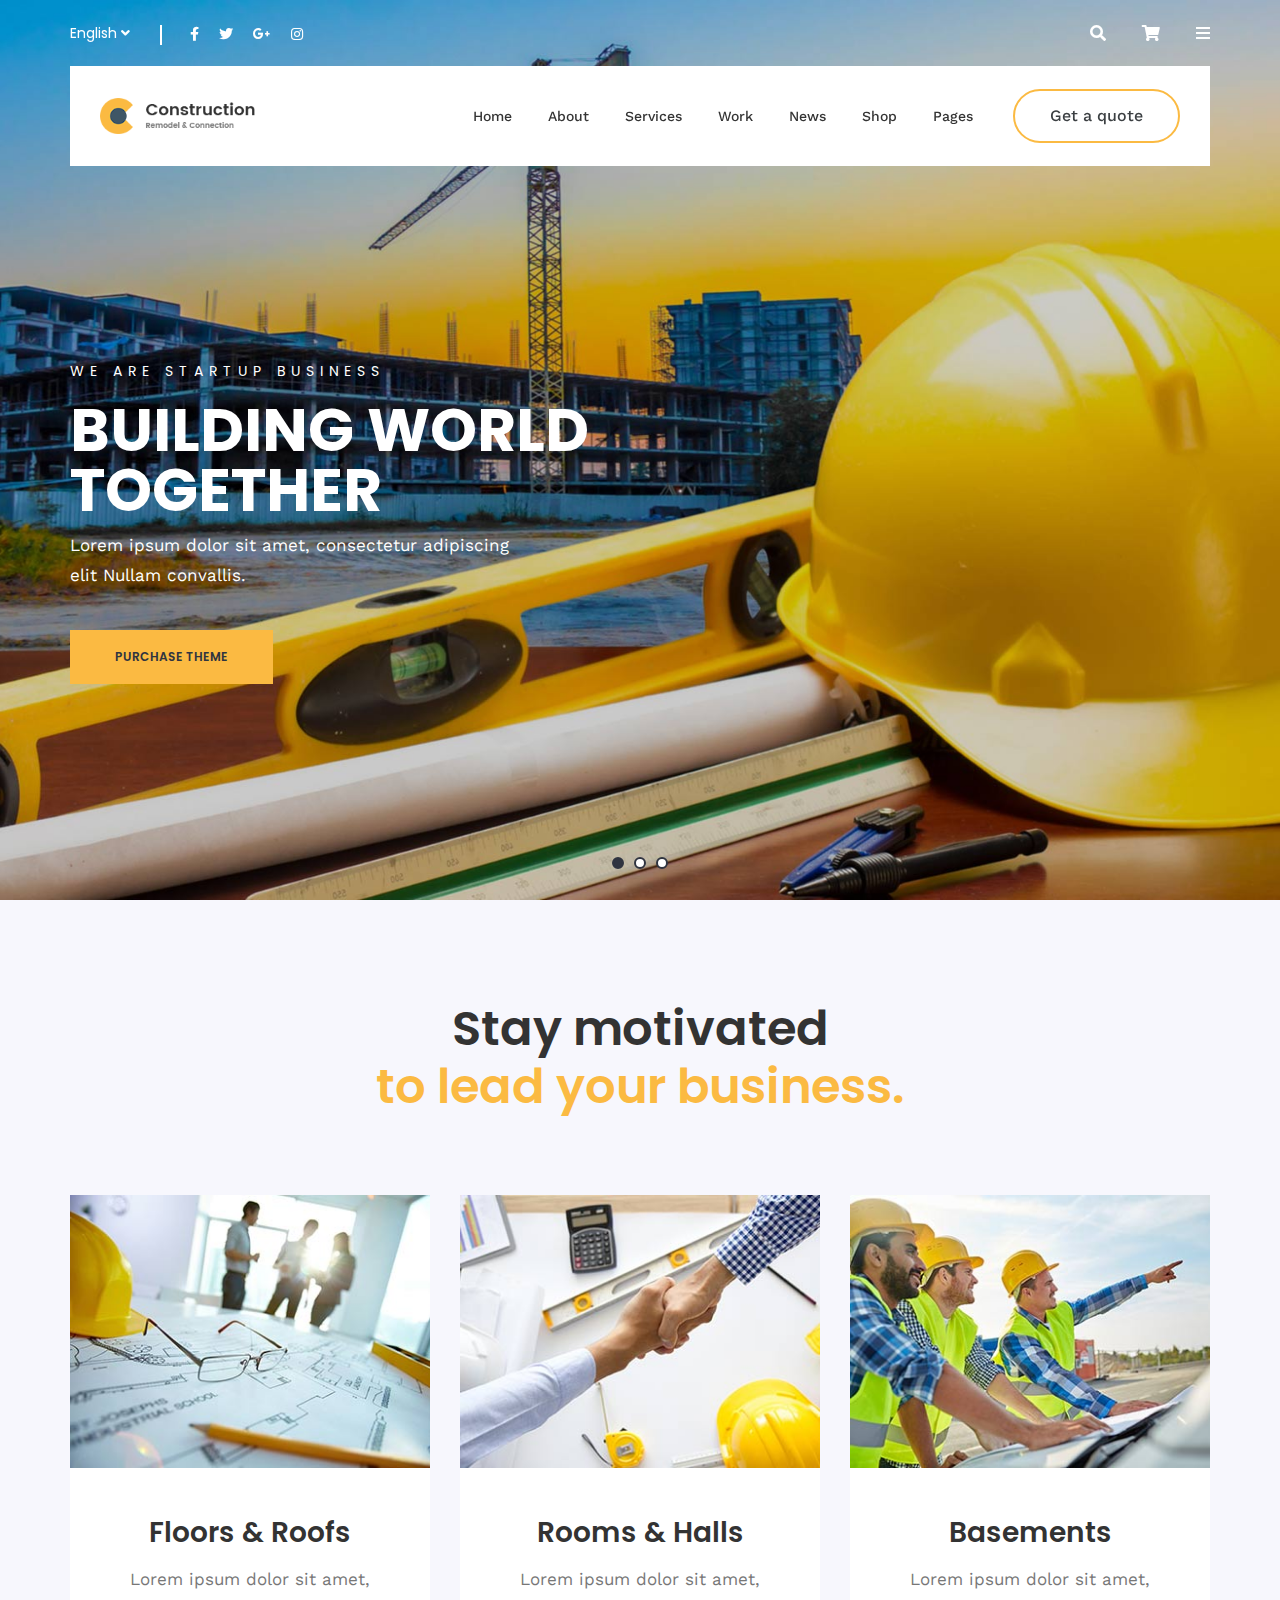
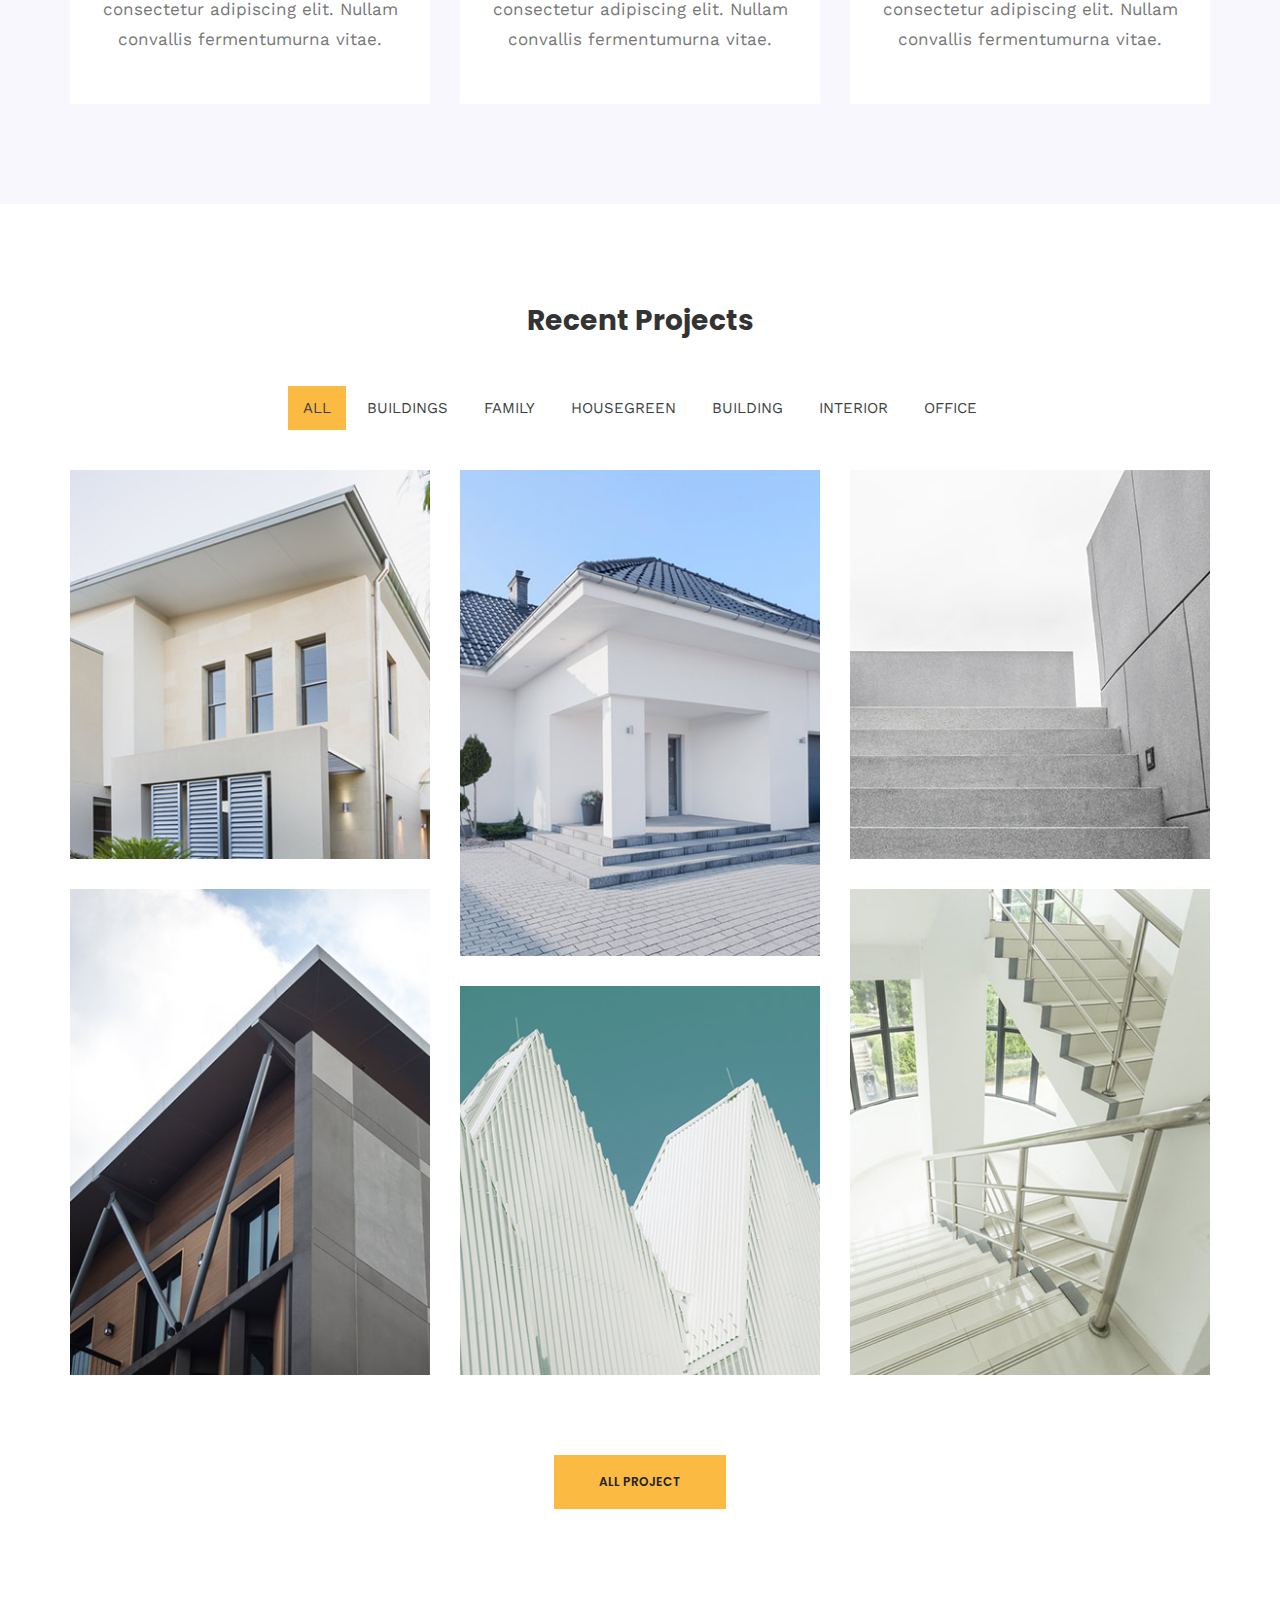
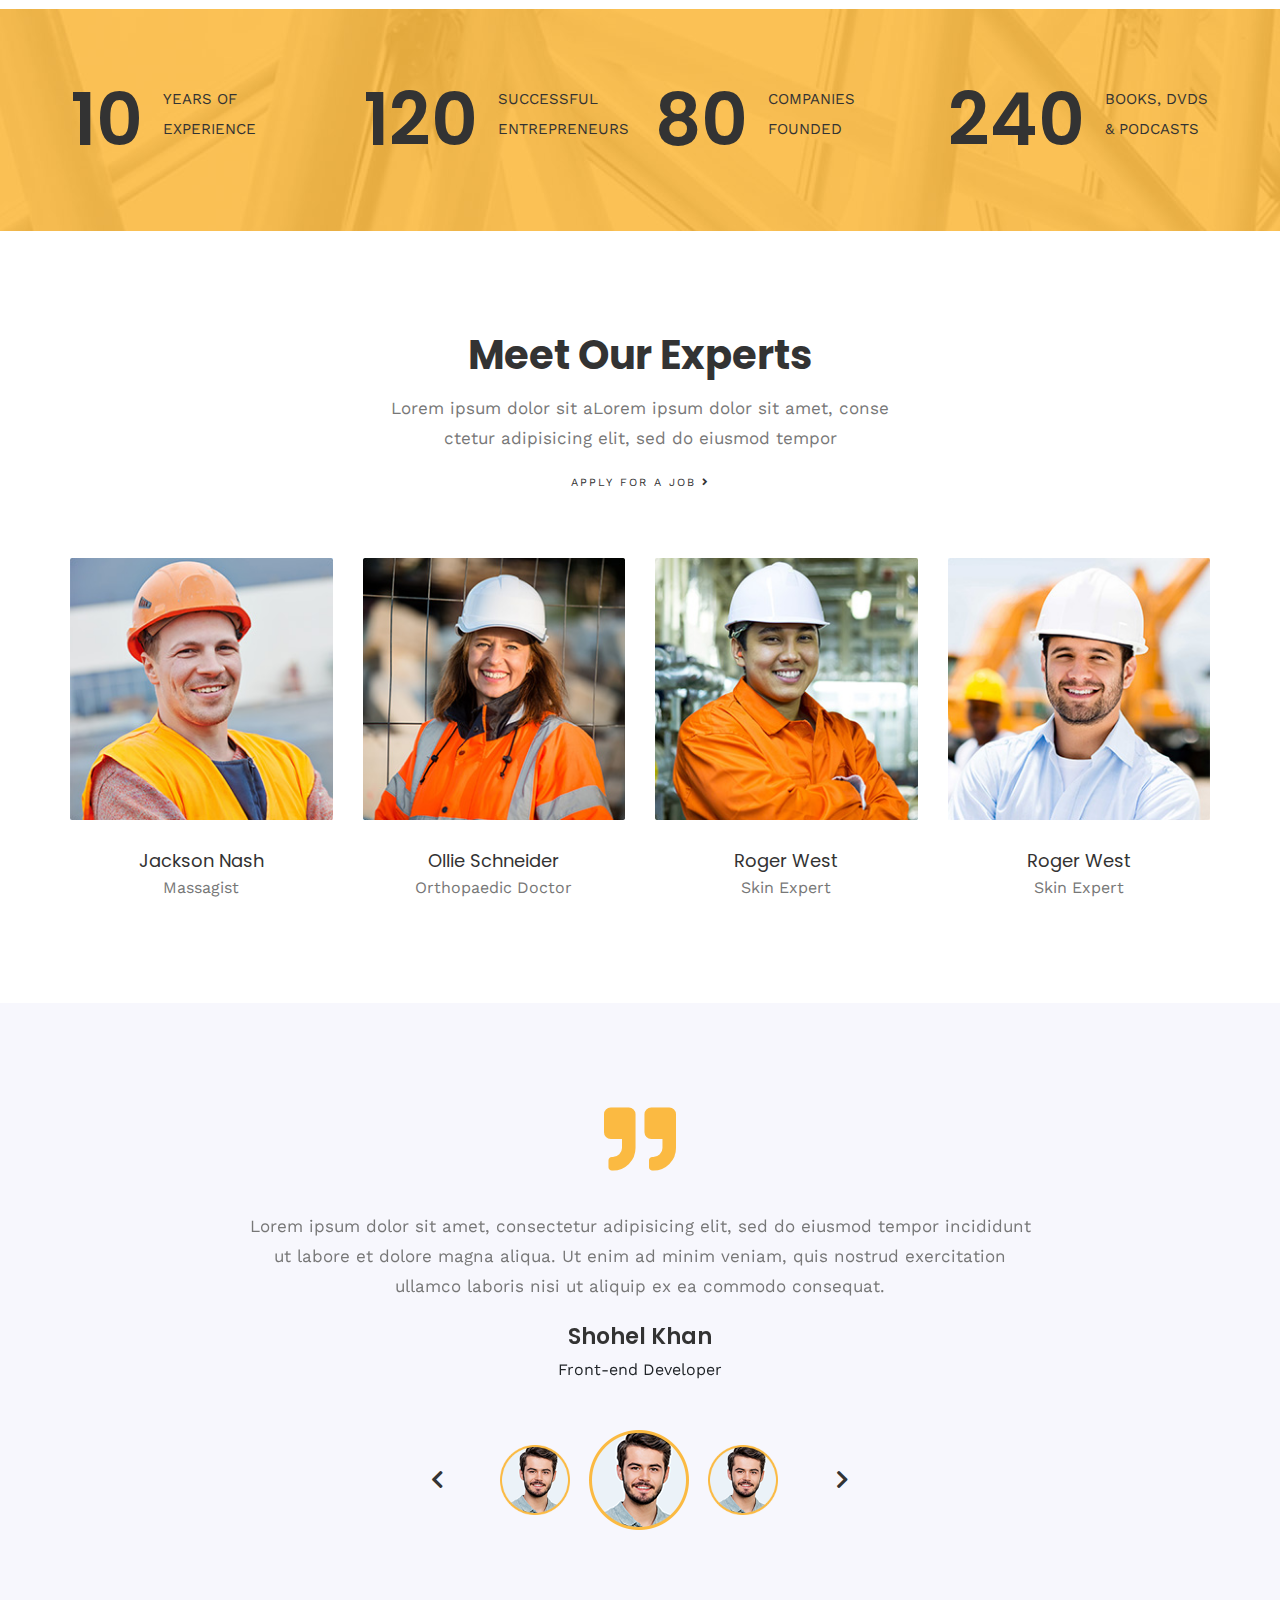
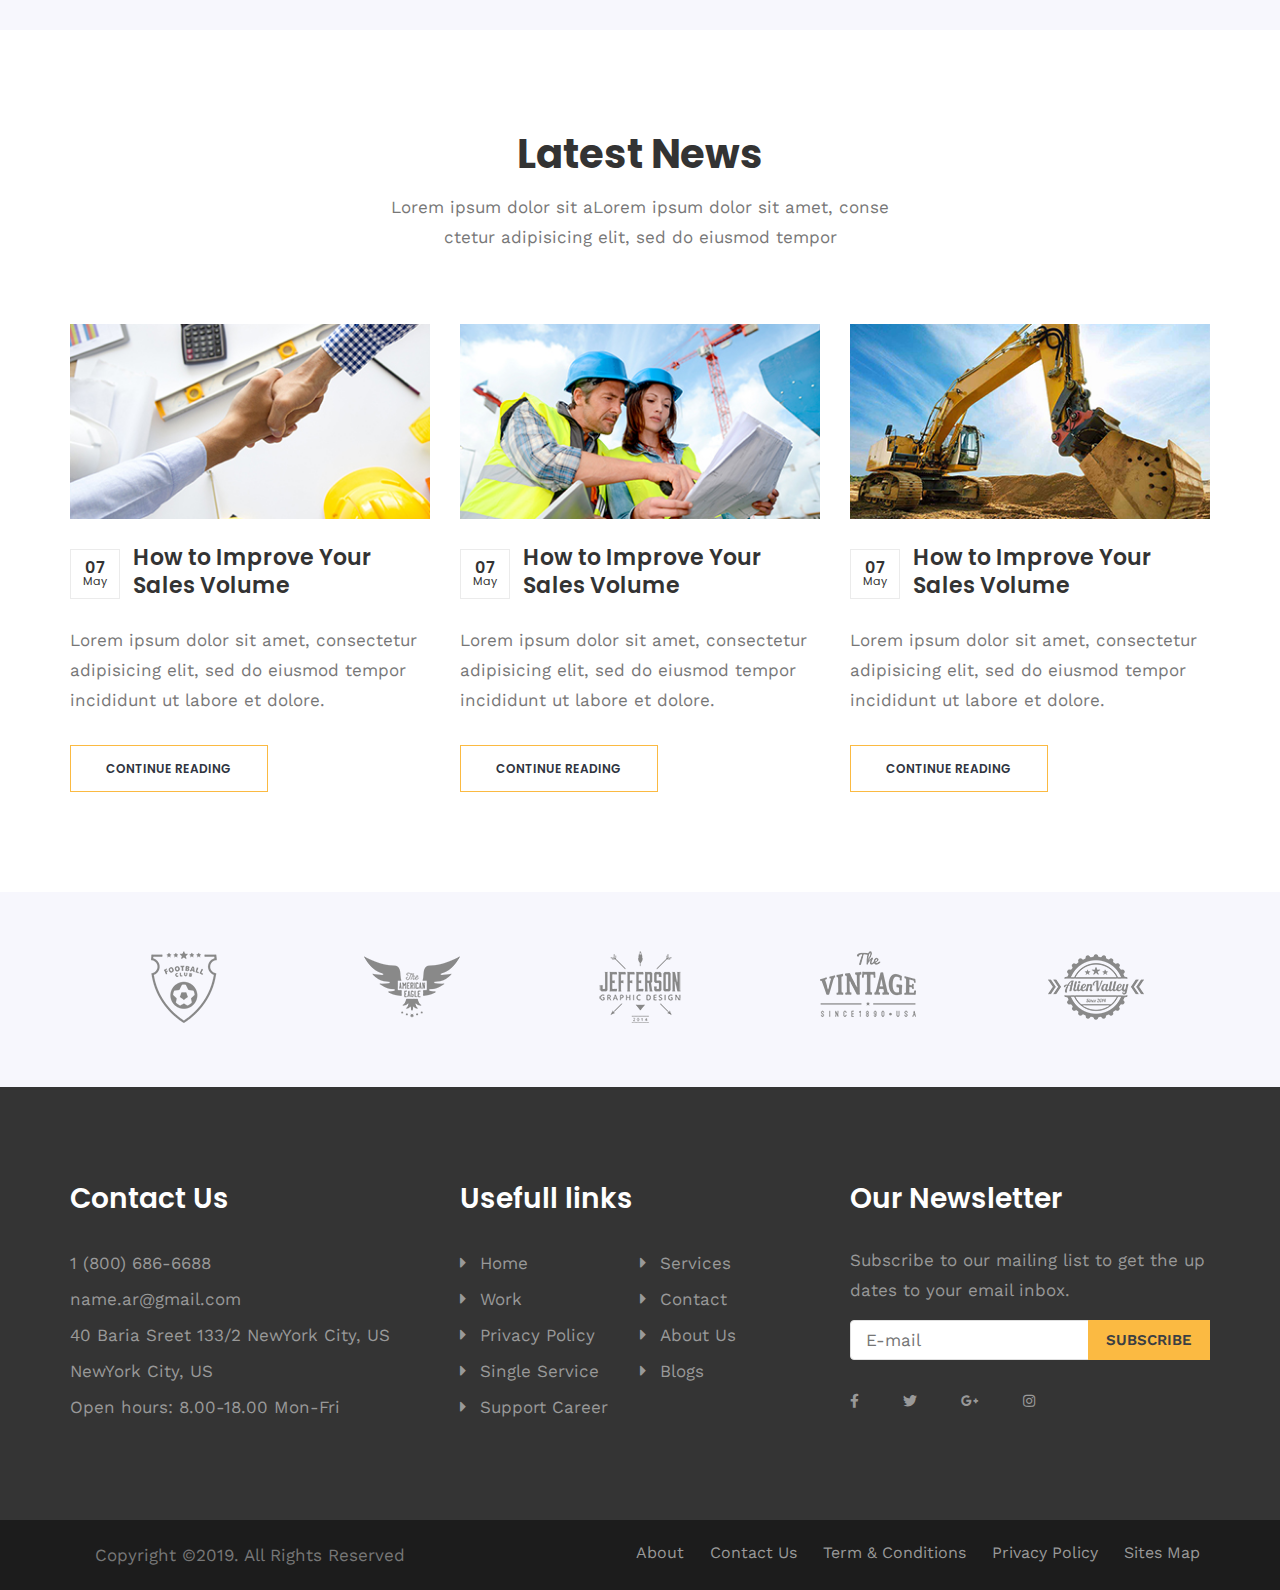
<file: index-5.html>
<!doctype html>
<html class="no-js" lang="">

<head>
  <meta charset="utf-8">
  <title>Construction html5 Template</title>
  <meta name="description" content="">
  <meta name="viewport" content="width=device-width, initial-scale=1">
  
  <link rel="apple-touch-icon" href="icon.png">
  <!-- Place favicon.ico in the root directory -->

  <!-- All Css here -->
  <link rel="stylesheet" href="assets/css/bootstrap.min.css">
  <link rel="stylesheet" href="assets/css/all.min.css">
  <link rel="stylesheet" href="assets/css/slick.css">
  <link rel="stylesheet" href="assets/css/magnific-popup.css">
  <link rel="stylesheet" href="assets/css/meanmenu.css">
  <link rel="stylesheet" href="assets/css/default.css">
  <link rel="stylesheet" href="assets/css/style.css">
  <link rel="stylesheet" href="assets/css/responsive.css">
</head>

<body>
  <!--[if IE]>
    <p class="browserupgrade">You are using an <strong>outdated</strong> browser. Please <a href="https://browsehappy.com/">upgrade your browser</a> to improve your experience and security.</p>
  <![endif]-->

    <!-- Start Header Area -->
    <header class="header-transparent header-5">
        <!-- Header top -->
        <div class="header-top-area">
            <div class="container">
              <div class="row justify-content-between">
                <div class="col-md-6 col-lg-6 col-6">
                    <div class="header-left d-flex align-items-center">
                        <div class="language f-left">
                            <ul>
                              <li><a href="#">English <i class="fas fa-angle-down"></i></a>
                                  <ul class="sub-language">
                                    <li><a href="#">English 1</a></li>
                                    <li><a href="#">English 2</a></li>
                                    <li><a href="#">English 3</a></li>
                                    <li><a href="#">English 4</a></li>
                                    <li><a href="#">English 5</a></li>
                                  </ul>
                              </li>
                            </ul>
                        </div>
                        <div class="social f-left">
                            <a href="#"><i class="fab fa-facebook-f"></i></a>
                            <a href="#"><i class="fab fa-twitter"></i></a>
                            <a href="#"><i class="fab fa-google-plus-g"></i></a>
                            <a href="#"><i class="fab fa-instagram"></i></a>
                        </div>
                    </div>
                </div>
                <div class="col-md-6 col-lg-6 col-6 d-flex justify-content-end align-items-center">
                    <div class="header-right">
                        <ul>
                          <li><a href="#"><i class="fas fa-search"></i></a>
                              <div class="search-form">
                                  <form action="#">
                                      <input type="text" placeholder="Search">
                                      <button type="submit"><i class="fas fa-search"></i></button>
                                  </form>
                              </div>
                          </li>
                          <li><a href="#"><i class="fas fa-shopping-cart"></i></a></li>
                          <li><a class="info-bar" href="#"><i class="fas fa-bars"></i></a></li>
                        </ul>
                    </div>
                </div>
              </div>
            </div>
        </div>
        <!-- Off-canvas Menu -->
        <div class="off-canvas-menu">
          <div class="close-icon">
            <i class="far fa-window-close"></i>
          </div>
          <p>Lorem ipsum dolor sit amet, consectetur adipisicing elit, sed do eiusmod tempor incididunt ut labore et dolore magna aliqua. Ut enim ad minim veniam, quis nostrudexe rc itation ullamco laboris nisi ut aliquip ex ea com modo consequat. Duis aute irure.</p>
          <div class="instagram">
            <a href="#"><img src="assets/img/instagram/insta1.png" alt="Instagram"></a>
            <a href="#"><img src="assets/img/instagram/insta2.png" alt="Instagram"></a>
            <a href="#"><img src="assets/img/instagram/insta3.png" alt="Instagram"></a>
            <a href="#"><img src="assets/img/instagram/insta4.png" alt="Instagram"></a>
            <a href="#"><img src="assets/img/instagram/insta5.png" alt="Instagram"></a>
            <a href="#"><img src="assets/img/instagram/insta6.png" alt="Instagram"></a>
          </div>
          <div class="instagram-social">
              <a href="#"><i class="fab fa-facebook-f"></i></a>
              <a href="#"><i class="fab fa-twitter"></i></a>
              <a href="#"><i class="fab fa-google-plus-g"></i></a>
              <a href="#"><i class="fab fa-instagram"></i></a>
          </div>
        </div>
        <!-- Main menu -->
        <div class="main-menu-wrap">
            <div class="wrapper">
              <div class="container">
                  <div class="main-menu-wrapper">
                    <div class="row justify-content-between align-items-center">
                        <div class="col-md-3 col-lg-2">
                            <div class="logo">
                                <a href="index.html"><img src="assets/img/logo/logo.png" alt="Logo"></a>
                            </div>
                        </div>
                        <div class="col-md-8 col-lg-10 d-flex justify-content-end">
                            <div class="main-menu">
                                <nav id="mobile-menu">
                                  <ul>
                                    <li><a href="index.html">Home</a>
                                        <ul class="sub-menu">
                                            <li><a href="index.html">Home Style 1</a></li>
                                            <li><a href="index-2.html">Home Style 2</a></li>
                                            <li><a href="index-3.html">Home Style 3</a></li>
                                            <li><a href="index-4.html">Home Style 4</a></li>
                                            <li><a href="index-5.html">Home Style 5</a></li>
                                        </ul>
                                    </li>
                                    <li><a href="about.html">About</a></li>
                                    <li><a href="services.html">Services</a>
                                        <ul class="sub-menu">
                                            <li><a href="services-2.html">Service Style 1</a></li>
                                            <li><a href="services-3.html">Service Style 2</a></li>
                                            <li><a href="#">Service Style 3</a></li>
                                            <li><a href="#">Service Details</a></li>
                                        </ul>
                                    </li>
                                    <li><a href="#">Work</a></li>
                                    <li><a href="#">News</a>
                                        <ul class="sub-menu">
                                            <li><a href="#">Blog 3 Column</a></li>
                                            <li><a href="#">Blog Sidebar</a></li>
                                            <li><a href="#">Blog Details</a></li>
                                        </ul>
                                    </li>
                                    <li><a href="#">Shop</a>
                                        <ul class="sub-menu">
                                            <li><a href="#">Product Page</a></li>
                                            <li><a href="#">Product Details</a></li>
                                            <li><a href="#">Shopping Cart</a></li>
                                        </ul>
                                    </li>
                                    <li><a href="#">Pages</a>
                                        <ul class="sub-menu">
                                            <li><a href="#">Contact</a></li>
                                            <li><a href="#">Careers</a></li>
                                            <li><a href="#">About</a></li>
                                            <li><a href="#">Service</a></li>
                                            <li><a href="#">Portfolio Details</a></li>
                                            <li><a href="#">Product Details</a></li>
                                        </ul>
                                    </li>
                                  </ul>
                                </nav>
                            </div>
                            <div class="quote-button d-flex align-items-center">
                                <a class="btn-round d-none d-lg-block" href="#">Get a quote</a>
                            </div>
                        </div>
                        <div class="mobile-menu-active"></div>
                    </div>
                 </div>
              </div>
            </div>
        </div>
    </header>
    <!-- End Header Area -->
    <!-- Slider Area start -->
    <div class="slider-area slider-style-5">
        <div class="slider-active">
            <div class="single-slider slider-height-100 d-flex align-items-center" style="background-image: url(assets/img/bg/slide-bg.jpg);">
                <div class="container">
                  <div class="row">
                    <div class="col-md-7 col-lg-6 d-flex align-items-center">
                        <div class="slider-content pt-140">
                            <span>We are startup business</span>
                            <h1>BUILDING WORLD TOGETHER</h1>
                            <p>Lorem ipsum dolor sit amet, consectetur adipiscing elit Nullam convallis.</p>
                            <a href="#" class="btn">purchase theme</a>
                        </div>
                    </div>
                  </div>
                </div>
            </div>
            <div class="single-slider slider-height-100 d-flex align-items-center" style="background-image: url(assets/img/bg/slide-bg.jpg);">
              <div class="container">
                <div class="row">
                  <div class="col-md-7 col-lg-6 d-flex align-items-center">
                      <div class="slider-content pt-140">
                          <span>We are startup business</span>
                          <h1>BUILDING WORLD TOGETHER</h1>
                          <p>Lorem ipsum dolor sit amet, consectetur adipiscing elit Nullam convallis.</p>
                          <a href="#" class="btn">purchase theme</a>
                      </div>
                  </div>
                </div>
              </div>
          </div>
          <div class="single-slider slider-height-100 d-flex align-items-center" style="background-image: url(assets/img/bg/slide-bg.jpg);">
              <div class="container">
                <div class="row">
                  <div class="col-md-7 col-lg-6 d-flex align-items-center">
                      <div class="slider-content pt-140">
                          <span>We are startup business</span>
                          <h1>BUILDING WORLD TOGETHER</h1>
                          <p>Lorem ipsum dolor sit amet, consectetur adipiscing elit Nullam convallis.</p>
                          <a href="#" class="btn">purchase theme</a>
                      </div>
                  </div>
                </div>
              </div>
          </div>
        </div>
    </div>
    <!-- Slider Area end -->

    <!-- Feature Area start -->
    <div class="feature-area gray-bg">
        <div class="section-padding">
          <div class="container">
            <div class="row justify-content-center">
              <div class="col-md-10 col-lg-8">
                  <div class="feature-title text-center mb-80">
                      <h2>Stay motivated <br/> <span>to lead your business.</span></h2>
                  </div>
              </div>
            </div>
            <div class="row">
              <div class="col-md-4">
                  <div class="feature-box white-feature-box text-center">
                      <img src="assets/img/feature/feature-1.jpg" alt="Feature">
                      <h3>Floors & Roofs</h3>
                      <p>Lorem ipsum dolor sit amet, consectetur adipiscing elit. Nullam convallis fermentumurna vitae.</p>
                  </div>
              </div>
              <div class="col-md-4">
                  <div class="feature-box white-feature-box text-center">
                      <img src="assets/img/feature/feature-2.jpg" alt="Feature">
                      <h3>Rooms & Halls</h3>
                      <p>Lorem ipsum dolor sit amet, consectetur adipiscing elit. Nullam convallis fermentumurna vitae.</p>
                  </div>
              </div>
              <div class="col-md-4">
                  <div class="feature-box white-feature-box text-center">
                      <img src="assets/img/feature/feature-3.jpg" alt="Feature">
                      <h3>Basements</h3>
                      <p>Lorem ipsum dolor sit amet, consectetur adipiscing elit. Nullam convallis fermentumurna vitae.</p>
                  </div>
              </div>
            </div>
          </div>
        </div>
    </div>
    <!-- Feature Area end -->

    <!-- Portfolio Area start -->
    <div class="portfolio-area">
        <div class="section-padding">
            <div class="container">
            <div class="row justify-content-center">
                <div class="col-md-5">
                    <div class="section-title text-center pb-40">
                        <h2>Recent Projects</h2>
                    </div>
                </div>
            </div>
            <div class="row justify-content-center">
                <div class="col-md-12 col-lg-10">
                    <div class="portfolio-filter-menu text-center mb-40">
                        <button class="active" data-filter="*">ALL</button>
                        <button data-filter=".cat1">BUILDINGS</button>
                        <button data-filter=".cat2">FAMILY</button>
                        <button data-filter=".cat3">HOUSEGREEN</button>
                        <button data-filter=".cat4">BUILDING</button>
                        <button data-filter=".cat5">INTERIOR</button>
                        <button data-filter=".cat6">OFFICE</button>
                    </div>
                </div>
            </div>
            <div class="row portfolio-masonary">
                <div class="col-md-6 col-lg-4 grid-item mb-30 cat1 cat6 cat4">
                    <div class="portfolio-wrap">
                        <div class="portfolio-thump">
                            <img src="assets/img/portfolio/port1.jpg" alt="Portfolio">
                        </div>
                        <div class="portfolio-content">
                        <div class="icon"><a class="popup-img" href="assets/img/portfolio/port1.jpg"></a></div>
                        <h3><a href="#">Aplumber Repairs Pipes</a></h3>
                        <span>Buildings, Office</span>
                    </div>
                    </div>
                </div>
                <div class="col-md-6 col-lg-4 grid-item mb-30 cat5 cat3">
                    <div class="portfolio-wrap">
                        <div class="portfolio-thump">
                            <img src="assets/img/portfolio/port2.jpg" alt="Portfolio">
                        </div>
                        <div class="portfolio-content">
                            <div class="icon"><a class="popup-img" href="assets/img/portfolio/port2.jpg"></a></div>
                            <h3><a href="#">Aplumber Repairs Pipes</a></h3>
                            <span>Buildings, Office</span>
                        </div>
                    </div>
                </div>
                <div class="col-md-6 col-lg-4 grid-item mb-30 cat2 cat6 cat4">
                    <div class="portfolio-wrap">
                        <div class="portfolio-thump">
                            <img src="assets/img/portfolio/port3.jpg" alt="Portfolio">
                        </div>
                        <div class="portfolio-content">
                            <div class="icon"><a class="popup-img" href="assets/img/portfolio/port3.jpg"></a></div>
                            <h3><a href="#">Aplumber Repairs Pipes</a></h3>
                            <span>Buildings, Office</span>
                        </div>
                    </div>
                </div>
                <div class="col-md-6 col-lg-4 grid-item mb-30 cat5 cat2 cat4">
                    <div class="portfolio-wrap">
                        <div class="portfolio-thump">
                            <img src="assets/img/portfolio/port4.jpg" alt="Portfolio">
                        </div>
                        <div class="portfolio-content">
                            <div class="icon"><a class="popup-img" href="assets/img/portfolio/port4.jpg"></a></div>
                            <h3><a href="#">Aplumber Repairs Pipes</a></h3>
                            <span>Buildings, Office</span>
                        </div>
                    </div>
                </div>
                <div class="col-md-6 col-lg-4 grid-item mb-30 cat6 cat1 cat4">
                    <div class="portfolio-wrap">
                        <div class="portfolio-thump">
                            <img src="assets/img/portfolio/port6.jpg" alt="Portfolio">
                        </div>
                        <div class="portfolio-content">
                            <div class="icon"><a class="popup-img" href="assets/img/portfolio/port6.jpg"></a></div>
                            <h3><a href="#">Aplumber Repairs Pipes</a></h3>
                            <span>Buildings, Office</span>
                        </div>
                    </div>
                </div>
                <div class="col-md-6 col-lg-4 grid-item mb-30 cat1 cat5 cat3 cat6">
                    <div class="portfolio-wrap">
                        <div class="portfolio-thump">
                            <img src="assets/img/portfolio/port5.jpg" alt="Portfolio">
                        </div>
                        <div class="portfolio-content">
                            <div class="icon"><a class="popup-img" href="assets/img/portfolio/port5.jpg"></a></div>
                            <h3><a href="#">Aplumber Repairs Pipes</a></h3>
                            <span>Buildings, Office</span>
                        </div>
                    </div>
                </div>
            </div>
            <div class="row justify-content-center">
                <div class="col-md-4 col-lg-3">
                    <div class="view-project-btn mt-50">
                        <a href="#" class="btn btn-yellow">All Project</a>
                    </div>
                </div>
            </div>
            </div>
        </div>
    </div>
    <!-- Portfolio Area end -->

    <!-- Counter Area start -->
    <div class="counter-area-2" style="background-image: url(assets/img/bg/bg-counter.jpg);">
        <div class="section-padding">
            <div class="container">
              <div class="row">
                <div class="col-md-3 col-sm-6 col-12">
                  <div class="single-counter d-flex">
                      <span class="counter">10</span>
                      <p>YEARS OF<br/>EXPERIENCE</p>
                  </div>
                </div>
                <div class="col-md-3 col-sm-6 col-12">
                  <div class="single-counter d-flex">
                      <span class="counter">120</span>
                      <p>Successful<br/>entrepreneurs</p>
                  </div>
                </div>
                <div class="col-md-3 col-sm-6 col-12">
                  <div class="single-counter d-flex">
                      <span class="counter">80</span>
                      <p>COMPANIES<br/>FOUNDED</p>
                  </div>
                </div>
                <div class="col-md-3 col-sm-6 col-12">
                  <div class="single-counter d-flex">
                      <span class="counter">240</span>
                      <p>BOOKS, DVDS<br/>& PODCASTS</p>
                  </div>
                </div>
              </div>
            </div>
        </div>
    </div>
    <!-- Counter Area end -->

    <!-- Team Area start -->
    <div class="team-area">
      <div class="section-padding">
        <div class="container">
          <div class="row justify-content-center">
            <div class="col-md-6">
              <div class="section-title text-center pb-60">
                <h2>Meet Our Experts</h2>
                <p>Lorem ipsum dolor sit aLorem ipsum dolor sit amet, conse
                ctetur adipisicing elit, sed do eiusmod tempor</p>
                <a href="#">Apply for a job <i class="fas fa-angle-right"></i></a>
              </div>
            </div>
          </div>
          <div class="row">
            <div class="col-md-3">
              <div class="team-box text-center">
                  <div class="team-thumb">
                      <img src="assets/img/team/team1.jpg" alt="Team">
                      <div class="social">
                          <ul>
                              <li><a href="#"><i class="fab fa-facebook-f"></i></a></li>
                              <li><a href="#"><i class="fab fa-twitter"></i></a></li>
                              <li><a href="#"><i class="fab fa-google-plus-g"></i></a></li>
                              <li><a href="#"><i class="fab fa-instagram"></i></a></li>
                          </ul>
                      </div>
                  </div>
                  <div class="team-desc">
                      <h3>Jackson Nash</h3>
                      <span>Massagist</span>
                  </div>
              </div>
            </div>
            <div class="col-md-3">
                <div class="team-box text-center">
                    <div class="team-thumb">
                        <img src="assets/img/team/team2.jpg" alt="Team">
                        <div class="social">
                            <ul>
                                <li><a href="#"><i class="fab fa-facebook-f"></i></a></li>
                                <li><a href="#"><i class="fab fa-twitter"></i></a></li>
                                <li><a href="#"><i class="fab fa-google-plus-g"></i></a></li>
                                <li><a href="#"><i class="fab fa-instagram"></i></a></li>
                            </ul>
                        </div>
                    </div>
                    <div class="team-desc">
                        <h3>Ollie Schneider</h3>
                        <span>Orthopaedic Doctor</span>
                    </div>
                </div>
            </div>
              <div class="col-md-3">
                  <div class="team-box text-center">
                      <div class="team-thumb">
                          <img src="assets/img/team/team3.jpg" alt="Team">
                          <div class="social">
                              <ul>
                                  <li><a href="#"><i class="fab fa-facebook-f"></i></a></li>
                                  <li><a href="#"><i class="fab fa-twitter"></i></a></li>
                                  <li><a href="#"><i class="fab fa-google-plus-g"></i></a></li>
                                  <li><a href="#"><i class="fab fa-instagram"></i></a></li>
                              </ul>
                          </div>
                      </div>
                      <div class="team-desc">
                          <h3>Roger West</h3>
                          <span>Skin Expert</span>
                      </div>
                  </div>
              </div>
              <div class="col-md-3">
                  <div class="team-box text-center">
                      <div class="team-thumb">
                          <img src="assets/img/team/team4.jpg" alt="Team">
                          <div class="social">
                              <ul>
                                  <li><a href="#"><i class="fab fa-facebook-f"></i></a></li>
                                  <li><a href="#"><i class="fab fa-twitter"></i></a></li>
                                  <li><a href="#"><i class="fab fa-google-plus-g"></i></a></li>
                                  <li><a href="#"><i class="fab fa-instagram"></i></a></li>
                              </ul>
                          </div>
                      </div>
                      <div class="team-desc">
                          <h3>Roger West</h3>
                          <span>Skin Expert</span>
                      </div>
                </div>
            </div>
        </div>
      </div>
    </div>
    <!-- Team Area end -->

    <!-- Testimonial Area start -->
    <div class="testimonial-area gray-bg">
        <div class="section-padding">
          <div class="container">
              <div class="row justify-content-center">
                <div class="col-md-9">
                    <div class="testimonial-item-active text-center">
                        <div class="single-testi-item">
                            <i class="fas fa-quote-right"></i>
                            <p>Lorem ipsum dolor sit amet, consectetur adipisicing elit, sed do eiusmod tempor incididunt ut labore et dolore magna aliqua.
                            Ut enim ad minim veniam, quis nostrud exercitation ullamco laboris nisi ut aliquip ex ea commodo consequat.</p>
                            <div class="testi-designation">
                                <h3>Shohel Khan</h3>
                                <span>Front-end Developer</span>
                            </div>
                        </div>
                        <div class="single-testi-item">
                            <i class="fas fa-quote-right"></i>
                            <p>Lorem ipsum dolor sit amet, consectetur adipisicing elit, sed do eiusmod tempor incididunt ut labore et dolore magna aliqua.
                            Ut enim ad minim veniam, quis nostrud exercitation ullamco laboris nisi ut aliquip ex ea commodo consequat.</p>
                            <div class="testi-designation">
                                <h3>Al-Shahriar Shawon</h3>
                                <span>Ui/Ux Designer</span>
                            </div>
                        </div>
                        <div class="single-testi-item">
                            <i class="fas fa-quote-right"></i>
                            <p>Lorem ipsum dolor sit amet, consectetur adipisicing elit, sed do eiusmod tempor incididunt ut labore et dolore magna aliqua.
                            Ut enim ad minim veniam, quis nostrud exercitation ullamco laboris nisi ut aliquip ex ea commodo consequat.</p>
                            <div class="testi-designation">
                                <h3>Sheheb Khan</h3>
                                <span>Wordpress Developer</span>
                            </div>
                        </div>
                        <div class="single-testi-item">
                            <i class="fas fa-quote-right"></i>
                            <p>Lorem ipsum dolor sit amet, consectetur adipisicing elit, sed do eiusmod tempor incididunt ut labore et dolore magna aliqua.
                            Ut enim ad minim veniam, quis nostrud exercitation ullamco laboris nisi ut aliquip ex ea commodo consequat.</p>
                            <div class="testi-designation">
                                <h3>Tanber Hossen</h3>
                                <span>CEO DeerCreative</span>
                            </div>
                        </div>
                    </div>
                    <div class="testimonial-nav-active">
                        <div class="testi-nav-thumb">
                          <img src="assets/img/testimonial/testi-nav.png" alt="Testimonial">
                        </div>
                        <div class="testi-nav-thumb">
                            <img src="assets/img/testimonial/testi-nav.png" alt="Testimonial">
                        </div>
                        <div class="testi-nav-thumb">
                            <img src="assets/img/testimonial/testi-nav.png" alt="Testimonial">
                        </div>
                        <div class="testi-nav-thumb">
                            <img src="assets/img/testimonial/testi-nav.png" alt="Testimonial">
                        </div>
                    </div>
                </div>
              </div>
          </div>
        </div>
    </div>
    <!-- Testimonial Area end -->

    <!-- Latest blog Area start -->
    <div class="latest-blog-area">
      <div class="div section-padding">
        <div class="container">
          <div class="row justify-content-center">
              <div class="col-md-6">
                <div class="section-title text-center pb-60">
                  <h2>Latest News</h2>
                  <p>Lorem ipsum dolor sit aLorem ipsum dolor sit amet, conse
                  ctetur adipisicing elit, sed do eiusmod tempor</p>
                </div>
              </div>
            </div>
            <div class="row">
                <div class="col-md-4">
                    <div class="latest-blog-wrap">
                        <div class="blog-thumb">
                            <a href="blog-details.html"><img src="assets/img/blog/blog1.jpg" alt="Blog"></a>
                        </div>
                        <div class="latest-blog-title">
                            <span>07<span>May</span></span>
                            <a href="#"><h3>How to Improve Your Sales Volume</h3></a>
                        </div>
                        <p>Lorem ipsum dolor sit amet, consectetur adipisicing elit, sed do eiusmod tempor incididunt ut labore et dolore.</p>
                        <a href="blog-details.html" class="btn border-btn">Continue Reading</a>
                    </div>
                </div>
                <div class="col-md-4">
                    <div class="latest-blog-wrap">
                        <div class="blog-thumb">
                            <a href="blog-details.html"><img src="assets/img/blog/blog2.jpg" alt="Blog"></a>
                        </div>
                        <div class="latest-blog-title">
                            <span>07<span>May</span></span>
                            <a href="#"><h3>How to Improve Your Sales Volume</h3></a>
                        </div>
                        <p>Lorem ipsum dolor sit amet, consectetur adipisicing elit, sed do eiusmod tempor incididunt ut labore et dolore.</p>
                        <a href="blog-details.html" class="btn border-btn">Continue Reading</a>
                    </div>
                </div>
                <div class="col-md-4">
                    <div class="latest-blog-wrap">
                        <div class="blog-thumb">
                            <a href="blog-details.html"><img src="assets/img/blog/blog3.jpg" alt="Blog"></a>
                        </div>
                        <div class="latest-blog-title">
                            <span>07<span>May</span></span>
                            <a href="#"><h3>How to Improve Your Sales Volume</h3></a>
                        </div>
                        <p>Lorem ipsum dolor sit amet, consectetur adipisicing elit, sed do eiusmod tempor incididunt ut labore et dolore.</p>
                        <a href="blog-details.html" class="btn border-btn">Continue Reading</a>
                    </div>
                </div>
            </div>
        </div>
      </div>
    </div>
    <!-- Latest blog end -->

    <!-- Brand Area start -->
    <div class="brand-area brand-area-2 gray-bg">
        <div class="section-padding">
            <div class="container">
                <div class="brand-active">
                    <div class="single-brand">
                        <a href="#"><img src="assets/img/brand/brand1.png" alt="Brand"></a>
                    </div>
                    <div class="single-brand">
                        <a href="#"><img src="assets/img/brand/brand2.png" alt="Brand"></a>
                    </div>
                    <div class="single-brand">
                        <a href="#"><img src="assets/img/brand/brand3.png" alt="Brand"></a>
                    </div>
                    <div class="single-brand">
                        <a href="#"><img src="assets/img/brand/brand4.png" alt="Brand"></a>
                    </div>
                    <div class="single-brand">
                        <a href="#"><img src="assets/img/brand/brand5.png" alt="Brand"></a>
                    </div>
                    <div class="single-brand">
                        <a href="#"><img src="assets/img/brand/brand1.png" alt="Brand"></a>
                    </div>
                    <div class="single-brand">
                        <a href="#"><img src="assets/img/brand/brand2.png" alt="Brand"></a>
                    </div>
                    <div class="single-brand">
                        <a href="#"><img src="assets/img/brand/brand3.png" alt="Brand"></a>
                    </div>
                    <div class="single-brand">
                        <a href="#"><img src="assets/img/brand/brand4.png" alt="Brand"></a>
                    </div>
                    <div class="single-brand">
                        <a href="#"><img src="assets/img/brand/brand5.png" alt="Brand"></a>
                    </div>
                </div>
            </div>
        </div>
    </div>
    <!-- Brand Area end -->

    <!-- Footer area start -->
    
    <footer>
        <!-- Widget Area start -->
        <div class="widget-area black-footer">
          <div class="section-padding">
            <div class="container">
                <div class="row">
                  <div class="col-md-4 col-lg-4">
                      <div class="footer-widget">
                          <h3>Contact Us</h3>
                          <ul class="footer-info">
                              <li>1 (800) 686-6688</li>
                              <li>name.ar@gmail.com</li>
                              <li>40 Baria Sreet 133/2 NewYork City, US</li>
                              <li>NewYork City, US</li>
                              <li>Open hours: 8.00-18.00 Mon-Fri</li>
                          </ul>
                      </div>
                  </div>
                  <div class="col-md-3 col-lg-4">
                      <div class="footer-widget">
                          <h3>Usefull links</h3>
                          <ul class="footer-link">
                              <li><a href="index.html">Home</a></li>
                              <li><a href="#">Services</a></li>
                              <li><a href="#">Work</a></li>
                              <li><a href="#">Contact</a></li>
                              <li><a href="#">Privacy Policy</a></li>
                              <li><a href="#">About Us</a></li>
                              <li><a href="#">Single Service</a></li>
                              <li><a href="#">Blogs</a></li>
                              <li><a href="#">Support Career</a></li>
                          </ul>
                      </div>
                  </div>
                  <div class="col-md-5 col-lg-4">
                      <div class="footer-widget">
                          <h3>Our Newsletter</h3>
                          <p>Subscribe to our mailing list to get the up dates to your email inbox.</p>
                          <form action="#">
                              <input type="email" placeholder="E-mail">
                              <input type="submit" value="Subscribe">
                          </form>
                          <ul class="footer-social mt-25">
                              <li><a href="#"><i class="fab fa-facebook-f"></i></a></li>
                              <li><a href="#"><i class="fab fa-twitter"></i></a></li>
                              <li><a href="#"><i class="fab fa-google-plus-g"></i></a></li>
                              <li><a href="#"><i class="fab fa-instagram"></i></a></li>
                          </ul>
                      </div>
                  </div>
                </div>
            </div>
          </div>
        </div>
        <!-- Widget Area end -->
        <!-- Copyright text Area start -->
        <div class="copyright-text-area copyright-text-2 text-center">
          <div class="container">
            <div class="row">
              <div class="col-md-4">
                <div class="copyright-text pt-20 pb-20">
                  <p>Copyright &copy;2019. All Rights Reserved</p>
                </div>
              </div>
              <div class="col-md-8 d-flex justify-content-end">
                  <nav class="footer-menu">
                    <ul>
                        <li><a href="#">About</a></li>
                        <li><a href="#">Contact Us</a></li>
                        <li><a href="#">Term & Conditions</a></li>
                        <li><a href="#">Privacy Policy</a></li>
                        <li><a href="#">Sites Map</a></li>
                    </ul>
                  </nav>
              </div>
            </div>
          </div>
        </div>
        <!-- Copyright text Area end -->
    </footer>
    <!-- Footer area end -->

  <!-- All Js here -->
  <script src="assets/js/jquery-1.12.4.min.js"></script>
  <script src="assets/js/popper.min.js"></script>
  <script src="assets/js/bootstrap.min.js"></script>
  <script src="assets/js/slick.min.js"></script>
  <script src="assets/js/jquery.magnific-popup.min.js"></script>
  <script src="assets/js/jquery.meanmenu.min.js"></script>
  <script src="assets/js/isotope.pkgd.min.js"></script>
  <script src="assets/js/waypoints.min.js"></script>
  <script src="assets/js/jquery.counterup.min.js"></script>
  <script src="assets/js/main.js"></script>
</body>

</html>
</file>
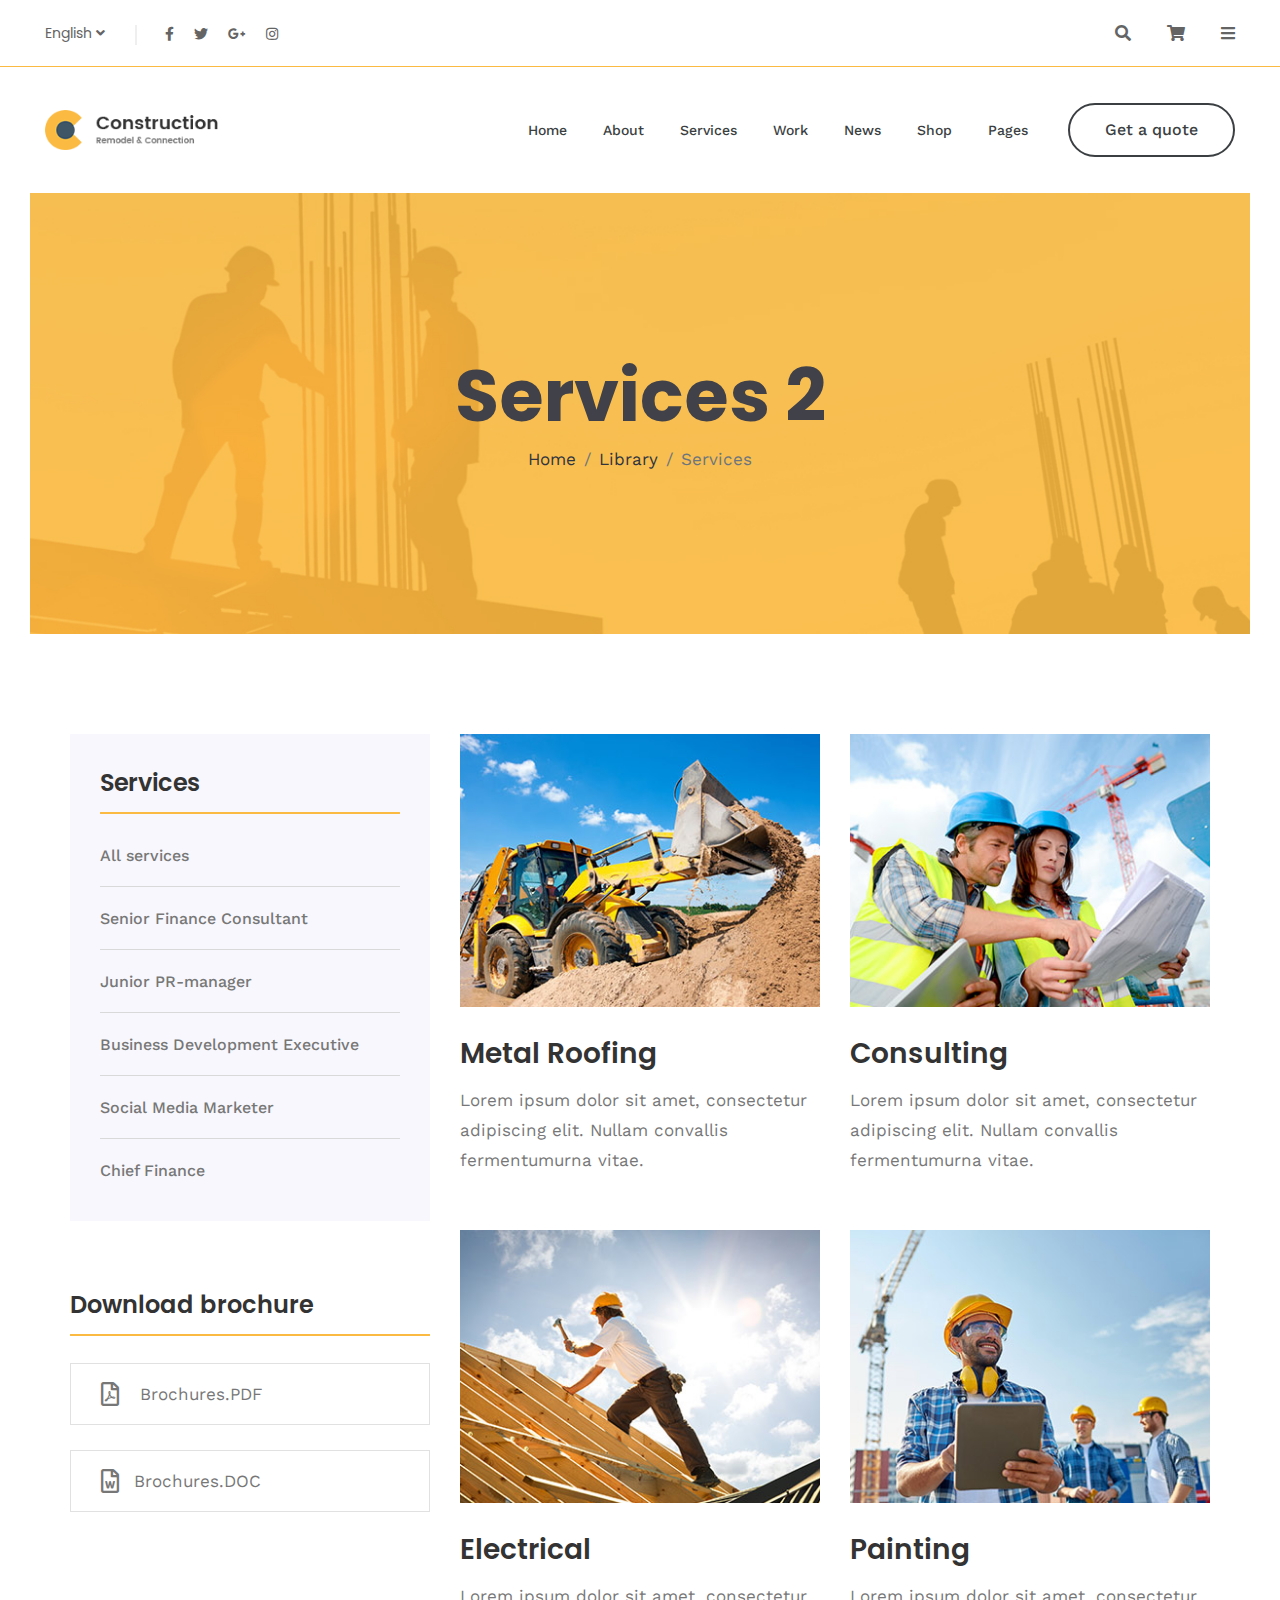
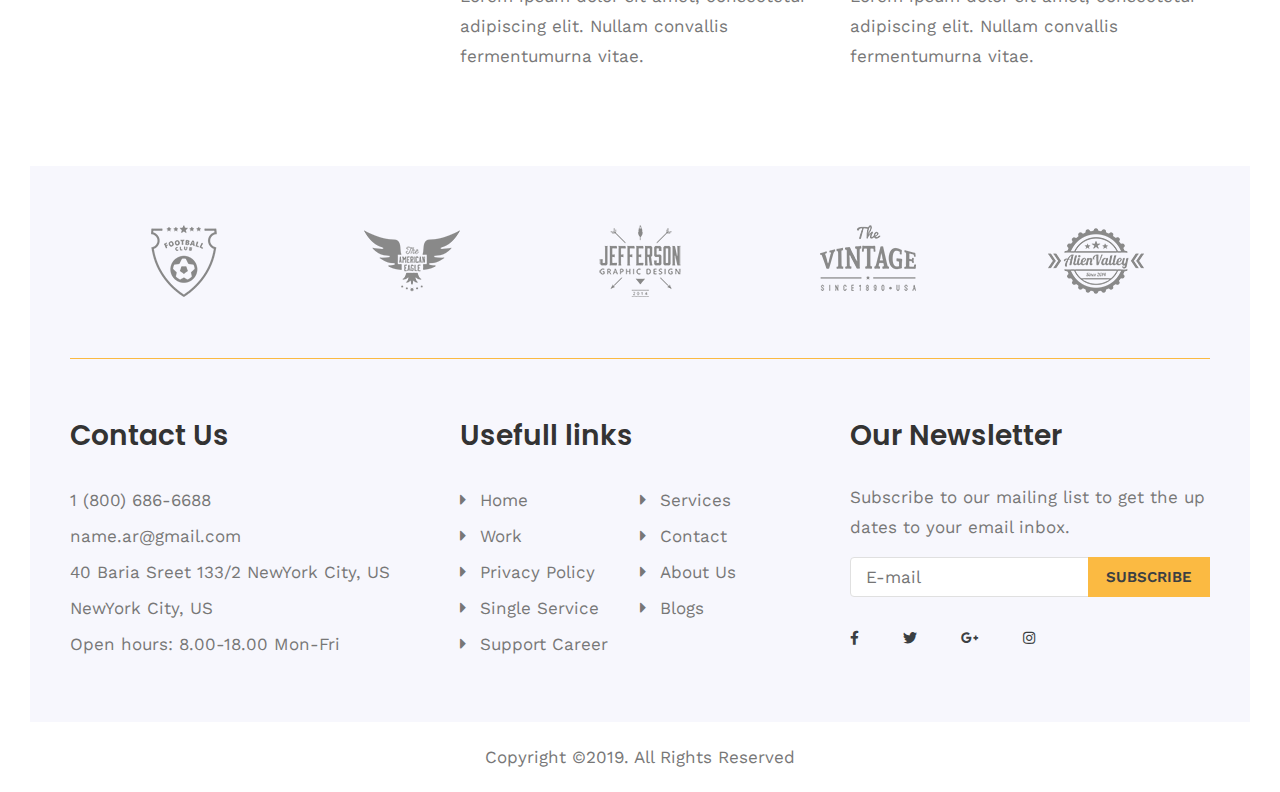
<file: services-2.html>
<!doctype html>
<html class="no-js" lang="">

<head>
  <meta charset="utf-8">
  <title>Construction html5 Template</title>
  <meta name="description" content="">
  <meta name="viewport" content="width=device-width, initial-scale=1">
  
  <link rel="apple-touch-icon" href="icon.png">
  <!-- Place favicon.ico in the root directory -->

  <!-- All Css here -->
  <link rel="stylesheet" href="assets/css/bootstrap.min.css">
  <link rel="stylesheet" href="assets/css/all.min.css">
  <link rel="stylesheet" href="assets/css/slick.css">
  <link rel="stylesheet" href="assets/css/magnific-popup.css">
  <link rel="stylesheet" href="assets/css/meanmenu.css">
  <link rel="stylesheet" href="assets/css/default.css">
  <link rel="stylesheet" href="assets/css/style.css">
  <link rel="stylesheet" href="assets/css/responsive.css">
</head>

<body>
  <!--[if IE]>
    <p class="browserupgrade">You are using an <strong>outdated</strong> browser. Please <a href="https://browsehappy.com/">upgrade your browser</a> to improve your experience and security.</p>
  <![endif]-->

  <!-- Start Header Area -->
  <header>
      <!-- Header top -->
      <div class="header-top-area">
        <div class="header-space">
          <div class="container-fluid">
            <div class="row justify-content-between">
              <div class="col-md-6 col-lg-6 col-6">
                  <div class="header-left d-flex align-items-center">
                      <div class="language f-left">
                          <ul>
                            <li><a href="#">English <i class="fas fa-angle-down"></i></a>
                                <ul class="sub-language">
                                  <li><a href="#">English 1</a></li>
                                  <li><a href="#">English 2</a></li>
                                  <li><a href="#">English 3</a></li>
                                  <li><a href="#">English 4</a></li>
                                  <li><a href="#">English 5</a></li>
                                </ul>
                            </li>
                          </ul>
                      </div>
                      <div class="social f-left">
                          <a href="#"><i class="fab fa-facebook-f"></i></a>
                          <a href="#"><i class="fab fa-twitter"></i></a>
                          <a href="#"><i class="fab fa-google-plus-g"></i></a>
                          <a href="#"><i class="fab fa-instagram"></i></a>
                      </div>
                  </div>
              </div>
              <div class="col-md-6 col-lg-6 col-6 d-flex justify-content-end align-items-center">
                  <div class="header-right">
                      <ul>
                        <li><a href="#"><i class="fas fa-search"></i></a>
                            <div class="search-form">
                                <form action="#">
                                    <input type="text" placeholder="Search">
                                    <button type="submit"><i class="fas fa-search"></i></button>
                                </form>
                            </div>
                        </li>
                        <li><a href="#"><i class="fas fa-shopping-cart"></i></a></li>
                        <li><a class="info-bar" href="#"><i class="fas fa-bars"></i></a></li>
                      </ul>
                  </div>
              </div>
            </div>
          </div>
        </div>
      </div>
      <!-- Off-canvas Menu -->
      <div class="off-canvas-menu">
        <div class="close-icon">
          <i class="far fa-window-close"></i>
        </div>
        <p>Lorem ipsum dolor sit amet, consectetur adipisicing elit, sed do eiusmod tempor incididunt ut labore et dolore magna aliqua. Ut enim ad minim veniam, quis nostrudexe rc itation ullamco laboris nisi ut aliquip ex ea com modo consequat. Duis aute irure.</p>
        <div class="instagram">
           <a href="#"><img src="assets/img/instagram/insta1.png" alt="Instagram"></a>
           <a href="#"><img src="assets/img/instagram/insta2.png" alt="Instagram"></a>
           <a href="#"><img src="assets/img/instagram/insta3.png" alt="Instagram"></a>
           <a href="#"><img src="assets/img/instagram/insta4.png" alt="Instagram"></a>
           <a href="#"><img src="assets/img/instagram/insta5.png" alt="Instagram"></a>
           <a href="#"><img src="assets/img/instagram/insta6.png" alt="Instagram"></a>
        </div>
        <div class="instagram-social">
            <a href="#"><i class="fab fa-facebook-f"></i></a>
            <a href="#"><i class="fab fa-twitter"></i></a>
            <a href="#"><i class="fab fa-google-plus-g"></i></a>
            <a href="#"><i class="fab fa-instagram"></i></a>
        </div>
      </div>
      <!-- Main menu -->
      <div class="main-menu-wrap">
          <div class="wrapper">
            <div class="container-fluid">
                <div class="row justify-content-between align-items-center">
                  <div class="col-md-3 col-lg-2">
                      <div class="logo">
                          <a href="index.html"><img src="assets/img/logo/logo.png" alt="Logo"></a>
                      </div>
                  </div>
                  <div class="col-md-8 col-lg-10 d-flex justify-content-end">
                    <div class="main-menu">
                      <nav id="mobile-menu">
                        <ul>
                          <li><a href="index.html">Home</a>
                              <ul class="sub-menu">
                                  <li><a href="index.html">Home Style 1</a></li>
                                  <li><a href="index-2.html">Home Style 2</a></li>
                                  <li><a href="index-3.html">Home Style 3</a></li>
                                  <li><a href="index-4.html">Home Style 4</a></li>
                                  <li><a href="index-5.html">Home Style 5</a></li>
                              </ul>
                          </li>
                          <li><a href="about.html">About</a></li>
                          <li><a href="services.html">Services</a>
                              <ul class="sub-menu">
                                  <li><a href="services-2.html">Service Style 1</a></li>
                                  <li><a href="services-3.html">Service Style 2</a></li>
                                  <li><a href="#">Service Style 3</a></li>
                                  <li><a href="#">Service Details</a></li>
                              </ul>
                          </li>
                          <li><a href="#">Work</a></li>
                          <li><a href="#">News</a>
                              <ul class="sub-menu">
                                  <li><a href="#">Blog 3 Column</a></li>
                                  <li><a href="#">Blog Sidebar</a></li>
                                  <li><a href="#">Blog Details</a></li>
                              </ul>
                          </li>
                          <li><a href="#">Shop</a>
                              <ul class="sub-menu">
                                  <li><a href="#">Product Page</a></li>
                                  <li><a href="#">Product Details</a></li>
                                  <li><a href="#">Shopping Cart</a></li>
                              </ul>
                          </li>
                          <li><a href="#">Pages</a>
                              <ul class="sub-menu">
                                  <li><a href="#">Contact</a></li>
                                  <li><a href="#">Careers</a></li>
                                  <li><a href="#">About</a></li>
                                  <li><a href="#">Service</a></li>
                                  <li><a href="#">Portfolio Details</a></li>
                                  <li><a href="#">Product Details</a></li>
                              </ul>
                          </li>
                        </ul>
                      </nav>
                    </div>
                      <div class="quote-button d-flex align-items-center">
                          <a class="btn-round d-none d-lg-block" href="#">Get a quote</a>
                      </div>
                  </div>
                  <div class="mobile-menu-active"></div>
                </div>
            </div>
          </div>
      </div>
  </header>
  <!-- End Header Area -->

  <div class="wrapper">
    <!-- Page title Area start -->
    <div class="page-title-area" style="background-image:url(assets/img/bg/page-title.jpg)">
      <div class="section-padding">
        <div class="container">
          <div class="row justify-content-center">
            <div class="col-md-6">
                <div class="page-title text-center">
                    <h1>Services 2</h1>
                    <nav aria-label="breadcrumb">
                        <ol class="breadcrumb d-flex justify-content-center">
                          <li class="breadcrumb-item"><a href="index.html">Home</a></li>
                          <li class="breadcrumb-item"><a href="#">Library</a></li>
                          <li class="breadcrumb-item active" aria-current="page">Services</li>
                        </ol>
                    </nav>
                </div>  
            </div>
          </div>
        </div>
    </div>
    </div>
    <!-- Page title Area end -->

    <!-- Services Area start -->
    <div class="services-area services-4">
      <div class="section-padding">
        <div class="container">
          <div class="row">
            <div class="col-md-4">
                <div class="services-sidebar">
                    <div class="sidebar-link gray-bg">
                        <h3>Services</h3>
                        <ul>
                          <li><a href="#">All services</a></li>
                          <li><a href="#">Senior Finance Consultant</a></li>
                          <li><a href="#">Junior PR-manager</a></li>
                          <li><a href="#">Business Development Executive</a></li>
                          <li><a href="#">Social Media Marketer</a></li>
                          <li><a href="#">Chief Finance</a></li>
                        </ul>
                    </div> 
                </div>
                <div class="services-sidebar">
                    <div class="sidebar-download">
                        <h3>Download brochure</h3>
                        <ul>
                          <li><a href="#"><i class="far fa-file-pdf"></i> Brochures.PDF</a></li>
                          <li><a href="#"><i class="far fa-file-word"></i>Brochures.DOC</a></li>
                        </ul>
                    </div> 
                </div>
            </div>
            <div class="col-md-8">
                <div class="row">
                  <div class="col-md-6">
                      <div class="services-box services-3">
                          <img src="assets/img/services/services1.jpg" alt="Services">
                          <h3><a href="service-details.html">Metal Roofing</a></h3>
                          <p>Lorem ipsum dolor sit amet, consectetur adipiscing elit. Nullam convallis fermentumurna vitae.
                          </p>
                      </div>
                  </div>
                  <div class="col-md-6">
                      <div class="services-box services-3">
                          <img src="assets/img/services/services2.jpg" alt="Services">
                          <h3><a href="service-details.html">Consulting</a></h3>
                          <p>Lorem ipsum dolor sit amet, consectetur adipiscing elit. Nullam convallis fermentumurna vitae.
                          </p>
                      </div>
                  </div>
                </div>
                <div class="row">
                    <div class="col-md-6">
                        <div class="services-box services-3">
                            <img src="assets/img/services/services3.jpg" alt="Services">
                            <h3><a href="service-details.html">Electrical</a></h3>
                            <p>Lorem ipsum dolor sit amet, consectetur adipiscing elit. Nullam convallis fermentumurna vitae.
                            </p>
                        </div>
                    </div>
                    <div class="col-md-6">
                        <div class="services-box services-3">
                            <img src="assets/img/services/services4.jpg" alt="Services">
                            <h3><a href="service-details.html">Painting</a></h3>
                            <p>Lorem ipsum dolor sit amet, consectetur adipiscing elit. Nullam convallis fermentumurna vitae.
                            </p>
                        </div>
                    </div>
                </div>
            </div>
          </div>
        </div>
      </div>
    </div>
    <!-- Services Area end -->

    <!-- Footer area start -->
    <footer>
        <!-- Brand Area start -->
        <div class="brand-area gray-bg">
          <div class="section-padding">
              <div class="container">
                <div class="brand-active">
                    <div class="single-brand">
                        <a href="#"><img src="assets/img/brand/brand1.png" alt="Brand"></a>
                    </div>
                    <div class="single-brand">
                        <a href="#"><img src="assets/img/brand/brand2.png" alt="Brand"></a>
                    </div>
                    <div class="single-brand">
                        <a href="#"><img src="assets/img/brand/brand3.png" alt="Brand"></a>
                    </div>
                    <div class="single-brand">
                        <a href="#"><img src="assets/img/brand/brand4.png" alt="Brand"></a>
                    </div>
                    <div class="single-brand">
                        <a href="#"><img src="assets/img/brand/brand5.png" alt="Brand"></a>
                    </div>
                    <div class="single-brand">
                        <a href="#"><img src="assets/img/brand/brand1.png" alt="Brand"></a>
                    </div>
                    <div class="single-brand">
                        <a href="#"><img src="assets/img/brand/brand2.png" alt="Brand"></a>
                    </div>
                    <div class="single-brand">
                        <a href="#"><img src="assets/img/brand/brand3.png" alt="Brand"></a>
                    </div>
                    <div class="single-brand">
                        <a href="#"><img src="assets/img/brand/brand4.png" alt="Brand"></a>
                    </div>
                    <div class="single-brand">
                        <a href="#"><img src="assets/img/brand/brand5.png" alt="Brand"></a>
                    </div>
                </div>
              </div>
          </div>
        </div>
        <!-- Brand Area end -->
        <!-- Widget Area start -->
        <div class="widget-area gray-bg">
          <div class="section-padding">
            <div class="container">
                <div class="row">
                  <div class="col-md-4 col-lg-4">
                      <div class="footer-widget">
                          <h3>Contact Us</h3>
                          <ul class="footer-info">
                              <li>1 (800) 686-6688</li>
                              <li>name.ar@gmail.com</li>
                              <li>40 Baria Sreet 133/2 NewYork City, US</li>
                              <li>NewYork City, US</li>
                              <li>Open hours: 8.00-18.00 Mon-Fri</li>
                          </ul>
                      </div>
                  </div>
                  <div class="col-md-3 col-lg-4">
                      <div class="footer-widget">
                          <h3>Usefull links</h3>
                          <ul class="footer-link">
                              <li><a href="index.html">Home</a></li>
                              <li><a href="#">Services</a></li>
                              <li><a href="#">Work</a></li>
                              <li><a href="#">Contact</a></li>
                              <li><a href="#">Privacy Policy</a></li>
                              <li><a href="#">About Us</a></li>
                              <li><a href="#">Single Service</a></li>
                              <li><a href="#">Blogs</a></li>
                              <li><a href="#">Support Career</a></li>
                          </ul>
                      </div>
                  </div>
                  <div class="col-md-5 col-lg-4">
                      <div class="footer-widget">
                          <h3>Our Newsletter</h3>
                          <p>Subscribe to our mailing list to get the up dates to your email inbox.</p>
                          <form action="#">
                              <input type="email" placeholder="E-mail">
                              <input type="submit" value="Subscribe">
                          </form>
                          <ul class="footer-social mt-25">
                              <li><a href="#"><i class="fab fa-facebook-f"></i></a></li>
                              <li><a href="#"><i class="fab fa-twitter"></i></a></li>
                              <li><a href="#"><i class="fab fa-google-plus-g"></i></a></li>
                              <li><a href="#"><i class="fab fa-instagram"></i></a></li>
                          </ul>
                      </div>
                  </div>
                </div>
            </div>
          </div>
        </div>
        <!-- Widget Area end -->
        <!-- Copyright text Area start -->
        <div class="copyright-text-area text-center">
          <div class="container">
            <div class="row">
              <div class="col-md-12">
                <div class="copyright-text pt-20 pb-20">
                  <p>Copyright &copy;2019. All Rights Reserved</p>
                </div>
              </div>
            </div>
          </div>
        </div>
        <!-- Copyright text Area end -->
    </footer>
    <!-- Footer area end -->


  </div>

  <!-- All Js here -->
  <script src="assets/js/jquery-1.12.4.min.js"></script>
  <script src="assets/js/popper.min.js"></script>
  <script src="assets/js/bootstrap.min.js"></script>
  <script src="assets/js/slick.min.js"></script>
  <script src="assets/js/jquery.magnific-popup.min.js"></script>
  <script src="assets/js/jquery.meanmenu.min.js"></script>
  <script src="assets/js/isotope.pkgd.min.js"></script>
  <script src="assets/js/waypoints.min.js"></script>
  <script src="assets/js/jquery.counterup.min.js"></script>
  <script src="assets/js/main.js"></script>
</body>

</html>
</file>
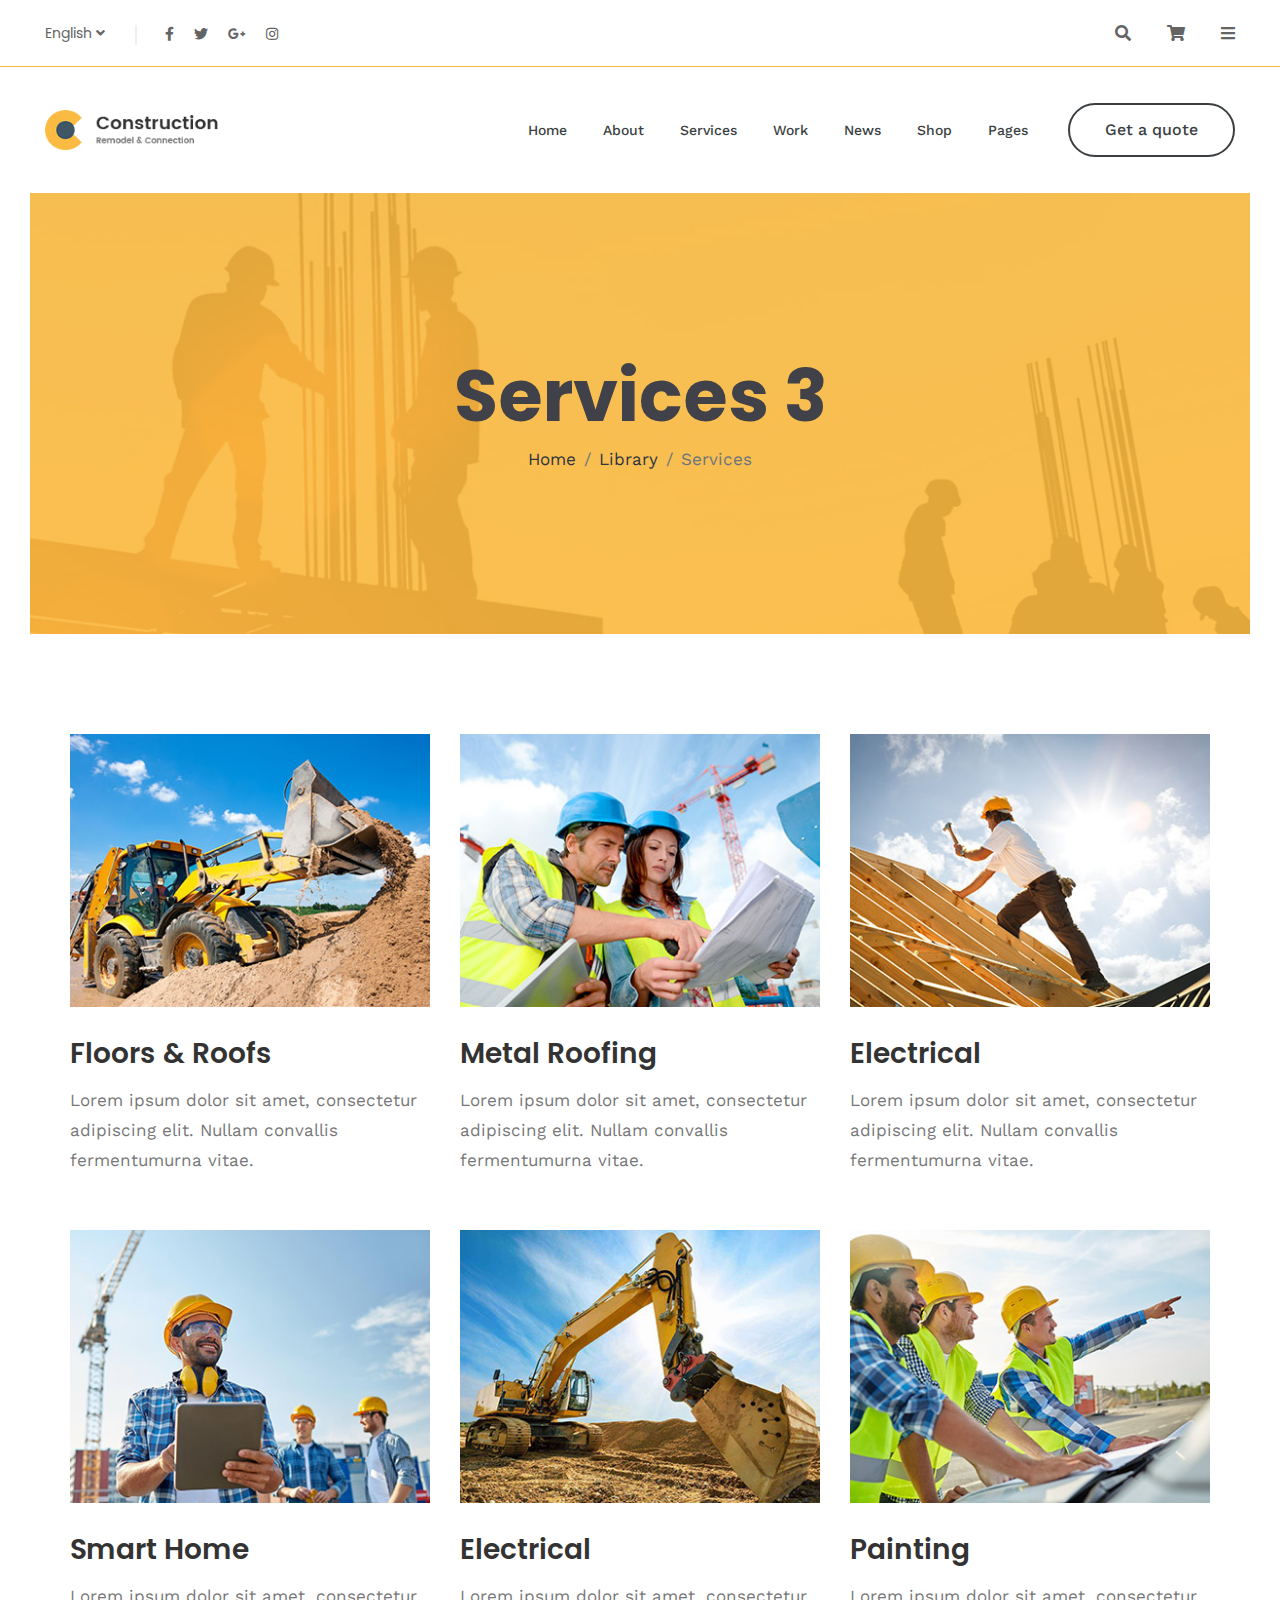
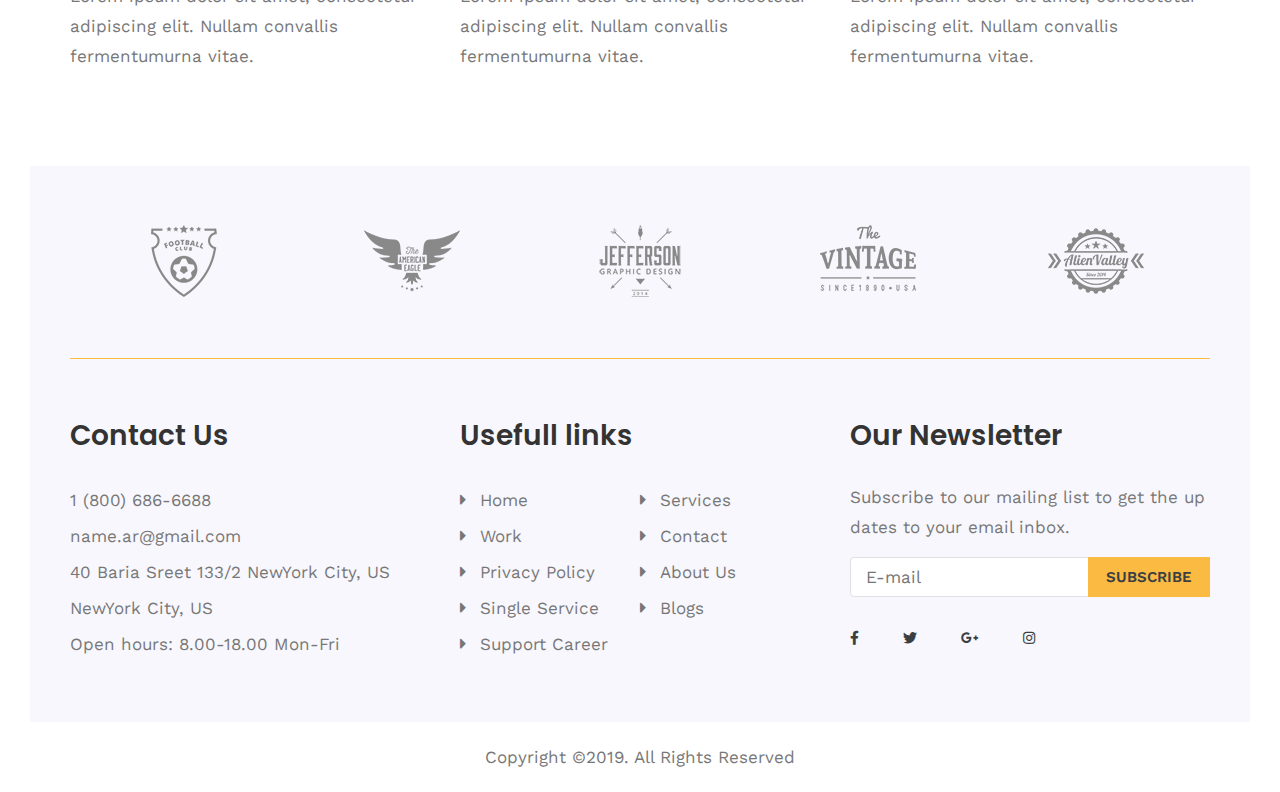
<file: services-3.html>
<!doctype html>
<html class="no-js" lang="">

<head>
  <meta charset="utf-8">
  <title>Construction html5 Template</title>
  <meta name="description" content="">
  <meta name="viewport" content="width=device-width, initial-scale=1">
  
  <link rel="apple-touch-icon" href="icon.png">
  <!-- Place favicon.ico in the root directory -->

  <!-- All Css here -->
  <link rel="stylesheet" href="assets/css/bootstrap.min.css">
  <link rel="stylesheet" href="assets/css/all.min.css">
  <link rel="stylesheet" href="assets/css/slick.css">
  <link rel="stylesheet" href="assets/css/magnific-popup.css">
  <link rel="stylesheet" href="assets/css/meanmenu.css">
  <link rel="stylesheet" href="assets/css/default.css">
  <link rel="stylesheet" href="assets/css/style.css">
  <link rel="stylesheet" href="assets/css/responsive.css">
</head>

<body>
  <!--[if IE]>
    <p class="browserupgrade">You are using an <strong>outdated</strong> browser. Please <a href="https://browsehappy.com/">upgrade your browser</a> to improve your experience and security.</p>
  <![endif]-->

  <!-- Start Header Area -->
  <header>
      <!-- Header top -->
      <div class="header-top-area">
        <div class="header-space">
          <div class="container-fluid">
            <div class="row justify-content-between">
              <div class="col-md-6 col-lg-6 col-6">
                  <div class="header-left d-flex align-items-center">
                      <div class="language f-left">
                          <ul>
                            <li><a href="#">English <i class="fas fa-angle-down"></i></a>
                                <ul class="sub-language">
                                  <li><a href="#">English 1</a></li>
                                  <li><a href="#">English 2</a></li>
                                  <li><a href="#">English 3</a></li>
                                  <li><a href="#">English 4</a></li>
                                  <li><a href="#">English 5</a></li>
                                </ul>
                            </li>
                          </ul>
                      </div>
                      <div class="social f-left">
                          <a href="#"><i class="fab fa-facebook-f"></i></a>
                          <a href="#"><i class="fab fa-twitter"></i></a>
                          <a href="#"><i class="fab fa-google-plus-g"></i></a>
                          <a href="#"><i class="fab fa-instagram"></i></a>
                      </div>
                  </div>
              </div>
              <div class="col-md-6 col-lg-6 col-6 d-flex justify-content-end align-items-center">
                  <div class="header-right">
                      <ul>
                        <li><a href="#"><i class="fas fa-search"></i></a>
                            <div class="search-form">
                                <form action="#">
                                    <input type="text" placeholder="Search">
                                    <button type="submit"><i class="fas fa-search"></i></button>
                                </form>
                            </div>
                        </li>
                        <li><a href="#"><i class="fas fa-shopping-cart"></i></a></li>
                        <li><a class="info-bar" href="#"><i class="fas fa-bars"></i></a></li>
                      </ul>
                  </div>
              </div>
            </div>
          </div>
        </div>
      </div>
      <!-- Off-canvas Menu -->
      <div class="off-canvas-menu">
        <div class="close-icon">
          <i class="far fa-window-close"></i>
        </div>
        <p>Lorem ipsum dolor sit amet, consectetur adipisicing elit, sed do eiusmod tempor incididunt ut labore et dolore magna aliqua. Ut enim ad minim veniam, quis nostrudexe rc itation ullamco laboris nisi ut aliquip ex ea com modo consequat. Duis aute irure.</p>
        <div class="instagram">
           <a href="#"><img src="assets/img/instagram/insta1.png" alt="Instagram"></a>
           <a href="#"><img src="assets/img/instagram/insta2.png" alt="Instagram"></a>
           <a href="#"><img src="assets/img/instagram/insta3.png" alt="Instagram"></a>
           <a href="#"><img src="assets/img/instagram/insta4.png" alt="Instagram"></a>
           <a href="#"><img src="assets/img/instagram/insta5.png" alt="Instagram"></a>
           <a href="#"><img src="assets/img/instagram/insta6.png" alt="Instagram"></a>
        </div>
        <div class="instagram-social">
            <a href="#"><i class="fab fa-facebook-f"></i></a>
            <a href="#"><i class="fab fa-twitter"></i></a>
            <a href="#"><i class="fab fa-google-plus-g"></i></a>
            <a href="#"><i class="fab fa-instagram"></i></a>
        </div>
      </div>
      <!-- Main menu -->
      <div class="main-menu-wrap">
          <div class="wrapper">
            <div class="container-fluid">
                <div class="row justify-content-between align-items-center">
                  <div class="col-md-3 col-lg-2">
                      <div class="logo">
                          <a href="index.html"><img src="assets/img/logo/logo.png" alt="Logo"></a>
                      </div>
                  </div>
                  <div class="col-md-8 col-lg-10 d-flex justify-content-end">
                    <div class="main-menu">
                      <nav id="mobile-menu">
                        <ul>
                          <li><a href="index.html">Home</a>
                              <ul class="sub-menu">
                                  <li><a href="index.html">Home Style 1</a></li>
                                  <li><a href="index-2.html">Home Style 2</a></li>
                                  <li><a href="index-3.html">Home Style 3</a></li>
                                  <li><a href="index-4.html">Home Style 4</a></li>
                                  <li><a href="index-5.html">Home Style 5</a></li>
                              </ul>
                          </li>
                          <li><a href="about.html">About</a></li>
                          <li><a href="services.html">Services</a>
                              <ul class="sub-menu">
                                  <li><a href="services-2.html">Service Style 1</a></li>
                                  <li><a href="services-3.html">Service Style 2</a></li>
                                  <li><a href="#">Service Style 3</a></li>
                                  <li><a href="#">Service Details</a></li>
                              </ul>
                          </li>
                          <li><a href="#">Work</a></li>
                          <li><a href="#">News</a>
                              <ul class="sub-menu">
                                  <li><a href="#">Blog 3 Column</a></li>
                                  <li><a href="#">Blog Sidebar</a></li>
                                  <li><a href="#">Blog Details</a></li>
                              </ul>
                          </li>
                          <li><a href="#">Shop</a>
                              <ul class="sub-menu">
                                  <li><a href="#">Product Page</a></li>
                                  <li><a href="#">Product Details</a></li>
                                  <li><a href="#">Shopping Cart</a></li>
                              </ul>
                          </li>
                          <li><a href="#">Pages</a>
                              <ul class="sub-menu">
                                  <li><a href="#">Contact</a></li>
                                  <li><a href="#">Careers</a></li>
                                  <li><a href="#">About</a></li>
                                  <li><a href="#">Service</a></li>
                                  <li><a href="#">Portfolio Details</a></li>
                                  <li><a href="#">Product Details</a></li>
                              </ul>
                          </li>
                        </ul>
                      </nav>
                    </div>
                      <div class="quote-button d-flex align-items-center">
                          <a class="btn-round d-none d-lg-block" href="#">Get a quote</a>
                      </div>
                  </div>
                  <div class="mobile-menu-active"></div>
                </div>
            </div>
          </div>
      </div>
  </header>
  <!-- End Header Area -->

  <div class="wrapper">
    <!-- Page title Area start -->
    <div class="page-title-area" style="background-image:url(assets/img/bg/page-title.jpg)">
      <div class="section-padding">
        <div class="container">
          <div class="row justify-content-center">
            <div class="col-md-6">
                <div class="page-title text-center">
                    <h1>Services 3</h1>
                    <nav aria-label="breadcrumb">
                        <ol class="breadcrumb d-flex justify-content-center">
                          <li class="breadcrumb-item"><a href="index.html">Home</a></li>
                          <li class="breadcrumb-item"><a href="#">Library</a></li>
                          <li class="breadcrumb-item active" aria-current="page">Services</li>
                        </ol>
                    </nav>
                </div>  
            </div>
          </div>
        </div>
    </div>
    </div>
    <!-- Page title Area end -->

    <!-- Services Area start -->
    <div class="services-area services-4">
      <div class="section-padding">
        <div class="container">
          <div class="row">
            <div class="col-md-4">
                <div class="services-box services-3">
                    <img src="assets/img/services/services1.jpg" alt="Services">
                    <h3><a href="service-details.html">Floors & Roofs</a></h3>
                    <p>Lorem ipsum dolor sit amet, consectetur adipiscing elit. Nullam convallis fermentumurna vitae.
                    </p>
                </div>
            </div>
            <div class="col-md-4">
                <div class="services-box services-3">
                    <img src="assets/img/services/services2.jpg" alt="Services">
                    <h3><a href="service-details.html">Metal Roofing</a></h3>
                    <p>Lorem ipsum dolor sit amet, consectetur adipiscing elit. Nullam convallis fermentumurna vitae.
                    </p>
                </div>
            </div>
            <div class="col-md-4">
                <div class="services-box services-3">
                    <img src="assets/img/services/services3.jpg" alt="Services">
                    <h3><a href="service-details.html">Electrical</a></h3>
                    <p>Lorem ipsum dolor sit amet, consectetur adipiscing elit. Nullam convallis fermentumurna vitae.
                    </p>
                </div>
            </div>
            <div class="col-md-4">
                <div class="services-box services-3">
                    <img src="assets/img/services/services4.jpg" alt="Services">
                    <h3><a href="service-details.html">Smart Home</a></h3>
                    <p>Lorem ipsum dolor sit amet, consectetur adipiscing elit. Nullam convallis fermentumurna vitae.
                    </p>
                </div>
            </div>
            <div class="col-md-4">
                <div class="services-box services-3">
                    <img src="assets/img/services/services5.jpg" alt="Services">
                    <h3><a href="service-details.html">Electrical</a></h3>
                    <p>Lorem ipsum dolor sit amet, consectetur adipiscing elit. Nullam convallis fermentumurna vitae.
                    </p>
                </div>
            </div>
            <div class="col-md-4">
                <div class="services-box services-3">
                    <img src="assets/img/services/services6.jpg" alt="Services">
                    <h3><a href="service-details.html">Painting</a></h3>
                    <p>Lorem ipsum dolor sit amet, consectetur adipiscing elit. Nullam convallis fermentumurna vitae.
                    </p>
                </div>
            </div>
          </div>
        </div>
      </div>
    </div>
    <!-- Services Area end -->

    <!-- Footer area start -->
    <footer>
        <!-- Brand Area start -->
        <div class="brand-area gray-bg">
          <div class="section-padding">
              <div class="container">
                <div class="brand-active">
                    <div class="single-brand">
                        <a href="#"><img src="assets/img/brand/brand1.png" alt="Brand"></a>
                    </div>
                    <div class="single-brand">
                        <a href="#"><img src="assets/img/brand/brand2.png" alt="Brand"></a>
                    </div>
                    <div class="single-brand">
                        <a href="#"><img src="assets/img/brand/brand3.png" alt="Brand"></a>
                    </div>
                    <div class="single-brand">
                        <a href="#"><img src="assets/img/brand/brand4.png" alt="Brand"></a>
                    </div>
                    <div class="single-brand">
                        <a href="#"><img src="assets/img/brand/brand5.png" alt="Brand"></a>
                    </div>
                    <div class="single-brand">
                        <a href="#"><img src="assets/img/brand/brand1.png" alt="Brand"></a>
                    </div>
                    <div class="single-brand">
                        <a href="#"><img src="assets/img/brand/brand2.png" alt="Brand"></a>
                    </div>
                    <div class="single-brand">
                        <a href="#"><img src="assets/img/brand/brand3.png" alt="Brand"></a>
                    </div>
                    <div class="single-brand">
                        <a href="#"><img src="assets/img/brand/brand4.png" alt="Brand"></a>
                    </div>
                    <div class="single-brand">
                        <a href="#"><img src="assets/img/brand/brand5.png" alt="Brand"></a>
                    </div>
                </div>
              </div>
          </div>
        </div>
        <!-- Brand Area end -->
        <!-- Widget Area start -->
        <div class="widget-area gray-bg">
          <div class="section-padding">
            <div class="container">
                <div class="row">
                  <div class="col-md-4 col-lg-4">
                      <div class="footer-widget">
                          <h3>Contact Us</h3>
                          <ul class="footer-info">
                              <li>1 (800) 686-6688</li>
                              <li>name.ar@gmail.com</li>
                              <li>40 Baria Sreet 133/2 NewYork City, US</li>
                              <li>NewYork City, US</li>
                              <li>Open hours: 8.00-18.00 Mon-Fri</li>
                          </ul>
                      </div>
                  </div>
                  <div class="col-md-3 col-lg-4">
                      <div class="footer-widget">
                          <h3>Usefull links</h3>
                          <ul class="footer-link">
                              <li><a href="index.html">Home</a></li>
                              <li><a href="#">Services</a></li>
                              <li><a href="#">Work</a></li>
                              <li><a href="#">Contact</a></li>
                              <li><a href="#">Privacy Policy</a></li>
                              <li><a href="#">About Us</a></li>
                              <li><a href="#">Single Service</a></li>
                              <li><a href="#">Blogs</a></li>
                              <li><a href="#">Support Career</a></li>
                          </ul>
                      </div>
                  </div>
                  <div class="col-md-5 col-lg-4">
                      <div class="footer-widget">
                          <h3>Our Newsletter</h3>
                          <p>Subscribe to our mailing list to get the up dates to your email inbox.</p>
                          <form action="#">
                              <input type="email" placeholder="E-mail">
                              <input type="submit" value="Subscribe">
                          </form>
                          <ul class="footer-social mt-25">
                              <li><a href="#"><i class="fab fa-facebook-f"></i></a></li>
                              <li><a href="#"><i class="fab fa-twitter"></i></a></li>
                              <li><a href="#"><i class="fab fa-google-plus-g"></i></a></li>
                              <li><a href="#"><i class="fab fa-instagram"></i></a></li>
                          </ul>
                      </div>
                  </div>
                </div>
            </div>
          </div>
        </div>
        <!-- Widget Area end -->
        <!-- Copyright text Area start -->
        <div class="copyright-text-area text-center">
          <div class="container">
            <div class="row">
              <div class="col-md-12">
                <div class="copyright-text pt-20 pb-20">
                  <p>Copyright &copy;2019. All Rights Reserved</p>
                </div>
              </div>
            </div>
          </div>
        </div>
        <!-- Copyright text Area end -->
    </footer>
    <!-- Footer area end -->


  </div>

  <!-- All Js here -->
  <script src="assets/js/jquery-1.12.4.min.js"></script>
  <script src="assets/js/popper.min.js"></script>
  <script src="assets/js/bootstrap.min.js"></script>
  <script src="assets/js/slick.min.js"></script>
  <script src="assets/js/jquery.magnific-popup.min.js"></script>
  <script src="assets/js/jquery.meanmenu.min.js"></script>
  <script src="assets/js/isotope.pkgd.min.js"></script>
  <script src="assets/js/waypoints.min.js"></script>
  <script src="assets/js/jquery.counterup.min.js"></script>
  <script src="assets/js/main.js"></script>
</body>

</html>
</file>
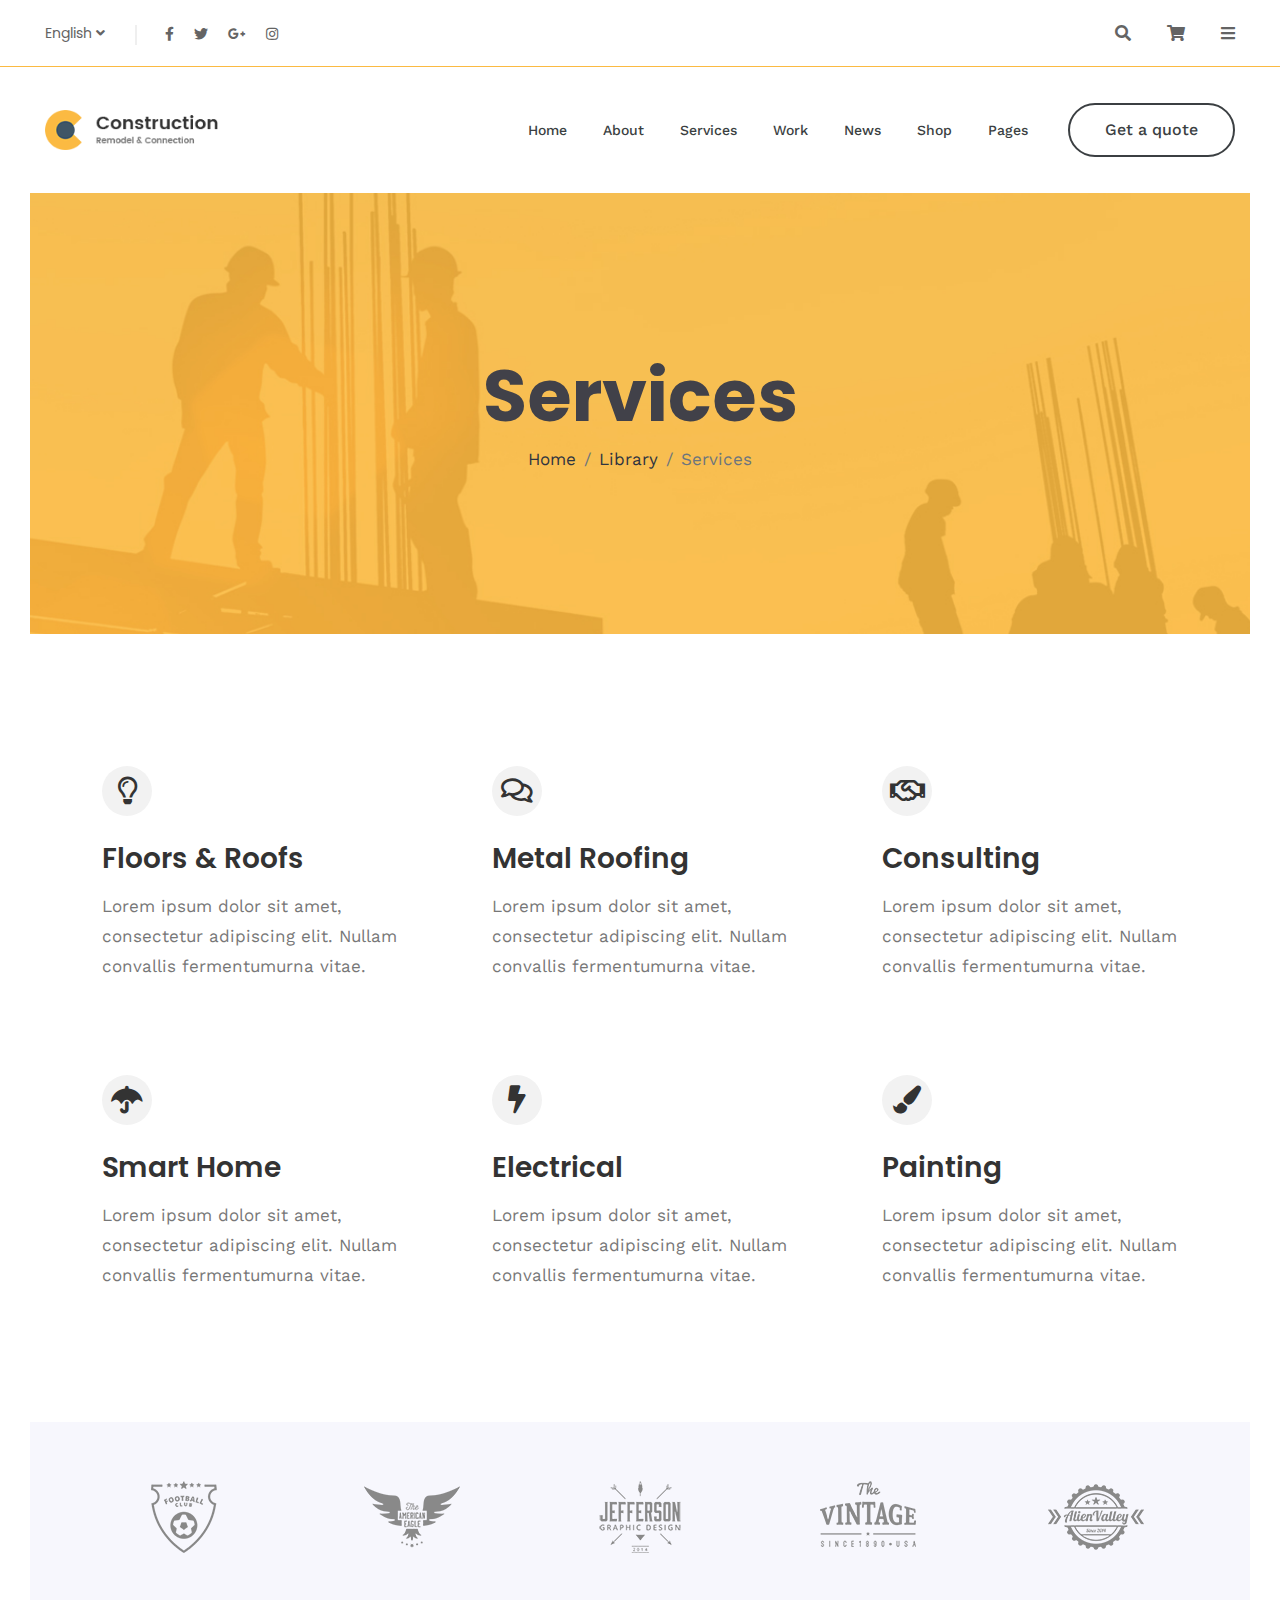
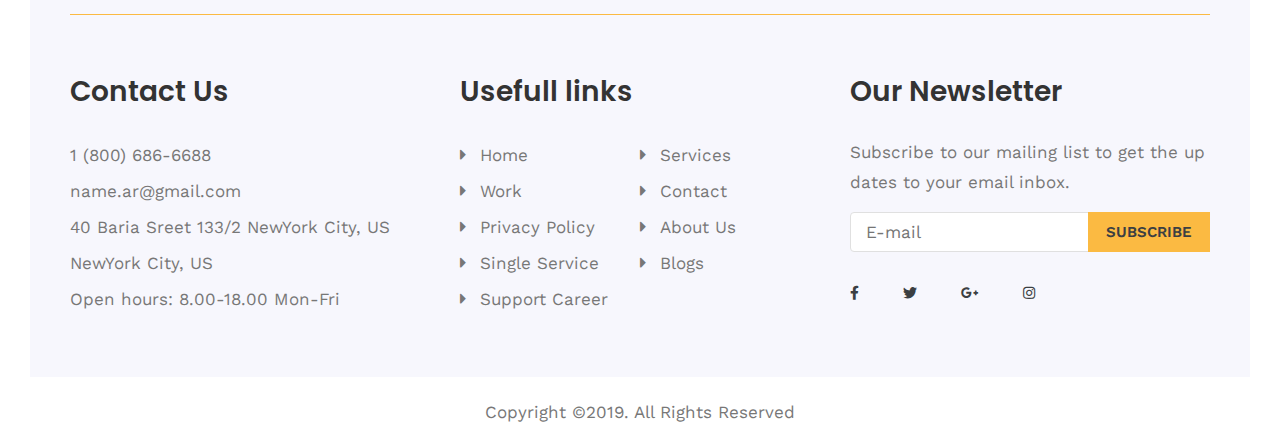
<file: services.html>
<!doctype html>
<html class="no-js" lang="">

<head>
  <meta charset="utf-8">
  <title>Construction html5 Template</title>
  <meta name="description" content="">
  <meta name="viewport" content="width=device-width, initial-scale=1">
  
  <link rel="apple-touch-icon" href="icon.png">
  <!-- Place favicon.ico in the root directory -->

  <!-- All Css here -->
  <link rel="stylesheet" href="assets/css/bootstrap.min.css">
  <link rel="stylesheet" href="assets/css/all.min.css">
  <link rel="stylesheet" href="assets/css/slick.css">
  <link rel="stylesheet" href="assets/css/magnific-popup.css">
  <link rel="stylesheet" href="assets/css/meanmenu.css">
  <link rel="stylesheet" href="assets/css/default.css">
  <link rel="stylesheet" href="assets/css/style.css">
  <link rel="stylesheet" href="assets/css/responsive.css">
</head>

<body>
  <!--[if IE]>
    <p class="browserupgrade">You are using an <strong>outdated</strong> browser. Please <a href="https://browsehappy.com/">upgrade your browser</a> to improve your experience and security.</p>
  <![endif]-->

  <!-- Start Header Area -->
  <header>
      <!-- Header top -->
      <div class="header-top-area">
        <div class="header-space">
          <div class="container-fluid">
            <div class="row justify-content-between">
              <div class="col-md-6 col-lg-6 col-6">
                  <div class="header-left d-flex align-items-center">
                      <div class="language f-left">
                          <ul>
                            <li><a href="#">English <i class="fas fa-angle-down"></i></a>
                                <ul class="sub-language">
                                  <li><a href="#">English 1</a></li>
                                  <li><a href="#">English 2</a></li>
                                  <li><a href="#">English 3</a></li>
                                  <li><a href="#">English 4</a></li>
                                  <li><a href="#">English 5</a></li>
                                </ul>
                            </li>
                          </ul>
                      </div>
                      <div class="social f-left">
                          <a href="#"><i class="fab fa-facebook-f"></i></a>
                          <a href="#"><i class="fab fa-twitter"></i></a>
                          <a href="#"><i class="fab fa-google-plus-g"></i></a>
                          <a href="#"><i class="fab fa-instagram"></i></a>
                      </div>
                  </div>
              </div>
              <div class="col-md-6 col-lg-6 col-6 d-flex justify-content-end align-items-center">
                  <div class="header-right">
                      <ul>
                        <li><a href="#"><i class="fas fa-search"></i></a>
                            <div class="search-form">
                                <form action="#">
                                    <input type="text" placeholder="Search">
                                    <button type="submit"><i class="fas fa-search"></i></button>
                                </form>
                            </div>
                        </li>
                        <li><a href="#"><i class="fas fa-shopping-cart"></i></a></li>
                        <li><a class="info-bar" href="#"><i class="fas fa-bars"></i></a></li>
                      </ul>
                  </div>
              </div>
            </div>
          </div>
        </div>
      </div>
      <!-- Off-canvas Menu -->
      <div class="off-canvas-menu">
        <div class="close-icon">
          <i class="far fa-window-close"></i>
        </div>
        <p>Lorem ipsum dolor sit amet, consectetur adipisicing elit, sed do eiusmod tempor incididunt ut labore et dolore magna aliqua. Ut enim ad minim veniam, quis nostrudexe rc itation ullamco laboris nisi ut aliquip ex ea com modo consequat. Duis aute irure.</p>
        <div class="instagram">
           <a href="#"><img src="assets/img/instagram/insta1.png" alt="Instagram"></a>
           <a href="#"><img src="assets/img/instagram/insta2.png" alt="Instagram"></a>
           <a href="#"><img src="assets/img/instagram/insta3.png" alt="Instagram"></a>
           <a href="#"><img src="assets/img/instagram/insta4.png" alt="Instagram"></a>
           <a href="#"><img src="assets/img/instagram/insta5.png" alt="Instagram"></a>
           <a href="#"><img src="assets/img/instagram/insta6.png" alt="Instagram"></a>
        </div>
        <div class="instagram-social">
            <a href="#"><i class="fab fa-facebook-f"></i></a>
            <a href="#"><i class="fab fa-twitter"></i></a>
            <a href="#"><i class="fab fa-google-plus-g"></i></a>
            <a href="#"><i class="fab fa-instagram"></i></a>
        </div>
      </div>
      <!-- Main menu -->
      <div class="main-menu-wrap">
          <div class="wrapper">
            <div class="container-fluid">
                <div class="row justify-content-between align-items-center">
                  <div class="col-md-3 col-lg-2">
                      <div class="logo">
                          <a href="index.html"><img src="assets/img/logo/logo.png" alt="Logo"></a>
                      </div>
                  </div>
                  <div class="col-md-8 col-lg-10 d-flex justify-content-end">
                    <div class="main-menu">
                      <nav id="mobile-menu">
                        <ul>
                          <li><a href="index.html">Home</a>
                              <ul class="sub-menu">
                                  <li><a href="index.html">Home Style 1</a></li>
                                  <li><a href="index-2.html">Home Style 2</a></li>
                                  <li><a href="index-3.html">Home Style 3</a></li>
                                  <li><a href="index-4.html">Home Style 4</a></li>
                                  <li><a href="index-5.html">Home Style 5</a></li>
                              </ul>
                          </li>
                          <li><a href="about.html">About</a></li>
                          <li><a href="services.html">Services</a>
                              <ul class="sub-menu">
                                  <li><a href="services-2.html">Service Style 1</a></li>
                                  <li><a href="services-3.html">Service Style 2</a></li>
                                  <li><a href="#">Service Style 3</a></li>
                                  <li><a href="#">Service Details</a></li>
                              </ul>
                          </li>
                          <li><a href="#">Work</a></li>
                          <li><a href="#">News</a>
                              <ul class="sub-menu">
                                  <li><a href="#">Blog 3 Column</a></li>
                                  <li><a href="#">Blog Sidebar</a></li>
                                  <li><a href="#">Blog Details</a></li>
                              </ul>
                          </li>
                          <li><a href="#">Shop</a>
                              <ul class="sub-menu">
                                  <li><a href="#">Product Page</a></li>
                                  <li><a href="#">Product Details</a></li>
                                  <li><a href="#">Shopping Cart</a></li>
                              </ul>
                          </li>
                          <li><a href="#">Pages</a>
                              <ul class="sub-menu">
                                  <li><a href="#">Contact</a></li>
                                  <li><a href="#">Careers</a></li>
                                  <li><a href="#">About</a></li>
                                  <li><a href="#">Service</a></li>
                                  <li><a href="#">Portfolio Details</a></li>
                                  <li><a href="#">Product Details</a></li>
                              </ul>
                          </li>
                        </ul>
                      </nav>
                    </div>
                      <div class="quote-button d-flex align-items-center">
                          <a class="btn-round d-none d-lg-block" href="#">Get a quote</a>
                      </div>
                  </div>
                  <div class="mobile-menu-active"></div>
                </div>
            </div>
          </div>
      </div>
  </header>
  <!-- End Header Area -->

  <div class="wrapper">
    <!-- Page title Area start -->
    <div class="page-title-area" style="background-image:url(assets/img/bg/page-title.jpg)">
      <div class="section-padding">
        <div class="container">
          <div class="row justify-content-center">
            <div class="col-md-6">
                <div class="page-title text-center">
                    <h1>Services</h1>
                    <nav aria-label="breadcrumb">
                        <ol class="breadcrumb d-flex justify-content-center">
                          <li class="breadcrumb-item"><a href="index.html">Home</a></li>
                          <li class="breadcrumb-item"><a href="#">Library</a></li>
                          <li class="breadcrumb-item active" aria-current="page">Services</li>
                        </ol>
                    </nav>
                </div>  
            </div>
          </div>
        </div>
    </div>
    </div>
    <!-- Page title Area end -->

    <!-- Services Area start -->
    <div class="services-area">
      <div class="section-padding">
        <div class="container">
          <div class="row">
            <div class="col-md-4">
                <div class="services-box">
                    <i class="far fa-lightbulb"></i>
                    <h3>Floors & Roofs</h3>
                    <p>Lorem ipsum dolor sit amet, consectetur adipiscing elit. Nullam convallis fermentumurna vitae.
                    </p>
                </div>
            </div>
            <div class="col-md-4">
                <div class="services-box">
                    <i class="far fa-comments"></i>
                    <h3>Metal Roofing</h3>
                    <p>Lorem ipsum dolor sit amet, consectetur adipiscing elit. Nullam convallis fermentumurna vitae.
                    </p>
                </div>
            </div>
            <div class="col-md-4">
                <div class="services-box">
                    <i class="far fa-handshake"></i>
                    <h3>Consulting</h3>
                    <p>Lorem ipsum dolor sit amet, consectetur adipiscing elit. Nullam convallis fermentumurna vitae.
                    </p>
                </div>
            </div>
          </div>
          <div class="row">
              <div class="col-md-4">
                  <div class="services-box">
                      <i class="fas fa-umbrella"></i>
                      <h3>Smart Home</h3>
                      <p>Lorem ipsum dolor sit amet, consectetur adipiscing elit. Nullam convallis fermentumurna vitae.
                      </p>
                  </div>
              </div>
              <div class="col-md-4">
                  <div class="services-box">
                      <i class="fas fa-bolt"></i>
                      <h3>Electrical</h3>
                      <p>Lorem ipsum dolor sit amet, consectetur adipiscing elit. Nullam convallis fermentumurna vitae.
                      </p>
                  </div>
              </div>
              <div class="col-md-4">
                  <div class="services-box">
                      <i class="fas fa-paint-brush"></i>
                      <h3>Painting</h3>
                      <p>Lorem ipsum dolor sit amet, consectetur adipiscing elit. Nullam convallis fermentumurna vitae.
                      </p>
                  </div>
              </div>
            </div>
        </div>
      </div>
    </div>
    <!-- Services Area end -->

    <!-- Footer area start -->
    <footer>
        <!-- Brand Area start -->
        <div class="brand-area gray-bg">
          <div class="section-padding">
              <div class="container">
                <div class="brand-active">
                    <div class="single-brand">
                        <a href="#"><img src="assets/img/brand/brand1.png" alt="Brand"></a>
                    </div>
                    <div class="single-brand">
                        <a href="#"><img src="assets/img/brand/brand2.png" alt="Brand"></a>
                    </div>
                    <div class="single-brand">
                        <a href="#"><img src="assets/img/brand/brand3.png" alt="Brand"></a>
                    </div>
                    <div class="single-brand">
                        <a href="#"><img src="assets/img/brand/brand4.png" alt="Brand"></a>
                    </div>
                    <div class="single-brand">
                        <a href="#"><img src="assets/img/brand/brand5.png" alt="Brand"></a>
                    </div>
                    <div class="single-brand">
                        <a href="#"><img src="assets/img/brand/brand1.png" alt="Brand"></a>
                    </div>
                    <div class="single-brand">
                        <a href="#"><img src="assets/img/brand/brand2.png" alt="Brand"></a>
                    </div>
                    <div class="single-brand">
                        <a href="#"><img src="assets/img/brand/brand3.png" alt="Brand"></a>
                    </div>
                    <div class="single-brand">
                        <a href="#"><img src="assets/img/brand/brand4.png" alt="Brand"></a>
                    </div>
                    <div class="single-brand">
                        <a href="#"><img src="assets/img/brand/brand5.png" alt="Brand"></a>
                    </div>
                </div>
              </div>
          </div>
        </div>
        <!-- Brand Area end -->
        <!-- Widget Area start -->
        <div class="widget-area gray-bg">
          <div class="section-padding">
            <div class="container">
                <div class="row">
                  <div class="col-md-4 col-lg-4">
                      <div class="footer-widget">
                          <h3>Contact Us</h3>
                          <ul class="footer-info">
                              <li>1 (800) 686-6688</li>
                              <li>name.ar@gmail.com</li>
                              <li>40 Baria Sreet 133/2 NewYork City, US</li>
                              <li>NewYork City, US</li>
                              <li>Open hours: 8.00-18.00 Mon-Fri</li>
                          </ul>
                      </div>
                  </div>
                  <div class="col-md-3 col-lg-4">
                      <div class="footer-widget">
                          <h3>Usefull links</h3>
                          <ul class="footer-link">
                              <li><a href="index.html">Home</a></li>
                              <li><a href="#">Services</a></li>
                              <li><a href="#">Work</a></li>
                              <li><a href="#">Contact</a></li>
                              <li><a href="#">Privacy Policy</a></li>
                              <li><a href="#">About Us</a></li>
                              <li><a href="#">Single Service</a></li>
                              <li><a href="#">Blogs</a></li>
                              <li><a href="#">Support Career</a></li>
                          </ul>
                      </div>
                  </div>
                  <div class="col-md-5 col-lg-4">
                      <div class="footer-widget">
                          <h3>Our Newsletter</h3>
                          <p>Subscribe to our mailing list to get the up dates to your email inbox.</p>
                          <form action="#">
                              <input type="email" placeholder="E-mail">
                              <input type="submit" value="Subscribe">
                          </form>
                          <ul class="footer-social mt-25">
                              <li><a href="#"><i class="fab fa-facebook-f"></i></a></li>
                              <li><a href="#"><i class="fab fa-twitter"></i></a></li>
                              <li><a href="#"><i class="fab fa-google-plus-g"></i></a></li>
                              <li><a href="#"><i class="fab fa-instagram"></i></a></li>
                          </ul>
                      </div>
                  </div>
                </div>
            </div>
          </div>
        </div>
        <!-- Widget Area end -->
        <!-- Copyright text Area start -->
        <div class="copyright-text-area text-center">
          <div class="container">
            <div class="row">
              <div class="col-md-12">
                <div class="copyright-text pt-20 pb-20">
                  <p>Copyright &copy;2019. All Rights Reserved</p>
                </div>
              </div>
            </div>
          </div>
        </div>
        <!-- Copyright text Area end -->
    </footer>
    <!-- Footer area end -->


  </div>

  <!-- All Js here -->
  <script src="assets/js/jquery-1.12.4.min.js"></script>
  <script src="assets/js/popper.min.js"></script>
  <script src="assets/js/bootstrap.min.js"></script>
  <script src="assets/js/slick.min.js"></script>
  <script src="assets/js/jquery.magnific-popup.min.js"></script>
  <script src="assets/js/jquery.meanmenu.min.js"></script>
  <script src="assets/js/isotope.pkgd.min.js"></script>
  <script src="assets/js/waypoints.min.js"></script>
  <script src="assets/js/jquery.counterup.min.js"></script>
  <script src="assets/js/main.js"></script>
</body>

</html>
</file>
<file: assets/css/default.css>
/* Deafult Margin & Padding */
/*-- Margin Top --*/
.mt-5 {
	margin-top: 5px;
}
.mt-10 {
	margin-top: 10px;
}
.mt-15 {
	margin-top: 15px;
}
.mt-20 {
	margin-top: 20px;
}
.mt-25 {
	margin-top: 25px;
}
.mt-30 {
	margin-top: 30px;
}
.mt-35 {
	margin-top: 35px;
}
.mt-40 {
	margin-top: 40px;
}
.mt-45 {
	margin-top: 45px;
}
.mt-50 {
	margin-top: 50px;
}
.mt-55 {
	margin-top: 55px;
}
.mt-60 {
	margin-top: 60px;
}
.mt-65 {
	margin-top: 65px;
}
.mt-70 {
	margin-top: 70px;
}
.mt-75 {
	margin-top: 75px;
}
.mt-80 {
	margin-top: 80px;
}
.mt-85 {
	margin-top: 85px;
}
.mt-90 {
	margin-top: 90px;
}
.mt-95 {
	margin-top: 95px;
}
.mt-100 {
	margin-top: 100px;
}
.mt-105 {
	margin-top: 105px;
}
.mt-110 {
	margin-top: 110px;
}
.mt-115 {
	margin-top: 115px;
}
.mt-120 {
	margin-top: 120px;
}
.mt-125 {
	margin-top: 125px;
}
.mt-130 {
	margin-top: 130px;
}
.mt-135 {
	margin-top: 135px;
}
.mt-140 {
	margin-top: 140px;
}
.mt-145 {
	margin-top: 145px;
}
.mt-150 {
	margin-top: 150px;
}
.mt-155 {
	margin-top: 155px;
}
.mt-160 {
	margin-top: 160px;
}
.mt-165 {
	margin-top: 165px;
}
.mt-170 {
	margin-top: 170px;
}
.mt-175 {
	margin-top: 175px;
}
.mt-180 {
	margin-top: 180px;
}
.mt-185 {
	margin-top: 185px;
}
.mt-190 {
	margin-top: 190px;
}
.mt-195 {
	margin-top: 195px;
}
.mt-200 {
	margin-top: 200px;
}
/*-- Margin Bottom --*/

.mb-5 {
	margin-bottom: 5px;
}
.mb-10 {
	margin-bottom: 10px;
}
.mb-15 {
	margin-bottom: 15px;
}
.mb-20 {
	margin-bottom: 20px;
}
.mb-25 {
	margin-bottom: 25px;
}
.mb-30 {
	margin-bottom: 30px;
}
.mb-35 {
	margin-bottom: 35px;
}
.mb-40 {
	margin-bottom: 40px;
}
.mb-45 {
	margin-bottom: 45px;
}
.mb-50 {
	margin-bottom: 50px;
}
.mb-55 {
	margin-bottom: 55px;
}
.mb-60 {
	margin-bottom: 60px;
}
.mb-65 {
	margin-bottom: 65px;
}
.mb-70 {
	margin-bottom: 70px;
}
.mb-75 {
	margin-bottom: 75px;
}
.mb-80 {
	margin-bottom: 80px;
}
.mb-85 {
	margin-bottom: 85px;
}
.mb-90 {
	margin-bottom: 90px;
}
.mb-95 {
	margin-bottom: 95px;
}
.mb-100 {
	margin-bottom: 100px;
}
.mb-105 {
	margin-bottom: 105px;
}
.mb-110 {
	margin-bottom: 110px;
}
.mb-115 {
	margin-bottom: 115px;
}
.mb-120 {
	margin-bottom: 120px;
}
.mb-125 {
	margin-bottom: 125px;
}
.mb-130 {
	margin-bottom: 130px;
}
.mb-135 {
	margin-bottom: 135px;
}
.mb-140 {
	margin-bottom: 140px;
}
.mb-145 {
	margin-bottom: 145px;
}
.mb-150 {
	margin-bottom: 150px;
}
.mb-155 {
	margin-bottom: 155px;
}
.mb-160 {
	margin-bottom: 160px;
}
.mb-165 {
	margin-bottom: 165px;
}
.mb-170 {
	margin-bottom: 170px;
}
.mb-175 {
	margin-bottom: 175px;
}
.mb-180 {
	margin-bottom: 180px;
}
.mb-185 {
	margin-bottom: 185px;
}
.mb-190 {
	margin-bottom: 190px;
}
.mb-195 {
	margin-bottom: 195px;
}
.mb-200 {
	margin-bottom: 200px;
}
/*-- Padding Top --*/

.pt-5 {
	padding-top: 5px;
}
.pt-10 {
	padding-top: 10px;
}
.pt-15 {
	padding-top: 15px;
}
.pt-20 {
	padding-top: 20px;
}
.pt-25 {
	padding-top: 25px;
}
.pt-30 {
	padding-top: 30px;
}
.pt-35 {
	padding-top: 35px;
}
.pt-40 {
	padding-top: 40px;
}
.pt-45 {
	padding-top: 45px;
}
.pt-50 {
	padding-top: 50px;
}
.pt-55 {
	padding-top: 55px;
}
.pt-60 {
	padding-top: 60px;
}
.pt-65 {
	padding-top: 65px;
}
.pt-70 {
	padding-top: 70px;
}
.pt-75 {
	padding-top: 75px;
}
.pt-80 {
	padding-top: 80px;
}
.pt-85 {
	padding-top: 85px;
}
.pt-90 {
	padding-top: 90px;
}
.pt-95 {
	padding-top: 95px;
}
.pt-100 {
	padding-top: 100px;
}
.pt-105 {
	padding-top: 105px;
}
.pt-110 {
	padding-top: 110px;
}
.pt-115 {
	padding-top: 115px;
}
.pt-120 {
	padding-top: 120px;
}
.pt-125 {
	padding-top: 125px;
}
.pt-130 {
	padding-top: 130px;
}
.pt-135 {
	padding-top: 135px;
}
.pt-140 {
	padding-top: 140px;
}
.pt-145 {
	padding-top: 145px;
}
.pt-150 {
	padding-top: 150px;
}
.pt-155 {
	padding-top: 155px;
}
.pt-160 {
	padding-top: 160px;
}
.pt-165 {
	padding-top: 165px;
}
.pt-170 {
	padding-top: 170px;
}
.pt-175 {
	padding-top: 175px;
}
.pt-180 {
	padding-top: 180px;
}
.pt-185 {
	padding-top: 185px;
}
.pt-190 {
	padding-top: 190px;
}
.pt-195 {
	padding-top: 195px;
}
.pt-200 {
	padding-top: 200px;
}
/*-- Padding Bottom --*/

.pb-5 {
	padding-bottom: 5px;
}
.pb-10 {
	padding-bottom: 10px;
}
.pb-15 {
	padding-bottom: 15px;
}
.pb-20 {
	padding-bottom: 20px;
}
.pb-25 {
	padding-bottom: 25px;
}
.pb-30 {
	padding-bottom: 30px;
}
.pb-35 {
	padding-bottom: 35px;
}
.pb-40 {
	padding-bottom: 40px;
}
.pb-45 {
	padding-bottom: 45px;
}
.pb-50 {
	padding-bottom: 50px;
}
.pb-55 {
	padding-bottom: 55px;
}
.pb-60 {
	padding-bottom: 60px;
}
.pb-65 {
	padding-bottom: 65px;
}
.pb-70 {
	padding-bottom: 70px;
}
.pb-75 {
	padding-bottom: 75px;
}
.pb-80 {
	padding-bottom: 80px;
}
.pb-85 {
	padding-bottom: 85px;
}
.pb-90 {
	padding-bottom: 90px;
}
.pb-95 {
	padding-bottom: 95px;
}
.pb-100 {
	padding-bottom: 100px;
}
.pb-105 {
	padding-bottom: 105px;
}
.pb-110 {
	padding-bottom: 110px;
}
.pb-115 {
	padding-bottom: 115px;
}
.pb-120 {
	padding-bottom: 120px;
}
.pb-125 {
	padding-bottom: 125px;
}
.pb-130 {
	padding-bottom: 130px;
}
.pb-135 {
	padding-bottom: 135px;
}
.pb-140 {
	padding-bottom: 140px;
}
.pb-145 {
	padding-bottom: 145px;
}
.pb-150 {
	padding-bottom: 150px;
}
.pb-155 {
	padding-bottom: 155px;
}
.pb-160 {
	padding-bottom: 160px;
}
.pb-165 {
	padding-bottom: 165px;
}
.pb-170 {
	padding-bottom: 170px;
}
.pb-175 {
	padding-bottom: 175px;
}
.pb-180 {
	padding-bottom: 180px;
}
.pb-185 {
	padding-bottom: 185px;
}
.pb-190 {
	padding-bottom: 190px;
}
.pb-195 {
	padding-bottom: 195px;
}
.pb-200 {
	padding-bottom: 200px;
}



/*-- Padding Left --*/
.pl-0 {
	padding-left: 0px;
}
.pl-5 {
	padding-left: 5px;
}
.pl-10 {
	padding-left: 10px;
}
.pl-15 {
	padding-left: 15px;
}
.pl-20{
	padding-left: 20px;
}
.pl-25 {
	padding-left: 35px;
}
.pl-30 {
	padding-left: 30px;
}
.pl-35 {
	padding-left: 35px;
}

.pl-35 {
	padding-left: 35px;
}

.pl-40 {
	padding-left: 40px;
}

.pl-45 {
	padding-left: 45px;
}

.pl-50 {
	padding-left: 50px;
}

.pl-55 {
	padding-left: 55px;
}

.pl-60 {
	padding-left: 60px;
}
.pl-65 {
	padding-left: 65px;
}
.pl-70 {
	padding-left: 70px;
}
.pl-75 {
	padding-left: 75px;
}
.pl-80 {
	padding-left: 80px;
}
.pl-85 {
	padding-left: 80px;
}
.pl-90 {
	padding-left: 90px;
}
.pl-95 {
	padding-left: 95px;
}
.pl-100 {
	padding-left: 100px;
}


/*-- Padding Right --*/
.pr-0 {
	padding-right: 0px;
}
.pr-5 {
	padding-right: 5px;
}
.pr-10 {
	padding-right: 10px;
}
.pr-15 {
	padding-right: 15px;
}
.pr-20{
	padding-right: 20px;
}
.pr-25 {
	padding-right: 35px;
}
.pr-30 {
	padding-right: 30px;
}
.pr-35 {
	padding-right: 35px;
}

.pr-35 {
	padding-right: 35px;
}

.pr-40 {
	padding-right: 40px;
}

.pr-45 {
	padding-right: 45px;
}

.pr-50 {
	padding-right: 50px;
}

.pr-55 {
	padding-right: 55px;
}

.pr-60 {
	padding-right: 60px;
}
.pr-65 {
	padding-right: 65px;
}
.pr-70 {
	padding-right: 70px;
}
.pr-75 {
	padding-right: 75px;
}
.pr-80 {
	padding-right: 80px;
}
.pr-85 {
	padding-right: 80px;
}
.pr-90 {
	padding-right: 90px;
}
.pr-95 {
	padding-right: 95px;
}
.pr-100 {
	padding-right: 100px;
}



/* Background Color */

.gray-bg {
	background: #F7F7FD;
}
.white-bg {
	background: #fff;
}
.black-bg,.black-footer {
	background: #343434;
}
.sky-bg {
	background: #56B9D0;
}
.theme-bg {
	background: #505CFD ;
}
/* Color */

.white {
	color: #fff;
}
.black {
	color: #222;
}
/* black overlay */

[data-overlay] {
	position: relative;
}
[data-overlay]::before {
	background: #000 none repeat scroll 0 0;
	content: "";
	height: 100%;
	left: 0;
	position: absolute;
	top: 0;
	width: 100%;
	z-index: 1;
}
[data-overlay="3"]::before {
	opacity: 0.3;
}
[data-overlay="4"]::before {
	opacity: 0.4;
}
[data-overlay="5"]::before {
	opacity: 0.5;
}
[data-overlay="6"]::before {
	opacity: 0.6;
}
[data-overlay="7"]::before {
	opacity: 0.7;
}
[data-overlay="8"]::before {
	opacity: 0.8;
}
[data-overlay="9"]::before {
	opacity: 0.9;
}
</file>
<file: assets/css/responsive.css>
/* XL Device :1200px. */
@media (min-width: 1200px) and (max-width: 1500px) {
    .wrapper, .header-space {
        padding: 0 30px;
    }
    .single-slider {
        min-height: 700px;
    }
    .main-menu ul li {
        margin-left: 30px;
    }
}

/* LG Device :992px. */
@media (min-width: 992px) and (max-width: 1200px) {
    .wrapper, .header-space {
        padding: 0 30px;
    }
    .main-menu ul li {
        margin-left: 20px;
    }
    .quote-button a.btn-round {
        padding: 8px 30px;
    }
    .single-slider {
        min-height: 600px;
    }
    .blog-wrapper {
        padding: 18px;
    }
    .footer-link li a {
        font-size: 16px;
        line-height: 30px;
        padding-left: 10px;
    }
}

 
/* MD Device :768px. */
@media (min-width: 768px) and (max-width: 991px) {
    .main-menu-wrap {
        padding: 15px 0 0;
    }
    .single-slider {
        min-height: 550px;
    }
    .slider-content h1 {
        font-size: 45px;
        line-height: 50px;
    }
    .slider-content p {
        line-height: 26px;
        padding-right: 0;
        margin-bottom: 30px;
    }
    .btn {
        padding: 15px 44px;
    }
    .promotion-info {
        padding-left: 30px;
    }
    .promotion-info h3 {
        font-size: 26px;
    }
    .portfolio-filter-menu button {
        padding: 5px 12px;
    }
    .footer-link li {
        width: 100%;
    }
    .footer-widget h3 {
        font-size: 25px;
    }
    input[type="submit"] {
        padding: 5px 10px;
    }
}

 
/* Extra small Device. */
@media (max-width: 767px) {
    .wrapper, .header-space {
        padding: 0 20px;
    }
    .social {
        padding-left: 20px;
    }
    .language {
        margin-right: 20px;
    }
    .off-canvas-menu {
        width: 300px;
    }
    .main-menu-wrap {
        padding: 15px 0 0;
    }
    .logo img {
        width: auto;
    }
    .single-slider {
        min-height: 400px;
    }
    .slider-content {
        text-align: center;
    }
    .slider-content h1 {
        font-size: 36px;
        line-height: 45px;
    }
    .btn {
        padding: 16px 44px;
    }
    .slider-content p {
        padding-right: 0;
        margin-bottom: 30px;
    }
    .feature-title h2 {
        font-size: 35px;
    }
    .feature-box {
        margin-bottom: 30px;
    }
    .feature-area .col-md-4:last-child .feature-box {
        margin-bottom: 0;
    }
    .promotion-area::before {
        display: none;
    }
    .promotion-info {
        padding-left: 0;
    }
    .portfolio-filter-menu button {
        font-size: 14px;
        padding: 4px 10px;
    }
    .counter-area .section-padding {
        padding: 75px 0 45px;
    }
    .single-counter {
        margin-bottom: 30px;
    }
    .helmate-image.pt-140 {
        padding-top: 80px;
    }
    .footer-widget {
        margin-bottom: 30px;
        overflow: hidden;
    }
    .widget-area .section-padding {
        padding: 5px 30px;
    }
}


@media (max-width: 575.98px) { 
    .social {
        display: none;
    }
    .slider-active .slick-dots, .blog-active .slick-dots, .testimonial-active .slick-dots {
        display: none !important;
    }
    .footer-link li {
        width: 100%;

    }
}
@media (min-width: 320px) and (max-width: 400px) { 
    .slider-content h1 {
        font-size: 28px;
        line-height: 38px;
    }
    .btn {
        padding: 10px 30px;
    }
    .slider-content p {
        margin-bottom: 15px;
    }
    .feature-title h2 {
        font-size: 22px;
    }
    .feature-box h3 {
        font-size: 20px;
        margin-bottom: 5px;
    }
    .header-right ul li {
        margin-left: 15px;
    }
    .promotion-info h3 {
        font-size: 20px;
    }
    .section-title h2 {
        font-size: 24px;
    }
    .footer-widget h3 {
        font-size: 22px;
        margin-bottom: 15px;
    }
    .section-title.pb-40 {
        padding-bottom: 20px;
    }
    .portfolio-filter-menu button {
        padding: 0px 10px;
    }
    .logo img {
        width: 60%;
    }
    input[type="submit"] {
        position: static;
        width: 100%;
        margin-top: 10px;
    }
}



 
/* SM Small Device :550px. */
@media only screen and (min-width: 576px) and (max-width: 767px) {

}
</file>
<file: assets/css/style.css>
/*
  Theme Name: Construction - Clean Construction HTML5 Template
  Author: nilartstudio
  Description: Construction  HTML5 Bootstrap 4 template.
  Version: 1.0
*/

/* CSS Index
-----------------------------------
1. Theme default css
2. header
3. slider-area
4. features area
5. promotion area
6. portfolio area
7. counter area
8. latest blog
9. blog style
10. blog sidebar
11. testimonial-wrapper
12. footer
13. team area
14 our-mission
15. service area
16. contact area
17. Careers
18. shop
19. product-details
20. cart
*/



/* 1. Theme default css */
@import url('https://fonts.googleapis.com/css?family=Poppins:100,200,200i,300,300i,400,400i,500,500i,600,600i,700,800|Work+Sans:300,400,500,600,700,800&display=swap');
 body {
	  font-family: 'Work Sans', sans-serif;
	  font-weight: normal;
  	font-style: normal;
  	font-size:17px;
  	line-height: 30px;
}
.img {
	max-width: 100%;
	transition: all 0.3s ease-out 0s;
}
.f-left {
	float: left
}
.f-right {
	float: right
}
.fix {
	overflow: hidden
}
a,
.button,button {
	-webkit-transition: all 0.3s ease-out 0s;
	-moz-transition: all 0.3s ease-out 0s;
	-ms-transition: all 0.3s ease-out 0s;
	-o-transition: all 0.3s ease-out 0s;
	transition: all 0.3s ease-out 0s;
}
a:focus,
.button:focus {
	text-decoration: none;
	outline: none;
}
button{cursor: pointer}
a:focus,
a:hover,
.portfolio-cat a:hover,
.footer -menu li a:hover {
	color: #FBBA42;
	text-decoration: none;
}
a,
button {
	color: #1696e7;
	outline: medium none;
}
input:focus,textarea:focus,:focus{outline: 0}
button:focus {
  outline: 0 none;
}
.uppercase {
	text-transform: uppercase;
}
.capitalize {
	text-transform: capitalize;
}
h1,
h2,
h3,
h4,
h5,
h6 {
	font-family: 'Poppins', sans-serif;
	font-weight: normal;
	color: #333333;
	margin-top: 0px;
	font-style: normal;
	font-weight: 400;
	text-transform: normal;
}
h1 a,
h2 a,
h3 a,
h4 a,
h5 a,
h6 a {
	color: inherit;
}
h1 {
	font-size: 40px;
	font-weight: 500;
}
h2 {
	font-size: 35px;
}
h3 {
	font-size: 28px;
}
h4 {
	font-size: 22px;
}
h5 {
	font-size: 18px;
}
h6 {
	font-size: 16px;
}
ul {
	margin: 0px;
	padding: 0px;
}
li {
	list-style: none
}
p {
	font-size: 17px;
	font-weight: normal;
	line-height: 30px;
	color: #777777;
	margin-bottom: 15px;
}
hr {
	border-bottom: 1px solid #eceff8;
	border-top: 0 none;
	margin: 30px 0;
	padding: 0;
}
label {
	color: #7e7e7e;
	cursor: pointer;
	font-size: 14px;
	font-weight: 400;
}
*::-moz-selection {
	background: #d6b161;
	color: #fff;
	text-shadow: none;
}
::-moz-selection {
	background: #444;
	color: #fff;
	text-shadow: none;
}
::selection {
	background: #444;
	color: #fff;
	text-shadow: none;
}
*::-moz-placeholder {
	color: #555555;
	font-size: 14px;
	opacity: 1;
}
.header-transparent ::placeholder {
	color: #fff;
	font-size: 14px;
	opacity: 1;
}

.header-transparent ::-moz-placeholder {
	color: #fff;
	font-size: 14px;
	opacity: 1;
}
.header-transparent ::placeholder {
	color: #fff;
	font-size: 14px;
	opacity: 1;
}
.btn {
  display: inline-block;
  text-align: center;
  vertical-align: middle;
  cursor: pointer;
  -webkit-user-select: none;
  -moz-user-select: none;
  -ms-user-select: none;
  user-select: none;
  background-color: #2f3440;
  border: 1px solid #2f3440;
  font-size: 1rem;
  line-height: 1.5;
  border-radius: .25rem;
  transition: color .15s ease-in-out,background-color .15s ease-in-out,border-color .15s ease-in-out,box-shadow .15s ease-in-out;
  border-radius: 0;
  color: #fff;
  font-family: 'Poppins', sans-serif;
  padding: 19px 44px;
  font-size: 12px;
  text-transform: uppercase;
  font-weight: 600;
  line-height: 1.1;
}
.btn:hover, .btn:focus, .btn.active {
  color: #FBBA42;
  outline: 0;
  box-shadow: none;
}
.btn.btn-yellow {
  background: #fbba42;
  border-color: #fbba42;
  color: #222;
}
.btn.btn-yellow:hover {
  background: #2F3440;
  border-color: #2F3440;
  color: #fbba42;
}
.btn.border-btn {
  background: #fff;
  border-color: #fbba42;
  color: #2f3440;
  padding: 16px 35px;
}
.btn.border-btn:hover {
    background: #2F3440;
    color: #fbba42;
    border-color: #2F3440;
}
.section-padding {
    padding: 100px 0;
}
.bottom-section-padding {
    padding-bottom: 100px;
}
.section-title h2 {
  font-size: 28px;
  font-weight: 700;
}




/* 1. Header area css */

/* Header left css */
.header-top-area {
  border-bottom: 1px solid #fbba42;
}
.wrapper, .header-space {
  padding: 0 60px;
}
.language {
  margin-right: 30px;
}
ul.sub-language {
  opacity: 0;
  visibility: hidden;
}
.language ul li a {
  display: inline-block;
  font-size: 14px;
  color: #646464;
  font-family: 'Poppins', sans-serif;
  padding: 18px 0;
}
.language ul li:hover a {
  color: #EDB03F;
}
.language ul li {
  position: relative;
}
.language ul li ul.sub-language {
  position: absolute;
  width: 110px;
  background: #222;
  top: 100%;
  left: 0;
  display: inline-block;
  padding: 7px 0;
  transition: all 0.3s ease-in-out;
  margin: 0;
  padding: 0;
  z-index: 9;
}

.language ul li:hover > ul.sub-language {
  opacity: 1;
  visibility: visible;
}
.language ul li ul.sub-language li a {
  display: inline-block;
  padding: 5px 15px;
  font-size: 12px;
  line-height: 1;
  color: #fff;
}
.language ul li ul.sub-language li a:hover, .header-right ul li a:hover {
  color: #EDB03F;
}
.social {
  padding-left: 30px;
  position: relative;
}
.social:before {
    position: absolute;
    content: "";
    width: 2px;
    height: 20px;
    background: #efefef;
    top: 7px;
    left: 0;
}
.social a {
  color: #646464;
  font-size: 14px;
  margin-right: 14px;
}
.social a:hover {
  color: #FBBA42;
}


/* Header right css */
.header-right ul li {
    display: inline-block;
    position: relative;
    margin-left: 30px;
}
.header-right ul li a, .header-left-3 ul li a {
    color: #646464;
    font-size: 16px;
}
.search-form {
  position: absolute;
  right: 0;
  background: #222;
  transition: all 0.3s ease-in-out;
  width: 200px;
  overflow: hidden;
  top: 48px;
  opacity: 0;
  visibility: hidden;
  z-index: 99;
}
.header-right ul li:hover > .search-form {
	opacity: 1;
	visibility: visible;
}
.search-form input {
    background: rgba(0, 0, 0, 0) none repeat scroll 0 0;
    color: #fff;
    height: 45px;
    padding: 0 15px;
    border: 0;
    font-family: 'Work Sans', sans-serif;
    font-size: 14px;
}
.search-form button {
    position: absolute;
    right: 0;
    top: 0;
    background: rgba(0, 0, 0, 0) none repeat scroll 0 0;
    border: none;
    line-height: 45px;
    color: #fff;
    width: 48px;
    font-size: 14px;
}


/* Off Canvas Menu Css */
.off-canvas-menu {
  background: #222;
  height: 100%;
  width: 400px;
  position: fixed;
  right: 0;
  top: 0;
  padding: 30px;
  transition: all 0.6s ease-in-out;
  opacity: 0;
  visibility: hidden;
  z-index: 9;
  transform: translateX(100%);
}
.off-canvas-menu.show-canvas-menu {
  opacity: 1;
  visibility: visible;
  transform: translateX(0);
}

/* Home version 3 */
.off-canvas-menu-left {
  right: inherit;
  transform: translateX(-100%);
  left: 0;
}
.off-canvas-menu-left.show-canvas-menu {
  transform: translateX(0);
}
.close-icon {
  background: rgba(0, 0, 0, 0) none repeat scroll 0 0;
  border: 0;
  color: #fbba42;
  cursor: pointer;
  font-size: 20px;
  padding: 0;
  text-align: right;
  margin-top: -14px;
}
.instagram {
  overflow: hidden;
  margin-bottom: 30px;
}

.off-canvas-menu p {
  color: #ddd;
  font-size: 15px;
  line-height: 28px;
}
.instagram a {
  width: 33.33%;
  float: left;
}
.instagram img {
  width: 100%;
}
.instagram-social a {
  width: 40px;
  height: 40px;
  border: 2px solid #ddd;
  display: inline-block;
  text-align: center;
  line-height: 39px;
  color: #fff;
  font-size: 16px;
  margin-right: 10px;
}


/* Main menu css */
.logo img {
  width: 100%;
}
.main-menu ul li {
  display: inline-block;
  margin-left: 50px;
  position: relative;
}
.main-menu ul li a {
  display: inline-block;
  font-size: 14px;
  color: #3b3f42;
  padding: 48px 0;
  font-weight: 500;
}
.main-menu ul li:hover > a {
  color: #FBBA42;
}

/* Submenu css */
.main-menu ul li ul.sub-menu {
  position: absolute;
  width: 250px;
  background: #171a21;
  top: 110%;
  left: 0;
  opacity: 0;
  visibility: hidden;
  transition: all 0.3s ease-in-out;
  z-index: 9;
}
.main-menu ul li:hover > ul.sub-menu {
    opacity: 1;
    visibility: visible;
    top: 100%;
}
.main-menu ul li ul.sub-menu li {
  display: block;
  margin: 0;
  border-bottom: 1px solid #1e2128;
}
.main-menu ul li ul.sub-menu li a {
  display: block;
  padding: 0;
  text-align: left;
  padding: 8px 20px;
  color: #fff;
}
.main-menu ul li ul.sub-menu li:hover > a {
    color: #FBBA42;
}
.quote-button {
  margin-left: 40px;
}
.quote-button a.btn-round {
  display: inline-block;
  border: 2px solid #3b3f42;
  padding: 10px 35px;
  color: #3b3f42;
  border-radius: 30px;
  font-weight: 500;
  font-size: 16px;
}
.quote-button a.btn-round:hover {
  background: #FBBA42;
  border-color: #FBBA42;
  color: #3b3f42;
}

/* Home version 2  */
/* Header area all css */
.header-transparent {
  position: absolute;
  top: 0;
  left: 0;
  width: 100%;
  z-index: 10;
}
.header-transparent .header-top-area {
  border-bottom: 1px solid #d69e37;
}
.header-transparent .language ul li a {
  color: #343434;
}
.header-transparent .social:before {
  background: #e0af4c;
}
.header-transparent .social a {
  color: #343434;
  font-size: 14px;
  margin-right: 14px;
}
.header-transparent .header-right ul li a {
  color: #343434;
}
.header-transparent .main-menu ul li a {
  color: #343434;
}
.header-transparent .quote-button a.btn-round:hover {
  background: #3B3F42;
  border-color: #3B3F42;
  color: #fff;
}

/* Home version 3  */
/* Header & menu all css  */
.header-space-3 {
  padding: 40px 0;
}
.header-logo-3 img {
  width: auto;
}
.header-language-3 {
  margin: 0;
  border: 2px solid #ebebeb;
  padding: 6px 30px;
  border-radius: 30px;
}
.header-language-3 ul li a {
  padding: 0;
}
.header-language-3 ul li ul.sub-language {
  left: -23px;
}
.social-3 {
  padding-left: 0;
}
.social-3:before {
  display: none;
}


/* Home  version 5 */
.header-5 .header-top-area {
  border-bottom: 0;
}
.header-5 .language ul li a, .header-5 .social a  {
  color: #fff;
}
.header-5 .social::before {
  background: #fff;
}
.header-5 .header-right ul li a {
  color: 
  #fff;
}
.header-5 .main-menu-wrapper {
  background: 
  #fff;
  padding: 0 30px;
}
.header-5 .main-menu ul li a {
  padding: 35px 0;
}
.header-5 .quote-button a.btn-round {
	border: 2px solid #FBBA42;
}

/* 2. Slider area css */
.single-slider.slider-height {
    background-size: cover;
    min-height: 850px;
    background-repeat: no-repeat;
    background-position: center;
    position: relative;
    z-index: 0;
}
.single-slider:after, .counter-area:after {
  position: absolute;
  content: "";
  top: 0;
  left: 0;
  width: 100%;
  height: 100%;
  background: #fbba42;
  opacity: .15;
  z-index: -1;
}
.slider-image img {
  width: 100%;
}
.slider-content span {
  font-size: 14px;
  text-transform: uppercase;
  letter-spacing: 6px;
  color: #333;
  font-family: 'Poppins', sans-serif;
  display: block;
}
.slider-content h1 {
  font-size: 60px;
  font-weight: 700;
  line-height: 60px;
  color: #333;
  margin: 14px 0 10px 0;
}
.slider-content p {
  color: #414149;
  line-height: 30px;
  padding-right: 80px;
  margin-bottom: 40px;
}

/* Home version 2  */
/* Slider area all css */
.single-slider.slider-height-100 {
  height: 100vh;
  background-size: cover;
  background-position: center;
}

/* Home version 3 */
.slider-height-3 {
  height: 720px;
  background-size: cover;
  background-position: center;
}
.slider-height-3 .slider-content span {
  color: #fff;
}
.slider-height-3 .slider-content h1 {
  font-size: 90px;
  color: #fff;
  line-height: 100px;
  margin-bottom: 28px;
}
.slider-height-3 .btn {
  border-radius: 30px;
}

/* Slider dot style */
.slider-active .slick-dots, .blog-active .slick-dots, .testimonial-active .slick-dots {
  position: absolute;
  bottom: 22px;
  text-align: center;
  left: 0;
  right: 0;
  z-index: 1;
}
.slider-active .slick-dots li, .blog-active .slick-dots li, .testimonial-active .slick-dots li {
  display: inline-block;
  line-height: 0;
  margin: 0 5px;
}
.slider-active .slick-dots li button, .blog-active .slick-dots li button, .testimonial-active .slick-dots li button {
  width: 12px !important;
  height: 12px;
  border: 2px solid #2F3440;
  background: #DDDDDD;
  border-radius: 50%;
  padding: 0;
  text-indent: -999999px;
}
.slider-active .slick-dots li.slick-active button, .blog-active .slick-dots li.slick-active button, .testimonial-active .slick-dots li.slick-active button {
    background: #2F3440;
}


/* Home version 5 */
.slider-style-5 .slider-content span, .slider-style-5 .slider-content h1, .slider-style-5 .slider-content p {
	color: #fff;
}
.slider-style-5 .slider-content p {;
  padding-right: 90px;
}
.slider-style-5 .slider-active .slick-dots li button {
	background: #fff;
}
.slider-style-5 .slider-active .slick-dots li.slick-active button {
	background: #2F3440;
}
.slider-style-5 .btn {
	background-color: #fbba42;
	border: 1px solid #fbba42;
	color: #2f3440;
}
.slider-style-5 .btn:hover {
    background: #2f3440;
    color: #fbba42;
    border-color: #2f3440;
}


/* 3. Feature area Css */
.feature-title h2 {
  font-size: 48px;
  font-weight: 600;
  margin: 0;
}
.feature-title h2 span {
  color: #FBBA42;
}
.feature-box img {
  margin-bottom: 20px;
}
.feature-box h3 {
  font-size: 28px;
  font-weight: 600;
  margin-bottom: 15px;
}
.feature-box p {
  margin: 0;
}

/* Home version 5 */
.white-feature-box {
  background: #fff;
  padding-bottom: 50px;
}
.white-feature-box img {
  width: 100%;
  margin-bottom: 48px;
}
.white-feature-box p {
  padding: 0 10px;
}


/* 4. Promotion area css */
.promotion-area, .promotion-area-2 {
  height: 580px;
  position: relative;
}
.promotion-area:before {
  position: absolute;
  content: "";
  width: 49%;
  height: 100%;
  top: 0;
  left: 0;
  background-image: url(..//img/promotion/promotion.jpg);
  background-repeat: no-repeat;
  background-size: cover;
  background-position: center;
}
.d-table-cell.promotion-table-cell {
  width: 100%;
  height: 100%;
  display: table-cell;
  vertical-align: middle;
}
.d-table.promotion-table {
  display: table;
  width: 100%;
  height: 100%;
}
.promotion-info {
  padding-left: 62px;
}
.promotion-info h3 {
  font-size: 28px;
  font-weight: 600;
  margin-bottom: 7px;
}
.promotion-info span {
  color: #777777;
  font-weight: 500;
  font-size: 18px;
  display: block;
  margin-bottom: 22px;
}
.promotion-info p {
  margin-bottom: 30px;
}

/* Home version 2 */
.promotion-area, .promotion-area-2 {
  height: 465px;
}
.promotion-area.promotion-area-2:before, .promotion-area-3:before, .promotion-area-5:before {
  display: none;
}
.promotion-area-2 .promotion-info {
  padding-left: 0;
}

/* Home version 3 */
.promotion-area-3, .promotion-area-5 {
  height: 577px;
}
.promotion-area-5 {
  height: 690px;
}
.promotion-img {
  position: absolute;
  width: 100%;
  height: 500px;
  top: -66px;
  left: 0;
  background-repeat: no-repeat;
  background-size: cover;
}

/* Home version 4 */
.promotion-area-4 {
  height: auto;
}
.promotion-area-4:before {
    display: none;
}
.promotion-area-4 .promotion-img {
  height: 100%;
  top: 0;
}

/* About us page  */
.promotion-area-5 .section-padding {
  padding: 166px 0;
}

/* 5. Portfolio area css */
/* Portfolio filter menu css  */
.portfolio-filter-menu button {
  background: no-repeat;
  border: none;
  color: #3b3f42;
  font-size: 15px;
  text-transform: uppercase;
  font-weight: 400;
  cursor: pointer;
  transition: all 0.3s ease-in-out;
  padding: 7px 15px;
}
.portfolio-filter-menu button:hover, .portfolio-filter-menu button.active {
  background: #FBBA42;
}

.portfolio-wrap {
  position: relative;
}
.portfolio-thump {
  position: relative;
  overflow: hidden;
}
.portfolio-thump:before {
  position: absolute;
  content: "";
  top: 0;
  left: 0;
  width: 100%;
  height: 100%;
  background: #fbba42;
  transition: all 0.3s ease-in-out;
  opacity: 0;
  visibility: hidden;
}
.portfolio-wrap:hover .portfolio-thump:before {
    opacity: .85;
    visibility: visible;
    z-index: 99;
}
.portfolio-thump img {
  width: 100%;
  transition: all 0.3s ease-in-out;
}
.portfolio-wrap:hover .portfolio-thump img {
    transform: scale(1.2) rotate(7deg);
    cursor: pointer;
}
.portfolio-content {
  position: absolute;
  top: 50%;
  text-align: center;
  left: 0;
  right: 0;
  transform: translateY(-50%);
  padding: 30px;
  transition: all 0.3s ease-in-out;
  opacity: 0;
  visibility: hidden;
  z-index: 99;
}
.portfolio-wrap:hover .portfolio-content {
    opacity: 1;
    visibility: visible;
}
.portfolio-content h3 {
  font-size: 18px;
  font-weight: 600;
  margin-bottom: 0;
}
.portfolio-content span {
  font-size: 16px;
}
.portfolio-content h3 a:hover {
  color: #666666;
}
.icon {
  margin-bottom: 10px;
  cursor: pointer;
}
.icon a {
  position: relative;
  display: inline-block;
  width: 20px;
  height: 20px;
}
.icon a:before, .icon a:after {
  position: absolute;
  content: "";
  height: 2px;
  width: 20px;
  background: #414149;
  left: 0;
  right: 0;
  margin: 0 auto;
}
.icon a:after {
  height: 20px;
  width: 2px;
  /* left: 9px; */
  top: -8px;
}
.view-project-btn {
  text-align: center;
}

/* Home version 3 */
.portfolio-area-3 .section-title h2 {
  font-size: 40px;
  font-weight: 700;
}


/* 6. Counter area css */
.counter-area {
  position: relative;
  background-size: cover;
  background-repeat: no-repeat;
  background-position: center;
}
.counter-area .section-padding {
  padding: 75px 0;
}
.single-counter span {
  color: 
  #333;
  display: block;
  font-size: 28px;
  font-weight: 700;
  font-family: 'Poppins', sans-serif;
  margin: 25px 0 13px;
}
.single-counter p {
  color: 
  #333;
  text-transform: uppercase;
  font-size: 15px;
  margin: 0;
  line-height: 1;
}

/* Home version 2 */
.counter-area-2 .section-padding {
  padding: 75px 0;
}
.counter-area-2 .single-counter span {
  font-size: 72px;
  margin-top: 0;
  line-height: 1;
  margin-bottom: 0;
  font-weight: 600;
}
.counter-area-2 .single-counter p {
  font-size: 15px;
  margin: 0;
  line-height: 30px;
  padding-left: 20px;
}


/* 7. Blog area css */
.blog-area .section-padding {
  padding: 100px 0 120px;
}
.custom-row {
    margin: 0 -15px;
}
.blog-wrapper {
  border: 1px solid #e0e0e0;
  overflow: hidden;
  padding: 30px;
  transition: all 0.3s ease-in-out;
}
.blog-wrapper:hover {
    background: #fff;
    border-color: transparent;
}
.blog-wrapper .blog-tag a {
  background: #FBBA42;
  padding: 10px 15px;
  display: inline-block;
  line-height: 1;
  font-size: 14px;
  color: #333333;
  padding: 7px 20px;
  border-radius: 30px;
}
.blog-wrapper h4 {
  font-size: 18px;
  line-height: 30px;
  font-weight: 600;
  margin: 15px 0 20px;
}
.blog-wrapper p {margin-bottom: 20px;}
.blog-meta {
  border-top: 1px solid #e0e0e0;
  padding-top: 25px;
  overflow: hidden;
}
.blog-meta span {
  color: #646464;
  font-size: 16px;
  line-height: 1;
}
.blog-meta span a {
  color: #333;
  font-size: 11px;
}
.blog-more-btn {
  transition: all 0.3s ease-in-out;
  transform: translateX(40px);
}
.blog-wrapper:hover .blog-more-btn {
  transform: translateX(0);
}
.blog-more-btn a:hover, .blog-more:hover {
    color: #FBBA42;
}
.blog-more {
  font-size: 13px !important;
  text-transform: uppercase;
  font-weight: 700;
  margin-left: 5px;
  transition: all 0.3s ease-in-out;
  transform: translateX(0);
  display: inline-block;
}
/* Slick dot style  */
.blog-active .slick-dots {
  bottom: -64px;
}
.blog-active .slick-dots li button {
  width: 10px !important;
  height: 10px !important;
  border: 2px solid #646464;
}
.blog-active .slick-dots li.slick-active button {
  background: #646464;
}

/* Home version 2 */
.blog-thumb img {
  width: 100%;
}
.latest-blog-title a h3 {
  font-size: 22px;
  font-weight: 600;
  line-height: 28px;
  padding-left: 63px;
  transition: all 0.3s ease-in-out;
}
.latest-blog-title > span {
  border: 1px solid #ebebeb;
  display: inline-block;
  color: #333;
  float: left;
  font-family: poppins;
  font-size: 16px;
  font-weight: 600;
  height: 50px;
  width: 50px;
  line-height: 1;
  text-align: center;
  padding-top: 10px;
  margin-top: 5px;
}
.latest-blog-title > span span {
  display: block;
  font-size: 11px;
  font-weight: 400;
}
.latest-blog-title {
  padding-top: 25px;
  margin-bottom: 25px;
}
.latest-blog-title a h3:hover {
  color: #FBBA42;
}
.latest-blog-wrap p {
  margin-bottom: 30px;
}

/* Home version 4 */
.blog-wrapper-2:hover {
  background: #F7F7FD;
  border-color: #F7F7FD;
}

/* 8.Testimonial area css */
.testimonial-area .section-title h2 {
  margin-bottom: 15px;
}
.testimonial-wrapper {
  border: 1px solid #ebebeb;
  padding: 0 40px 35px;
  margin-top: 70px;
}
.testimonial-image {
  display: inline-block;
  margin-top: -70px;
  margin-bottom: 22px;
  text-align: center;
}
.testimonial-image img {
  display: block;
}
.testimonial-image img {
  width: 138px;
  height: 138px;
  border-radius: 50%;
}       
.testimonial-wrapper p {margin-bottom: 20px;}
.client-desc h4 {
  font-size: 18px;
  font-weight: 500;
  margin-bottom: 5px;
}
.client-desc span {
  color: #777777;
  font-size: 14px;
  line-height: 1;
}
/* Slick dot style  */
.testimonial-active .slick-dots {
  bottom: -63px;
}
.testimonial-active .slick-dots li button {
  width: 10px !important;
  height: 10px !important;
  border: 2px solid #646464;
  z-index: 99;
}
.testimonial-active .slick-dots li.slick-active button {
  background: #646464;
}
.helmate-image img {
  width: 100%;
}

/* Home version 2  */

.single-testi-item i {
  font-size: 72px;
  color: #fbba42;
  font-weight: ;
  margin-bottom: 36px;
}
.single-testi-item p {
  margin-bottom: 23px;
  padding: 0 28px;
}
.testi-designation h3 {
  font-size: 22px;
  font-weight: 600;
  margin-bottom: 4px;
}
.testi-designation span {
  font-size: 16px;
}
.testimonial-nav-active {
  width: 310px;
  text-align: center;
  margin: 45px auto auto;
}
.testimonial-nav-active button {
  position: absolute;
  top: 50%;
  left: -60px;
  transform: translateY(-50%);
  background: no-repeat;
  border: none;
  color: 
  #333333;
  font-size: 20px;
}
.testimonial-nav-active button.slick-next {
  left: auto;
  right: -60px;
}
.testi-nav-thumb img {
  transform: scale(.7);
  transition: all 0.7s ease-in-out;
}
.testi-nav-thumb.slick-active.slick-center img {
  transform: scale(1);
}

/* Home version 3 */
.testimonial-3 {
  margin-top: 0;
  padding: 48px;
}
.testimonial-3 i {
  font-size: 36px;
  color: #fbba42;
  margin-bottom: 38px;
}


/* Footer area css */
/* 9.Brand area css */
.brand-area .section-padding {
  padding: 50px 0 55px;
}
.brand-active {
  border-bottom: 1px solid #fbba42;
  padding-bottom: 52px;
}
.single-brand img {
  margin: 0 auto;
}

/* Home version 5 */
.brand-area-2 .brand-active {
  border-bottom: 0;
  padding-bottom: 0;
}

/* Widget area css */
.widget-area .section-padding {
  padding: 5px 0 60px;
}
.footer-widget h3 {
  font-size: 28px;
  font-weight: 600;
  margin-bottom: 29px;
}
.footer-info li {
  color: #777777;
  line-height: 36px;
}
.footer-link li {
  width: 50%;
  float: left;
}
.footer-link li a {
  position: relative;
  color: #777;
  font-size: 17px;
  line-height: 36px;
  padding-left: 20px;
  display: inline-block;
}
.footer-link li a:before {
  position: absolute;
  content: "";
  top: 0;
  left: 0;
  content: "\f0da";
  font-family: "Font Awesome 5 Free";
  font-weight: 700;
}
.footer-link li a:hover {
  color: #FBBA42;
}
.footer-widget form {
  position: relative;
}
.footer-widget form input[type="email"] {
  border: 1px solid #e0e0e0;
  height: 40px;
  width: 100%;
  border-radius: 4px;
  padding: 0 15px;
  color: #555555;
}
input[type="submit"] {
  background: #FBBA42;
  border: 0;
  position: absolute;
  right: 0;
  padding: 5px 18px;
  color: #3b3f42;
  text-transform: uppercase;
  font-weight: 600;
  font-size: 15px;
  top: 0;
}
.footer-social li {
  display: inline;
  margin-right: 38px;
}
.footer-social li a {
  display: inline-block;
  color: #3b3f42;
  font-size: 14px;
}
.footer-social li a:hover {
  color: #FBBA42;
}

/* Home version 5 */
.widget-area.black-footer .section-padding {
  padding: 95px 0;
}
.black-footer .footer-widget h3 {
  color:  #fff;
}
.black-footer .footer-link li a, .black-footer .footer-info li, .black-footer .footer-widget p {
	color: #999;
}
.black-footer .footer-social li a {
  color: #999;
}
.black-footer .footer-social li a:hover, .black-footer .footer-link li a:hover {
    color: #FBBA42;
}

/* Copyright text area css */
.copyright-text p {
  margin: 0;
}

/* Home version 5 */
.copyright-text-2 {
    background: #1C1C1C;
}
.footer-menu ul li {
  display: inline-block;
}
.footer-menu ul li a {
display: inline-block;
  color: #999;
  font-size: 16px;
  padding: 18px 10px;
}

/* Team area css */
.team-area .section-title h2 {
  font-size: 40px;
  margin-bottom: 14px;
}
.team-area .section-title p {
  padding: 0 3px;
  margin-bottom: 12px;
}
.team-area .section-title a {
  color: #333;
  font-size: 11px;
  text-transform: uppercase;
  letter-spacing: 2px;
  display: inline-block;
}
.team-area .section-title a:hover {
  text-decoration: underline;
}
.team-thumb {
  position: relative;
  z-index: 0;
}
.team-thumb:before {
  position: absolute;
  content: "";
  top: 0;
  left: 0;
  width: 100%;
  height: 0;
  transition: all 0.3s ease-in-out;
  background: #fbba42;
  opacity: 0.9;
  z-index: 1;
}
.team-box:hover .team-thumb:before {
    height: 100%;
}
.team-thumb img {
  width: 100%;
}
.team-box .social {
  padding-left: 0;
  position: static;
  position: absolute;
  top: 50%;
  left: 0;
  right: 0;
  z-index: 99;
  opacity: 0;
  visibility: hidden;
  transition: all 0.3s ease-in-out;
}
.team-box:hover .social {
    opacity: 1;
    visibility: visible;
    transform: translateY(-50%);
}
.team-box .social::before {
  display: none;
}
.team-box .social ul li {
  display: inline-block;
  margin-right: 3px;
}
.team-box .social a {
  color: 
  #2D2C40;
  font-size: 14px;
  margin-right: 0;
  width: 30px;
  display: inline-block;
  height: 30px;
  border-radius: 50%;
  text-align: center;

}
.team-desc {
  padding-top: 30px;
}
.team-box .social a:hover {
  background: #fff;
  color: #2D2C40;
}
.team-desc h3 {
  font-size: 18px;
  margin-bottom: 0;
}
.team-desc span {
  color: #777;
  font-size: 16px;
}

/* Home version 4 */
.team-area-2 .section-title h2 {
  font-size: 28px;
  color: #fff;
}
.team-area-2 .section-title p {
    color: #fff;
    padding: 0;
}
.team-area-2 .team-box {
  background: #fff;
  padding: 25px;
}
.team-area-2 .team-thumb img {
  width: 170px;
  height: 170px;
  border-radius: 50%;
}
.team-area-2 .team-desc span {
  color: #777;
  font-size: 16px;
  margin-bottom: 15px;
  display: inline-block;
}
.team-area-2 .team-thumb:before {display: none;}
.team-area-2 .team-box .social {
  opacity: 1;
  visibility: visible;
  position: static;
}
.team-area-2 .team-box:hover .social {
  transform: translateY(0);
}
.team-area-2 .team-box .social a {
  background: #f7f7f7 ;
  color:  #3f5666;
}
.team-area-2 .team-box .social a:hover {
    background: #F8CA4D;
}

/* About page */
.team-area-2.gray-bg .section-title h2 {
  font-size: 28px;
  color: #333333;
}
.team-area-2.gray-bg .section-title p {
  color: #777777;
}


/* Our mission  */
.our-mission .card {
  -moz-box-direction: normal;
  -moz-box-orient: vertical;
  background-clip: border-box;
  background-color: #fff;
  border: 0 none;
  border-radius: 0;
  display: flex;
  flex-direction: column;
  margin-bottom: 17px;
  min-width: 0;
  overflow-wrap: break-word;
  position: relative;
}
.our-mission .card-header {
  background: rgba(0, 0, 0, 0) none repeat scroll 0 0;
  border: 0 none;
  margin-bottom: 0;
  padding: 0;
  position: relative;
  top: -18px;
}
.our-mission .card-body {
  padding: 0;
}
.our-mission .btn-link {
  font-weight: 600;
  color: #333333;
  text-decoration: none;
  font-size: 18px;
  border: 0;
  background: no-repeat;
  padding: 0;

}
.our-mission .btn-link:after {
  position: absolute;
  content: "\f068";
  top: 20px;
  right: 0;
  font-family: Font Awesome\ 5 Free;
  font-weight: 600;
  font-size: 12px;
  border: 1px solid #fbba42 ;
  background:#fbba42 ;
  width: 30px;
  height: 30px;
  line-height: 29px;
  transition: all 0.3s ease-in-out;
}
.our-mission .btn-link.collapsed:after { 
  position: absolute;
  content: "\f067";
  font-family: Font Awesome\ 5 Free;
  border: 1px solid #282828 ;
  background:none ;
  transition: all 0.3s ease-in-out;
}
.our-mission .card-body p {
  font-size: 16px;
}


/* Services area all css  */
.single-services {
  margin-bottom: 60px;
}
.services-area .row:last-child .single-services {
    margin-bottom: 0;
}
.single-services i {
  font-size: 24px;
  color: #fff;
  width: 60px;
  height: 60px;
  background: #56B9D0;
  text-align: center;
  line-height: 58px;
  border-radius: 50%;
  margin-bottom: 24px;
}
.single-services h3 {
  font-size: 18px;
  font-weight: 600;
}
.single-services p {
  margin: 0;
}

/* Services page css */
.services-box {
  padding: 30px;
  transition: all 0.3s ease-in-out;
  margin-bottom: 30px;
  border: 2px solid transparent;
}
.services-area .row:last-child .services-box {
  margin-bottom: 0;
}
.services-box:hover {
  border: 2px solid #f2f2f2;
}
.services-box i {
  width: 50px;
  height: 50px;
  background: #f2f2f2;
  text-align: center;
  font-size: 28px;
  color: #333333;
  line-height: 50px;
  border-radius: 50%;
  margin-bottom: 26px;
}
.services-box h3 {
  color: #333;
  font-weight: 600;
  margin-bottom: 15px;
}
.services-box p {
  margin-bottom: 0;
}

/* Services page 2 */
.services-sidebar {
  margin-bottom: 70px;
}
.services-sidebar:last-child {
  margin-bottom: 0;
}
.sidebar-link {
  padding: 35px 30px;
}
.sidebar-link h3, .sidebar-download h3 {
  font-size: 24px;
  font-weight: 600;
  border-bottom: 2px solid #fbba42;
  padding-bottom: 14px;
  margin-bottom: 27px;
}
.sidebar-link ul li a {
  display: block;
  color: #777777;
  font-weight: 500;
  font-size: 16px;
}
.sidebar-link ul li {
  border-bottom: 1px solid #d9d9d9;
  margin-bottom: 17px;
  padding-bottom: 15px;
}
.sidebar-link ul li a:hover {
  color: #222;
}
.sidebar-link ul li:last-child {
  border-bottom: 0;
  margin-bottom: 0;
  padding-bottom: 0;
}
.services-sidebar:last-child {
  margin-bottom: 0;
}
.sidebar-download ul li a {
  display: block;
  color: #777777;
  border: 1px solid #e1e1e1;
  padding: 15px 30px;
  font-size: 17px;
}
.sidebar-download ul li {
  margin-bottom: 25px;
}
.sidebar-download ul li:last-child {
  margin-bottom: 0;
}
.sidebar-download ul li a i {
  font-size: 24px;
  margin-right: 15px;
  position: relative;
  top: 3px;
}
.services-3 {
  margin-bottom: 55px !important;
}
.services-4 .section-padding {
  padding: 100px 0 40px;
}
.services-3 {border: 0;padding: 0;}
.services-box.services-3:hover {
  border: none;
}
.services-3 img {
    width: 100%;
    margin-bottom: 30px;
}
.services-3 h3 {
    font-size: 28px;
    color: #333;
    font-weight: 600;
}


/* About page css */
/* Page title area css */
.page-title-area {
  background-position: center;
  background-size: cover;
  background-repeat: no-repeat;
}
.page-title-area .section-padding {
  padding: 160px 0;
}
.page-title h1 {
  font-size: 72px;
  font-weight: 700;
  color: #414149;
  margin-bottom: 5px;
}
.breadcrumb {
  display: -ms-flexbox;
  display: flex;
  -ms-flex-wrap: wrap;
  flex-wrap: wrap;
  padding: 0;
  margin-bottom: 0;
  list-style: none;
  background: none;
  border-radius: 0;
}
.breadcrumb-item a {
  color: #2f3440;
  font-size: 17px;
}
.breadcrumb-item.active {
  color: #6c757d;
}
</file>
